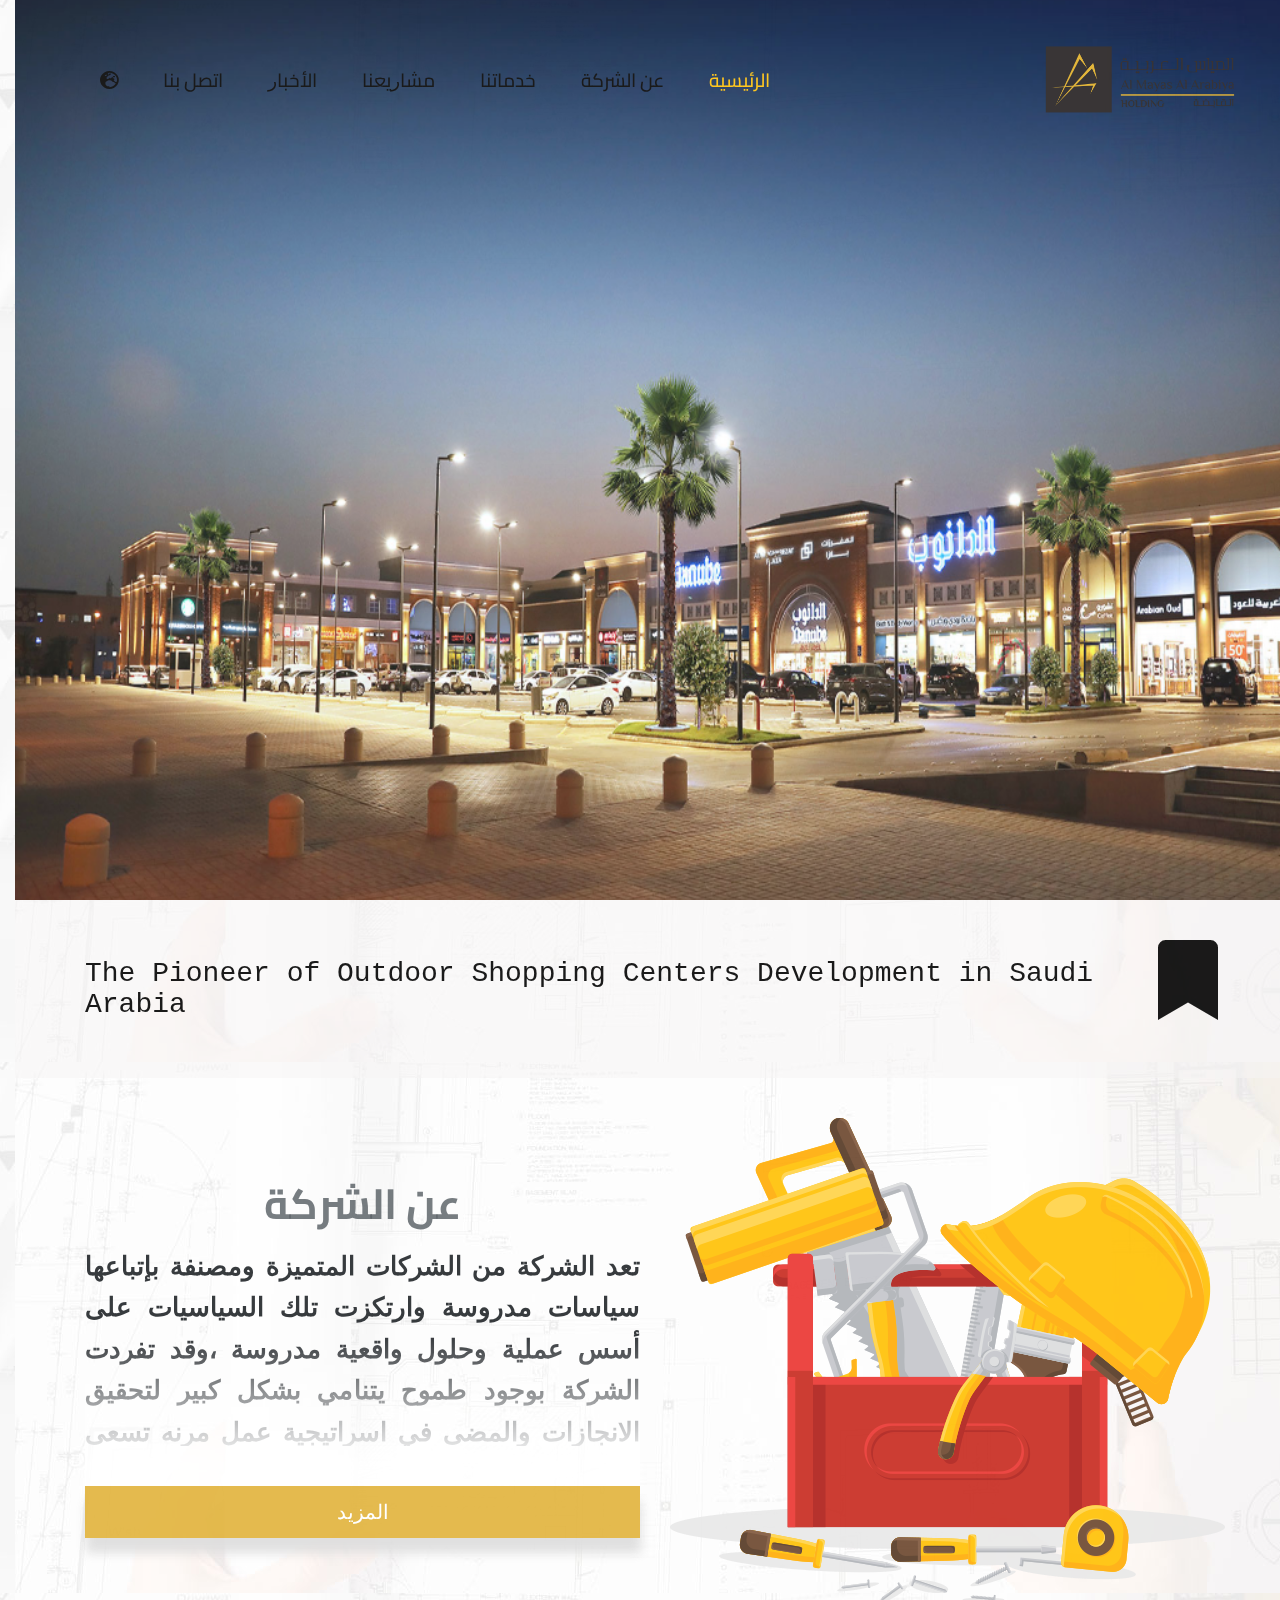
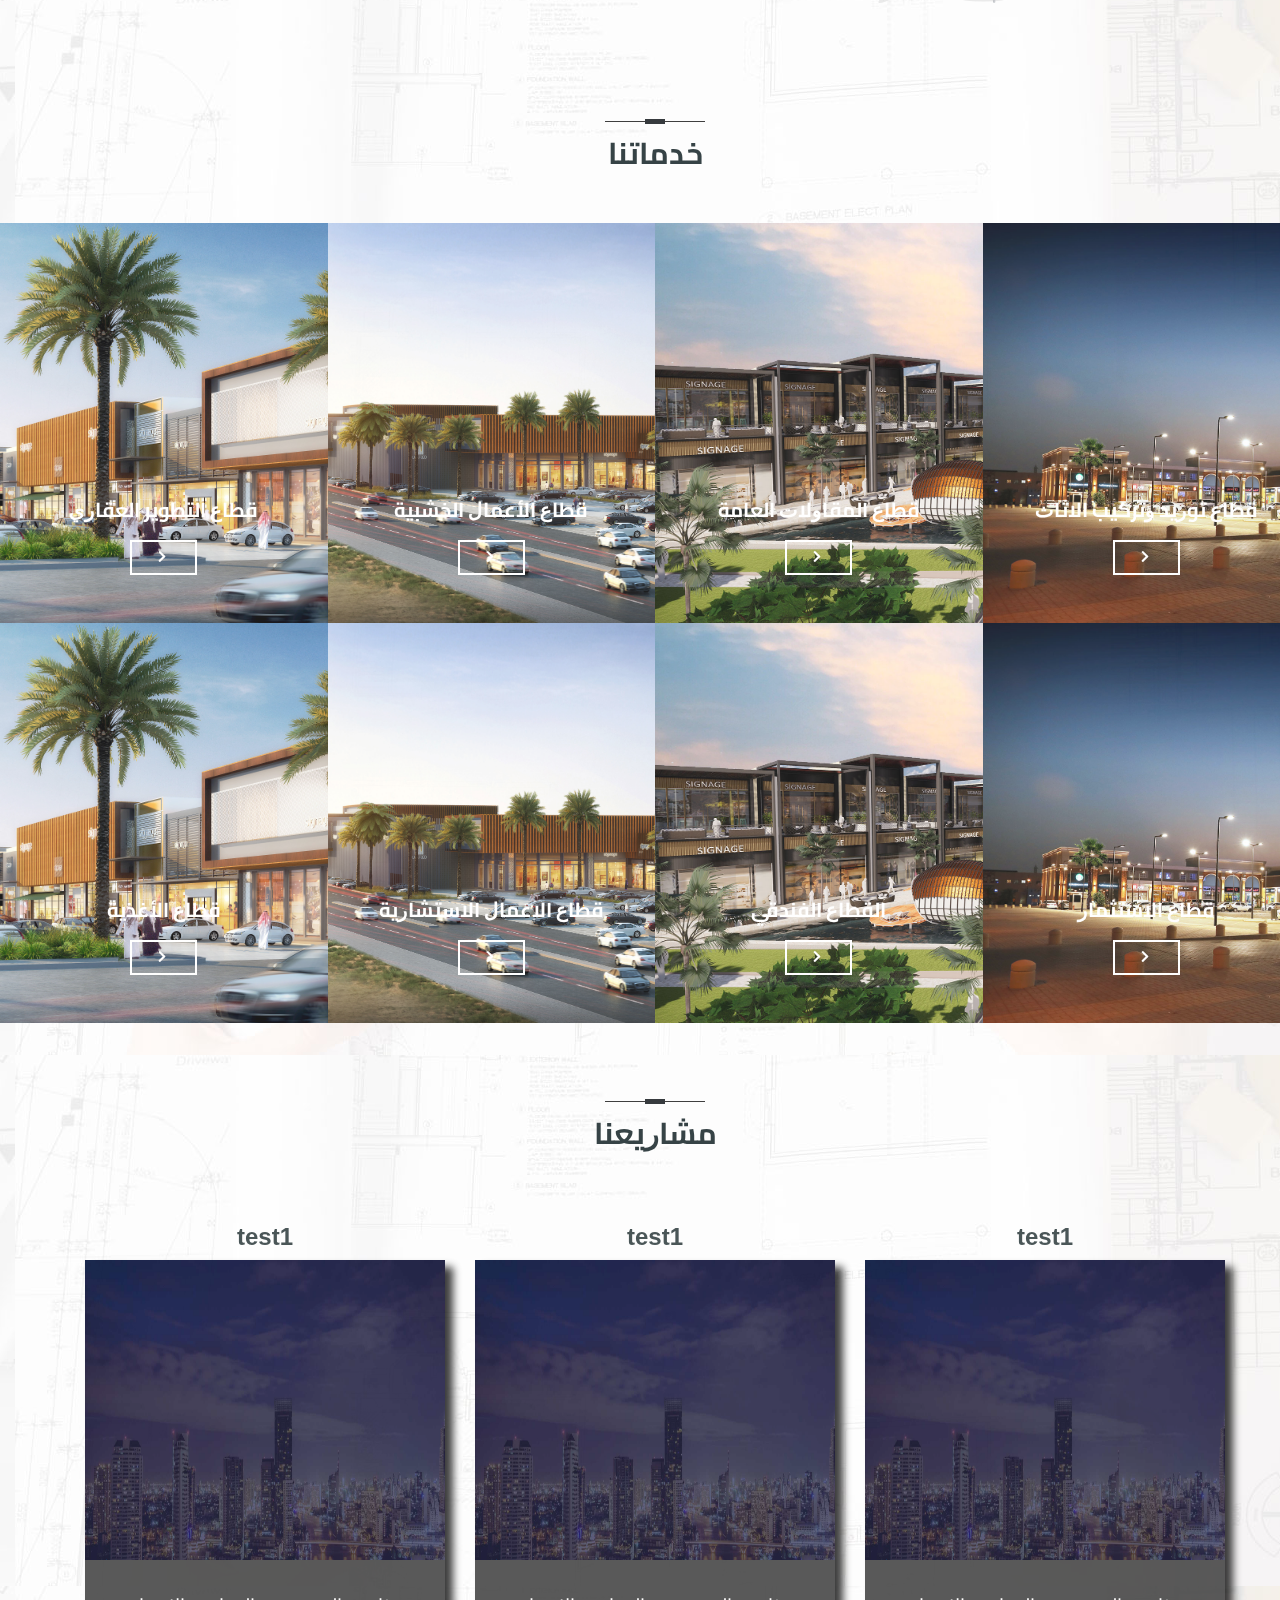
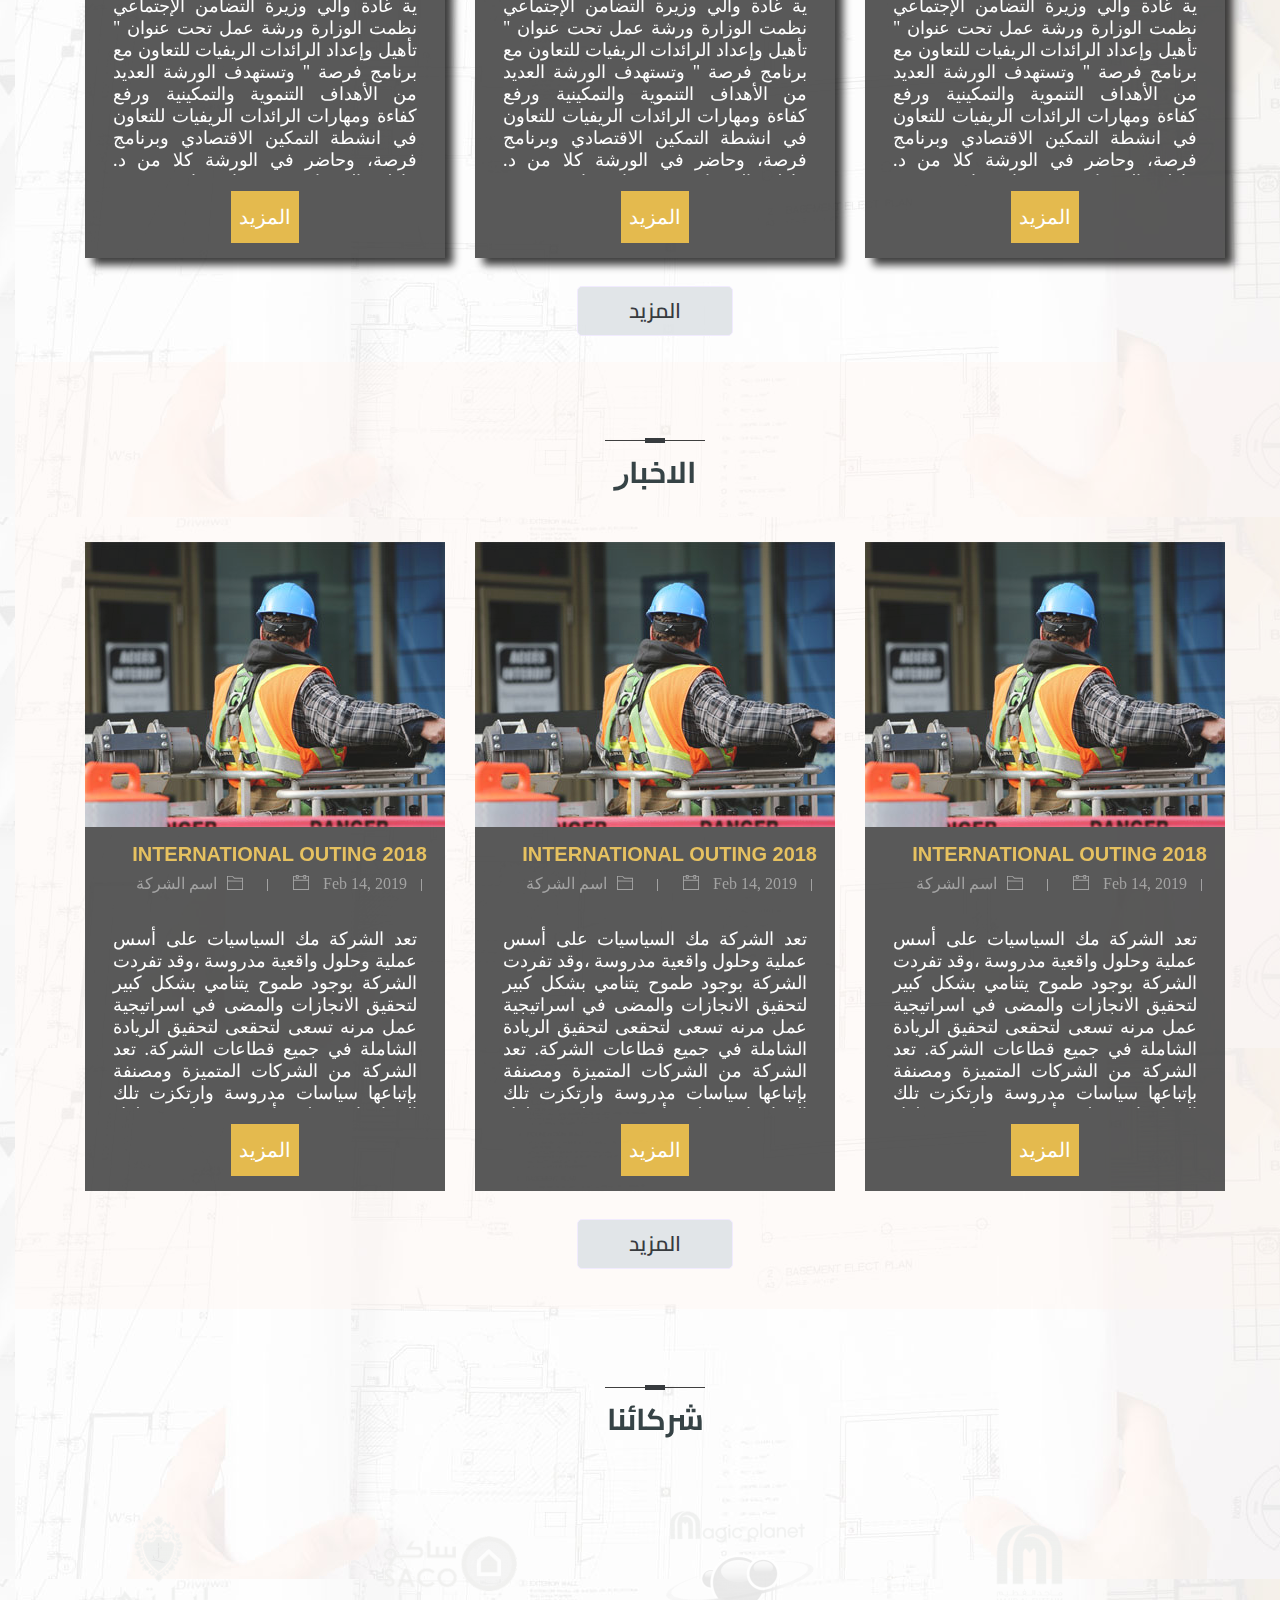
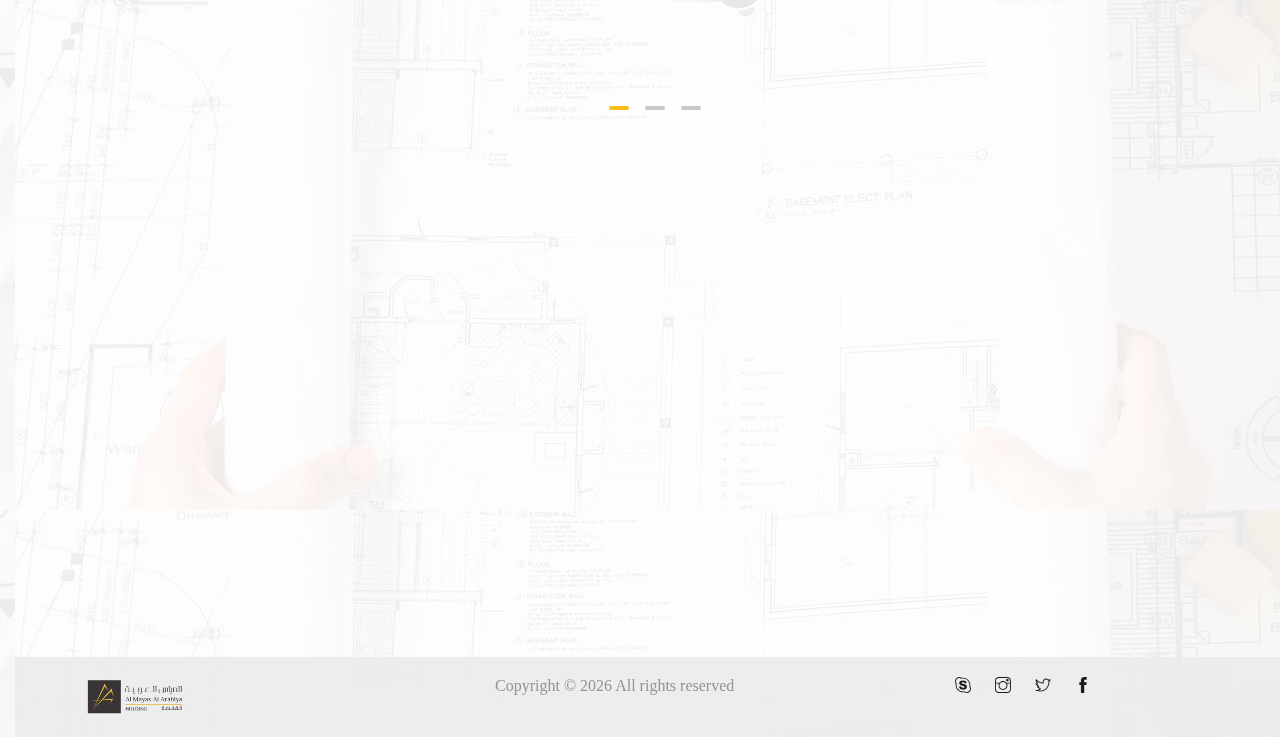
<file: index.html>
<!doctype html>
<html>

<head>
    <!-- Required meta tags -->
    <meta charset="utf-8">
    <meta name="viewport" content="width=device-width, initial-scale=1, shrink-to-fit=no">
    <script src="https://code.jquery.com/jquery-1.12.4.min.js"
        integrity="sha384-nvAa0+6Qg9clwYCGGPpDQLVpLNn0fRaROjHqs13t4Ggj3Ez50XnGQqc/r8MhnRDZ"
        crossorigin="anonymous"></script>
    <link rel="icon" href="img/logo.png" type="image/png">
    <title>Index</title>
    <!-- Bootstrap CSS -->
    <link rel="stylesheet" href="css/bootstrap.css">
    <link rel="stylesheet" href="css/themify-icons.css">
    <link href="https://fonts.googleapis.com/css?family=Cairo|Changa" rel="stylesheet">
    <link rel="stylesheet" href="vendors/fontawesome/css/all.min.css">
    <link rel="stylesheet" href="https://stackpath.bootstrapcdn.com/font-awesome/4.7.0/css/font-awesome.min.css">
    <!-- End WOWSlider.com HEAD section -->
    <link rel="stylesheet" href="vendors/owl-carousel/owl.carousel.min.css">
    <!-- <link rel="stylesheet" href="css/bootstrap-rtl.min.css"> -->
    <link href="css/thumbnail-slider.css" rel="stylesheet" type="text/css" />

    <!-- Start WOWSlider.com HEAD section -->
    <link rel="stylesheet" type="text/css" href="engine1/style.css" />
    <script type="text/javascript" src="engine1/jquery.js"></script>
    <!-- End WOWSlider.com HEAD section -->

    <!-- main css -->
    <link rel="stylesheet" href="css/style.css" id="lnagLink">
    <link rel="stylesheet" href="css/responsive.css">

</head>

<body>

    <!-- Start arrow -->
    <div class="up">
        <a href="#">
            <i class="fa fa-arrow-up" id="goup"></i>
        </a>
    </div>

    <!-- End arrow -->

    <!--================Header Menu Area =================-->
    <header class="header_area">
        <div class="main_menu">
            <nav class="navbar navbar-expand-lg navbar-light">
                <div class="container">
                    <!-- Brand and toggle get grouped for better mobile display -->
                    <a class="navbar-brand logo_h" href="index.html"><img src="img/logo.png" alt="" width="200px"></a>
                    <button class="navbar-toggler" type="button" data-toggle="collapse"
                        data-target="#navbarSupportedContent" aria-controls="navbarSupportedContent"
                        aria-expanded="false" aria-label="Toggle navigation">
                        <span class="icon-bar"></span>
                        <span class="icon-bar"></span>
                        <span class="icon-bar"></span>
                    </button>
                    <!-- Collect the nav links, forms, and other content for toggling -->
                    <div class="collapse navbar-collapse offset" id="navbarSupportedContent">
                        <ul class="nav navbar-nav menu_nav mr-auto">
                            <li class="nav-item active"><a class="nav-link" href="index.html">اﻟﺮﺋﻴﺴﻴﺔ</a></li>

                            <li class="nav-item submenu dropdown">
                                <a href="#" class="nav-link dropdown-toggle" data-toggle="dropdown" role="button"
                                    aria-haspopup="true" aria-expanded="false">عن الشركة</a>
                                <ul class="dropdown-menu">
                                    <li class="nav-item"><a class="nav-link" href="about-us.html">عن الشركة</a></li>
                                    <li class="nav-item"><a class="nav-link" href="ManagementBoard.html">أعضاء مجلس
                                            الإدارة</a></li>
                                </ul>
                            </li>
                            <li class="nav-item submenu dropdown">
                                <a href="#" class="nav-link dropdown-toggle" data-toggle="dropdown" role="button"
                                    aria-haspopup="true" aria-expanded="false">خدماتنا</a>
                                <ul class="dropdown-menu">
                                    <li class="nav-item"><a class="nav-link" href="serviceDetials.html">1</a></li>
                                    <li class="nav-item"><a class="nav-link" href="serviceDetials.html">2</a></li>
                                </ul>
                            </li>


                            <!-- <li class="nav-item"><a class="nav-link" href="service.html">ﺧﺪﻣﺘﻨﺎ</a></li>  -->
                            <li class="nav-item"><a class="nav-link" href="project.html">ﻣﺸﺎﺭيعنا</a></li>
                            <li class="nav-item"><a class="nav-link" href="">الأﺧﺒﺎﺭ</a></li>
                            <li class="nav-item"><a class="nav-link" href="contact.html">اﺗﺼﻞ ﺑﻨﺎ</a></li>

                            <li class="nav-item submenu dropdown">
                                <a class="nav-link dropdown-toggle" href="#" id="navbarDropdown" role="button"
                                    data-toggle="dropdown" aria-haspopup="true" aria-expanded="false">
                                    <i class="fas fa-globe-europe"></i>
                                </a>
                                <ul class="dropdown-menu">
                                    <li class="nav-item"><a class="nav-link" onclick="changeLang('ar')">Arabic</a></li>
                                    <li class="nav-item"><a class="nav-link" onclick="changeLang('en')">English</a></li>
                                </ul>
                            </li>



                        </ul>
                    </div>
                </div>
            </nav>
        </div>
    </header>
    <!--================Header Menu Area =================-->

    <!--================Home Banner Area =================-->
    <!-- Start WOWSlider.com BODY section -->
    <div id="wowslider-container1">
        <div class="ws_images">
            <ul>
                <li><img src="img/ser/01.jpg" alt="01" title="01" id="wows1_0" /></li>
                <li><img src="img/ser/02.jpg" alt="02" title="02" id="wows1_1" /></li>
                <li><img src="img/ser/03.jpg" alt="03" title="03" id="wows1_2" /></li>
                <li><img src="img/ser/04.jpg" alt="04" title="04" id="wows1_3" /></li>
                <li><img src="img/ser/05.jpg" alt="05" title="05" id="wows1_4" /></li>
            </ul>
        </div>

        <div class="ws_shadow"></div>
    </div>
    <script type="text/javascript" src="engine1/wowslider.js"></script>
    <script type="text/javascript" src="engine1/script.js"></script>
    <!-- End WOWSlider.com BODY section -->
    <!--================End Home Banner Area =================-->

    <!--================Pioneer   Area =================-->

    <section class="Pioneer-area area-padding">
        <div class="container">
            <div class="row">
                <div class="col-md-1">
                    <span><i class="fas fa-bookmark"></i></span>
                </div>
                <div class="col-md-11">
                    <p>The Pioneer of Outdoor Shopping Centers Development in Saudi Arabia</p>
                </div>
            </div>
        </div>
    </section>

    <!--================Pioneer   Area =================-->

    <!--================About  Area =================-->
    <section class="about-area area-padding">
        <div class="container">
            <div class="row align-items-center">

                <div class="col-lg-6 d-none d-lg-block">
                    <div class="about-img">
                        <img src="img/banner/about1.png" alt="">
                    </div>
                </div>
                <div class="col-lg-6 text-center">
                    <div class="about-content ">
                        <h4>ﻋﻦ اﻟﺸﺮﻛﺔ</h4>
                        <!-- <p class="">ﺗﻌﺪ اﻟﺸﺮﻛﺔ ﻣﻦ اﻟﺸﺮﻛﺎﺕ اﻟﻤﺘﻤﻴﺰﺓ ﻭﻣﺼﻨﻔﺔ ﺑﺈﺗﺒﺎﻋﻬﺎ ﺳﻴﺎﺳﺎﺕ ﻣﺪﺭﻭﺳﺔ ﻭاﺭﺗﻜﺰﺕ ﺗﻠﻚ اﻟﺴﻴﺎﺳﻴﺎﺕ ﻋﻠﻰ ﺃﺳﺲ ﻋﻤﻠﻴﺔ ﻭﺣﻠﻮﻝ ﻭاﻗﻌﻴﺔ ﻣﺪﺭﻭﺳﺔ ،ﻭﻗﺪ ﺗﻔﺮﺩﺕ اﻟﺸﺮﻛﺔ ﺑﻮﺟﻮﺩ ﻃﻤﻮﺡ ﻳﺘﻨﺎﻣﻲ ﺑﺸﻜﻞ ﻛﺒﻴﺮ ﻟﺘﺤﻘﻴﻖ اﻻﻧﺠﺎﺯاﺕ ﻭاﻟﻤﻀﻰ ﻓﻲ اﺳﺮاﺗﻴﺠﻴﺔ ﻋﻤﻞ ﻣﺮﻧﻪ ﺗﺴﻌﻰ ﻟﺘﺤﻘﻴﻖ اﻟﺮﻳﺎﺩﺓ اﻟﺸﺎﻣﻠﺔ ﻓﻲ ﺟﻤﻴﻊ ﻗﻄﺎﻋﺎﺕ اﻟﺸﺮﻛﺔ.</p> -->
                        <p class="readmore2">ﺗﻌﺪ اﻟﺸﺮﻛﺔ ﻣﻦ اﻟﺸﺮﻛﺎﺕ اﻟﻤﺘﻤﻴﺰﺓ ﻭﻣﺼﻨﻔﺔ ﺑﺈﺗﺒﺎﻋﻬﺎ ﺳﻴﺎﺳﺎﺕ ﻣﺪﺭﻭﺳﺔ ﻭاﺭﺗﻜﺰﺕ ﺗﻠﻚ
                            اﻟﺴﻴﺎﺳﻴﺎﺕ ﻋﻠﻰ ﺃﺳﺲ ﻋﻤﻠﻴﺔ ﻭﺣﻠﻮﻝ ﻭاﻗﻌﻴﺔ ﻣﺪﺭﻭﺳﺔ ،ﻭﻗﺪ ﺗﻔﺮﺩﺕ اﻟﺸﺮﻛﺔ ﺑﻮﺟﻮﺩ ﻃﻤﻮﺡ ﻳﺘﻨﺎﻣﻲ ﺑﺸﻜﻞ ﻛﺒﻴﺮ
                            ﻟﺘﺤﻘﻴﻖ اﻻﻧﺠﺎﺯاﺕ ﻭاﻟﻤﻀﻰ ﻓﻲ اﺳﺮاﺗﻴﺠﻴﺔ ﻋﻤﻞ ﻣﺮﻧﻪ ﺗﺴﻌﻰ ﻟﺘﺤﻘﻴﻖ اﻟﺮﻳﺎﺩﺓ اﻟﺸﺎﻣﻠﺔ ﻓﻲ ﺟﻤﻴﻊ ﻗﻄﺎﻋﺎﺕ
                            اﻟﺸﺮﻛﺔ.
                            ﺗﻌﺪ اﻟﺸﺮﻛﺔ ﻣﻦ اﻟﺸﺮﻛﺎﺕ اﻟﻤﺘﻤﻴﺰﺓ ﻭﻣﺼﻨﻔﺔ ﺑﺈﺗﺒﺎﻋﻬﺎ ﺳﻴﺎﺳﺎﺕ ﻣﺪﺭﻭﺳﺔ ﻭاﺭﺗﻜﺰﺕ ﺗﻠﻚ اﻟﺴﻴﺎﺳﻴﺎﺕ ﻋﻠﻰ ﺃﺳﺲ
                            ﻋﻤﻠﻴﺔ ﻭﺣﻠﻮﻝ ﻭاﻗﻌﻴﺔ ﻣﺪﺭﻭﺳﺔ ،ﻭﻗﺪ ﺗﻔﺮﺩﺕ اﻟﺸﺮﻛﺔ ﺑﻮﺟﻮﺩ ﻃﻤﻮﺡ ﺑﺸﻜﻞ ﻛﺒﻴﺮ ﻟﺘﺤﻘﻴﻖ اﻻﻧﺠﺎﺯاﺕ ﻭاﻟﻤﻀﻰ ﻓﻲ
                            اﺳﺮاﺗﻴﺠﻴﺔ ﻋﻤﻞ ﻣﺮﻧﻪ ﺗﺴﻌﻰ ،ﻭﻗﺪ ﺗﻔﺮﺩﺕ اﻟﺸﺮﻛﺔ ﺑﻮﺟﻮﺩ ﻃﻤﻮﺡ ﺑﺸﻜﻞ ﻛﺒﻴﺮ ﻟﺘﺤﻘﻴﻖ اﻻﻧﺠﺎﺯاﺕ ﻭاﻟﻤﻀﻰ ﻓﻲ
                            اﺳﺮاﺗﻴﺠﻴﺔ ﻋﻤﻞ ﻣﺮﻧﻪ ﺗﺴﻌﻰ ،ﻭﻗﺪ ﺗﻔﺮﺩﺕ اﻟﺸﺮﻛﺔ ﺑﻮﺟﻮﺩ ﻃﻤﻮﺡ ﺑﺸﻜﻞ ﻛﺒﻴﺮ ﻟﺘﺤﻘﻴﻖ اﻻﻧﺠﺎﺯاﺕ ﻭاﻟﻤﻀﻰ ﻓﻲ
                            اﺳﺮاﺗﻴﺠﻴﺔ ﻋﻤﻞ ﻣﺮﻧﻪ ﺗﺴﻌﻰ ،ﻭﻗﺪ ﺗﻔﺮﺩﺕ اﻟﺸﺮﻛﺔ ﺑﻮﺟﻮﺩ ﻃﻤﻮﺡ ﺑﺸﻜﻞ ﻛﺒﻴﺮ ﻟﺘﺤﻘﻴﻖ اﻻﻧﺠﺎﺯاﺕ ﻭاﻟﻤﻀﻰ ﻓﻲ
                            اﺳﺮاﺗﻴﺠﻴﺔ ﻋﻤﻞ ﻣﺮﻧﻪ ﺗﺴﻌﻰ ،ﻭﻗﺪ ﺗﻔﺮﺩﺕ اﻟﺸﺮﻛﺔ ﺑﻮﺟﻮﺩ ﻃﻤﻮﺡ ﺑﺸﻜﻞ ﻛﺒﻴﺮ ﻟﺘﺤﻘﻴﻖ اﻻﻧﺠﺎﺯاﺕ ﻭاﻟﻤﻀﻰ ﻓﻲ
                            اﺳﺮاﺗﻴﺠﻴﺔ ﻋﻤﻞ ﻣﺮﻧﻪ ﺗﺴﻌﻰ ،ﻭﻗﺪ ﺗﻔﺮﺩﺕ اﻟﺸﺮﻛﺔ ﺑﻮﺟﻮﺩ ﻃﻤﻮﺡ ﺑﺸﻜﻞ ﻛﺒﻴﺮ ﻟﺘﺤﻘﻴﻖ اﻻﻧﺠﺎﺯاﺕ ﻭاﻟﻤﻀﻰ ﻓﻲ
                            اﺳﺮاﺗﻴﺠﻴﺔ ﻋﻤﻞ ﻣﺮﻧﻪ ﺗﺴﻌﻰ ،ﻭﻗﺪ ﺗﻔﺮﺩﺕ اﻟﺸﺮﻛﺔ ﺑﻮﺟﻮﺩ ﻃﻤﻮﺡ ﺑﺸﻜﻞ ﻛﺒﻴﺮ ﻟﺘﺤﻘﻴﻖ اﻻﻧﺠﺎﺯاﺕ ﻭاﻟﻤﻀﻰ ﻓﻲ
                            اﺳﺮاﺗﻴﺠﻴﺔ ﻋﻤﻞ ﻣﺮﻧﻪ ﺗﺴﻌﻰ ﻟﺘﺤﻘﻴﻖ اﻟﺮﻳﺎﺩﺓ اﻟﺸﺎﻣﻠﺔ ﻓﻲ ﺟﻤﻴﻊ ﻗﻄﺎﻋﺎﺕ اﻟﺸﺮﻛﺔ.
                            ﺗﻌﺪ اﻟﺸﺮﻛﺔ ﻣﻦ اﻟﺸﺮﻛﺎﺕ اﻟﻤﺘﻤﻴﺰﺓ ﻭﻣﺼﻨﻔﺔ ﺑﺈﺗﺒﺎﻋﻬﺎ ﺳﻴﺎﺳﺎﺕ ﻣﺪﺭﻭﺳﺔ ﻭاﺭﺗﻜﺰﺕ ﺗﻠﻚ اﻟﺴﻴﺎﺳﻴﺎﺕ ﻋﻠﻰ ﺃﺳﺲ
                            ﻋﻤﻠﻴﺔ ﻭﺣﻠﻮﻝ ﻭاﻗﻌﻴﺔ ﻣﺪﺭﻭﺳﺔ ،ﻭﻗﺪ ﺗﻔﺮﺩﺕ اﻟﺸﺮﻛﺔ ﺑﻮﺟﻮﺩ ﻃﻤﻮﺡ ﻳﺘﻨﺎﻣﻲ ﺑﺸﻜﻞ ﻛﺒﻴﺮ ﻟﺘﺤﻘﻴﻖ اﻻﻧﺠﺎﺯاﺕ
                            ﻭاﻳﺘﻨﺎﻣﻲﻟﻤﻀﻰ ﻓﻲ اﺳﺮاﺗﻴﺠﻴﺔ ﻋﻤﻞ ﻣﺮﻧﻪ ﺗﺴﻌﻰ ﻟﺘﺤﻘﻴﻖ اﻟﺮﻳﺎﺩﺓ اﻟﺸﺎﻣﻠﺔ ﻓﻲ ﺟﻤﻴﻊ ﻗﻄﺎﻋﺎﺕ اﻟﺸﺮﻛﺔ.

                        </p>

                        <!-- <a class="main_btn" href="about-us.html">اﻟﻤﺰﻳﺪ</a> -->
                        <!-- <a href="#" data-readmore-toggle="" aria-controls="rmjs-1">اﻟﻤﺰﻳﺪ</a> -->

                    </div>
                </div>
            </div>
        </div>
    </section>
    <!--================About Area End =================-->

    <!--================Service  Area =================-->
    <section class="service-area area-padding">
        <div class="">
            <div class="area-heading">
                <h3 class="line">ﺧﺪﻣﺎﺗﻨﺎ</h3>

            </div>
            <div class="row">


                <div class="col-md-6 col-xl-3 padding-none">
                    <div class="single-service" style="background-image: url(img/ser/01.jpg);">
                        <div class="overlay"></div>
                        <div class="service-content">
                            <h5>ﻗﻄﺎﻉ ﺗﻮﺭﻳﺪ ﻭﺗﺮﻛﻴﺐ اﻻﺛﺎﺙ </h5>
                            <button id="button" data-hover="Read More">
                                <div><i class="fas fa-chevron-right"></i></div>
                            </button>
                        </div>
                    </div>
                </div>


                <div class="col-md-6 col-xl-3 padding-none">
                    <div class="single-service" style="background-image: url(img/ser/02.jpg);">
                        <div class="overlay"></div>
                        <div class="service-content">
                            <h5>ﻗﻄﺎﻉ اﻟﻤﻘﺎﻭﻻﺕ اﻟﻌﺎﻣﺔ</h5>
                            <button id="button" data-hover="Read More">
                                <div><i class="fas fa-chevron-right"></i></div>
                            </button>
                        </div>
                    </div>
                </div>



                <div class="col-md-6 col-xl-3 padding-none">
                    <div class="single-service" style="background-image: url(img/ser/04.jpg);">
                        <div class="overlay"></div>
                        <div class="service-content">
                            <h5>ﻗﻄﺎﻉ اﻷﻋﻤﺎﻝ اﻟﺨﺸﺒﻴﺔ</h5>
                            <button id="button" data-hover="Read More">
                                <div><i class="fas fa-chevron-right"></i></div>
                            </button>
                        </div>
                    </div>
                </div>


                <div class="col-md-6 col-xl-3 padding-none">
                    <div class="single-service" style="background-image: url(img/ser/03.jpg);">
                        <div class="overlay"></div>
                        <div class="service-content">
                            <h5>ﻗﻄﺎﻉ اﻟﺘﻄﻮﻳﺮ اﻟﻌﻘﺎﺭﻱ</h5>
                            <button id="button" data-hover="Read More">
                                <div><i class="fas fa-chevron-right"></i></div>
                            </button>
                        </div>
                    </div>
                </div>

            </div>
            <div class="row">


                <div class="col-md-6 col-xl-3 padding-none">
                    <div class="single-service" style="background-image: url(img/ser/01.jpg);">
                        <div class="overlay"></div>
                        <div class="service-content">
                            <h5>ﻗﻄﺎﻉ اﻻﺳﺘﺜﻤﺎﺭ</h5>
                            <button id="button" data-hover="Read More">
                                <div><i class="fas fa-chevron-right"></i></div>
                            </button>
                        </div>
                    </div>
                </div>


                <div class="col-md-6 col-xl-3 padding-none">
                    <div class="single-service" style="background-image: url(img/ser/02.jpg);">
                        <div class="overlay"></div>
                        <div class="service-content">
                            <h5>اﻟﻘﻄﺎﻉ اﻟﻔﻨﺪﻗﻲ</h5>
                            <button id="button" data-hover="Read More">
                                <div><i class="fas fa-chevron-right"></i></div>
                            </button>
                        </div>
                    </div>
                </div>



                <div class="col-md-6 col-xl-3 padding-none">
                    <div class="single-service" style="background-image: url(img/ser/04.jpg);">
                        <div class="overlay"></div>
                        <div class="service-content">
                            <h5>ﻗﻄﺎﻉ اﻻﻋﻤﺎﻝ اﻻﺳﺘﺸﺎﺭﻳﺔ</h5>
                            <button id="button" data-hover="Read More">
                                <div><i class="fas fa-chevron-right"></i></div>
                            </button>
                        </div>
                    </div>
                </div>


                <div class="col-md-6 col-xl-3 padding-none">
                    <div class="single-service" style="background-image: url(img/ser/03.jpg);">
                        <div class="overlay"></div>
                        <div class="service-content">
                            <h5>ﻗﻄﺎﻉ اﻷﻏﺬﻳﺔ</h5>
                            <button id="button" data-hover="Read More">
                                <div><i class="fas fa-chevron-right"></i></div>
                            </button>
                        </div>
                    </div>
                </div>

            </div>
        </div>
    </section>
    <!--================Service Area end =================-->



    <!--================ Start Portfolio Area =================-->
    <div class="container">
        <div class="area-heading">
            <h3 class="line">ﻣﺸﺎﺭيعنا</h3>
        </div>
        <div class="row">
            <div class="col-lg-4 col-md-4">
                <div class="single-blog">
                    <div class="serv23">

                        <div class="text-center" style="margin-top:20px;">
                            <h3 style="color: #364345;">test1</h3>
                        </div>
                        <div class="newsDetials">
                            <img class="thumb" src="img/banner/home-banner.jpg" alt="Image" width="100%" />
                            <div class="short_details">

                                <a class="d-block" href="">
                                    <p class="readmore3">
                                        ية غادة والي وزيرة التضامن الإجتماعي نظمت الوزارة ورشة عمل تحت عنوان &quot;
                                        تأهيل
                                        وإعداد الرائدات الريفيات للتعاون مع برنامج فرصة &quot; وتستهدف الورشة العديد من
                                        الأهداف التنموية والتمكينية ورفع كفاءة ومهارات الرائدات الريفيات للتعاون في
                                        انشطة
                                        التمكين الاقتصادي وبرنامج فرصة، وحاضر في الورشة كلا من د. عاطف الشبراوي مستشار
                                        برنامج فرصة, والشيماء فتحي مسئول وحدة التدريب وشارك فيها عدد كبير من الرائدات
                                        الريفيات في عدد ثمان محافظات تم اختيارها لتشارك في الورشة .
                                        وقال د عاطف أن برنامج فرصة هو أحد برامج التمكين الاقتصادي المساندة لشبكة الحماية
                                        الإجتماعية المقدمة من الوزارة من خلال برنامج تكافل وكرامة والضمان الإجتماعي,
                                        ويستهدف
                                        برنامج فرصة القادرين علي العمل من المستفيدين من هذه الشبكة الحمائية, ويتم تنفيذه
                                        بالتعاون وشراكات مع القطاع الخاص والقطاع الأهلي ويعتمد البرنامج علي تنشيط بيئة
                                        التمكين الاقتصادي والأنتقال بالأفراد من المساعدات والاتكالية الى الاستقلال
                                        والحياة
                                        الكريمة, وهو المحرك الأساسي لتوسعة شبكات الحماية الإجتماعية وجعلها اكثر قدرة على
                                        دعم
                                        الفئات الأكثر احتياجاً
                                    </p>
                                </a>

                            </div>
                        </div>

                    </div>
                </div>
            </div>
            <div class="col-lg-4 col-md-4">
                <div class="single-blog">
                    <div class="serv23">

                        <div class="text-center" style="margin-top:20px;">
                            <h3 style="color: #364345;">test1</h3>
                        </div>
                        <div class="newsDetials">
                            <img class="thumb" src="img/banner/home-banner.jpg" alt="Image" width="100%" />
                            <div class="short_details">

                                <a class="d-block" href="">
                                    <p class="readmore3">
                                        ية غادة والي وزيرة التضامن الإجتماعي نظمت الوزارة ورشة عمل تحت عنوان &quot;
                                        تأهيل
                                        وإعداد الرائدات الريفيات للتعاون مع برنامج فرصة &quot; وتستهدف الورشة العديد من
                                        الأهداف التنموية والتمكينية ورفع كفاءة ومهارات الرائدات الريفيات للتعاون في
                                        انشطة
                                        التمكين الاقتصادي وبرنامج فرصة، وحاضر في الورشة كلا من د. عاطف الشبراوي مستشار
                                        برنامج فرصة, والشيماء فتحي مسئول وحدة التدريب وشارك فيها عدد كبير من الرائدات
                                        الريفيات في عدد ثمان محافظات تم اختيارها لتشارك في الورشة .
                                        وقال د عاطف أن برنامج فرصة هو أحد برامج التمكين الاقتصادي المساندة لشبكة الحماية
                                        الإجتماعية المقدمة من الوزارة من خلال برنامج تكافل وكرامة والضمان الإجتماعي,
                                        ويستهدف
                                        برنامج فرصة القادرين علي العمل من المستفيدين من هذه الشبكة الحمائية, ويتم تنفيذه
                                        بالتعاون وشراكات مع القطاع الخاص والقطاع الأهلي ويعتمد البرنامج علي تنشيط بيئة
                                        التمكين الاقتصادي والأنتقال بالأفراد من المساعدات والاتكالية الى الاستقلال
                                        والحياة
                                        الكريمة, وهو المحرك الأساسي لتوسعة شبكات الحماية الإجتماعية وجعلها اكثر قدرة على
                                        دعم
                                        الفئات الأكثر احتياجاً
                                    </p>
                                </a>

                            </div>
                        </div>

                    </div>
                </div>
            </div>
            <div class="col-lg-4 col-md-4">
                <div class="single-blog">
                    <div class="serv23">

                        <div class="text-center" style="margin-top:20px;">
                            <h3 style="color: #364345;">test1</h3>
                        </div>
                        <div class="newsDetials">
                            <img class="thumb" src="img/banner/home-banner.jpg" alt="Image" width="100%" />
                            <div class="short_details">

                                <a class="d-block" href="">
                                    <p class="readmore3">
                                        ية غادة والي وزيرة التضامن الإجتماعي نظمت الوزارة ورشة عمل تحت عنوان &quot;
                                        تأهيل
                                        وإعداد الرائدات الريفيات للتعاون مع برنامج فرصة &quot; وتستهدف الورشة العديد من
                                        الأهداف التنموية والتمكينية ورفع كفاءة ومهارات الرائدات الريفيات للتعاون في
                                        انشطة
                                        التمكين الاقتصادي وبرنامج فرصة، وحاضر في الورشة كلا من د. عاطف الشبراوي مستشار
                                        برنامج فرصة, والشيماء فتحي مسئول وحدة التدريب وشارك فيها عدد كبير من الرائدات
                                        الريفيات في عدد ثمان محافظات تم اختيارها لتشارك في الورشة .
                                        وقال د عاطف أن برنامج فرصة هو أحد برامج التمكين الاقتصادي المساندة لشبكة الحماية
                                        الإجتماعية المقدمة من الوزارة من خلال برنامج تكافل وكرامة والضمان الإجتماعي,
                                        ويستهدف
                                        برنامج فرصة القادرين علي العمل من المستفيدين من هذه الشبكة الحمائية, ويتم تنفيذه
                                        بالتعاون وشراكات مع القطاع الخاص والقطاع الأهلي ويعتمد البرنامج علي تنشيط بيئة
                                        التمكين الاقتصادي والأنتقال بالأفراد من المساعدات والاتكالية الى الاستقلال
                                        والحياة
                                        الكريمة, وهو المحرك الأساسي لتوسعة شبكات الحماية الإجتماعية وجعلها اكثر قدرة على
                                        دعم
                                        الفئات الأكثر احتياجاً
                                    </p>
                                </a>

                            </div>
                        </div>

                    </div>
                </div>
            </div>

        </div>
        <div class="row mt-2">
            <div class="col-lg-12 text-center">
                <a class="main_btn" href="project.html">اﻟﻤﺰﻳﺪ</a>
            </div>
        </div>

    </div>

    <!--================ End Portfolio Area =================-->

    <!--================ Start News Area =================-->
    <section class="blog-area area-padding">
        <div class="container">
            <div class="area-heading">
                <h3 class="line">اﻻﺧﺒﺎﺭ</h3>

            </div>

            <div class="row">
                <div class="col-lg-4 col-md-4">
                    <div class="single-blog">
                        <div class="thumb">
                            <img class="img-fluid" src="img/blog/1.jpg" alt="">
                        </div>
                        <div class="short_details">

                            <h5 class="news-title"> INTERNATIONAL OUTING 2018</h5>
                            <div class="meta-top d-flex">

                                <a href="#"><i class="ti-calendar"></i> Feb 14, 2019</a>
                                <a href="#"><i class="ti-folder"></i>اﺳﻢ اﻟﺸﺮﻛﺔ</a>
                            </div>
                            <a class="d-block" href="">
                                <p class="readmore3">ﺗﻌﺪ اﻟﺸﺮﻛﺔ ﻣﻚ اﻟﺴﻴﺎﺳﻴﺎﺕ ﻋﻠﻰ ﺃﺳﺲ ﻋﻤﻠﻴﺔ ﻭﺣﻠﻮﻝ ﻭاﻗﻌﻴﺔ ﻣﺪﺭﻭﺳﺔ ،ﻭﻗﺪ
                                    ﺗﻔﺮﺩﺕ اﻟﺸﺮﻛﺔ ﺑﻮﺟﻮﺩ ﻃﻤﻮﺡ ﻳﺘﻨﺎﻣﻲ ﺑﺸﻜﻞ ﻛﺒﻴﺮ ﻟﺘﺤﻘﻴﻖ اﻻﻧﺠﺎﺯاﺕ ﻭاﻟﻤﻀﻰ ﻓﻲ اﺳﺮاﺗﻴﺠﻴﺔ ﻋﻤﻞ
                                    ﻣﺮﻧﻪ ﺗﺴﻌﻰ ﻟﺘﺤﻘﻌﻰ ﻟﺘﺤﻘﻴﻖ اﻟﺮﻳﺎﺩﺓ اﻟﺸﺎﻣﻠﺔ ﻓﻲ ﺟﻤﻴﻊ ﻗﻄﺎﻋﺎﺕ اﻟﺸﺮﻛﺔ.
                                    ﺗﻌﺪ اﻟﺸﺮﻛﺔ ﻣﻦ اﻟﺸﺮﻛﺎﺕ اﻟﻤﺘﻤﻴﺰﺓ ﻭﻣﺼﻨﻔﺔ ﺑﺈﺗﺒﺎﻋﻬﺎ ﺳﻴﺎﺳﺎﺕ ﻣﺪﺭﻭﺳﺔ ﻭاﺭﺗﻜﺰﺕ ﺗﻠﻚ اﻟﺴﻴﺎﺳﻴﺎﺕ
                                    ﻋﻠﻰ ﺃﺳﺲ ﻋﻤﻠﻴﺔ ﻭﺣﻠﻮﻝ ﻭاﻗﻌﻴﺔ ﻣﺪﺭﻭﺳﺔ ،ﻭﻗﺪ ﺗﻔﺮﺩﺕ اﻟﺸﺮﻛﺔ ﺑﻮﺟﻮﺩ ﻃﻤﻮﺡ ﻳﺘﻨﺎﻣﻲ ﺑﺸﻜﻞ ﻛﺒﻴﺮ
                                    ﻟﺘﺤﻘﻴﻖ اﻻﻧﺠﺎﺯاﺕ ﻭاﻳﺘﻨﺎﻣﻲﻟﻤﻀﻰ ﻓﻲ اﺳﺮاﺗﻴﺠﻴﺔ ﻋﻤﻞ ﻣﺮﻧﻪ ﺗﺴﻌﻰ ﻟﺘﺤﻘﻴﻖ اﻟﺮﻳﺎﺩﺓ اﻟﺸﺎﻣﻠﺔ ﻓﻲ
                                    ﺟﻤﻴﻊ ﻗﻄﺎﻋﺎﺕاﻟﺸﺎﻣﻠﺔ ﻓﻲ ﺟﻤﻴﻊ ﻗﻄﺎﻋﺎﺕاﻟﺸﺎﻣﻠﺔ ﻓﻲ ﺟﻤﻴﻊ ﻗﻄﺎﻋﺎﺕاﻟﺸﺎﻣﻠﺔ ﻓﻲ ﺟﻤﻴﻊ ﻗﻄﺎﻋﺎﺕاﻟﺸﺎﻣﻠﺔ
                                    ﻓﻲ ﺟﻤﻴﻊ ﻗﻄﺎﻋﺎﺕاﻟﺸﺎﻣﻠﺔ ﻓﻲ ﺟﻤﻴﻊ ﻗﻄﺎﻋﺎﺕ اﻟﺸﺮﻛﺔ.</p>
                            </a>

                        </div>
                    </div>
                </div>
                <div class="col-lg-4 col-md-4">
                    <div class="single-blog">
                        <div class="thumb">
                            <img class="img-fluid" src="img/blog/1.jpg" alt="">
                        </div>
                        <div class="short_details">

                            <h5 class="news-title"> INTERNATIONAL OUTING 2018</h5>
                            <div class="meta-top d-flex">

                                <a href="#"><i class="ti-calendar"></i> Feb 14, 2019</a>
                                <a href="#"><i class="ti-folder"></i>اﺳﻢ اﻟﺸﺮﻛﺔ</a>
                            </div>
                            <a class="d-block" href="">
                                <p class="readmore3">ﺗﻌﺪ اﻟﺸﺮﻛﺔ ﻣﻚ اﻟﺴﻴﺎﺳﻴﺎﺕ ﻋﻠﻰ ﺃﺳﺲ ﻋﻤﻠﻴﺔ ﻭﺣﻠﻮﻝ ﻭاﻗﻌﻴﺔ ﻣﺪﺭﻭﺳﺔ ،ﻭﻗﺪ
                                    ﺗﻔﺮﺩﺕ اﻟﺸﺮﻛﺔ ﺑﻮﺟﻮﺩ ﻃﻤﻮﺡ ﻳﺘﻨﺎﻣﻲ ﺑﺸﻜﻞ ﻛﺒﻴﺮ ﻟﺘﺤﻘﻴﻖ اﻻﻧﺠﺎﺯاﺕ ﻭاﻟﻤﻀﻰ ﻓﻲ اﺳﺮاﺗﻴﺠﻴﺔ ﻋﻤﻞ
                                    ﻣﺮﻧﻪ ﺗﺴﻌﻰ ﻟﺘﺤﻘﻌﻰ ﻟﺘﺤﻘﻴﻖ اﻟﺮﻳﺎﺩﺓ اﻟﺸﺎﻣﻠﺔ ﻓﻲ ﺟﻤﻴﻊ ﻗﻄﺎﻋﺎﺕ اﻟﺸﺮﻛﺔ.
                                    ﺗﻌﺪ اﻟﺸﺮﻛﺔ ﻣﻦ اﻟﺸﺮﻛﺎﺕ اﻟﻤﺘﻤﻴﺰﺓ ﻭﻣﺼﻨﻔﺔ ﺑﺈﺗﺒﺎﻋﻬﺎ ﺳﻴﺎﺳﺎﺕ ﻣﺪﺭﻭﺳﺔ ﻭاﺭﺗﻜﺰﺕ ﺗﻠﻚ اﻟﺴﻴﺎﺳﻴﺎﺕ
                                    ﻋﻠﻰ ﺃﺳﺲ ﻋﻤﻠﻴﺔ ﻭﺣﻠﻮﻝ ﻭاﻗﻌﻴﺔ ﻣﺪﺭﻭﺳﺔ ،ﻭﻗﺪ ﺗﻔﺮﺩﺕ اﻟﺸﺮﻛﺔ ﺑﻮﺟﻮﺩ ﻃﻤﻮﺡ ﻳﺘﻨﺎﻣﻲ ﺑﺸﻜﻞ ﻛﺒﻴﺮ
                                    ﻟﺘﺤﻘﻴﻖ اﻻﻧﺠﺎﺯاﺕ ﻭاﻳﺘﻨﺎﻣﻲﻟﻤﻀﻰ ﻓﻲ اﺳﺮاﺗﻴﺠﻴﺔ ﻋﻤﻞ ﻣﺮﻧﻪ ﺗﺴﻌﻰ ﻟﺘﺤﻘﻴﻖ اﻟﺮﻳﺎﺩﺓ اﻟﺸﺎﻣﻠﺔ ﻓﻲ
                                    ﺟﻤﻴﻊ ﻗﻄﺎﻋﺎﺕاﻟﺸﺎﻣﻠﺔ ﻓﻲ ﺟﻤﻴﻊ ﻗﻄﺎﻋﺎﺕاﻟﺸﺎﻣﻠﺔ ﻓﻲ ﺟﻤﻴﻊ ﻗﻄﺎﻋﺎﺕاﻟﺸﺎﻣﻠﺔ ﻓﻲ ﺟﻤﻴﻊ ﻗﻄﺎﻋﺎﺕاﻟﺸﺎﻣﻠﺔ
                                    ﻓﻲ ﺟﻤﻴﻊ ﻗﻄﺎﻋﺎﺕاﻟﺸﺎﻣﻠﺔ ﻓﻲ ﺟﻤﻴﻊ ﻗﻄﺎﻋﺎﺕ اﻟﺸﺮﻛﺔ.</p>
                            </a>

                        </div>
                    </div>
                </div>
                <div class="col-lg-4 col-md-4">
                    <div class="single-blog">
                        <div class="thumb">
                            <img class="img-fluid" src="img/blog/1.jpg" alt="">
                        </div>
                        <div class="short_details">

                            <h5 class="news-title"> INTERNATIONAL OUTING 2018</h5>
                            <div class="meta-top d-flex">

                                <a href="#"><i class="ti-calendar"></i> Feb 14, 2019</a>
                                <a href="#"><i class="ti-folder"></i>اﺳﻢ اﻟﺸﺮﻛﺔ</a>
                            </div>
                            <a class="d-block" href="">
                                <p class="readmore3">ﺗﻌﺪ اﻟﺸﺮﻛﺔ ﻣﻚ اﻟﺴﻴﺎﺳﻴﺎﺕ ﻋﻠﻰ ﺃﺳﺲ ﻋﻤﻠﻴﺔ ﻭﺣﻠﻮﻝ ﻭاﻗﻌﻴﺔ ﻣﺪﺭﻭﺳﺔ ،ﻭﻗﺪ
                                    ﺗﻔﺮﺩﺕ اﻟﺸﺮﻛﺔ ﺑﻮﺟﻮﺩ ﻃﻤﻮﺡ ﻳﺘﻨﺎﻣﻲ ﺑﺸﻜﻞ ﻛﺒﻴﺮ ﻟﺘﺤﻘﻴﻖ اﻻﻧﺠﺎﺯاﺕ ﻭاﻟﻤﻀﻰ ﻓﻲ اﺳﺮاﺗﻴﺠﻴﺔ ﻋﻤﻞ
                                    ﻣﺮﻧﻪ ﺗﺴﻌﻰ ﻟﺘﺤﻘﻌﻰ ﻟﺘﺤﻘﻴﻖ اﻟﺮﻳﺎﺩﺓ اﻟﺸﺎﻣﻠﺔ ﻓﻲ ﺟﻤﻴﻊ ﻗﻄﺎﻋﺎﺕ اﻟﺸﺮﻛﺔ.
                                    ﺗﻌﺪ اﻟﺸﺮﻛﺔ ﻣﻦ اﻟﺸﺮﻛﺎﺕ اﻟﻤﺘﻤﻴﺰﺓ ﻭﻣﺼﻨﻔﺔ ﺑﺈﺗﺒﺎﻋﻬﺎ ﺳﻴﺎﺳﺎﺕ ﻣﺪﺭﻭﺳﺔ ﻭاﺭﺗﻜﺰﺕ ﺗﻠﻚ اﻟﺴﻴﺎﺳﻴﺎﺕ
                                    ﻋﻠﻰ ﺃﺳﺲ ﻋﻤﻠﻴﺔ ﻭﺣﻠﻮﻝ ﻭاﻗﻌﻴﺔ ﻣﺪﺭﻭﺳﺔ ،ﻭﻗﺪ ﺗﻔﺮﺩﺕ اﻟﺸﺮﻛﺔ ﺑﻮﺟﻮﺩ ﻃﻤﻮﺡ ﻳﺘﻨﺎﻣﻲ ﺑﺸﻜﻞ ﻛﺒﻴﺮ
                                    ﻟﺘﺤﻘﻴﻖ اﻻﻧﺠﺎﺯاﺕ ﻭاﻳﺘﻨﺎﻣﻲﻟﻤﻀﻰ ﻓﻲ اﺳﺮاﺗﻴﺠﻴﺔ ﻋﻤﻞ ﻣﺮﻧﻪ ﺗﺴﻌﻰ ﻟﺘﺤﻘﻴﻖ اﻟﺮﻳﺎﺩﺓ اﻟﺸﺎﻣﻠﺔ ﻓﻲ
                                    ﺟﻤﻴﻊ ﻗﻄﺎﻋﺎﺕاﻟﺸﺎﻣﻠﺔ ﻓﻲ ﺟﻤﻴﻊ ﻗﻄﺎﻋﺎﺕاﻟﺸﺎﻣﻠﺔ ﻓﻲ ﺟﻤﻴﻊ ﻗﻄﺎﻋﺎﺕاﻟﺸﺎﻣﻠﺔ ﻓﻲ ﺟﻤﻴﻊ ﻗﻄﺎﻋﺎﺕاﻟﺸﺎﻣﻠﺔ
                                    ﻓﻲ ﺟﻤﻴﻊ ﻗﻄﺎﻋﺎﺕاﻟﺸﺎﻣﻠﺔ ﻓﻲ ﺟﻤﻴﻊ ﻗﻄﺎﻋﺎﺕ اﻟﺸﺮﻛﺔ.</p>
                            </a>

                        </div>
                    </div>
                </div>
            </div>

            <div class="row mt-2">
                <div class="col-lg-12 text-center">
                    <a class="main_btn" href="">اﻟﻤﺰﻳﺪ</a>
                </div>
            </div>
        </div>
    </section>
    <!--================ End News Area =================-->

    <!--================ Start Testimonial Area =================-->
    <section class="testimonial-area area-padding dir">
        <div class="overlay"></div>
        <div class="container">
            <div class="area-heading">
                <h3 class="line">ﺷﺮﻛﺎﺋﻨﺎ</h3>

            </div>
            <div class="owl-carousel owl-theme">
                <div class="item">
                    <div class="thumb">
                        <img class="img-fluid" src="img/elements/tes1.jpg" alt="">
                    </div>
                </div>
                <div class="item">
                    <div class="thumb">
                        <img class="img-fluid" src="img/elements/tex2.jpg" alt="">
                    </div>
                </div>
                <div class="item">
                    <div class="thumb">
                        <img class="img-fluid" src="img/elements/tex3.jpg" alt="">
                    </div>
                </div>
                <div class="item">
                    <div class="thumb">
                        <img class="img-fluid" src="img/elements/tex4.jpg" alt="">
                    </div>
                </div>
                <div class="item">
                    <div class="thumb">
                        <img class="img-fluid" src="img/elements/tex5.jpg" alt="">
                    </div>
                </div>
                <div class="item">
                    <div class="thumb">
                        <img class="img-fluid" src="img/elements/tex6.jpg" alt="">
                    </div>
                </div>
                <div class="item">
                    <div class="thumb">
                        <img class="img-fluid" src="img/elements/tex7.jpg" alt="">
                    </div>
                </div>
                <div class="item">
                    <div class="thumb">
                        <img class="img-fluid" src="img/elements/tex8.jpg" alt="">
                    </div>
                </div>
                <div class="item">
                    <div class="thumb">
                        <img class="img-fluid" src="img/elements/tex9.jpg" alt="">
                    </div>
                </div>
            </div>
        </div>
    </section>
    <!--================ End Testimonial Area =================-->

    <!-- ================ contact section start ================= -->
    <section class="contact-section area-padding2">

        <div>
            <iframe
                src="https://www.google.com/maps/embed?pb=!1m18!1m12!1m3!1d3622.4252189599115!2d46.58088508499869!3d24.780889084091495!2m3!1f0!2f0!3f0!3m2!1i1024!2i768!4f13.1!3m3!1m2!1s0x3e2ee1c23aa32a67%3A0xe0dbd9932207d2e4!2z2YXZg9in2KrYqCDYrNix2YrZhiDYp9mI2YHYsyBHcmVlbiBPZmZpY2Vz!5e0!3m2!1sar!2sus!4v1557660140081!5m2!1sar!2sus"
                width="100%" height="480" frameborder="0" style="border:0" allowfullscreen></iframe>

        </div>
    </section>
    <!-- ================ contact section end ================= -->



    <!--================ start footer Area =================-->
    <footer class="footer-area ">
        <div class="container">
            <div class="row">
                <div class="col-lg-4">
                    <ul class="footer_social">
                        <li><a href="#"><i class="ti-facebook"></i></a></li>
                        <li><a href="#"><i class="ti-twitter"></i></a></li>
                        <li><a href="#"><i class="ti-instagram"></i></a></li>
                        <li><a href="#"><i class="ti-skype"></i></a></li>
                    </ul>
                </div>
                <div class="col-lg-4">
                    <p class="footer-copy">
                        Copyright &copy;
                        <script>document.write(new Date().getFullYear());</script> All rights reserved

                    </p>
                </div>
                <div class="col-lg-4">
                    <img src="img/logo.png" alt="" width="100px">
                </div>
            </div>
        </div>

        </div>


        </div>


    </footer>
    <!--================ End footer Area =================-->






    <!-- Optional JavaScript -->
    <!-- jQuery first, then Popper.js, then Bootstrap JS -->
    <script src="js/jquery-2.2.4.min.js"></script>
    <script src="js/popper.js"></script>
    <script src="js/bootstrap.min.js"></script>
    <script src="js/stellar.js"></script>
    <script src="vendors/isotope/imagesloaded.pkgd.min.js"></script>
    <script src="vendors/isotope/isotope.pkgd.min.js"></script>
    <script src="vendors/owl-carousel/owl.carousel.min.js"></script>
    <script src="js/jquery.ajaxchimp.min.js"></script>
    <script src="js/jquery.counterup.min.js"></script>
    <script src="js/waypoints.min.js"></script>
    <script src="js/mail-script.js"></script>
    <script src="js/contact.js"></script>
    <script src="js/jquery.form.js"></script>
    <script src="js/jquery.validate.min.js"></script>
    <script src="js/thumbnail-slider.js" type="text/javascript"></script>
    <script src="js/mail-script.js"></script>
    <script src="js/theme.js"></script>
    <script src="js/readmore.js"></script>
    <script type="text/javascript">
        $(".readmore2").readmore({
            speed: 500,
            collapsedHeight: 200,
            collapsedMoreHeight: 400, // Always bigger than collapsedHeigh. There isn't any control to that. Be careful.
            moreLink: '<a class="white-shadow" href="#">المزيد</a>',
            evenMoreLink: '<a class="white-shadow" href="#">المزيد</a>', // Add new label
            lessLink: '<a class="white-shadow" href="#">أقل</a>'
        });

        $(".readmore3").readmore({
            speed: 500,
            collapsedHeight: 200,
            collapsedMoreHeight: 400, // Always bigger than collapsedHeigh. There isn't any control to that. Be careful.
            moreLink: '<a class="white-shadow2" href="#">المزيد</a>',
            evenMoreLink: '<a class="white-shadow2" href="#">المزيد</a>', // Add new label
            lessLink: '<a class="white-shadow2" href="#">أقل</a>'
        });

    </script>
</body>

</html>
</file>
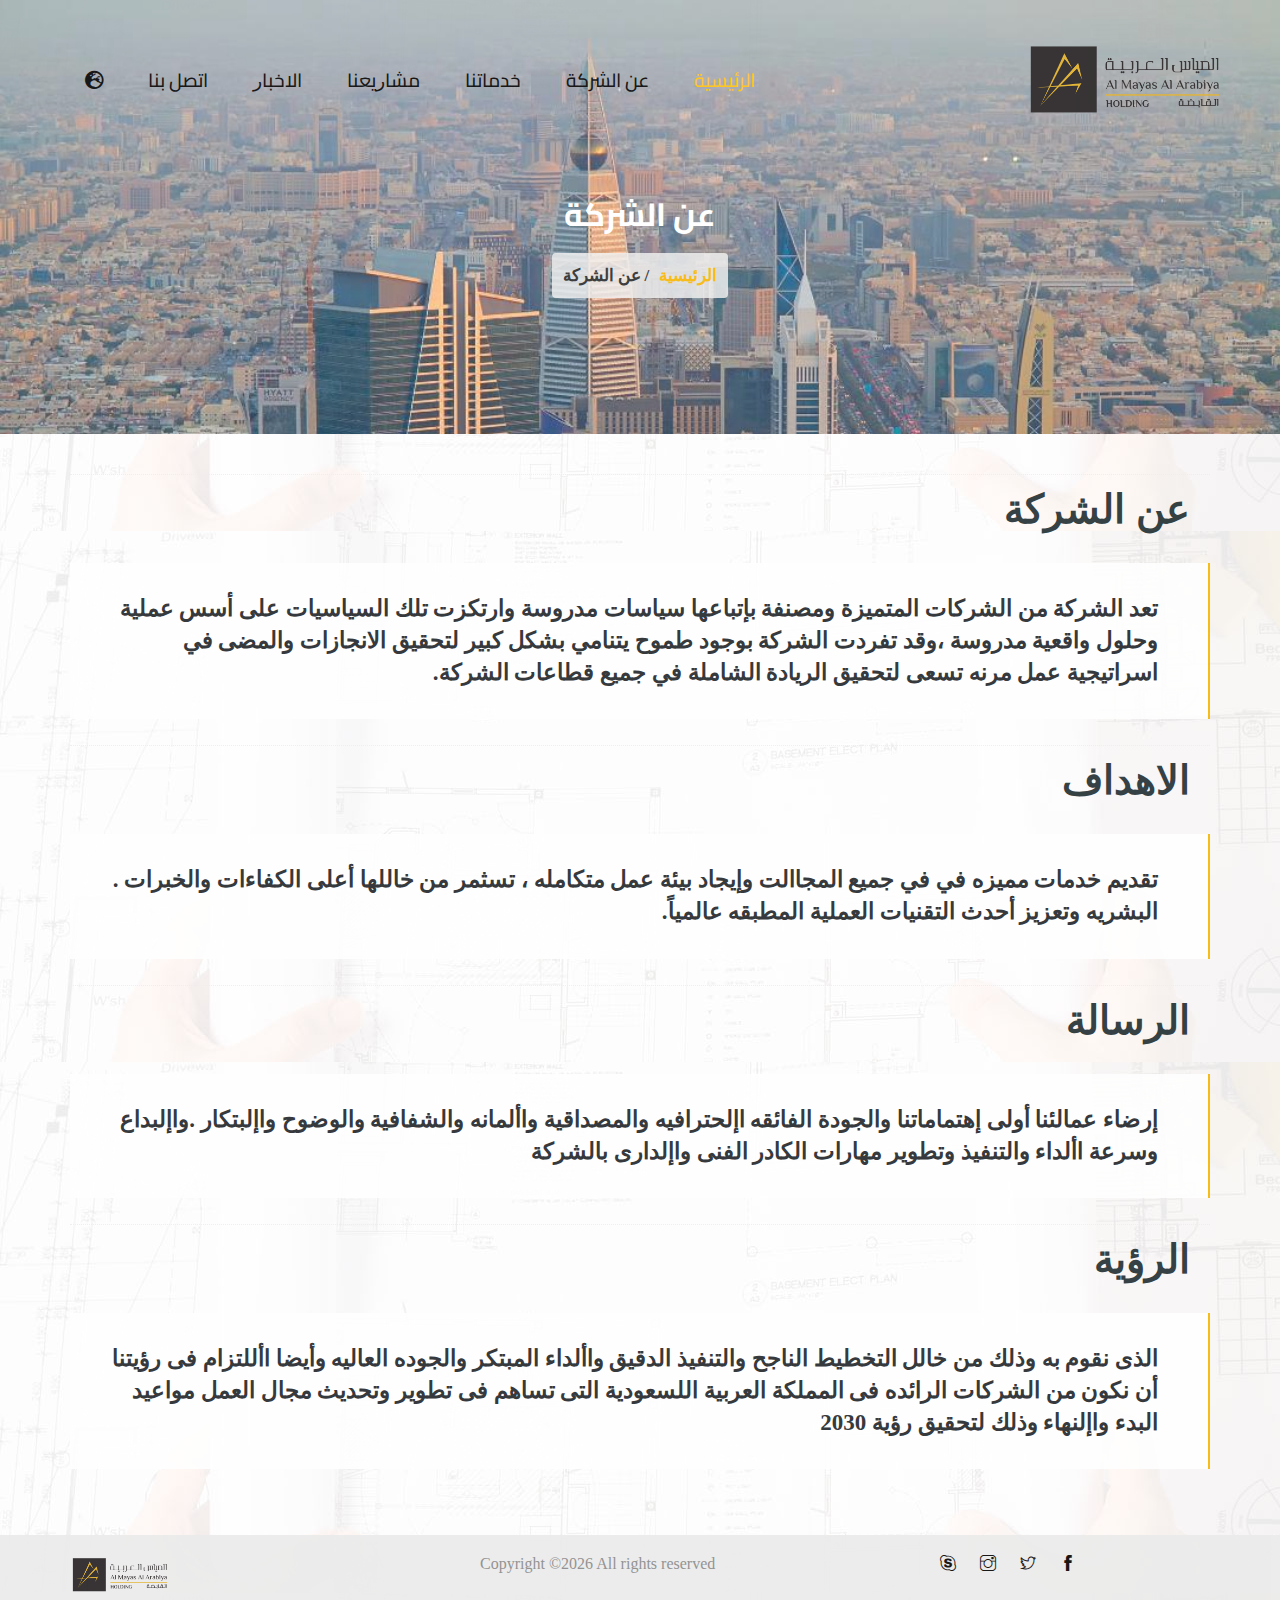
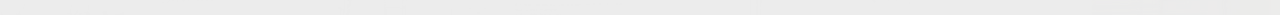
<file: about-us.html>
<!doctype html>
<html lang="en">
<head>
    <!-- Required meta tags -->
    <meta charset="utf-8">
    <meta name="viewport" content="width=device-width, initial-scale=1, shrink-to-fit=no">
        <script src="https://code.jquery.com/jquery-1.12.4.min.js" integrity="sha384-nvAa0+6Qg9clwYCGGPpDQLVpLNn0fRaROjHqs13t4Ggj3Ez50XnGQqc/r8MhnRDZ" crossorigin="anonymous"></script>
    <link rel="icon" href="img/logo.png" type="image/png">
    <title>Index</title>
    <!-- Bootstrap CSS -->
    <link rel="stylesheet" href="css/bootstrap.css">
    <link rel="stylesheet" href="css/themify-icons.css">
    <link href="https://fonts.googleapis.com/css?family=Cairo|Changa" rel="stylesheet">
    <link rel="stylesheet" href="vendors/fontawesome/css/all.min.css">
    <link rel="stylesheet" href="https://stackpath.bootstrapcdn.com/font-awesome/4.7.0/css/font-awesome.min.css">
    <!-- End WOWSlider.com HEAD section -->
    <link rel="stylesheet" href="vendors/owl-carousel/owl.carousel.min.css">
    <!-- <link rel="stylesheet" href="css/bootstrap-rtl.min.css"> -->
    <link href="css/thumbnail-slider.css" rel="stylesheet" type="text/css" />
    <!-- main css -->
    <link rel="stylesheet" href="css/style.css" id="lnagLink">
    <link rel="stylesheet" href="css/responsive.css">

</head>
<body>

         <!-- Start arrow -->
         <div class="up">
            <a href="#">
               <i class="fa fa-arrow-up" id="goup"></i>
            </a>
            </div>
                
        <!-- End arrow -->
    <!--================Header Menu Area =================-->
    <header class="header_area"> 
    <div class="main_menu">
       <nav class="navbar navbar-expand-lg navbar-light">
               <div class="container">
                  <!-- Brand and toggle get grouped for better mobile display -->
                  <a class="navbar-brand logo_h" href="index.html"><img src="img/logo.png" alt="" width="200px"></a>
                  <button class="navbar-toggler" type="button" data-toggle="collapse" data-target="#navbarSupportedContent" aria-controls="navbarSupportedContent" aria-expanded="false" aria-label="Toggle navigation">
                     <span class="icon-bar"></span>
                     <span class="icon-bar"></span>
                     <span class="icon-bar"></span>
                 </button>
                 <!-- Collect the nav links, forms, and other content for toggling -->
                 <div class="collapse navbar-collapse offset" id="navbarSupportedContent">
                  <ul class="nav navbar-nav menu_nav mr-auto">
                    <li class="nav-item active"><a class="nav-link" href="index.html">اﻟﺮﺋﻴﺴﻴﺔ</a></li> 

                    <li class="nav-item submenu dropdown">
                        <a href="#" class="nav-link dropdown-toggle" data-toggle="dropdown" role="button" aria-haspopup="true" aria-expanded="false">عن الشركة</a>
                        <ul class="dropdown-menu">
                            <li class="nav-item"><a class="nav-link" href="about-us.html">عن الشركة</a></li>
                            <li class="nav-item"><a class="nav-link" href="ManagementBoard.html">أعضاء مجلس الإدارة</a></li>
                        </ul>
                    </li> 
                    <li class="nav-item submenu dropdown">
                        <a href="#" class="nav-link dropdown-toggle" data-toggle="dropdown" role="button" aria-haspopup="true" aria-expanded="false">خدماتنا</a>
                        <ul class="dropdown-menu">
                            <li class="nav-item"><a class="nav-link" href="">1</a></li>
                        </ul>
                    </li> 


                    <!-- <li class="nav-item"><a class="nav-link" href="service.html">ﺧﺪﻣﺘﻨﺎ</a></li>  -->
                    <li class="nav-item"><a class="nav-link" href="project.html">ﻣﺸﺎﺭيعنا</a></li>    
                    <li class="nav-item"><a class="nav-link" href="blog.html">اﻻﺧﺒﺎﺭ</a></li>
                    <li class="nav-item"><a class="nav-link" href="contact.html">اﺗﺼﻞ ﺑﻨﺎ</a></li>

                    <li class="nav-item submenu dropdown">
                        <a class="nav-link dropdown-toggle" href="#" id="navbarDropdown" role="button"
                            data-toggle="dropdown" aria-haspopup="true" aria-expanded="false">
                            <i class="fas fa-globe-europe"></i>
                        </a>
                        <ul class="dropdown-menu">
                            <li class="nav-item"><a class="nav-link" onclick="changeLang('ar')">Arabic</a></li>
                            <li class="nav-item"><a class="nav-link" onclick="changeLang('en')">English</a></li>
                        </ul>
                    </li>
                </ul>
                </div> 
            </div>
        </nav>

</div>

</header>
<!--================Header Menu Area =================-->


<!--================Hero Banner Area Start =================-->
<section class="hero-banner hero-banner-sm">
    <div class="container text-center">
      <h2>عن الشركة</h2>
      <nav aria-label="breadcrumb" class="banner-breadcrumb">
        <ol class="breadcrumb">
          <li class="breadcrumb-item"><a href="index.html">الرئيسية</a></li>
          <li class="breadcrumb-item active" aria-current="page">عن الشركة</li>
      </ol>
  </nav>
</div>
</section>
<!--================Hero Banner Area End =================-->


<!--================About  Area =================-->
<section class="about-area area-padding">
    <div class="container">
        <div class="section-top-border">
            <h3 class="mb-30 title_color">عن الشركة</h3>
            <div class="row">
              <div class="col-lg-12">
                <blockquote class="generic-blockquote">
                  ﺗﻌﺪ اﻟﺸﺮﻛﺔ ﻣﻦ اﻟﺸﺮﻛﺎﺕ اﻟﻤﺘﻤﻴﺰﺓ ﻭﻣﺼﻨﻔﺔ ﺑﺈﺗﺒﺎﻋﻬﺎ ﺳﻴﺎﺳﺎﺕ ﻣﺪﺭﻭﺳﺔ ﻭاﺭﺗﻜﺰﺕ ﺗﻠﻚ اﻟﺴﻴﺎﺳﻴﺎﺕ ﻋﻠﻰ ﺃﺳﺲ ﻋﻤﻠﻴﺔ ﻭﺣﻠﻮﻝ ﻭاﻗﻌﻴﺔ ﻣﺪﺭﻭﺳﺔ ،ﻭﻗﺪ ﺗﻔﺮﺩﺕ اﻟﺸﺮﻛﺔ ﺑﻮﺟﻮﺩ ﻃﻤﻮﺡ ﻳﺘﻨﺎﻣﻲ ﺑﺸﻜﻞ ﻛﺒﻴﺮ ﻟﺘﺤﻘﻴﻖ اﻻﻧﺠﺎﺯاﺕ ﻭاﻟﻤﻀﻰ ﻓﻲ اﺳﺮاﺗﻴﺠﻴﺔ ﻋﻤﻞ ﻣﺮﻧﻪ ﺗﺴﻌﻰ ﻟﺘﺤﻘﻴﻖ اﻟﺮﻳﺎﺩﺓ اﻟﺸﺎﻣﻠﺔ ﻓﻲ ﺟﻤﻴﻊ ﻗﻄﺎﻋﺎﺕ اﻟﺸﺮﻛﺔ. 
                </blockquote>
              </div>
            </div>
          </div>
          <div class="section-top-border">
            <h3 class="mb-30 title_color">الاهداف</h3>
            <div class="row">
              <div class="col-lg-12">
                <blockquote class="generic-blockquote">
                  تقديم خدمات مميزه في في جميع المجاالت وإيجاد بيئة عمل متكامله ، تسثمر من خاللها أعلى الكفاءات والخبرات . البشريه وتعزيز أحدث التقنيات العملية المطبقه عالمياً.
                </blockquote>
              </div>
            </div>
          </div>
          <div class="section-top-border">
            <h3 class="mb-30 title_color">الرسالة</h3>
            <div class="row">
              <div class="col-lg-12">
                <blockquote class="generic-blockquote">
                  إرضاء عمالئنا أولى إهتماماتنا والجودة الفائقه اإلحترافيه والمصداقية واألمانه والشفافية والوضوح واإلبتكار .واإلبداع وسرعة األداء والتنفيذ وتطوير مهارات الكادر الفنى واإلدارى بالشركة
                </blockquote>
              </div>
            </div>
          </div>
          <div class="section-top-border">
            <h3 class="mb-30 title_color">الرؤية</h3>
            <div class="row">
              <div class="col-lg-12">
                <blockquote class="generic-blockquote">
                  الذى نقوم به وذلك من خالل التخطيط الناجح والتنفيذ الدقيق واألداء المبتكر والجوده العاليه وأيضا األلتزام فى رؤيتنا أن نكون من الشركات الرائده فى المملكة العربية اللسعودية التى تساهم فى تطوير وتحديث مجال العمل مواعيد البدء واإلنهاء وذلك لتحقيق رؤية 2030
                </blockquote>
              </div>
            </div>
          </div>
    </div>
</section>
<!--================About Area End =================-->



<!--================ start footer Area =================-->

<!--================ start footer Area =================-->
<footer class="footer-area ">
    <div class="container">
        <div class="row">
            <div class="col-lg-4">
               <ul class="footer_social">
                    <li><a href="#"><i class="ti-facebook"></i></a></li>
                    <li><a href="#"><i class="ti-twitter"></i></a></li>
                    <li><a href="#"><i class="ti-instagram"></i></a></li>
                    <li><a href="#"><i class="ti-skype"></i></a></li>
                </ul>
            </div>
            <div class="col-lg-4">
                <p class="footer-copy">
                    Copyright &copy;<script>document.write(new Date().getFullYear());</script> All rights reserved

                    </p>
            </div>
            <div class="col-lg-4">
                 <img src="img/logo.png" alt="" width="100px">
            </div>
        </div>
    </div>

</div>


</div>


</footer>
<!--================ End footer Area =================-->






<!-- Optional JavaScript -->
<!-- jQuery first, then Popper.js, then Bootstrap JS -->
<script src="js/jquery-2.2.4.min.js"></script>
<script src="js/popper.js"></script>
<script src="js/bootstrap.min.js"></script>
<script src="js/stellar.js"></script>
<script src="vendors/isotope/imagesloaded.pkgd.min.js"></script>
<script src="vendors/isotope/isotope.pkgd.min.js"></script>
<script src="vendors/owl-carousel/owl.carousel.min.js"></script>
<script src="js/jquery.ajaxchimp.min.js"></script>
<script src="js/jquery.counterup.min.js"></script>
<script src="js/waypoints.min.js"></script>
<script src="js/mail-script.js"></script>
<script src="js/contact.js"></script>
<script src="js/jquery.form.js"></script>
<script src="js/jquery.validate.min.js"></script>
<script src="js/thumbnail-slider.js" type="text/javascript"></script>
<script src="js/mail-script.js"></script>
<script src="js/theme.js"></script>
<script src="js/readmore.js"></script>


</body>
</html>
</file>
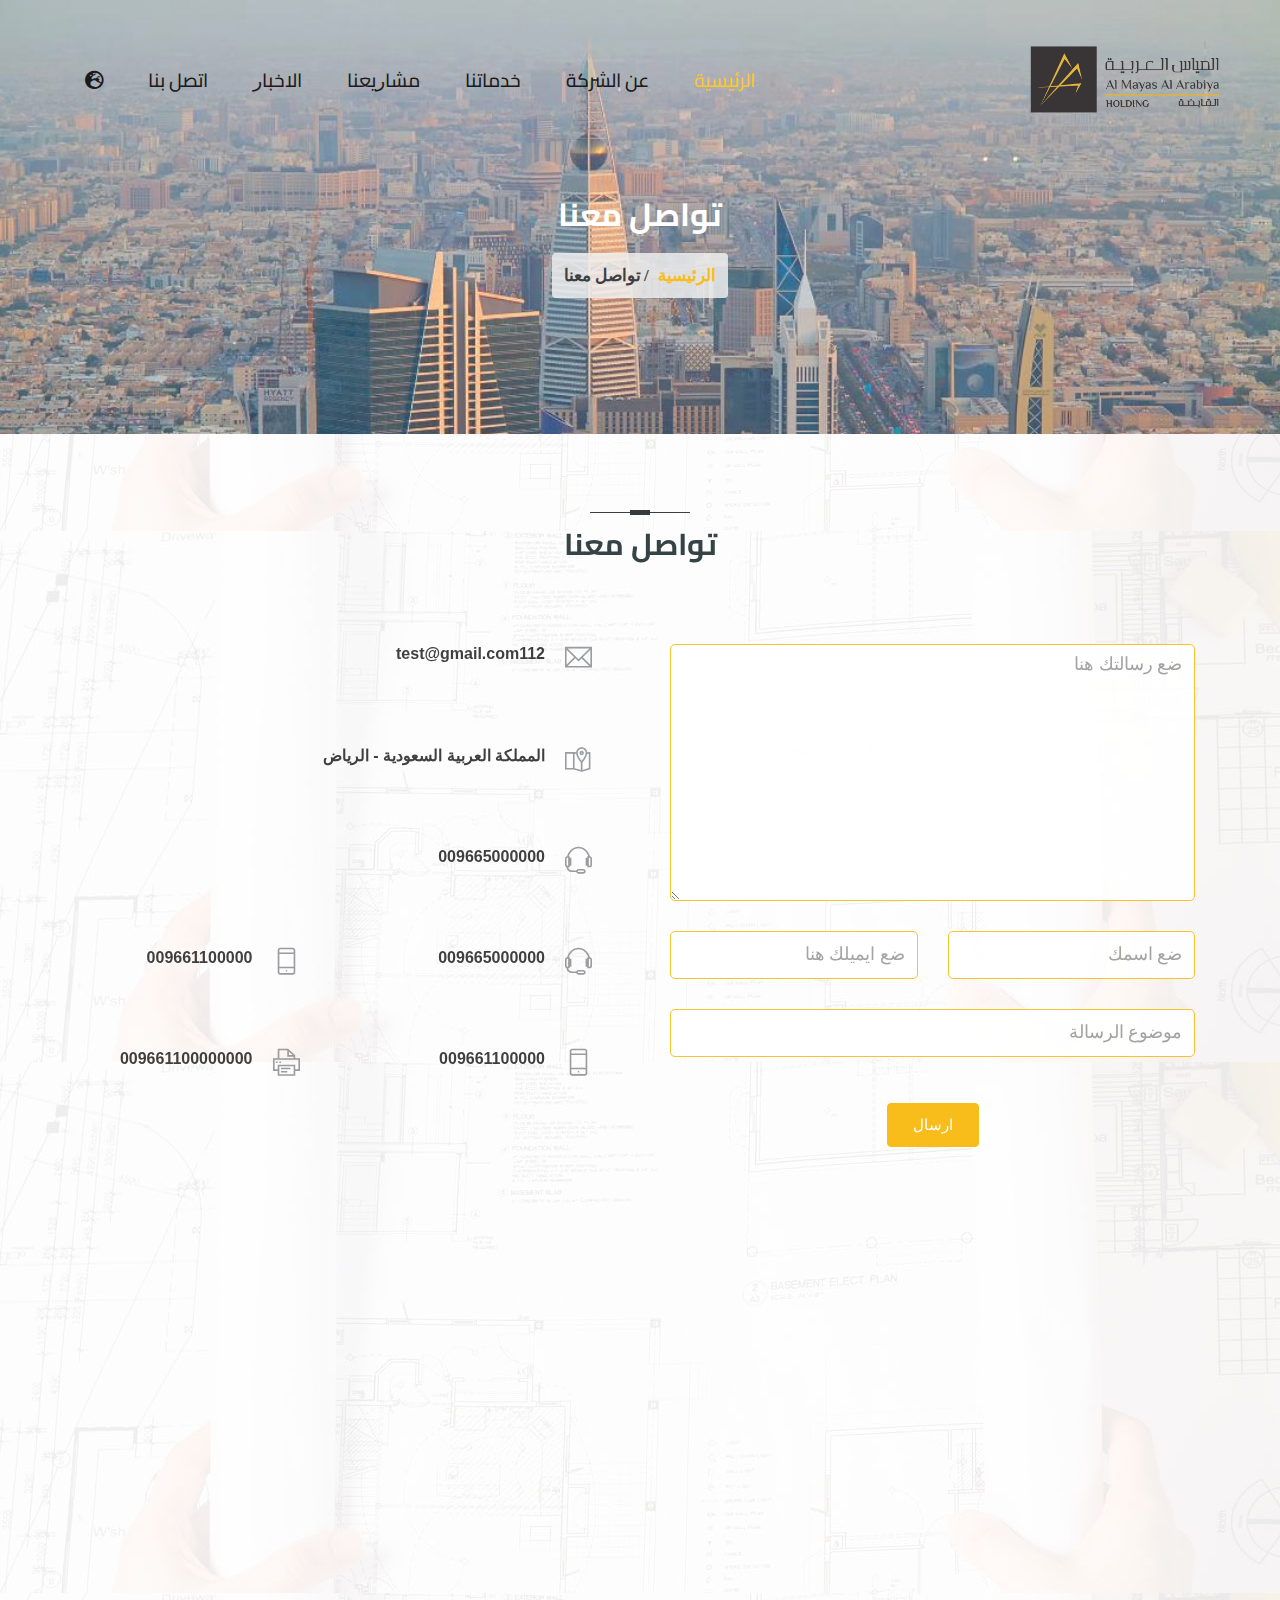
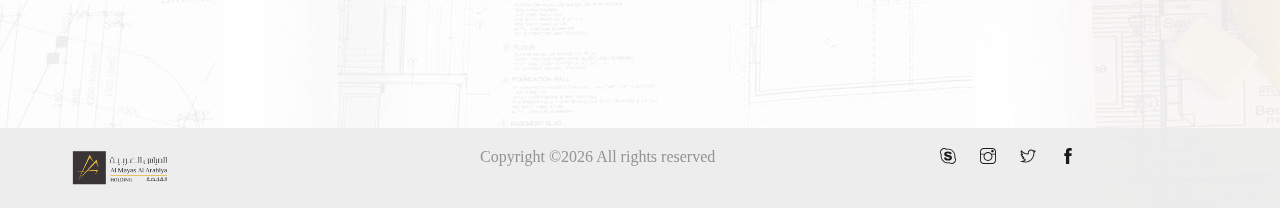
<file: contact.html>
<!doctype html>
<html >
<head>
    <!-- Required meta tags -->
    <meta charset="utf-8">
    <meta name="viewport" content="width=device-width, initial-scale=1, shrink-to-fit=no">
        <script src="https://code.jquery.com/jquery-1.12.4.min.js" integrity="sha384-nvAa0+6Qg9clwYCGGPpDQLVpLNn0fRaROjHqs13t4Ggj3Ez50XnGQqc/r8MhnRDZ" crossorigin="anonymous"></script>
    <link rel="icon" href="img/logo.png" type="image/png">
    <title>Index</title>
    <!-- Bootstrap CSS -->
    <link rel="stylesheet" href="css/bootstrap.css">
    <link rel="stylesheet" href="css/themify-icons.css">
    <link href="https://fonts.googleapis.com/css?family=Cairo|Changa" rel="stylesheet">
    <link rel="stylesheet" href="vendors/fontawesome/css/all.min.css">
    <link rel="stylesheet" href="https://stackpath.bootstrapcdn.com/font-awesome/4.7.0/css/font-awesome.min.css">
    <!-- End WOWSlider.com HEAD section -->
    <link rel="stylesheet" href="vendors/owl-carousel/owl.carousel.min.css">
    <!-- <link rel="stylesheet" href="css/bootstrap-rtl.min.css"> -->
    <link href="css/thumbnail-slider.css" rel="stylesheet" type="text/css" />
    <!-- main css -->
    <link rel="stylesheet" href="css/style.css" id="lnagLink">
    <link rel="stylesheet" href="css/responsive.css">

</head>
<body>

         <!-- Start arrow -->
         <div class="up">
            <a href="#">
               <i class="fa fa-arrow-up" id="goup"></i>
            </a>
            </div>
                
        <!-- End arrow -->

    <!--================Header Menu Area =================-->
    <header class="header_area">
        <div class="main_menu">
           <nav class="navbar navbar-expand-lg navbar-light">
               <div class="container">
                  <!-- Brand and toggle get grouped for better mobile display -->
                  <a class="navbar-brand logo_h" href="index.html"><img src="img/logo.png" alt="" width="200px"></a>
                  <button class="navbar-toggler" type="button" data-toggle="collapse" data-target="#navbarSupportedContent" aria-controls="navbarSupportedContent" aria-expanded="false" aria-label="Toggle navigation">
                     <span class="icon-bar"></span>
                     <span class="icon-bar"></span>
                     <span class="icon-bar"></span>
                 </button>
                 <!-- Collect the nav links, forms, and other content for toggling -->
                 <div class="collapse navbar-collapse offset" id="navbarSupportedContent">
                  <ul class="nav navbar-nav menu_nav mr-auto">
                    <li class="nav-item active"><a class="nav-link" href="index.html">اﻟﺮﺋﻴﺴﻴﺔ</a></li> 

                    <li class="nav-item submenu dropdown">
                        <a href="#" class="nav-link dropdown-toggle" data-toggle="dropdown" role="button" aria-haspopup="true" aria-expanded="false">عن الشركة</a>
                        <ul class="dropdown-menu">
                            <li class="nav-item"><a class="nav-link" href="about-us.html">عن الشركة</a></li>
                            <li class="nav-item"><a class="nav-link" href="ManagementBoard.html">أعضاء مجلس الإدارة</a></li>
                        </ul>
                    </li> 
                    <li class="nav-item submenu dropdown">
                        <a href="#" class="nav-link dropdown-toggle" data-toggle="dropdown" role="button" aria-haspopup="true" aria-expanded="false">خدماتنا</a>
                        <ul class="dropdown-menu">
                            <li class="nav-item"><a class="nav-link" href="">1</a></li>
                        </ul>
                    </li> 


                    <!-- <li class="nav-item"><a class="nav-link" href="service.html">ﺧﺪﻣﺘﻨﺎ</a></li>  -->
                    <li class="nav-item"><a class="nav-link" href="project.html">ﻣﺸﺎﺭيعنا</a></li>    
                    <li class="nav-item"><a class="nav-link" href="blog.html">اﻻﺧﺒﺎﺭ</a></li>
                    <li class="nav-item"><a class="nav-link" href="contact.html">اﺗﺼﻞ ﺑﻨﺎ</a></li>

                    <li class="nav-item submenu dropdown">
                        <a class="nav-link dropdown-toggle" href="#" id="navbarDropdown" role="button"
                            data-toggle="dropdown" aria-haspopup="true" aria-expanded="false">
                            <i class="fas fa-globe-europe"></i>
                        </a>
                        <ul class="dropdown-menu">
                            <li class="nav-item"><a class="nav-link" onclick="changeLang('ar')">Arabic</a></li>
                            <li class="nav-item"><a class="nav-link" onclick="changeLang('en')">English</a></li>
                        </ul>
                    </li>
                </ul>
                </div> 
            </div>
        </nav>
        </div>
    </header>
<!--================Header Menu Area =================-->
 
  <!--================Hero Banner Area Start =================-->
  <section class="hero-banner hero-banner-sm">
    <div class="container text-center">
      <h2>تواصل معنا</h2>
      <nav aria-label="breadcrumb" class="banner-breadcrumb">
        <ol class="breadcrumb">
          <li class="breadcrumb-item"><a href="indexhtml">الرئيسية</a></li>
          <li class="breadcrumb-item active" aria-current="page">تواصل معنا</li>
        </ol>
      </nav>
    </div>
  </section>
  <!--================Hero Banner Area End =================-->

  <!-- ================ contact section start ================= -->
  <section class="contact-section area-padding2">
    <div class="container">



      <div class="row">
        <div class="col-12">
            <div class="area-heading">
                <h3 class="line">تواصل معنا</h3>
        
            </div>
        </div>
        <div class="col-lg-6 form-edit">
            <div class="overlay"></div>
          <form class="form-contact contact_form" action="contact_process.php" method="post" id="contactForm" novalidate="novalidate">
            <div class="row">
              <div class="col-12">
                <div class="form-group">
                    <textarea class="form-control w-100" name="message" id="message" cols="30" rows="9" placeholder="ضع رسالتك هنا "></textarea>
                </div>
              </div>
              <div class="col-sm-6">
                <div class="form-group">
                  <input class="form-control" name="name" id="name" type="text" placeholder="ضع اسمك">
                </div>
              </div>
              <div class="col-sm-6">
                <div class="form-group">
                  <input class="form-control" name="email" id="email" type="email" placeholder="ضع ايميلك هنا">
                </div>
              </div>
              <div class="col-12">
                <div class="form-group">
                  <input class="form-control" name="subject" id="subject" type="text" placeholder="موضوع الرسالة">
                </div>
              </div>
            </div>
            <div class="form-group mt-3">
              <button type="submit" class="button button-contactForm">ارسال</button>
            </div>
          </form>


        </div>

        <div class="col-lg-6">
            <div class="row">
                <div class="col-md-12">
                    <div class="media contact-info">
                        <span class="contact-info__icon"><i class="ti-email"></i></span>
                        <div class="media-body">
                            <h3>test@gmail.com112</h3>
        
                        </div>
                    </div>
                </div>
                <div class="col-md-1"></div>
        
                <div class="col-md-12">
                    <div class="media contact-info">
                        <span class="contact-info__icon"><i class="ti-map-alt"></i></span>
                        <div class="media-body">
                            <h3>المملكة العربية السعودية - الرياض</h3>
                        </div>
                    </div>
                </div>
        
                <div class="col-md-12">
                    <div class="media contact-info">
                        <span class="contact-info__icon"><i class="ti-headphone-alt"></i></span>
                        <div class="media-body">
                            <h3> 009665000000</h3>
        
                        </div>
                    </div>
                </div>
                <div class="col-md-6">
                    <div class="media contact-info">
                        <span class="contact-info__icon"><i class="ti-headphone-alt"></i></span>
                        <div class="media-body">
                            <h3> 009665000000</h3>
        
                        </div>
                    </div>
                </div>
                <div class="col-md-6">
                    <div class="media contact-info">
                        <span class="contact-info__icon"><i class="ti-mobile"></i></span>
                        <div class="media-body">
                            <h3> 009661100000</h3>
        
                        </div>
                    </div>
                </div>
                <div class="col-md-6">
                    <div class="media contact-info">
                        <span class="contact-info__icon"><i class="ti-mobile"></i></span>
                        <div class="media-body">
                            <h3> 009661100000</h3>
        
                        </div>
                    </div>
                </div>
                <div class="col-md-6">
                    <div class="media contact-info">
                        <span class="contact-info__icon"><i class="ti-printer"></i></span>
                        <div class="media-body">
                            <h3> 009661100000000</h3>
        
                        </div>
                    </div>
                </div>
        
        
        
        
        
        
            </div>
        
                            </div>
      </div>
    </div>
          <div >
         <iframe src="https://www.google.com/maps/embed?pb=!1m18!1m12!1m3!1d3622.4252189599115!2d46.58088508499869!3d24.780889084091495!2m3!1f0!2f0!3f0!3m2!1i1024!2i768!4f13.1!3m3!1m2!1s0x3e2ee1c23aa32a67%3A0xe0dbd9932207d2e4!2z2YXZg9in2KrYqCDYrNix2YrZhiDYp9mI2YHYsyBHcmVlbiBPZmZpY2Vz!5e0!3m2!1sar!2sus!4v1557660140081!5m2!1sar!2sus" width="100%" height="480" frameborder="0" style="border:0" allowfullscreen></iframe>
        
      </div>
  </section>
  <!-- ================ contact section end ================= -->

<!--================ start footer Area =================-->
<footer class="footer-area ">
    <div class="container">
        <div class="row">
            <div class="col-lg-4">
               <ul class="footer_social">
                    <li><a href="#"><i class="ti-facebook"></i></a></li>
                    <li><a href="#"><i class="ti-twitter"></i></a></li>
                    <li><a href="#"><i class="ti-instagram"></i></a></li>
                    <li><a href="#"><i class="ti-skype"></i></a></li>
                </ul>
            </div>
            <div class="col-lg-4">
                <p class="footer-copy">
                    Copyright &copy;<script>document.write(new Date().getFullYear());</script> All rights reserved

                    </p>
            </div>
            <div class="col-lg-4">
                 <img src="img/logo.png" alt="" width="100px">
            </div>
        </div>
    </div>

</div>


</div>


</footer>
<!--================ End footer Area =================-->






<!-- Optional JavaScript -->
<!-- jQuery first, then Popper.js, then Bootstrap JS -->
<script src="js/jquery-2.2.4.min.js"></script>
<script src="js/popper.js"></script>
<script src="js/bootstrap.min.js"></script>
<script src="js/stellar.js"></script>
<script src="vendors/isotope/imagesloaded.pkgd.min.js"></script>
<script src="vendors/isotope/isotope.pkgd.min.js"></script>
<script src="vendors/owl-carousel/owl.carousel.min.js"></script>
<script src="js/jquery.ajaxchimp.min.js"></script>
<script src="js/jquery.counterup.min.js"></script>
<script src="js/waypoints.min.js"></script>
<script src="js/mail-script.js"></script>
<script src="js/contact.js"></script>
<script src="js/jquery.form.js"></script>
<script src="js/jquery.validate.min.js"></script>
<script src="js/thumbnail-slider.js" type="text/javascript"></script>
<script src="js/mail-script.js"></script>
<script src="js/theme.js"></script>
<script src="js/readmore.js"></script>

</body>
</html>
</file>
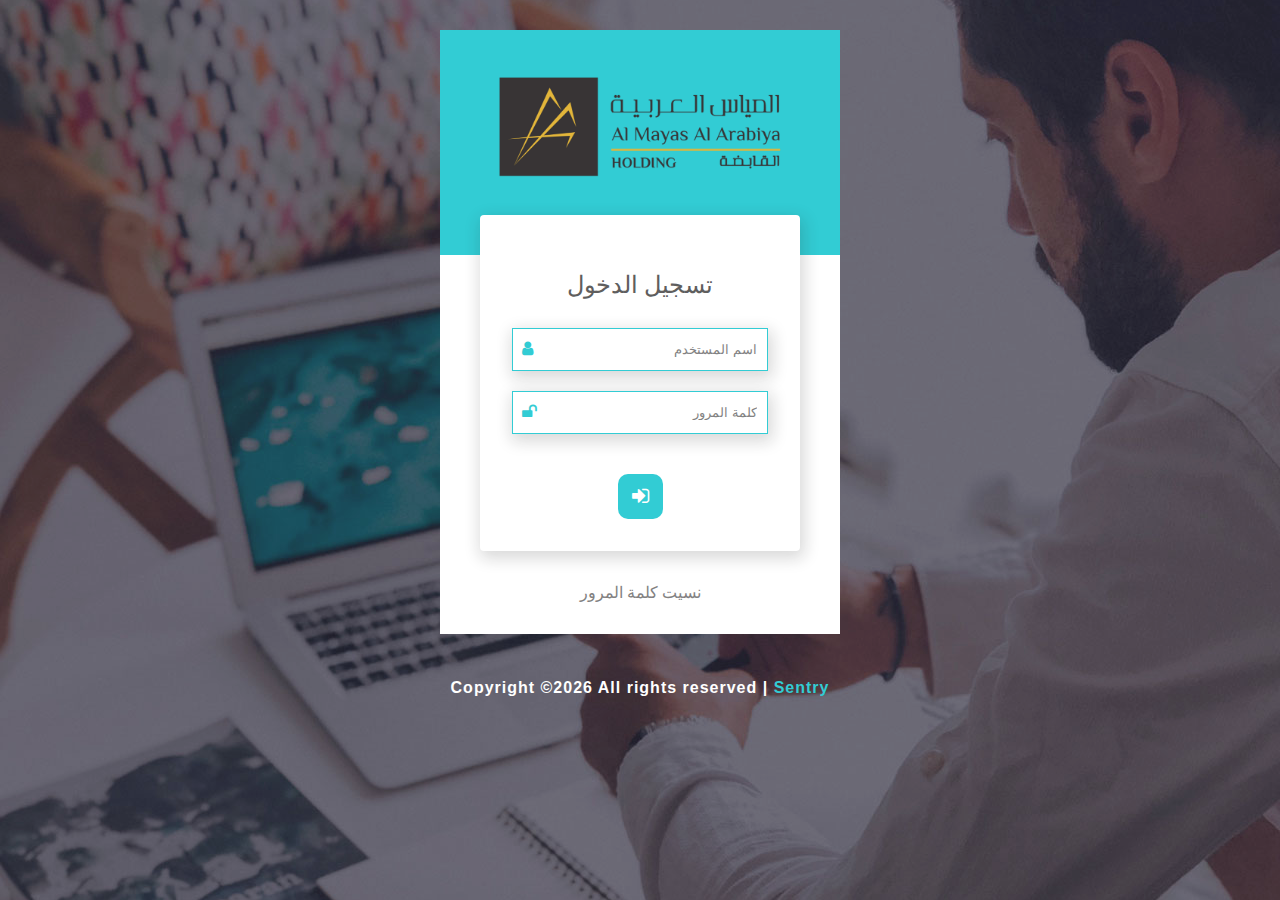
<file: login.html>
<!DOCTYPE HTML>
<html lang="zxx">

<head>
	<title>Admin Page Login</title>
	<!-- Meta tag Keywords -->
	<meta name="viewport" content="width=device-width, initial-scale=1">
	<meta charset="UTF-8" />
	<meta name="keywords" content="Latest Login Form Responsive Widget,Login form widgets, Sign up Web forms , Login signup Responsive web form,Flat Pricing table,Flat Drop downs,Registration Forms,News letter Forms,Elements" />
	<!-- Meta tag Keywords -->

	<!-- css files -->
	<link rel="stylesheet" href="css/style.css" type="text/css" media="all" />
	<!-- Style-CSS -->
	<link href="css/font-awesome.min.css" rel="stylesheet">
	<!-- Font-Awesome-Icons-CSS -->
	<!-- //css files -->


	<!-- //web-fonts -->
</head>

<body style="background: unset">
	<div class="main-bg">
		<!-- title -->
		<!-- //title -->
		<!-- content -->
		<div class="sub-main-w3">
			<div class="bg-content-w3pvt">
				<div class="top-content-style">
					<img src="img/logo.png" alt="" />
				</div>
				<form action="#" method="post">
					<p class="legend">تسجيل الدخول</p>
					<div class="input">
						<input type="text" placeholder="اسم المستخدم" name="email" required />
						<span class="fa fa-user"></span>
					</div>
					<div class="input">
						<input type="password" placeholder="كلمة المرور" name="password" required />
						<span class="fa fa-unlock"></span>
					</div>
					<a type="submit" class="btn submit">
						<span class="fa fa-sign-in"></span>
					</a>
				</form>
				<a href="#" class="bottom-text-w3ls">نسيت كلمة المرور</a>
			</div>
		</div>
		<!-- //content -->
		<!-- copyright -->
		<div class="copyright">
			<h2>Copyright &copy;<script>document.write(new Date().getFullYear());</script> All rights reserved |
				<a href="http://sentry-is.com" target="_blank">Sentry</a>
			</h2>
		</div>
		<!-- //copyright -->
	</div>
</body>

</html>
</file>
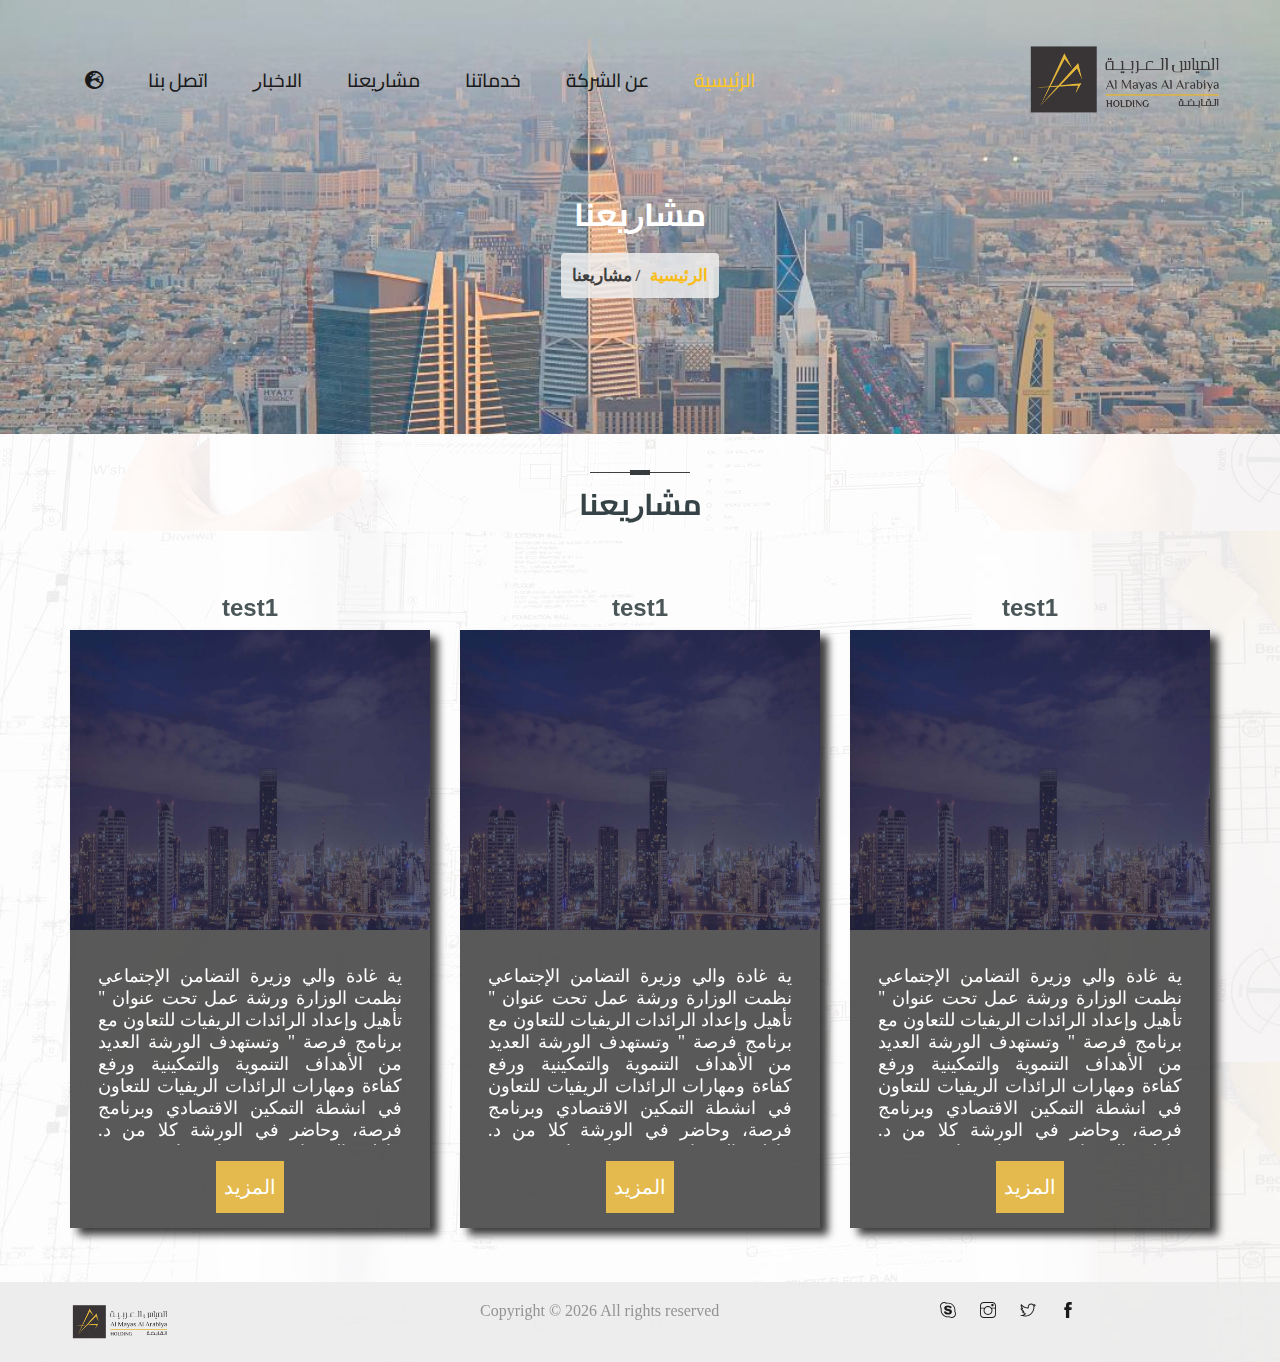
<file: project.html>
<!doctype html>
<html>

<head>
    <!-- Required meta tags -->
    <meta charset="utf-8">
    <meta name="viewport" content="width=device-width, initial-scale=1, shrink-to-fit=no">
    <script src="https://code.jquery.com/jquery-1.12.4.min.js"
        integrity="sha384-nvAa0+6Qg9clwYCGGPpDQLVpLNn0fRaROjHqs13t4Ggj3Ez50XnGQqc/r8MhnRDZ"
        crossorigin="anonymous"></script>
    <link rel="icon" href="img/logo.png" type="image/png">
    <title>Index</title>
    <!-- Bootstrap CSS -->
    <link rel="stylesheet" href="css/bootstrap.css">
    <link rel="stylesheet" href="css/themify-icons.css">
    <link href="https://fonts.googleapis.com/css?family=Cairo|Changa" rel="stylesheet">
    <link rel="stylesheet" href="vendors/fontawesome/css/all.min.css">
    <link rel="stylesheet" href="https://stackpath.bootstrapcdn.com/font-awesome/4.7.0/css/font-awesome.min.css">
    <!-- End WOWSlider.com HEAD section -->
    <link rel="stylesheet" href="vendors/owl-carousel/owl.carousel.min.css">
    <!-- <link rel="stylesheet" href="css/bootstrap-rtl.min.css"> -->
    <link href="css/thumbnail-slider.css" rel="stylesheet" type="text/css" />
    <!-- main css -->
    <link rel="stylesheet" href="css/style.css" id="lnagLink">
    <link rel="stylesheet" href="css/responsive.css">

</head>

<body>

    <!-- Start arrow -->
    <div class="up">
        <a href="#">
            <i class="fa fa-arrow-up" id="goup"></i>
        </a>
    </div>

    <!-- End arrow -->

    <!--================Header Menu Area =================-->
    <header class="header_area">
        <div class="main_menu">
            <nav class="navbar navbar-expand-lg navbar-light">
                <div class="container">
                    <!-- Brand and toggle get grouped for better mobile display -->
                    <a class="navbar-brand logo_h" href="index.html"><img src="img/logo.png" alt="" width="200px"></a>
                    <button class="navbar-toggler" type="button" data-toggle="collapse"
                        data-target="#navbarSupportedContent" aria-controls="navbarSupportedContent"
                        aria-expanded="false" aria-label="Toggle navigation">
                        <span class="icon-bar"></span>
                        <span class="icon-bar"></span>
                        <span class="icon-bar"></span>
                    </button>
                    <!-- Collect the nav links, forms, and other content for toggling -->
                    <div class="collapse navbar-collapse offset" id="navbarSupportedContent">
                        <ul class="nav navbar-nav menu_nav mr-auto">
                            <li class="nav-item active"><a class="nav-link" href="index.html">اﻟﺮﺋﻴﺴﻴﺔ</a></li>

                            <li class="nav-item submenu dropdown">
                                <a href="#" class="nav-link dropdown-toggle" data-toggle="dropdown" role="button"
                                    aria-haspopup="true" aria-expanded="false">عن الشركة</a>
                                <ul class="dropdown-menu">
                                    <li class="nav-item"><a class="nav-link" href="about-us.html">عن الشركة</a></li>
                                    <li class="nav-item"><a class="nav-link" href="ManagementBoard.html">أعضاء مجلس
                                            الإدارة</a></li>
                                </ul>
                            </li>
                            <li class="nav-item submenu dropdown">
                                <a href="#" class="nav-link dropdown-toggle" data-toggle="dropdown" role="button"
                                    aria-haspopup="true" aria-expanded="false">خدماتنا</a>
                                <ul class="dropdown-menu">
                                    <li class="nav-item"><a class="nav-link" href="">1</a></li>
                                </ul>
                            </li>


                            <!-- <li class="nav-item"><a class="nav-link" href="service.html">ﺧﺪﻣﺘﻨﺎ</a></li>  -->
                            <li class="nav-item"><a class="nav-link" href="project.html">ﻣﺸﺎﺭيعنا</a></li>
                            <li class="nav-item"><a class="nav-link" href="blog.html">اﻻﺧﺒﺎﺭ</a></li>
                            <li class="nav-item"><a class="nav-link" href="contact.html">اﺗﺼﻞ ﺑﻨﺎ</a></li>

                            <li class="nav-item submenu dropdown">
                                    <a class="nav-link dropdown-toggle" href="#" id="navbarDropdown" role="button"
                                        data-toggle="dropdown" aria-haspopup="true" aria-expanded="false">
                                        <i class="fas fa-globe-europe"></i>
                                    </a>
                                    <ul class="dropdown-menu">
                                        <li class="nav-item"><a class="nav-link" onclick="changeLang('ar')">Arabic</a></li>
                                        <li class="nav-item"><a class="nav-link" onclick="changeLang('en')">English</a></li>
                                    </ul>
                                </li>
                        </ul>
                    </div>
                </div>
            </nav>
        </div>
    </header>
    <!--================Header Menu Area =================-->


    <!--================Hero Banner Area Start =================-->
    <section class="hero-banner hero-banner-sm">
        <div class="container text-center">
            <h2>ﻣﺸﺎﺭيعنا</h2>
            <nav aria-label="breadcrumb" class="banner-breadcrumb">
                <ol class="breadcrumb">
                    <li class="breadcrumb-item"><a href="index.html">الرئيسية</a></li>
                    <li class="breadcrumb-item active" aria-current="page">ﻣﺸﺎﺭيعنا</li>
                </ol>
            </nav>
        </div>
    </section>
    <!--================Hero Banner Area End =================-->


    <!--================ Start Portfolio Area =================-->
    <div class="container">
        <div class="area-heading">
            <h3 class="line">ﻣﺸﺎﺭيعنا</h3>
        </div>
        <div class="row">
            <div class="col-lg-4 col-md-4">
                <div class="single-blog">
                    <div class="serv23">

                        <div class="text-center" style="margin-top:20px;">
                            <h3 style="color: #364345;">test1</h3>
                        </div>
                        <div class="newsDetials">
                            <img class="thumb" src="img/banner/home-banner.jpg" alt="Image" width="100%" />
                            <div class="short_details">

                                <a class="d-block" href="">
                                    <p class="readmore3">
                                        ية غادة والي وزيرة التضامن الإجتماعي نظمت الوزارة ورشة عمل تحت عنوان &quot;
                                        تأهيل
                                        وإعداد الرائدات الريفيات للتعاون مع برنامج فرصة &quot; وتستهدف الورشة العديد من
                                        الأهداف التنموية والتمكينية ورفع كفاءة ومهارات الرائدات الريفيات للتعاون في
                                        انشطة
                                        التمكين الاقتصادي وبرنامج فرصة، وحاضر في الورشة كلا من د. عاطف الشبراوي مستشار
                                        برنامج فرصة, والشيماء فتحي مسئول وحدة التدريب وشارك فيها عدد كبير من الرائدات
                                        الريفيات في عدد ثمان محافظات تم اختيارها لتشارك في الورشة .
                                        وقال د عاطف أن برنامج فرصة هو أحد برامج التمكين الاقتصادي المساندة لشبكة الحماية
                                        الإجتماعية المقدمة من الوزارة من خلال برنامج تكافل وكرامة والضمان الإجتماعي,
                                        ويستهدف
                                        برنامج فرصة القادرين علي العمل من المستفيدين من هذه الشبكة الحمائية, ويتم تنفيذه
                                        بالتعاون وشراكات مع القطاع الخاص والقطاع الأهلي ويعتمد البرنامج علي تنشيط بيئة
                                        التمكين الاقتصادي والأنتقال بالأفراد من المساعدات والاتكالية الى الاستقلال
                                        والحياة
                                        الكريمة, وهو المحرك الأساسي لتوسعة شبكات الحماية الإجتماعية وجعلها اكثر قدرة على
                                        دعم
                                        الفئات الأكثر احتياجاً
                                    </p>
                                </a>

                            </div>
                        </div>

                    </div>
                </div>
            </div>
            <div class="col-lg-4 col-md-4">
                <div class="single-blog">
                    <div class="serv23">

                        <div class="text-center" style="margin-top:20px;">
                            <h3 style="color: #364345;">test1</h3>
                        </div>
                        <div class="newsDetials">
                            <img class="thumb" src="img/banner/home-banner.jpg" alt="Image" width="100%" />
                            <div class="short_details">

                                <a class="d-block" href="">
                                    <p class="readmore3">
                                        ية غادة والي وزيرة التضامن الإجتماعي نظمت الوزارة ورشة عمل تحت عنوان &quot;
                                        تأهيل
                                        وإعداد الرائدات الريفيات للتعاون مع برنامج فرصة &quot; وتستهدف الورشة العديد من
                                        الأهداف التنموية والتمكينية ورفع كفاءة ومهارات الرائدات الريفيات للتعاون في
                                        انشطة
                                        التمكين الاقتصادي وبرنامج فرصة، وحاضر في الورشة كلا من د. عاطف الشبراوي مستشار
                                        برنامج فرصة, والشيماء فتحي مسئول وحدة التدريب وشارك فيها عدد كبير من الرائدات
                                        الريفيات في عدد ثمان محافظات تم اختيارها لتشارك في الورشة .
                                        وقال د عاطف أن برنامج فرصة هو أحد برامج التمكين الاقتصادي المساندة لشبكة الحماية
                                        الإجتماعية المقدمة من الوزارة من خلال برنامج تكافل وكرامة والضمان الإجتماعي,
                                        ويستهدف
                                        برنامج فرصة القادرين علي العمل من المستفيدين من هذه الشبكة الحمائية, ويتم تنفيذه
                                        بالتعاون وشراكات مع القطاع الخاص والقطاع الأهلي ويعتمد البرنامج علي تنشيط بيئة
                                        التمكين الاقتصادي والأنتقال بالأفراد من المساعدات والاتكالية الى الاستقلال
                                        والحياة
                                        الكريمة, وهو المحرك الأساسي لتوسعة شبكات الحماية الإجتماعية وجعلها اكثر قدرة على
                                        دعم
                                        الفئات الأكثر احتياجاً
                                    </p>
                                </a>

                            </div>
                        </div>

                    </div>
                </div>
            </div>
            <div class="col-lg-4 col-md-4">
                <div class="single-blog">
                    <div class="serv23">

                        <div class="text-center" style="margin-top:20px;">
                            <h3 style="color: #364345;">test1</h3>
                        </div>
                        <div class="newsDetials">
                            <img class="thumb" src="img/banner/home-banner.jpg" alt="Image" width="100%" />
                            <div class="short_details">

                                <a class="d-block" href="">
                                    <p class="readmore3">
                                        ية غادة والي وزيرة التضامن الإجتماعي نظمت الوزارة ورشة عمل تحت عنوان &quot;
                                        تأهيل
                                        وإعداد الرائدات الريفيات للتعاون مع برنامج فرصة &quot; وتستهدف الورشة العديد من
                                        الأهداف التنموية والتمكينية ورفع كفاءة ومهارات الرائدات الريفيات للتعاون في
                                        انشطة
                                        التمكين الاقتصادي وبرنامج فرصة، وحاضر في الورشة كلا من د. عاطف الشبراوي مستشار
                                        برنامج فرصة, والشيماء فتحي مسئول وحدة التدريب وشارك فيها عدد كبير من الرائدات
                                        الريفيات في عدد ثمان محافظات تم اختيارها لتشارك في الورشة .
                                        وقال د عاطف أن برنامج فرصة هو أحد برامج التمكين الاقتصادي المساندة لشبكة الحماية
                                        الإجتماعية المقدمة من الوزارة من خلال برنامج تكافل وكرامة والضمان الإجتماعي,
                                        ويستهدف
                                        برنامج فرصة القادرين علي العمل من المستفيدين من هذه الشبكة الحمائية, ويتم تنفيذه
                                        بالتعاون وشراكات مع القطاع الخاص والقطاع الأهلي ويعتمد البرنامج علي تنشيط بيئة
                                        التمكين الاقتصادي والأنتقال بالأفراد من المساعدات والاتكالية الى الاستقلال
                                        والحياة
                                        الكريمة, وهو المحرك الأساسي لتوسعة شبكات الحماية الإجتماعية وجعلها اكثر قدرة على
                                        دعم
                                        الفئات الأكثر احتياجاً
                                    </p>
                                </a>

                            </div>
                        </div>

                    </div>
                </div>
            </div>
        </div>
    </div>
    <br>
    <br>
    <br>

    <!--================ End Portfolio Area =================-->

    <!--================ start footer Area =================-->
    <footer class="footer-area ">
        <div class="container">
            <div class="row">
                <div class="col-lg-4">
                    <ul class="footer_social">
                        <li><a href="#"><i class="ti-facebook"></i></a></li>
                        <li><a href="#"><i class="ti-twitter"></i></a></li>
                        <li><a href="#"><i class="ti-instagram"></i></a></li>
                        <li><a href="#"><i class="ti-skype"></i></a></li>
                    </ul>
                </div>
                <div class="col-lg-4">
                    <p class="footer-copy">
                        Copyright &copy;
                        <script>document.write(new Date().getFullYear());</script> All rights reserved

                    </p>
                </div>
                <div class="col-lg-4">
                    <img src="img/logo.png" alt="" width="100px">
                </div>
            </div>
        </div>

        </div>


        </div>


    </footer>
    <!--================ End footer Area =================-->






    <!-- Optional JavaScript -->
    <!-- jQuery first, then Popper.js, then Bootstrap JS -->
    <script src="js/jquery-2.2.4.min.js"></script>
    <script src="js/popper.js"></script>
    <script src="js/bootstrap.min.js"></script>
    <script src="js/stellar.js"></script>
    <script src="vendors/isotope/imagesloaded.pkgd.min.js"></script>
    <script src="vendors/isotope/isotope.pkgd.min.js"></script>
    <script src="vendors/owl-carousel/owl.carousel.min.js"></script>
    <script src="js/jquery.ajaxchimp.min.js"></script>
    <script src="js/jquery.counterup.min.js"></script>
    <script src="js/waypoints.min.js"></script>
    <script src="js/mail-script.js"></script>
    <script src="js/contact.js"></script>
    <script src="js/jquery.form.js"></script>
    <script src="js/jquery.validate.min.js"></script>
    <script src="js/thumbnail-slider.js" type="text/javascript"></script>
    <script src="js/mail-script.js"></script>
    <script src="js/theme.js"></script>
    <script src="js/readmore.js"></script>
    <script>

        $(".readmore3").readmore({
            speed: 500,
            collapsedHeight: 200,
            collapsedMoreHeight: 400, // Always bigger than collapsedHeigh. There isn't any control to that. Be careful.
            moreLink: '<a class="white-shadow2" href="#">المزيد</a>',
            evenMoreLink: '<a class="white-shadow2" href="#">المزيد</a>', // Add new label
            lessLink: '<a class="white-shadow2" href="#">أقل</a>'
        });

    </script>
</body>

</html>
</file>
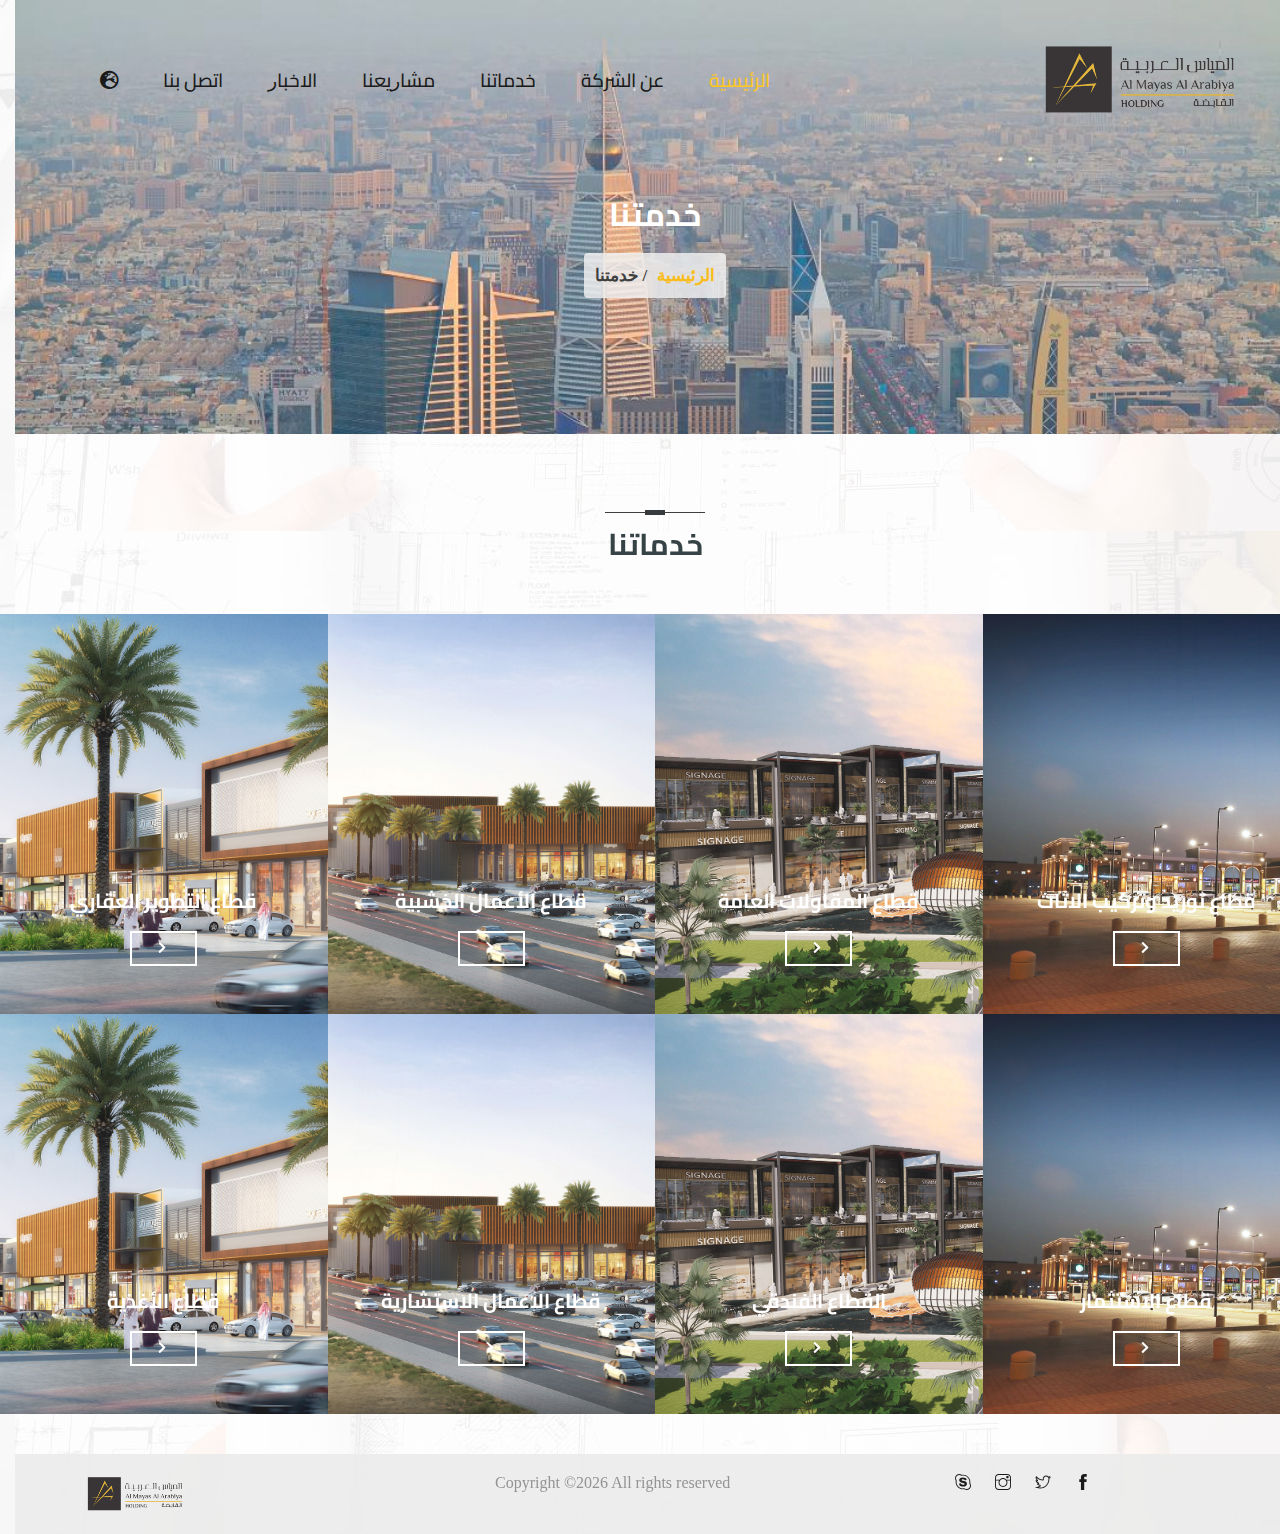
<file: service.html>
<!doctype html>
<html lang="en">
<head>
    <!-- Required meta tags -->
    <meta charset="utf-8">
    <meta name="viewport" content="width=device-width, initial-scale=1, shrink-to-fit=no">
        <script src="https://code.jquery.com/jquery-1.12.4.min.js" integrity="sha384-nvAa0+6Qg9clwYCGGPpDQLVpLNn0fRaROjHqs13t4Ggj3Ez50XnGQqc/r8MhnRDZ" crossorigin="anonymous"></script>
    <link rel="icon" href="img/logo.png" type="image/png">
    <title>Index</title>
    <!-- Bootstrap CSS -->
    <link rel="stylesheet" href="css/bootstrap.css">
    <link rel="stylesheet" href="css/themify-icons.css">
    <link href="https://fonts.googleapis.com/css?family=Cairo|Changa" rel="stylesheet">
    <link rel="stylesheet" href="vendors/fontawesome/css/all.min.css">
    <link rel="stylesheet" href="https://stackpath.bootstrapcdn.com/font-awesome/4.7.0/css/font-awesome.min.css">
    <!-- End WOWSlider.com HEAD section -->
    <link rel="stylesheet" href="vendors/owl-carousel/owl.carousel.min.css">
    <!-- <link rel="stylesheet" href="css/bootstrap-rtl.min.css"> -->
    <link href="css/thumbnail-slider.css" rel="stylesheet" type="text/css" />
    <!-- main css -->
    <link rel="stylesheet" href="css/style.css" id="lnagLink">
    <link rel="stylesheet" href="css/responsive.css">

</head>
<body>
             <!-- Start arrow -->
         <div class="up">
            <a href="#">
               <i class="fa fa-arrow-up" id="goup"></i>
            </a>
            </div>
                

    <!--================Header Menu Area =================-->
    <header class="header_area"> 
    <div class="main_menu">
        <nav class="navbar navbar-expand-lg navbar-light">
               <div class="container">
                  <!-- Brand and toggle get grouped for better mobile display -->
                  <a class="navbar-brand logo_h" href="index.html"><img src="img/logo.png" alt="" width="200px"></a>
                  <button class="navbar-toggler" type="button" data-toggle="collapse" data-target="#navbarSupportedContent" aria-controls="navbarSupportedContent" aria-expanded="false" aria-label="Toggle navigation">
                     <span class="icon-bar"></span>
                     <span class="icon-bar"></span>
                     <span class="icon-bar"></span>
                 </button>
                 <!-- Collect the nav links, forms, and other content for toggling -->
                 <div class="collapse navbar-collapse offset" id="navbarSupportedContent">
                    <ul class="nav navbar-nav menu_nav mr-auto">
                        <li class="nav-item active"><a class="nav-link" href="index.html">اﻟﺮﺋﻴﺴﻴﺔ</a></li> 

                        <li class="nav-item submenu dropdown">
                            <a href="#" class="nav-link dropdown-toggle" data-toggle="dropdown" role="button" aria-haspopup="true" aria-expanded="false">عن الشركة</a>
                            <ul class="dropdown-menu">
                                <li class="nav-item"><a class="nav-link" href="about-us.html">عن الشركة</a></li>
                                <li class="nav-item"><a class="nav-link" href="ManagementBoard.html">أعضاء مجلس الإدارة</a></li>
                            </ul>
                        </li> 
                        <li class="nav-item submenu dropdown">
                            <a href="#" class="nav-link dropdown-toggle" data-toggle="dropdown" role="button" aria-haspopup="true" aria-expanded="false">خدماتنا</a>
                            <ul class="dropdown-menu">
                                <li class="nav-item"><a class="nav-link" href="">1</a></li>
                            </ul>
                        </li> 


                        <!-- <li class="nav-item"><a class="nav-link" href="service.html">ﺧﺪﻣﺘﻨﺎ</a></li>  -->
                        <li class="nav-item"><a class="nav-link" href="project.html">ﻣﺸﺎﺭيعنا</a></li>    
                        <li class="nav-item"><a class="nav-link" href="blog.html">اﻻﺧﺒﺎﺭ</a></li>
                        <li class="nav-item"><a class="nav-link" href="contact.html">اﺗﺼﻞ ﺑﻨﺎ</a></li>

                        <li class="nav-item submenu dropdown">
                                <a class="nav-link dropdown-toggle" href="#" id="navbarDropdown" role="button"
                                    data-toggle="dropdown" aria-haspopup="true" aria-expanded="false">
                                    <i class="fas fa-globe-europe"></i>
                                </a>
                                <ul class="dropdown-menu">
                                    <li class="nav-item"><a class="nav-link" onclick="changeLang('ar')">Arabic</a></li>
                                    <li class="nav-item"><a class="nav-link" onclick="changeLang('en')">English</a></li>
                                </ul>
                            </li>
                    </ul>
                </div> 
            </div>
        </nav>

</div>
</header>
<!--================Header Menu Area =================-->

 
  <!--================Hero Banner Area Start =================-->
  <section class="hero-banner hero-banner-sm">
    <div class="container text-center">
      <h2>خدمتنا</h2>
      <nav aria-label="breadcrumb" class="banner-breadcrumb">
        <ol class="breadcrumb">
          <li class="breadcrumb-item"><a href="index.html">الرئيسية</a></li>
          <li class="breadcrumb-item active" aria-current="page">خدمتنا</li>
        </ol>
      </nav>
    </div>
  </section>
  <!--================Hero Banner Area End =================-->


<!--================Service  Area =================-->
<section class="service-area area-padding">
    <div class="">
        <div class="area-heading">
            <h3 class="line">خدماتنا</h3>

        </div>
        <div class="row">

            
            <div class="col-md-6 col-xl-3 padding-none">
                <div class="single-service" style="background-image: url(img/ser/01.jpg);">
                    <div class="overlay"></div>
                    <div class="service-content">
                        <h5>قطاع توريد وتركيب الاثاث </h5>
                        <button id="button" data-hover="Read More"><div><i class="fas fa-chevron-right"></i></div></button>
                    </div>
                </div>
            </div>

            
            <div class="col-md-6 col-xl-3 padding-none">
                <div class="single-service" style="background-image: url(img/ser/02.jpg);">
                    <div class="overlay"></div>
                    <div class="service-content">
                        <h5>قطاع المقاولات العامة</h5>
                        <button id="button" data-hover="Read More"><div><i class="fas fa-chevron-right"></i></div></button>
                    </div>
                </div>
            </div>


            
            <div class="col-md-6 col-xl-3 padding-none">
                <div class="single-service" style="background-image: url(img/ser/04.jpg);">
                    <div class="overlay"></div>
                    <div class="service-content">
                        <h5>قطاع الأعمال الخشبية</h5>
                        <button id="button" data-hover="Read More"><div><i class="fas fa-chevron-right"></i></div></button>
                    </div>
                </div>
            </div>

            
            <div class="col-md-6 col-xl-3 padding-none">
                <div class="single-service" style="background-image: url(img/ser/03.jpg);">
                    <div class="overlay"></div>
                    <div class="service-content">
                        <h5>قطاع التطوير العقاري</h5>
                        <button id="button" data-hover="Read More"><div><i class="fas fa-chevron-right"></i></div></button>
                    </div>
                </div>
            </div>

        </div>
        <div class="row">

            
            <div class="col-md-6 col-xl-3 padding-none">
                <div class="single-service" style="background-image: url(img/ser/01.jpg);">
                    <div class="overlay"></div>
                    <div class="service-content">
                        <h5>قطاع الاستثمار</h5>
                        <button id="button" data-hover="Read More"><div><i class="fas fa-chevron-right"></i></div></button>
                    </div>
                </div>
            </div>

            
            <div class="col-md-6 col-xl-3 padding-none">
                <div class="single-service" style="background-image: url(img/ser/02.jpg);">
                    <div class="overlay"></div>
                    <div class="service-content">
                        <h5>القطاع الفندقي</h5>
                        <button id="button" data-hover="Read More"><div><i class="fas fa-chevron-right"></i></div></button>
                    </div>
                </div>
            </div>


            
            <div class="col-md-6 col-xl-3 padding-none">
                <div class="single-service" style="background-image: url(img/ser/04.jpg);">
                    <div class="overlay"></div>
                    <div class="service-content">
                        <h5>قطاع الاعمال الاستشارية</h5>
                        <button id="button" data-hover="Read More"><div><i class="fas fa-chevron-right"></i></div></button>
                    </div>
                </div>
            </div>

            
            <div class="col-md-6 col-xl-3 padding-none">
                <div class="single-service" style="background-image: url(img/ser/03.jpg);">
                    <div class="overlay"></div>
                    <div class="service-content">
                        <h5>قطاع الأغذية</h5>
                        <button id="button" data-hover="Read More"><div><i class="fas fa-chevron-right"></i></div></button>
                    </div>
                </div>
            </div>

        </div>
    </div>
</section>
<!--================Service Area end =================-->

<!--================ start footer Area =================-->
<footer class="footer-area ">
    <div class="container">
        <div class="row">
            <div class="col-lg-4">
               <ul class="footer_social">
                    <li><a href="#"><i class="ti-facebook"></i></a></li>
                    <li><a href="#"><i class="ti-twitter"></i></a></li>
                    <li><a href="#"><i class="ti-instagram"></i></a></li>
                    <li><a href="#"><i class="ti-skype"></i></a></li>
                </ul>
            </div>
            <div class="col-lg-4">
                <p class="footer-copy">
                    Copyright &copy;<script>document.write(new Date().getFullYear());</script> All rights reserved

                    </p>
            </div>
            <div class="col-lg-4">
                 <img src="img/logo.png" alt="" width="100px">
            </div>
        </div>
    </div>

</div>


</div>


</footer>
<!--================ End footer Area =================-->






<!-- Optional JavaScript -->
<!-- jQuery first, then Popper.js, then Bootstrap JS -->
<script src="js/jquery-2.2.4.min.js"></script>
<script src="js/popper.js"></script>
<script src="js/bootstrap.min.js"></script>
<script src="js/stellar.js"></script>
<script src="vendors/isotope/imagesloaded.pkgd.min.js"></script>
<script src="vendors/isotope/isotope.pkgd.min.js"></script>
<script src="vendors/owl-carousel/owl.carousel.min.js"></script>
<script src="js/jquery.ajaxchimp.min.js"></script>
<script src="js/jquery.counterup.min.js"></script>
<script src="js/waypoints.min.js"></script>
<script src="js/mail-script.js"></script>
<script src="js/contact.js"></script>
<script src="js/jquery.form.js"></script>
<script src="js/jquery.validate.min.js"></script>
<script src="js/thumbnail-slider.js" type="text/javascript"></script>
<script src="js/mail-script.js"></script>
<script src="js/theme.js"></script>
<script src="js/readmore.js"></script>

</body>
</html>
</file>
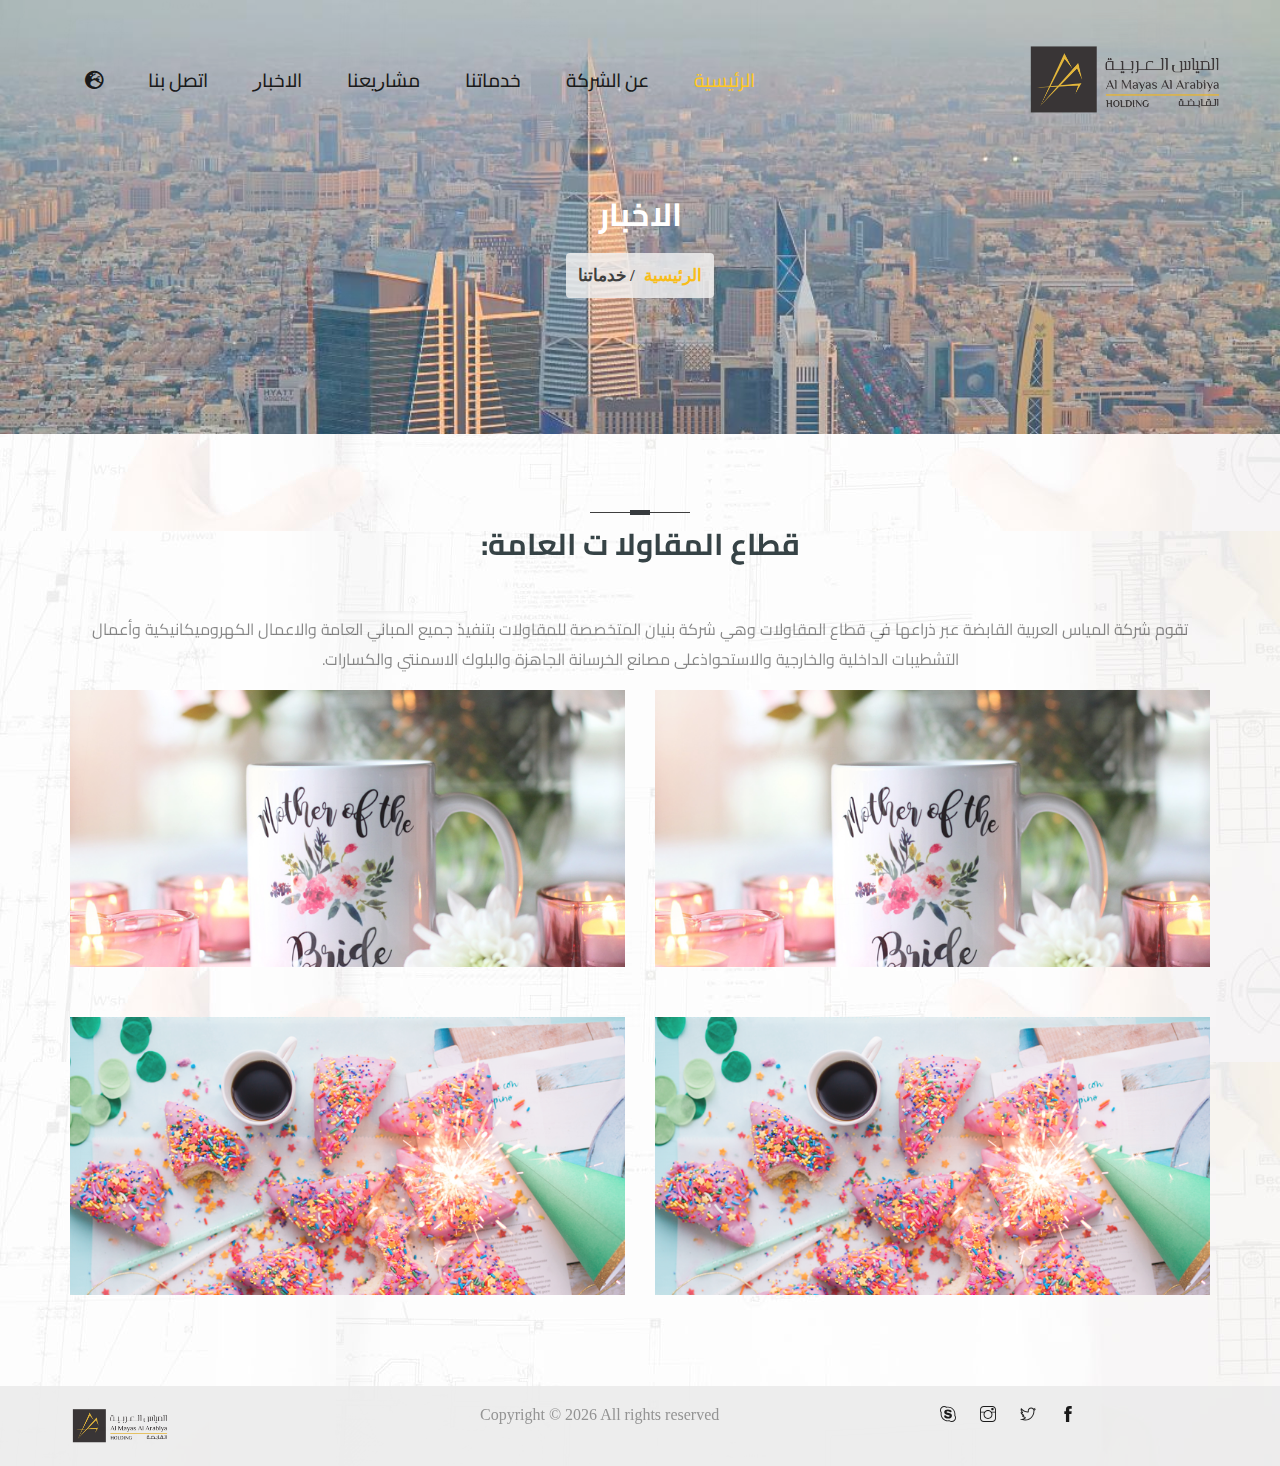
<file: serviceDetials.html>
<!doctype html>
<html>

<head>
    <!-- Required meta tags -->
    <meta charset="utf-8">
    <meta name="viewport" content="width=device-width, initial-scale=1, shrink-to-fit=no">
    <script src="https://code.jquery.com/jquery-1.12.4.min.js"
        integrity="sha384-nvAa0+6Qg9clwYCGGPpDQLVpLNn0fRaROjHqs13t4Ggj3Ez50XnGQqc/r8MhnRDZ"
        crossorigin="anonymous"></script>
    <link rel="icon" href="img/logo.png" type="image/png">
    <title>Index</title>
    <!-- Bootstrap CSS -->
    <link rel="stylesheet" href="css/bootstrap.css">
    <link rel="stylesheet" href="css/themify-icons.css">
    <link href="https://fonts.googleapis.com/css?family=Cairo|Changa" rel="stylesheet">
    <link rel="stylesheet" href="vendors/fontawesome/css/all.min.css">
    <link rel="stylesheet" href="https://stackpath.bootstrapcdn.com/font-awesome/4.7.0/css/font-awesome.min.css">
    <!-- End WOWSlider.com HEAD section -->
    <link rel="stylesheet" href="vendors/owl-carousel/owl.carousel.min.css">
    <!-- <link rel="stylesheet" href="css/bootstrap-rtl.min.css"> -->
    <link href="css/thumbnail-slider.css" rel="stylesheet" type="text/css" />
    <!-- main css -->
    <link rel="stylesheet" href="css/style.css" id="lnagLink">
    <link rel="stylesheet" href="css/responsive.css">

</head>

<body>

    <!-- Start arrow -->
    <div class="up">
        <a href="#">
            <i class="fa fa-arrow-up" id="goup"></i>
        </a>
    </div>

    <!-- End arrow -->

    <!--================Header Menu Area =================-->
    <header class="header_area">
        <div class="main_menu">
            <nav class="navbar navbar-expand-lg navbar-light">
                <div class="container">
                    <!-- Brand and toggle get grouped for better mobile display -->
                    <a class="navbar-brand logo_h" href="index.html"><img src="img/logo.png" alt="" width="200px"></a>
                    <button class="navbar-toggler" type="button" data-toggle="collapse"
                        data-target="#navbarSupportedContent" aria-controls="navbarSupportedContent"
                        aria-expanded="false" aria-label="Toggle navigation">
                        <span class="icon-bar"></span>
                        <span class="icon-bar"></span>
                        <span class="icon-bar"></span>
                    </button>
                    <!-- Collect the nav links, forms, and other content for toggling -->
                    <div class="collapse navbar-collapse offset" id="navbarSupportedContent">
                        <ul class="nav navbar-nav menu_nav mr-auto">
                            <li class="nav-item active"><a class="nav-link" href="index.html">اﻟﺮﺋﻴﺴﻴﺔ</a></li>

                            <li class="nav-item submenu dropdown">
                                <a href="#" class="nav-link dropdown-toggle" data-toggle="dropdown" role="button"
                                    aria-haspopup="true" aria-expanded="false">عن الشركة</a>
                                <ul class="dropdown-menu">
                                    <li class="nav-item"><a class="nav-link" href="about-us.html">عن الشركة</a></li>
                                    <li class="nav-item"><a class="nav-link" href="ManagementBoard.html">أعضاء مجلس
                                            الإدارة</a></li>
                                </ul>
                            </li>
                            <li class="nav-item submenu dropdown">
                                <a href="#" class="nav-link dropdown-toggle" data-toggle="dropdown" role="button"
                                    aria-haspopup="true" aria-expanded="false">خدماتنا</a>
                                <ul class="dropdown-menu">
                                    <li class="nav-item"><a class="nav-link" href="">1</a></li>
                                </ul>
                            </li>


                            <!-- <li class="nav-item"><a class="nav-link" href="service.html">ﺧﺪﻣﺘﻨﺎ</a></li>  -->
                            <li class="nav-item"><a class="nav-link" href="project.html">ﻣﺸﺎﺭيعنا</a></li>
                            <li class="nav-item"><a class="nav-link" href="blog.html">اﻻﺧﺒﺎﺭ</a></li>
                            <li class="nav-item"><a class="nav-link" href="contact.html">اﺗﺼﻞ ﺑﻨﺎ</a></li>

                            <li class="nav-item submenu dropdown">
                                    <a class="nav-link dropdown-toggle" href="#" id="navbarDropdown" role="button"
                                        data-toggle="dropdown" aria-haspopup="true" aria-expanded="false">
                                        <i class="fas fa-globe-europe"></i>
                                    </a>
                                    <ul class="dropdown-menu">
                                        <li class="nav-item"><a class="nav-link" onclick="changeLang('ar')">Arabic</a></li>
                                        <li class="nav-item"><a class="nav-link" onclick="changeLang('en')">English</a></li>
                                    </ul>
                                </li>
                        </ul>
                    </div>
                </div>
            </nav>
        </div>
    </header>
    <!--================Header Menu Area =================-->


    <!--================Hero Banner Area Start =================-->
    <section class="hero-banner hero-banner-sm">
        <div class="container text-center">
            <h2>الاخبار</h2>
            <nav aria-label="breadcrumb" class="banner-breadcrumb">
                <ol class="breadcrumb">
                    <li class="breadcrumb-item"><a href="index.html">الرئيسية</a></li>
                    <li class="breadcrumb-item active" aria-current="page">خدماتنا</li>
                </ol>
            </nav>
        </div>
    </section>
    <!--================Hero Banner Area End =================-->


    <!--================Blog Area =================-->
    <section class="blog_area area-padding">
        <div class="container">
            <div class="area-heading">
                <h3 class="line"> قطاع المقاولا ت العامة:</h3>

            </div>
            <div class="row">

                <div class="col-md-12">
                    <input data-val="true" data-val-number="The field dep_id must be a number."
                        data-val-required="The dep_id field is required." id="dep_id" name="dep_id" type="hidden"
                        value="2">

                    <div class="dl-horizontal">
                        <p>
                            تقوم شركة المياس العربية القابضة عبر ذراعها في قطاع المقاولات وهي شركة بنيان المتخصصة
                            للمقاولات بتنفيذ جميع المباني العامة والاعمال الكهروميكانيكية وأعمال التشطيبات الداخلية
                            والخارجية والاستحواذعلى مصانع الخرسانة الجاهزة والبلوك الاسمنتي والكسارات.

                        </p>

                    </div>
                </div>

            </div>
            <div class="row">
                <div class="col-lg-6 mb-5 mb-lg-0">
                    <div class="blog_left_sidebar">

                        <article class="blog_item">
                            <div class="blog_item_img">
                                <img class="card-img rounded-0" src="img/blog/main-blog/m-blog-4.jpg" alt="">

                            </div>


                        </article>

                        <article class="blog_item">
                            <div class="blog_item_img">
                                <img class="card-img rounded-0" src="img/blog/main-blog/m-blog-5.jpg" alt="">

                            </div>

                        </article>

                    </div>
                </div>
                <div class="col-lg-6 mb-5 mb-lg-0">
                    <div class="blog_left_sidebar">

                        <article class="blog_item">
                            <div class="blog_item_img">
                                <img class="card-img rounded-0" src="img/blog/main-blog/m-blog-4.jpg" alt="">

                            </div>


                        </article>

                        <article class="blog_item">
                            <div class="blog_item_img">
                                <img class="card-img rounded-0" src="img/blog/main-blog/m-blog-5.jpg" alt="">

                            </div>

                        </article>

                    </div>
                </div>
                <div class="col-lg-12 mb-5 mb-lg-0">



                </div>
            </div>
        </div>
    </section>
    <!--================Blog Area =================-->

    <!--================ start footer Area =================-->
    <footer class="footer-area ">
        <div class="container">
            <div class="row">
                <div class="col-lg-4">
                    <ul class="footer_social">
                        <li><a href="#"><i class="ti-facebook"></i></a></li>
                        <li><a href="#"><i class="ti-twitter"></i></a></li>
                        <li><a href="#"><i class="ti-instagram"></i></a></li>
                        <li><a href="#"><i class="ti-skype"></i></a></li>
                    </ul>
                </div>
                <div class="col-lg-4">
                    <p class="footer-copy">
                        Copyright &copy;
                        <script>document.write(new Date().getFullYear());</script> All rights reserved

                    </p>
                </div>
                <div class="col-lg-4">
                    <img src="img/logo.png" alt="" width="100px">
                </div>
            </div>
        </div>

        </div>


        </div>


    </footer>
    <!--================ End footer Area =================-->






    <!-- Optional JavaScript -->
    <!-- jQuery first, then Popper.js, then Bootstrap JS -->
    <script src="js/jquery-2.2.4.min.js"></script>
    <script src="js/popper.js"></script>
    <script src="js/bootstrap.min.js"></script>
    <script src="js/stellar.js"></script>
    <script src="vendors/isotope/imagesloaded.pkgd.min.js"></script>
    <script src="vendors/isotope/isotope.pkgd.min.js"></script>
    <script src="vendors/owl-carousel/owl.carousel.min.js"></script>
    <script src="js/jquery.ajaxchimp.min.js"></script>
    <script src="js/jquery.counterup.min.js"></script>
    <script src="js/waypoints.min.js"></script>
    <script src="js/mail-script.js"></script>
    <script src="js/contact.js"></script>
    <script src="js/jquery.form.js"></script>
    <script src="js/jquery.validate.min.js"></script>
    <script src="js/thumbnail-slider.js" type="text/javascript"></script>
    <script src="js/mail-script.js"></script>
    <script src="js/theme.js"></script>

</body>

</html>
</file>
<file: css/themify-icons.css>
@font-face {
	font-family: 'themify';
	src:url('../fonts/themify.eot?-fvbane');
	src:url('../fonts/themify.eot?#iefix-fvbane') format('embedded-opentype'),
		url('../fonts/themify.woff?-fvbane') format('woff'),
		url('../fonts/themify.ttf?-fvbane') format('truetype'),
		url('../fonts/themify.svg?-fvbane#themify') format('svg');
	font-weight: normal;
	font-style: normal;
}

[class^="ti-"], [class*=" ti-"] {
	font-family: 'themify';
	speak: none;
	font-style: normal;
	font-weight: normal;
	font-variant: normal;
	text-transform: none;
	line-height: 1;

	/* Better Font Rendering =========== */
	-webkit-font-smoothing: antialiased;
	-moz-osx-font-smoothing: grayscale;
}

.ti-wand:before {
	content: "\e600";
}
.ti-volume:before {
	content: "\e601";
}
.ti-user:before {
	content: "\e602";
}
.ti-unlock:before {
	content: "\e603";
}
.ti-unlink:before {
	content: "\e604";
}
.ti-trash:before {
	content: "\e605";
}
.ti-thought:before {
	content: "\e606";
}
.ti-target:before {
	content: "\e607";
}
.ti-tag:before {
	content: "\e608";
}
.ti-tablet:before {
	content: "\e609";
}
.ti-star:before {
	content: "\e60a";
}
.ti-spray:before {
	content: "\e60b";
}
.ti-signal:before {
	content: "\e60c";
}
.ti-shopping-cart:before {
	content: "\e60d";
}
.ti-shopping-cart-full:before {
	content: "\e60e";
}
.ti-settings:before {
	content: "\e60f";
}
.ti-search:before {
	content: "\e610";
}
.ti-zoom-in:before {
	content: "\e611";
}
.ti-zoom-out:before {
	content: "\e612";
}
.ti-cut:before {
	content: "\e613";
}
.ti-ruler:before {
	content: "\e614";
}
.ti-ruler-pencil:before {
	content: "\e615";
}
.ti-ruler-alt:before {
	content: "\e616";
}
.ti-bookmark:before {
	content: "\e617";
}
.ti-bookmark-alt:before {
	content: "\e618";
}
.ti-reload:before {
	content: "\e619";
}
.ti-plus:before {
	content: "\e61a";
}
.ti-pin:before {
	content: "\e61b";
}
.ti-pencil:before {
	content: "\e61c";
}
.ti-pencil-alt:before {
	content: "\e61d";
}
.ti-paint-roller:before {
	content: "\e61e";
}
.ti-paint-bucket:before {
	content: "\e61f";
}
.ti-na:before {
	content: "\e620";
}
.ti-mobile:before {
	content: "\e621";
}
.ti-minus:before {
	content: "\e622";
}
.ti-medall:before {
	content: "\e623";
}
.ti-medall-alt:before {
	content: "\e624";
}
.ti-marker:before {
	content: "\e625";
}
.ti-marker-alt:before {
	content: "\e626";
}
.ti-arrow-up:before {
	content: "\e627";
}
.ti-arrow-right:before {
	content: "\e628";
}
.ti-arrow-left:before {
	content: "\e629";
}
.ti-arrow-down:before {
	content: "\e62a";
}
.ti-lock:before {
	content: "\e62b";
}
.ti-location-arrow:before {
	content: "\e62c";
}
.ti-link:before {
	content: "\e62d";
}
.ti-layout:before {
	content: "\e62e";
}
.ti-layers:before {
	content: "\e62f";
}
.ti-layers-alt:before {
	content: "\e630";
}
.ti-key:before {
	content: "\e631";
}
.ti-import:before {
	content: "\e632";
}
.ti-image:before {
	content: "\e633";
}
.ti-heart:before {
	content: "\e634";
}
.ti-heart-broken:before {
	content: "\e635";
}
.ti-hand-stop:before {
	content: "\e636";
}
.ti-hand-open:before {
	content: "\e637";
}
.ti-hand-drag:before {
	content: "\e638";
}
.ti-folder:before {
	content: "\e639";
}
.ti-flag:before {
	content: "\e63a";
}
.ti-flag-alt:before {
	content: "\e63b";
}
.ti-flag-alt-2:before {
	content: "\e63c";
}
.ti-eye:before {
	content: "\e63d";
}
.ti-export:before {
	content: "\e63e";
}
.ti-exchange-vertical:before {
	content: "\e63f";
}
.ti-desktop:before {
	content: "\e640";
}
.ti-cup:before {
	content: "\e641";
}
.ti-crown:before {
	content: "\e642";
}
.ti-comments:before {
	content: "\e643";
}
.ti-comment:before {
	content: "\e644";
}
.ti-comment-alt:before {
	content: "\e645";
}
.ti-close:before {
	content: "\e646";
}
.ti-clip:before {
	content: "\e647";
}
.ti-angle-up:before {
	content: "\e648";
}
.ti-angle-right:before {
	content: "\e649";
}
.ti-angle-left:before {
	content: "\e64a";
}
.ti-angle-down:before {
	content: "\e64b";
}
.ti-check:before {
	content: "\e64c";
}
.ti-check-box:before {
	content: "\e64d";
}
.ti-camera:before {
	content: "\e64e";
}
.ti-announcement:before {
	content: "\e64f";
}
.ti-brush:before {
	content: "\e650";
}
.ti-briefcase:before {
	content: "\e651";
}
.ti-bolt:before {
	content: "\e652";
}
.ti-bolt-alt:before {
	content: "\e653";
}
.ti-blackboard:before {
	content: "\e654";
}
.ti-bag:before {
	content: "\e655";
}
.ti-move:before {
	content: "\e656";
}
.ti-arrows-vertical:before {
	content: "\e657";
}
.ti-arrows-horizontal:before {
	content: "\e658";
}
.ti-fullscreen:before {
	content: "\e659";
}
.ti-arrow-top-right:before {
	content: "\e65a";
}
.ti-arrow-top-left:before {
	content: "\e65b";
}
.ti-arrow-circle-up:before {
	content: "\e65c";
}
.ti-arrow-circle-right:before {
	content: "\e65d";
}
.ti-arrow-circle-left:before {
	content: "\e65e";
}
.ti-arrow-circle-down:before {
	content: "\e65f";
}
.ti-angle-double-up:before {
	content: "\e660";
}
.ti-angle-double-right:before {
	content: "\e661";
}
.ti-angle-double-left:before {
	content: "\e662";
}
.ti-angle-double-down:before {
	content: "\e663";
}
.ti-zip:before {
	content: "\e664";
}
.ti-world:before {
	content: "\e665";
}
.ti-wheelchair:before {
	content: "\e666";
}
.ti-view-list:before {
	content: "\e667";
}
.ti-view-list-alt:before {
	content: "\e668";
}
.ti-view-grid:before {
	content: "\e669";
}
.ti-uppercase:before {
	content: "\e66a";
}
.ti-upload:before {
	content: "\e66b";
}
.ti-underline:before {
	content: "\e66c";
}
.ti-truck:before {
	content: "\e66d";
}
.ti-timer:before {
	content: "\e66e";
}
.ti-ticket:before {
	content: "\e66f";
}
.ti-thumb-up:before {
	content: "\e670";
}
.ti-thumb-down:before {
	content: "\e671";
}
.ti-text:before {
	content: "\e672";
}
.ti-stats-up:before {
	content: "\e673";
}
.ti-stats-down:before {
	content: "\e674";
}
.ti-split-v:before {
	content: "\e675";
}
.ti-split-h:before {
	content: "\e676";
}
.ti-smallcap:before {
	content: "\e677";
}
.ti-shine:before {
	content: "\e678";
}
.ti-shift-right:before {
	content: "\e679";
}
.ti-shift-left:before {
	content: "\e67a";
}
.ti-shield:before {
	content: "\e67b";
}
.ti-notepad:before {
	content: "\e67c";
}
.ti-server:before {
	content: "\e67d";
}
.ti-quote-right:before {
	content: "\e67e";
}
.ti-quote-left:before {
	content: "\e67f";
}
.ti-pulse:before {
	content: "\e680";
}
.ti-printer:before {
	content: "\e681";
}
.ti-power-off:before {
	content: "\e682";
}
.ti-plug:before {
	content: "\e683";
}
.ti-pie-chart:before {
	content: "\e684";
}
.ti-paragraph:before {
	content: "\e685";
}
.ti-panel:before {
	content: "\e686";
}
.ti-package:before {
	content: "\e687";
}
.ti-music:before {
	content: "\e688";
}
.ti-music-alt:before {
	content: "\e689";
}
.ti-mouse:before {
	content: "\e68a";
}
.ti-mouse-alt:before {
	content: "\e68b";
}
.ti-money:before {
	content: "\e68c";
}
.ti-microphone:before {
	content: "\e68d";
}
.ti-menu:before {
	content: "\e68e";
}
.ti-menu-alt:before {
	content: "\e68f";
}
.ti-map:before {
	content: "\e690";
}
.ti-map-alt:before {
	content: "\e691";
}
.ti-loop:before {
	content: "\e692";
}
.ti-location-pin:before {
	content: "\e693";
}
.ti-list:before {
	content: "\e694";
}
.ti-light-bulb:before {
	content: "\e695";
}
.ti-Italic:before {
	content: "\e696";
}
.ti-info:before {
	content: "\e697";
}
.ti-infinite:before {
	content: "\e698";
}
.ti-id-badge:before {
	content: "\e699";
}
.ti-hummer:before {
	content: "\e69a";
}
.ti-home:before {
	content: "\e69b";
}
.ti-help:before {
	content: "\e69c";
}
.ti-headphone:before {
	content: "\e69d";
}
.ti-harddrives:before {
	content: "\e69e";
}
.ti-harddrive:before {
	content: "\e69f";
}
.ti-gift:before {
	content: "\e6a0";
}
.ti-game:before {
	content: "\e6a1";
}
.ti-filter:before {
	content: "\e6a2";
}
.ti-files:before {
	content: "\e6a3";
}
.ti-file:before {
	content: "\e6a4";
}
.ti-eraser:before {
	content: "\e6a5";
}
.ti-envelope:before {
	content: "\e6a6";
}
.ti-download:before {
	content: "\e6a7";
}
.ti-direction:before {
	content: "\e6a8";
}
.ti-direction-alt:before {
	content: "\e6a9";
}
.ti-dashboard:before {
	content: "\e6aa";
}
.ti-control-stop:before {
	content: "\e6ab";
}
.ti-control-shuffle:before {
	content: "\e6ac";
}
.ti-control-play:before {
	content: "\e6ad";
}
.ti-control-pause:before {
	content: "\e6ae";
}
.ti-control-forward:before {
	content: "\e6af";
}
.ti-control-backward:before {
	content: "\e6b0";
}
.ti-cloud:before {
	content: "\e6b1";
}
.ti-cloud-up:before {
	content: "\e6b2";
}
.ti-cloud-down:before {
	content: "\e6b3";
}
.ti-clipboard:before {
	content: "\e6b4";
}
.ti-car:before {
	content: "\e6b5";
}
.ti-calendar:before {
	content: "\e6b6";
}
.ti-book:before {
	content: "\e6b7";
}
.ti-bell:before {
	content: "\e6b8";
}
.ti-basketball:before {
	content: "\e6b9";
}
.ti-bar-chart:before {
	content: "\e6ba";
}
.ti-bar-chart-alt:before {
	content: "\e6bb";
}
.ti-back-right:before {
	content: "\e6bc";
}
.ti-back-left:before {
	content: "\e6bd";
}
.ti-arrows-corner:before {
	content: "\e6be";
}
.ti-archive:before {
	content: "\e6bf";
}
.ti-anchor:before {
	content: "\e6c0";
}
.ti-align-right:before {
	content: "\e6c1";
}
.ti-align-left:before {
	content: "\e6c2";
}
.ti-align-justify:before {
	content: "\e6c3";
}
.ti-align-center:before {
	content: "\e6c4";
}
.ti-alert:before {
	content: "\e6c5";
}
.ti-alarm-clock:before {
	content: "\e6c6";
}
.ti-agenda:before {
	content: "\e6c7";
}
.ti-write:before {
	content: "\e6c8";
}
.ti-window:before {
	content: "\e6c9";
}
.ti-widgetized:before {
	content: "\e6ca";
}
.ti-widget:before {
	content: "\e6cb";
}
.ti-widget-alt:before {
	content: "\e6cc";
}
.ti-wallet:before {
	content: "\e6cd";
}
.ti-video-clapper:before {
	content: "\e6ce";
}
.ti-video-camera:before {
	content: "\e6cf";
}
.ti-vector:before {
	content: "\e6d0";
}
.ti-themify-logo:before {
	content: "\e6d1";
}
.ti-themify-favicon:before {
	content: "\e6d2";
}
.ti-themify-favicon-alt:before {
	content: "\e6d3";
}
.ti-support:before {
	content: "\e6d4";
}
.ti-stamp:before {
	content: "\e6d5";
}
.ti-split-v-alt:before {
	content: "\e6d6";
}
.ti-slice:before {
	content: "\e6d7";
}
.ti-shortcode:before {
	content: "\e6d8";
}
.ti-shift-right-alt:before {
	content: "\e6d9";
}
.ti-shift-left-alt:before {
	content: "\e6da";
}
.ti-ruler-alt-2:before {
	content: "\e6db";
}
.ti-receipt:before {
	content: "\e6dc";
}
.ti-pin2:before {
	content: "\e6dd";
}
.ti-pin-alt:before {
	content: "\e6de";
}
.ti-pencil-alt2:before {
	content: "\e6df";
}
.ti-palette:before {
	content: "\e6e0";
}
.ti-more:before {
	content: "\e6e1";
}
.ti-more-alt:before {
	content: "\e6e2";
}
.ti-microphone-alt:before {
	content: "\e6e3";
}
.ti-magnet:before {
	content: "\e6e4";
}
.ti-line-double:before {
	content: "\e6e5";
}
.ti-line-dotted:before {
	content: "\e6e6";
}
.ti-line-dashed:before {
	content: "\e6e7";
}
.ti-layout-width-full:before {
	content: "\e6e8";
}
.ti-layout-width-default:before {
	content: "\e6e9";
}
.ti-layout-width-default-alt:before {
	content: "\e6ea";
}
.ti-layout-tab:before {
	content: "\e6eb";
}
.ti-layout-tab-window:before {
	content: "\e6ec";
}
.ti-layout-tab-v:before {
	content: "\e6ed";
}
.ti-layout-tab-min:before {
	content: "\e6ee";
}
.ti-layout-slider:before {
	content: "\e6ef";
}
.ti-layout-slider-alt:before {
	content: "\e6f0";
}
.ti-layout-sidebar-right:before {
	content: "\e6f1";
}
.ti-layout-sidebar-none:before {
	content: "\e6f2";
}
.ti-layout-sidebar-left:before {
	content: "\e6f3";
}
.ti-layout-placeholder:before {
	content: "\e6f4";
}
.ti-layout-menu:before {
	content: "\e6f5";
}
.ti-layout-menu-v:before {
	content: "\e6f6";
}
.ti-layout-menu-separated:before {
	content: "\e6f7";
}
.ti-layout-menu-full:before {
	content: "\e6f8";
}
.ti-layout-media-right-alt:before {
	content: "\e6f9";
}
.ti-layout-media-right:before {
	content: "\e6fa";
}
.ti-layout-media-overlay:before {
	content: "\e6fb";
}
.ti-layout-media-overlay-alt:before {
	content: "\e6fc";
}
.ti-layout-media-overlay-alt-2:before {
	content: "\e6fd";
}
.ti-layout-media-left-alt:before {
	content: "\e6fe";
}
.ti-layout-media-left:before {
	content: "\e6ff";
}
.ti-layout-media-center-alt:before {
	content: "\e700";
}
.ti-layout-media-center:before {
	content: "\e701";
}
.ti-layout-list-thumb:before {
	content: "\e702";
}
.ti-layout-list-thumb-alt:before {
	content: "\e703";
}
.ti-layout-list-post:before {
	content: "\e704";
}
.ti-layout-list-large-image:before {
	content: "\e705";
}
.ti-layout-line-solid:before {
	content: "\e706";
}
.ti-layout-grid4:before {
	content: "\e707";
}
.ti-layout-grid3:before {
	content: "\e708";
}
.ti-layout-grid2:before {
	content: "\e709";
}
.ti-layout-grid2-thumb:before {
	content: "\e70a";
}
.ti-layout-cta-right:before {
	content: "\e70b";
}
.ti-layout-cta-left:before {
	content: "\e70c";
}
.ti-layout-cta-center:before {
	content: "\e70d";
}
.ti-layout-cta-btn-right:before {
	content: "\e70e";
}
.ti-layout-cta-btn-left:before {
	content: "\e70f";
}
.ti-layout-column4:before {
	content: "\e710";
}
.ti-layout-column3:before {
	content: "\e711";
}
.ti-layout-column2:before {
	content: "\e712";
}
.ti-layout-accordion-separated:before {
	content: "\e713";
}
.ti-layout-accordion-merged:before {
	content: "\e714";
}
.ti-layout-accordion-list:before {
	content: "\e715";
}
.ti-ink-pen:before {
	content: "\e716";
}
.ti-info-alt:before {
	content: "\e717";
}
.ti-help-alt:before {
	content: "\e718";
}
.ti-headphone-alt:before {
	content: "\e719";
}
.ti-hand-point-up:before {
	content: "\e71a";
}
.ti-hand-point-right:before {
	content: "\e71b";
}
.ti-hand-point-left:before {
	content: "\e71c";
}
.ti-hand-point-down:before {
	content: "\e71d";
}
.ti-gallery:before {
	content: "\e71e";
}
.ti-face-smile:before {
	content: "\e71f";
}
.ti-face-sad:before {
	content: "\e720";
}
.ti-credit-card:before {
	content: "\e721";
}
.ti-control-skip-forward:before {
	content: "\e722";
}
.ti-control-skip-backward:before {
	content: "\e723";
}
.ti-control-record:before {
	content: "\e724";
}
.ti-control-eject:before {
	content: "\e725";
}
.ti-comments-smiley:before {
	content: "\e726";
}
.ti-brush-alt:before {
	content: "\e727";
}
.ti-youtube:before {
	content: "\e728";
}
.ti-vimeo:before {
	content: "\e729";
}
.ti-twitter:before {
	content: "\e72a";
}
.ti-time:before {
	content: "\e72b";
}
.ti-tumblr:before {
	content: "\e72c";
}
.ti-skype:before {
	content: "\e72d";
}
.ti-share:before {
	content: "\e72e";
}
.ti-share-alt:before {
	content: "\e72f";
}
.ti-rocket:before {
	content: "\e730";
}
.ti-pinterest:before {
	content: "\e731";
}
.ti-new-window:before {
	content: "\e732";
}
.ti-microsoft:before {
	content: "\e733";
}
.ti-list-ol:before {
	content: "\e734";
}
.ti-linkedin:before {
	content: "\e735";
}
.ti-layout-sidebar-2:before {
	content: "\e736";
}
.ti-layout-grid4-alt:before {
	content: "\e737";
}
.ti-layout-grid3-alt:before {
	content: "\e738";
}
.ti-layout-grid2-alt:before {
	content: "\e739";
}
.ti-layout-column4-alt:before {
	content: "\e73a";
}
.ti-layout-column3-alt:before {
	content: "\e73b";
}
.ti-layout-column2-alt:before {
	content: "\e73c";
}
.ti-instagram:before {
	content: "\e73d";
}
.ti-google:before {
	content: "\e73e";
}
.ti-github:before {
	content: "\e73f";
}
.ti-flickr:before {
	content: "\e740";
}
.ti-facebook:before {
	content: "\e741";
}
.ti-dropbox:before {
	content: "\e742";
}
.ti-dribbble:before {
	content: "\e743";
}
.ti-apple:before {
	content: "\e744";
}
.ti-android:before {
	content: "\e745";
}
.ti-save:before {
	content: "\e746";
}
.ti-save-alt:before {
	content: "\e747";
}
.ti-yahoo:before {
	content: "\e748";
}
.ti-wordpress:before {
	content: "\e749";
}
.ti-vimeo-alt:before {
	content: "\e74a";
}
.ti-twitter-alt:before {
	content: "\e74b";
}
.ti-tumblr-alt:before {
	content: "\e74c";
}
.ti-trello:before {
	content: "\e74d";
}
.ti-stack-overflow:before {
	content: "\e74e";
}
.ti-soundcloud:before {
	content: "\e74f";
}
.ti-sharethis:before {
	content: "\e750";
}
.ti-sharethis-alt:before {
	content: "\e751";
}
.ti-reddit:before {
	content: "\e752";
}
.ti-pinterest-alt:before {
	content: "\e753";
}
.ti-microsoft-alt:before {
	content: "\e754";
}
.ti-linux:before {
	content: "\e755";
}
.ti-jsfiddle:before {
	content: "\e756";
}
.ti-joomla:before {
	content: "\e757";
}
.ti-html5:before {
	content: "\e758";
}
.ti-flickr-alt:before {
	content: "\e759";
}
.ti-email:before {
	content: "\e75a";
}
.ti-drupal:before {
	content: "\e75b";
}
.ti-dropbox-alt:before {
	content: "\e75c";
}
.ti-css3:before {
	content: "\e75d";
}
.ti-rss:before {
	content: "\e75e";
}
.ti-rss-alt:before {
	content: "\e75f";
}
</file>
<file: engine1/style.css>
/*
 *	generated by WOW Slider 8.8
 *	template Convex
 */
@import url(https://fonts.googleapis.com/css?family=Gurajada&subset=latin,telugu);
@font-face {
  font-family: 'ws-ctrl-convex';
  src: url('ws-ctrl-convex.eot');
  src: url('ws-ctrl-convex.eot#iefix') format('embedded-opentype'),
       url('ws-ctrl-convex.svg#ws-ctrl-convex') format('svg');
  font-weight: normal;
  font-style: normal;
}
@font-face {
  font-family: 'ws-ctrl-convex';
  src: url('[data-uri]') format('woff'),
       url('[data-uri]') format('truetype');
}
#wowslider-container1 { 
	display: block;
	zoom: 1; 
	position: relative;
	width: 100%;
	max-width: 100%;
	max-height:none;
	margin:0px auto 0px;
	z-index:90;
	text-align:left; /* reset align=center */
	font-size: 10px;
	text-shadow: none; /* fix some user styles */

	/* reset box-sizing (to boostrap friendly) */
	-webkit-box-sizing: content-box;
	-moz-box-sizing: content-box;
	box-sizing: content-box; 
}
* html #wowslider-container1{ width:1024px }
#wowslider-container1 .ws_images ul{
	position:relative;
	width: 10000%; 
	height:100%;
	left:0;
	list-style:none;
	margin:0;
	padding:0;
	border-spacing:0;
	overflow: visible;
	/*table-layout:fixed;*/
}
#wowslider-container1 .ws_images ul li{
	position: relative;
	width:1%;
	height:100%;
	line-height:0; /*opera*/
	overflow: hidden;
	float:left;
	/*font-size:0;*/
	padding:0 0 0 0 !important;
	margin:0 0 0 0 !important;
}

#wowslider-container1 .ws_images{
	position: relative;
	left:0;
	top:0;
	height:100%;
	max-height:none;
	max-width: 100%;
	vertical-align: top;
	border:none;
	overflow: hidden;
}
#wowslider-container1 .ws_images ul a{
	width:100%;
	height:100%;
	max-height:none;
	display:block;
	color:transparent;
}
#wowslider-container1 img{
	max-width: none !important;
}
#wowslider-container1 .ws_images .ws_list img,
#wowslider-container1 .ws_images > div > img{
	width:100%;
	border:none 0;
	max-width: none;
	padding:0;
	margin:0;
}
#wowslider-container1 .ws_images > div > img {
	max-height:none;
}

#wowslider-container1 .ws_images iframe {
	position: absolute;
	z-index: -1;
}

#wowslider-container1 .ws-title > div {
	display: inline-block !important;
}

#wowslider-container1 a{ 
	text-decoration: none; 
	outline: none; 
	border: none; 
}

#wowslider-container1  .ws_bullets { 
	float: left;
	position:absolute;
	z-index:70;
}
#wowslider-container1  .ws_bullets div{
	position:relative;
	float:left;
	font-size: 0px;
}
/* compatibility with Joomla styles */
#wowslider-container1  .ws_bullets a {
	line-height: 0;
}

#wowslider-container1  .ws_script{
	display:none;
}
#wowslider-container1 sound, 
#wowslider-container1 object{
	position:absolute;
}

/* prevent some of users reset styles */
#wowslider-container1 .ws_effect {
	position: static;
	width: 100%;
	height: 100%;
}

#wowslider-container1 .ws_photoItem {
	border: 2em solid #fff;
	margin-left: -2em;
	margin-top: -2em;
}
#wowslider-container1 .ws_cube_side {
	background: #A6A5A9;
}


#wowslider-container1.ws_gestures {
	cursor: -webkit-grab;
	cursor: -moz-grab;
	cursor: url("[data-uri]"), move;
}
#wowslider-container1.ws_gestures.ws_grabbing {
	cursor: -webkit-grabbing;
	cursor: -moz-grabbing;
	cursor: url("[data-uri]"), move;
}

/* hide controls when video start play */
#wowslider-container1.ws_video_playing .ws_bullets,
#wowslider-container1.ws_video_playing .ws_fullscreen,
#wowslider-container1.ws_video_playing .ws_next,
#wowslider-container1.ws_video_playing .ws_prev {
	display: none;
}


/* youtube/vimeo buttons */
#wowslider-container1 .ws_video_btn {
	position: absolute;
	display: none;
	cursor: pointer;
	top: 0;
	left: 0;
	width: 100%;
	height: 100%;
	z-index: 55;
}
#wowslider-container1 .ws_video_btn.ws_youtube,
#wowslider-container1 .ws_video_btn.ws_vimeo {
	display: block;
}
#wowslider-container1 .ws_video_btn div {
	position: absolute;
	background-image: url(./playvideo.png);
	background-size: 200%;
	top: 50%;
	left: 50%;
	width: 7em;
	height: 5em;
	margin-left: -3.5em;
	margin-top: -2.5em;
}
#wowslider-container1 .ws_video_btn.ws_youtube div {
	background-position: 0 0;
}
#wowslider-container1 .ws_video_btn.ws_youtube:hover div {
	background-position: 100% 0;
}
#wowslider-container1 .ws_video_btn.ws_vimeo div {
	background-position: 0 100%;
}
#wowslider-container1 .ws_video_btn.ws_vimeo:hover div {
	background-position: 100% 100%;
}

#wowslider-container1 .ws_playpause.ws_hide {
	display: none !important;
}
/* bullets */
#wowslider-container1  .ws_bullets { 
	padding: 0px; 
}
#wowslider-container1 .ws_bullets a { 
	position:relative;
	display: inline-block;
	width: 0;
	margin: 3px 5px;
	padding: 8px;	

	-webkit-perspective: 80px;
	perspective: 80px;
} 
#wowslider-container1 .ws_bullets a > span {
	position:absolute;
	display: block;
	top:0;
	right: 0;
	height:100%;
	width:100%;
	-webkit-transform-style: preserve-3d;
	transform-style: preserve-3d;

	-webkit-transition: -webkit-transform 0.5s ease;
  	transition: -webkit-transform 0.5s ease, transform 0.5s ease;
}

#wowslider-container1 .ws_bullets a > span:before,
#wowslider-container1 .ws_bullets a > span:after {
	content: '';
	display: block;
	height:100%;
	background: #54acd2;

  	-webkit-transform: rotateX(-90deg) translateZ(-8px) translateY(8px);
  	transform: rotateX(-90deg) translateZ(-8px) translateY(8px);
}
#wowslider-container1 .ws_bullets a > span:after {
	position: absolute;
	top: 0;
	left: 0;
	width: 100%;
	height: 100%;
  	background: #1A2223;
  	-webkit-transform: rotateX(0deg);
  	transform: rotateX(0deg);
}

#wowslider-container1 .ws_bullets a.ws_overbull > span,
#wowslider-container1 .ws_bullets a.ws_selbull > span {
    -webkit-transform: rotateX(-90deg) translateZ(8px) translateY(8px);
    transform: rotateX(-90deg) translateZ(8px) translateY(8px);
}




/* play/pause, arrows */
#wowslider-container1 a.ws_next,
#wowslider-container1 a.ws_prev,
#wowslider-container1 .ws_playpause {
	position:absolute;
	font: 2em "ws-ctrl-convex";
	width: 2.5em;
	height: 2.5em;
	top:50%;
	
	margin-top: -1.25em;
	color: #ffffff;
	z-index: 100;

	-webkit-perspective: 20em;
	perspective: 20em;
}
#wowslider-container1 a.ws_next {
	right: 0;
}
#wowslider-container1 a.ws_prev {
	left: 0;
}
#wowslider-container1 .ws_playpause {
	left:50%;
	margin-left:-1.25em;
}

#wowslider-container1 a.ws_next > span,
#wowslider-container1 a.ws_prev > span,
#wowslider-container1 .ws_playpause > span,
#wowslider-container1 .ws_bullets a > span {
	display: block;
	-webkit-transform-style: preserve-3d;
	transform-style: preserve-3d;

	-webkit-transition: -webkit-transform 0.5s ease;
  	transition: -webkit-transform 0.5s ease, transform 0.5s ease;
}


#wowslider-container1 a.ws_next > span:before,
#wowslider-container1 a.ws_prev > span:before,
#wowslider-container1 .ws_playpause > span:before,
#wowslider-container1 a.ws_next > span:after,
#wowslider-container1 a.ws_prev > span:after,
#wowslider-container1 .ws_playpause > span:after {
	display: block;
	text-align: center;
	line-height: 2.5em;
	height:100%;
	background: #54acd2;
	color: #1A2223;

  	-webkit-transform: rotateX(-90deg) translateZ(-1.25em) translateY(1.25em);
  	transform: rotateX(-90deg) translateZ(-1.25em) translateY(1.25em);
}
#wowslider-container1 .ws_play > span:before,
#wowslider-container1 .ws_play > span:after{
	content:"\e800";
}
#wowslider-container1 .ws_pause > span:before,
#wowslider-container1 .ws_pause > span:after{
	content:"\e801";
}
#wowslider-container1 a.ws_next > span:before,
#wowslider-container1 a.ws_next > span:after {
	content:'\e803';
}
#wowslider-container1 a.ws_prev > span:before,
#wowslider-container1 a.ws_prev > span:after {
	content:'\e802';
}

#wowslider-container1 a.ws_next > span:after,
#wowslider-container1 a.ws_prev > span:after,
#wowslider-container1 .ws_playpause > span:after {
	position: absolute;
	top: 0;
	left: 0;
	width: 100%;
	height: 100%;
  	-webkit-transform: rotateX(0deg);
  	transform: rotateX(0deg);
  	background: #1A2223;
	color: #54acd2;
}

#wowslider-container1 a.ws_next:hover > span,
#wowslider-container1 a.ws_prev:hover > span,
#wowslider-container1 .ws_playpause:hover > span {
    -webkit-transform: rotateX(-90deg) translateZ(1.25em) translateY(1.25em);
    transform: rotateX(-90deg) translateZ(1.25em) translateY(1.25em);
}/* bottom center */
#wowslider-container1  .ws_bullets {
	bottom:1.5em;
	left:50%;
}
#wowslider-container1  .ws_bullets div{
	left:-50%;
}#wowslider-container1 .ws-title{
	font: 1.3em 'Gurajada', serif;
	position: absolute;
	left: 2em;
	margin-right:10em;
	z-index: 50;

	color:#fff;
	padding: 1em;
	bottom: 30px;
	top: auto;
	opacity: 1;
}
#wowslider-container1 .ws-title div,#wowslider-container1 .ws-title span{
	display:inline-block;
	padding: 0.1em 0.6em;
	background-color: #1A2223;
	color: #54acd2;
}
#wowslider-container1 .ws-title div{
	display:block;
	margin-top:0.5em;
	font-size: 1.3em;
}
#wowslider-container1 .ws-title span{
	text-transform: uppercase;	
	font-size: 2em;
}#wowslider-container1 .ws_images > ul{
	animation: wsBasic 37.8s infinite;
	-moz-animation: wsBasic 37.8s infinite;
	-webkit-animation: wsBasic 37.8s infinite;
}
@keyframes wsBasic{0%{left:-0%} 8.99%{left:-0%} 14.29%{left:-100%} 23.28%{left:-100%} 28.57%{left:-200%} 37.57%{left:-200%} 42.86%{left:-300%} 51.85%{left:-300%} 57.14%{left:-400%} 66.14%{left:-400%} 71.43%{left:-500%} 80.42%{left:-500%} 85.71%{left:-600%} 94.71%{left:-600%} }
@-moz-keyframes wsBasic{0%{left:-0%} 8.99%{left:-0%} 14.29%{left:-100%} 23.28%{left:-100%} 28.57%{left:-200%} 37.57%{left:-200%} 42.86%{left:-300%} 51.85%{left:-300%} 57.14%{left:-400%} 66.14%{left:-400%} 71.43%{left:-500%} 80.42%{left:-500%} 85.71%{left:-600%} 94.71%{left:-600%} }
@-webkit-keyframes wsBasic{0%{left:-0%} 8.99%{left:-0%} 14.29%{left:-100%} 23.28%{left:-100%} 28.57%{left:-200%} 37.57%{left:-200%} 42.86%{left:-300%} 51.85%{left:-300%} 57.14%{left:-400%} 66.14%{left:-400%} 71.43%{left:-500%} 80.42%{left:-500%} 85.71%{left:-600%} 94.71%{left:-600%} }

#wowslider-container1 .ws_bulframe div div{
	height: auto;
}

@media all and (max-width:760px) {
	#wowslider-container1 .ws_fullscreen {
		display: block;
	}
}
@media all and (max-width:400px){
	#wowslider-container1 .ws_controls,
	#wowslider-container1 .ws_bullets,
	#wowslider-container1 .ws_thumbs{
		display: none
	}
}
</file>
<file: css/responsive.css>
@media (max-width:1619px){
	/* Main Menu Area css
	============================================================================================ */
	.header_area .navbar .search {
		margin-left: 40px;
	}
	/* End Main Menu Area css
	============================================================================================ */
	.testimonials_area .owl-prev, .testimonials_area .owl-next {
		right: 15px;
	}
}
@media (max-width:1300px){
	.testimonials_area .owl-prev, .testimonials_area .owl-next {
		right: auto;
		left: 50%;
		transform: translateX(-50%);
		bottom: 25px;
		top: auto;
	}
	.testimonials_area .owl-prev{
		transform: rotate(90deg);
	}
	.testimonials_area .owl-next{
		transform: rotate(90deg);
		margin-left: -40px;
	}
}
@media (max-width:1199px){

	.header_area{
		top: 0;
	}
	/* Main Menu Area css
	============================================================================================ */
	.header_area .navbar .nav .nav-item {
		margin-right: 28px;
	}
	/* End Main Menu Area css
	============================================================================================ */
	/* Home Banner Area css
	============================================================================================ */
	.home_banner_area {
		min-height: 700px;
	}
	.home_banner_area .banner_inner {
		min-height: 700px;
	}
	/* End Home Banner Area css
	============================================================================================ */

	/* Element Area css
	============================================================================================ */

	.area-padding {
		/*padding: 80px 0;*/
	}

	.area-heading {
		margin-bottom: 50px;
	}

	/* End Element Area css
	============================================================================================ */

	/* Service Area css
	============================================================================================ */

	.service-area .single-service {
		margin-bottom: 30px;
	}

	/* End service Area css
	============================================================================================ */
	
	.testimonial-area .owl-dots {
		bottom: -30px;
	}

	#search_input_box {
  max-width: 930px;

}

.testimonial-area.area-padding {
	/*padding: 80px 0 100px;*/
}

}

@media (max-width:991px){
	/* Main Menu Area css
	============================================================================================ */
	.navbar-toggler {
		border: none;
		border-radius: 0px;
		padding: 0px;
		cursor: pointer;
		margin-top: 27px;
		margin-bottom: 23px;
	}
	.header_area .navbar {
		background: #fff;
	}
	.navbar-toggler[aria-expanded="false"] span:nth-child(2) {
		opacity: 1;
	}
	.navbar-toggler[aria-expanded="true"] span:nth-child(2) {
		opacity: 0;
	}
	.navbar-toggler[aria-expanded="true"] span:first-child {
		transform: rotate(-45deg);
		position: relative;
		top: 7.5px;
	}
	.navbar-toggler[aria-expanded="true"] span:last-child {
		transform: rotate(45deg);
		bottom: 6px;
		position: relative;
	}
	.navbar-toggler span{
		display: block;
		width: 25px;
		height: 3px;
		background: #e22104;
		margin: auto;
		margin-bottom: 4px;
		transition: all 400ms linear;
		cursor: pointer;
	}
	.navbar .container{
		padding-left: 15px;
		padding-right: 15px;
	}
	.nav{
		padding: 0px 0px;
		text-align: center;
	}
	.header_area + section, .header_area + row, .header_area + div {
		margin-top: 117px;
	}
	.header_top .nav{
		padding: 0px;
	}
	.header_area .navbar .nav .nav-item .nav-link{
		line-height: 40px;
		margin-right: 0px;
		display: block;
		border-bottom: 1px solid #ededed33;
		border-radius: 0px;
		color: #000;
	}
	.header_area.navbar_fixed .main_menu .navbar .nav .nav-item .nav-link {
		line-height: 40px;
	}
	.header_area .navbar .search{
		margin-left: 0px;
	}
	.header_area .navbar-collapse{
		max-height: 340px;
		overflow-y: scroll;
	}
	.header_area .navbar .nav .nav-item.submenu ul .nav-item .nav-link {
		padding: 0px 15px;
	}
	.header_area .navbar .nav .nav-item {
		margin-right: 0px;
	}
	.header_area + section, .header_area + row, .header_area + div {
		margin-top: 116px;
	}
	/* End Main Menu Area css
	============================================================================================ */
	/* Blog page Area css
	============================================================================================ */
	.categories_post img{
		width: 100%;
	}
	.categories_post {
		max-width: 360px;
		margin: 0 auto;
	}
	.blog_categorie_area .col-lg-4{
		margin-top: 30px;
	}
	.blog_area{
		padding-bottom: 80px;
	}
	.single-post-area .blog_right_sidebar{
		margin-top: 30px;
	}
	/* End Blog page Area css
	============================================================================================ */
	
	/* Contact Page Area css
	============================================================================================ */
	.contact_info{
		margin-bottom: 50px;
	}
	/* End Contact page Area css
	============================================================================================ */
	.home_banner_area .donation_inner{
		margin-bottom: -30px;
	}
	.home_banner_area .dontation_item{
		max-width: 350px;
		margin: auto;
	}
	/* Footer Area css
	============================================================================================ */
	.footer-area .col-sm-6{
		margin-bottom: 30px;
	}
	.single-footer-widget .form-group .main_btn {
		margin-top: 0;
	}
	/* End End Footer Area css
	============================================================================================ */
	.finance_item{
		margin-bottom: 30px;
	}
	.finance_inner{
		margin-bottom: -30px;
	}
	.team_item{
		max-width: 263px;
		margin: 0px auto 30px;
	}
	.packages_text{
		margin-bottom: 50px;
	}
	.packages_item{
		max-width: 360px;
		margin: 0px auto 30px;
	}
	.packages_inner{
		margin-bottom: -30px;
	}
	.l_blog_item img{
		width: 100%;
	}
	.news_widget {
		padding-left: 0px;
	}
	.video_area{
		margin-top: 40px;
		float: none;
		display: block;
	}
	.video_area > img{
		width: 100%;
	}
	.c_details_list{
		margin-top: 30px;
	}

	.number-content {
		padding-top: 0;
	}

	.single-blog .meta-top a {
		margin-right: 5px;
	}
	.single-blog .meta-top a::after {
		display: none;
	}

	.single_portfolio .short_info {
		width: 300px;
	}
	.area-padding {
		/*padding: 80px 0 50px;*/
	}
	.number-content h4 br {
		display: none;
	}

	.about-area.area-padding {
	/*padding-bottom: 80px;*/
}







	}



@media (max-width:767px){

	.header_area + section, .header_area + row, .header_area + div {
		margin-top: 80px;
	}


	.home_banner_area {
		min-height: 500px;
	}
	.home_banner_area .banner_inner {
		min-height: 500px;
	}
	.home_banner_area .banner_inner .banner_content {
		margin-top: 0px;
	}
	/* Blog Page Area css
	============================================================================================ */
	.blog_banner .banner_inner .blog_b_text h2 {
		font-size: 40px;
		line-height: 50px;
	}
	.blog_info.text-right{
		text-align: left !important;
		margin-bottom: 10px;
	}
	/* End Blog Page Area css
	============================================================================================ */
	.home_banner_area .banner_inner .banner_content h3 {
		font-size: 30px;
	}
	.home_banner_area .banner_inner .banner_content p br {
		display: none;
	}
	.home_banner_area .banner_inner .banner_content h3 span {
		line-height: 45px;
		padding-bottom: 0px;
		padding-top: 0px;
	}
	/* Footer Area css
	============================================================================================ */
	.footer-bottom{
		text-align: center;
	}
	.footer-bottom .footer-social {
		text-align: center;
		margin-top: 15px;
	}
	.single-footer-widget .form-group .main_btn {
		margin-left: 25px;
	}
	/* End End Footer Area css
	============================================================================================ */
	.wd55 {
		width: 100%;
	}
	.courses_inner .courses_item img{
		width: 100%;
	}
	.wd44 {
		width: 100%;
	}
	.course_item img{
		width: 100%;
	}
	.number-content {
		padding-top: 50px;
	}
	.single-blog {
		margin-bottom: 50px;
	}
	.single-footer-widget {
		margin-bottom: 50px;
	}
	.about-area .about-content {
		padding-left: 0;
	}

}
@media (max-width:600px){
	.builder_inner .builder_item {
		flex: 0 0 100%;
		max-width: 100%;
	}
}
@media (max-width:575px){
	.top_menu {
		display: none;
	}
	.header_area + section, .header_area + row, .header_area + div {
		margin-top: 71px;
	}
    /* Home Banner Area css
    ============================================================================================ */
    .home_banner_area .banner_inner .banner_content h2 {
    	font-size: 28px;
    }
    .home_banner_area {
    	min-height: 500px;
    }
    .home_banner_area .banner_inner {
    	min-height: 500px;
    }
    .blog_banner .banner_inner .blog_b_text {
    	margin-top: 0px;
    }
    .home_banner_area .banner_inner .banner_content img{
    	display: none;
    }
    .home_banner_area .banner_inner .banner_content h5 {
    	margin-top: 0px;
    }
	/* End Home Banner Area css
	============================================================================================ */
	.p_120 {
		padding-top: 70px;
		padding-bottom: 70px;
	}
	.main_title h2 {
		font-size: 25px;
	}
	/* Elements Area css
	============================================================================================ */
	.sample-text-area {
		padding: 70px 0 70px 0;
	}
	.generic-blockquote {
		padding: 30px 15px 30px 30px;
	}
	/* End Elements Area css
	============================================================================================ */
	
	/* Blog Page Area css
	============================================================================================ */
	.blog_details h2 {
		font-size: 20px;
		line-height: 30px;
	}
	.blog_banner .banner_inner .blog_b_text h2 {
		font-size: 28px;
		line-height: 38px;
	}
	/* End Blog Page Area css
	============================================================================================ */
	/* Footer Area css
	============================================================================================ */
	.footer-area {
		padding: 70px 0 10px 0;
		text-align: center;
	}
	/* End End Footer Area css
	============================================================================================ */
	.pad_top {
		padding-top: 70px;
	}
	.footer-bottom {
		padding-top: 20px;
	}

	.about-area .about-content h4 {
		font-size: 24px;
		line-height: 34px;
	}
	.portfolio_area .filters ul li {
		margin-right: 17px;
		margin-bottom: 10px;
	}
	.single-testimonial.item.d-flex.flex-row {
		display: inline-block !important;
	}
	.single-testimonial .thumb {
		height: 95px;
		width: 95px;
		margin-bottom: 30px;
	}
	.testimonial-area .owl-dots {
		width: 180px;
	}
	.single_portfolio .short_info {
		left: 10px;
		width: 290px;
	}
}

@media (max-width:480px){
	/* Main Menu Area css
	============================================================================================ */
	.header_area .navbar-collapse{
		max-height: 280px;
	}
	/* End Main Menu Area css
	============================================================================================ */
	
	/* Home Banner Area css
	============================================================================================ */
	.home_banner_area .banner_inner .banner_content {
		padding: 30px 15px;
		margin-top: 0px;
	}
	.banner_content .white_btn {
		display: block;
	}
	/* End Home Banner Area css
	============================================================================================ */
	.banner_area .banner_inner .banner_content h2 {
		font-size: 32px;
	}
	.home_banner_area {
		min-height: 400px;
	}
	.home_banner_area .banner_inner {
		min-height: 400px;
	}
	/* Blog Page Area css
	============================================================================================ */
	.comments-area .thumb {
		margin-right: 10px;
	}
	
	/* End Blog Page Area css
	============================================================================================ */
	.video_area .popup-youtube img {
		width: 15%;
	}
	.course_details_inner .nav.nav-tabs li {
		margin-right: 15px;
	}
}
</file>
<file: vendors/fontawesome/css/all.min.css>
.fa,.fab,.fal,.far,.fas{-moz-osx-font-smoothing:grayscale;-webkit-font-smoothing:antialiased;display:inline-block;font-style:normal;font-variant:normal;text-rendering:auto;line-height:1}.fa-lg{font-size:1.33333em;line-height:.75em;vertical-align:-.0667em}.fa-xs{font-size:.75em}.fa-sm{font-size:.875em}.fa-1x{font-size:1em}.fa-2x{font-size:2em}.fa-3x{font-size:3em}.fa-4x{font-size:4em}.fa-5x{font-size:5em}.fa-6x{font-size:6em}.fa-7x{font-size:7em}.fa-8x{font-size:8em}.fa-9x{font-size:9em}.fa-10x{font-size:10em}.fa-fw{text-align:center;width:1.25em}.fa-ul{list-style-type:none;margin-left:2.5em;padding-left:0}.fa-ul>li{position:relative}.fa-li{left:-2em;position:absolute;text-align:center;width:2em;line-height:inherit}.fa-border{border:.08em solid #eee;border-radius:.1em;padding:.2em .25em .15em}.fa-pull-left{float:left}.fa-pull-right{float:right}.fa.fa-pull-left,.fab.fa-pull-left,.fal.fa-pull-left,.far.fa-pull-left,.fas.fa-pull-left{margin-right:.3em}.fa.fa-pull-right,.fab.fa-pull-right,.fal.fa-pull-right,.far.fa-pull-right,.fas.fa-pull-right{margin-left:.3em}.fa-spin{animation:fa-spin 2s infinite linear}.fa-pulse{animation:fa-spin 1s infinite steps(8)}@keyframes fa-spin{0%{transform:rotate(0deg)}to{transform:rotate(1turn)}}.fa-rotate-90{-ms-filter:"progid:DXImageTransform.Microsoft.BasicImage(rotation=1)";transform:rotate(90deg)}.fa-rotate-180{-ms-filter:"progid:DXImageTransform.Microsoft.BasicImage(rotation=2)";transform:rotate(180deg)}.fa-rotate-270{-ms-filter:"progid:DXImageTransform.Microsoft.BasicImage(rotation=3)";transform:rotate(270deg)}.fa-flip-horizontal{-ms-filter:"progid:DXImageTransform.Microsoft.BasicImage(rotation=0, mirror=1)";transform:scaleX(-1)}.fa-flip-vertical{transform:scaleY(-1)}.fa-flip-horizontal.fa-flip-vertical,.fa-flip-vertical{-ms-filter:"progid:DXImageTransform.Microsoft.BasicImage(rotation=2, mirror=1)"}.fa-flip-horizontal.fa-flip-vertical{transform:scale(-1)}:root .fa-flip-horizontal,:root .fa-flip-vertical,:root .fa-rotate-90,:root .fa-rotate-180,:root .fa-rotate-270{filter:none}.fa-stack{display:inline-block;height:2em;line-height:2em;position:relative;vertical-align:middle;width:2.5em}.fa-stack-1x,.fa-stack-2x{left:0;position:absolute;text-align:center;width:100%}.fa-stack-1x{line-height:inherit}.fa-stack-2x{font-size:2em}.fa-inverse{color:#fff}.fa-500px:before{content:"\f26e"}.fa-accessible-icon:before{content:"\f368"}.fa-accusoft:before{content:"\f369"}.fa-acquisitions-incorporated:before{content:"\f6af"}.fa-ad:before{content:"\f641"}.fa-address-book:before{content:"\f2b9"}.fa-address-card:before{content:"\f2bb"}.fa-adjust:before{content:"\f042"}.fa-adn:before{content:"\f170"}.fa-adobe:before{content:"\f778"}.fa-adversal:before{content:"\f36a"}.fa-affiliatetheme:before{content:"\f36b"}.fa-air-freshener:before{content:"\f5d0"}.fa-algolia:before{content:"\f36c"}.fa-align-center:before{content:"\f037"}.fa-align-justify:before{content:"\f039"}.fa-align-left:before{content:"\f036"}.fa-align-right:before{content:"\f038"}.fa-alipay:before{content:"\f642"}.fa-allergies:before{content:"\f461"}.fa-amazon:before{content:"\f270"}.fa-amazon-pay:before{content:"\f42c"}.fa-ambulance:before{content:"\f0f9"}.fa-american-sign-language-interpreting:before{content:"\f2a3"}.fa-amilia:before{content:"\f36d"}.fa-anchor:before{content:"\f13d"}.fa-android:before{content:"\f17b"}.fa-angellist:before{content:"\f209"}.fa-angle-double-down:before{content:"\f103"}.fa-angle-double-left:before{content:"\f100"}.fa-angle-double-right:before{content:"\f101"}.fa-angle-double-up:before{content:"\f102"}.fa-angle-down:before{content:"\f107"}.fa-angle-left:before{content:"\f104"}.fa-angle-right:before{content:"\f105"}.fa-angle-up:before{content:"\f106"}.fa-angry:before{content:"\f556"}.fa-angrycreative:before{content:"\f36e"}.fa-angular:before{content:"\f420"}.fa-ankh:before{content:"\f644"}.fa-app-store:before{content:"\f36f"}.fa-app-store-ios:before{content:"\f370"}.fa-apper:before{content:"\f371"}.fa-apple:before{content:"\f179"}.fa-apple-alt:before{content:"\f5d1"}.fa-apple-pay:before{content:"\f415"}.fa-archive:before{content:"\f187"}.fa-archway:before{content:"\f557"}.fa-arrow-alt-circle-down:before{content:"\f358"}.fa-arrow-alt-circle-left:before{content:"\f359"}.fa-arrow-alt-circle-right:before{content:"\f35a"}.fa-arrow-alt-circle-up:before{content:"\f35b"}.fa-arrow-circle-down:before{content:"\f0ab"}.fa-arrow-circle-left:before{content:"\f0a8"}.fa-arrow-circle-right:before{content:"\f0a9"}.fa-arrow-circle-up:before{content:"\f0aa"}.fa-arrow-down:before{content:"\f063"}.fa-arrow-left:before{content:"\f060"}.fa-arrow-right:before{content:"\f061"}.fa-arrow-up:before{content:"\f062"}.fa-arrows-alt:before{content:"\f0b2"}.fa-arrows-alt-h:before{content:"\f337"}.fa-arrows-alt-v:before{content:"\f338"}.fa-artstation:before{content:"\f77a"}.fa-assistive-listening-systems:before{content:"\f2a2"}.fa-asterisk:before{content:"\f069"}.fa-asymmetrik:before{content:"\f372"}.fa-at:before{content:"\f1fa"}.fa-atlas:before{content:"\f558"}.fa-atlassian:before{content:"\f77b"}.fa-atom:before{content:"\f5d2"}.fa-audible:before{content:"\f373"}.fa-audio-description:before{content:"\f29e"}.fa-autoprefixer:before{content:"\f41c"}.fa-avianex:before{content:"\f374"}.fa-aviato:before{content:"\f421"}.fa-award:before{content:"\f559"}.fa-aws:before{content:"\f375"}.fa-baby:before{content:"\f77c"}.fa-baby-carriage:before{content:"\f77d"}.fa-backspace:before{content:"\f55a"}.fa-backward:before{content:"\f04a"}.fa-balance-scale:before{content:"\f24e"}.fa-ban:before{content:"\f05e"}.fa-band-aid:before{content:"\f462"}.fa-bandcamp:before{content:"\f2d5"}.fa-barcode:before{content:"\f02a"}.fa-bars:before{content:"\f0c9"}.fa-baseball-ball:before{content:"\f433"}.fa-basketball-ball:before{content:"\f434"}.fa-bath:before{content:"\f2cd"}.fa-battery-empty:before{content:"\f244"}.fa-battery-full:before{content:"\f240"}.fa-battery-half:before{content:"\f242"}.fa-battery-quarter:before{content:"\f243"}.fa-battery-three-quarters:before{content:"\f241"}.fa-bed:before{content:"\f236"}.fa-beer:before{content:"\f0fc"}.fa-behance:before{content:"\f1b4"}.fa-behance-square:before{content:"\f1b5"}.fa-bell:before{content:"\f0f3"}.fa-bell-slash:before{content:"\f1f6"}.fa-bezier-curve:before{content:"\f55b"}.fa-bible:before{content:"\f647"}.fa-bicycle:before{content:"\f206"}.fa-bimobject:before{content:"\f378"}.fa-binoculars:before{content:"\f1e5"}.fa-biohazard:before{content:"\f780"}.fa-birthday-cake:before{content:"\f1fd"}.fa-bitbucket:before{content:"\f171"}.fa-bitcoin:before{content:"\f379"}.fa-bity:before{content:"\f37a"}.fa-black-tie:before{content:"\f27e"}.fa-blackberry:before{content:"\f37b"}.fa-blender:before{content:"\f517"}.fa-blender-phone:before{content:"\f6b6"}.fa-blind:before{content:"\f29d"}.fa-blog:before{content:"\f781"}.fa-blogger:before{content:"\f37c"}.fa-blogger-b:before{content:"\f37d"}.fa-bluetooth:before{content:"\f293"}.fa-bluetooth-b:before{content:"\f294"}.fa-bold:before{content:"\f032"}.fa-bolt:before{content:"\f0e7"}.fa-bomb:before{content:"\f1e2"}.fa-bone:before{content:"\f5d7"}.fa-bong:before{content:"\f55c"}.fa-book:before{content:"\f02d"}.fa-book-dead:before{content:"\f6b7"}.fa-book-open:before{content:"\f518"}.fa-book-reader:before{content:"\f5da"}.fa-bookmark:before{content:"\f02e"}.fa-bowling-ball:before{content:"\f436"}.fa-box:before{content:"\f466"}.fa-box-open:before{content:"\f49e"}.fa-boxes:before{content:"\f468"}.fa-braille:before{content:"\f2a1"}.fa-brain:before{content:"\f5dc"}.fa-briefcase:before{content:"\f0b1"}.fa-briefcase-medical:before{content:"\f469"}.fa-broadcast-tower:before{content:"\f519"}.fa-broom:before{content:"\f51a"}.fa-brush:before{content:"\f55d"}.fa-btc:before{content:"\f15a"}.fa-bug:before{content:"\f188"}.fa-building:before{content:"\f1ad"}.fa-bullhorn:before{content:"\f0a1"}.fa-bullseye:before{content:"\f140"}.fa-burn:before{content:"\f46a"}.fa-buromobelexperte:before{content:"\f37f"}.fa-bus:before{content:"\f207"}.fa-bus-alt:before{content:"\f55e"}.fa-business-time:before{content:"\f64a"}.fa-buysellads:before{content:"\f20d"}.fa-calculator:before{content:"\f1ec"}.fa-calendar:before{content:"\f133"}.fa-calendar-alt:before{content:"\f073"}.fa-calendar-check:before{content:"\f274"}.fa-calendar-day:before{content:"\f783"}.fa-calendar-minus:before{content:"\f272"}.fa-calendar-plus:before{content:"\f271"}.fa-calendar-times:before{content:"\f273"}.fa-calendar-week:before{content:"\f784"}.fa-camera:before{content:"\f030"}.fa-camera-retro:before{content:"\f083"}.fa-campground:before{content:"\f6bb"}.fa-canadian-maple-leaf:before{content:"\f785"}.fa-candy-cane:before{content:"\f786"}.fa-cannabis:before{content:"\f55f"}.fa-capsules:before{content:"\f46b"}.fa-car:before{content:"\f1b9"}.fa-car-alt:before{content:"\f5de"}.fa-car-battery:before{content:"\f5df"}.fa-car-crash:before{content:"\f5e1"}.fa-car-side:before{content:"\f5e4"}.fa-caret-down:before{content:"\f0d7"}.fa-caret-left:before{content:"\f0d9"}.fa-caret-right:before{content:"\f0da"}.fa-caret-square-down:before{content:"\f150"}.fa-caret-square-left:before{content:"\f191"}.fa-caret-square-right:before{content:"\f152"}.fa-caret-square-up:before{content:"\f151"}.fa-caret-up:before{content:"\f0d8"}.fa-carrot:before{content:"\f787"}.fa-cart-arrow-down:before{content:"\f218"}.fa-cart-plus:before{content:"\f217"}.fa-cash-register:before{content:"\f788"}.fa-cat:before{content:"\f6be"}.fa-cc-amazon-pay:before{content:"\f42d"}.fa-cc-amex:before{content:"\f1f3"}.fa-cc-apple-pay:before{content:"\f416"}.fa-cc-diners-club:before{content:"\f24c"}.fa-cc-discover:before{content:"\f1f2"}.fa-cc-jcb:before{content:"\f24b"}.fa-cc-mastercard:before{content:"\f1f1"}.fa-cc-paypal:before{content:"\f1f4"}.fa-cc-stripe:before{content:"\f1f5"}.fa-cc-visa:before{content:"\f1f0"}.fa-centercode:before{content:"\f380"}.fa-centos:before{content:"\f789"}.fa-certificate:before{content:"\f0a3"}.fa-chair:before{content:"\f6c0"}.fa-chalkboard:before{content:"\f51b"}.fa-chalkboard-teacher:before{content:"\f51c"}.fa-charging-station:before{content:"\f5e7"}.fa-chart-area:before{content:"\f1fe"}.fa-chart-bar:before{content:"\f080"}.fa-chart-line:before{content:"\f201"}.fa-chart-pie:before{content:"\f200"}.fa-check:before{content:"\f00c"}.fa-check-circle:before{content:"\f058"}.fa-check-double:before{content:"\f560"}.fa-check-square:before{content:"\f14a"}.fa-chess:before{content:"\f439"}.fa-chess-bishop:before{content:"\f43a"}.fa-chess-board:before{content:"\f43c"}.fa-chess-king:before{content:"\f43f"}.fa-chess-knight:before{content:"\f441"}.fa-chess-pawn:before{content:"\f443"}.fa-chess-queen:before{content:"\f445"}.fa-chess-rook:before{content:"\f447"}.fa-chevron-circle-down:before{content:"\f13a"}.fa-chevron-circle-left:before{content:"\f137"}.fa-chevron-circle-right:before{content:"\f138"}.fa-chevron-circle-up:before{content:"\f139"}.fa-chevron-down:before{content:"\f078"}.fa-chevron-left:before{content:"\f053"}.fa-chevron-right:before{content:"\f054"}.fa-chevron-up:before{content:"\f077"}.fa-child:before{content:"\f1ae"}.fa-chrome:before{content:"\f268"}.fa-church:before{content:"\f51d"}.fa-circle:before{content:"\f111"}.fa-circle-notch:before{content:"\f1ce"}.fa-city:before{content:"\f64f"}.fa-clipboard:before{content:"\f328"}.fa-clipboard-check:before{content:"\f46c"}.fa-clipboard-list:before{content:"\f46d"}.fa-clock:before{content:"\f017"}.fa-clone:before{content:"\f24d"}.fa-closed-captioning:before{content:"\f20a"}.fa-cloud:before{content:"\f0c2"}.fa-cloud-download-alt:before{content:"\f381"}.fa-cloud-meatball:before{content:"\f73b"}.fa-cloud-moon:before{content:"\f6c3"}.fa-cloud-moon-rain:before{content:"\f73c"}.fa-cloud-rain:before{content:"\f73d"}.fa-cloud-showers-heavy:before{content:"\f740"}.fa-cloud-sun:before{content:"\f6c4"}.fa-cloud-sun-rain:before{content:"\f743"}.fa-cloud-upload-alt:before{content:"\f382"}.fa-cloudscale:before{content:"\f383"}.fa-cloudsmith:before{content:"\f384"}.fa-cloudversify:before{content:"\f385"}.fa-cocktail:before{content:"\f561"}.fa-code:before{content:"\f121"}.fa-code-branch:before{content:"\f126"}.fa-codepen:before{content:"\f1cb"}.fa-codiepie:before{content:"\f284"}.fa-coffee:before{content:"\f0f4"}.fa-cog:before{content:"\f013"}.fa-cogs:before{content:"\f085"}.fa-coins:before{content:"\f51e"}.fa-columns:before{content:"\f0db"}.fa-comment:before{content:"\f075"}.fa-comment-alt:before{content:"\f27a"}.fa-comment-dollar:before{content:"\f651"}.fa-comment-dots:before{content:"\f4ad"}.fa-comment-slash:before{content:"\f4b3"}.fa-comments:before{content:"\f086"}.fa-comments-dollar:before{content:"\f653"}.fa-compact-disc:before{content:"\f51f"}.fa-compass:before{content:"\f14e"}.fa-compress:before{content:"\f066"}.fa-compress-arrows-alt:before{content:"\f78c"}.fa-concierge-bell:before{content:"\f562"}.fa-confluence:before{content:"\f78d"}.fa-connectdevelop:before{content:"\f20e"}.fa-contao:before{content:"\f26d"}.fa-cookie:before{content:"\f563"}.fa-cookie-bite:before{content:"\f564"}.fa-copy:before{content:"\f0c5"}.fa-copyright:before{content:"\f1f9"}.fa-couch:before{content:"\f4b8"}.fa-cpanel:before{content:"\f388"}.fa-creative-commons:before{content:"\f25e"}.fa-creative-commons-by:before{content:"\f4e7"}.fa-creative-commons-nc:before{content:"\f4e8"}.fa-creative-commons-nc-eu:before{content:"\f4e9"}.fa-creative-commons-nc-jp:before{content:"\f4ea"}.fa-creative-commons-nd:before{content:"\f4eb"}.fa-creative-commons-pd:before{content:"\f4ec"}.fa-creative-commons-pd-alt:before{content:"\f4ed"}.fa-creative-commons-remix:before{content:"\f4ee"}.fa-creative-commons-sa:before{content:"\f4ef"}.fa-creative-commons-sampling:before{content:"\f4f0"}.fa-creative-commons-sampling-plus:before{content:"\f4f1"}.fa-creative-commons-share:before{content:"\f4f2"}.fa-creative-commons-zero:before{content:"\f4f3"}.fa-credit-card:before{content:"\f09d"}.fa-critical-role:before{content:"\f6c9"}.fa-crop:before{content:"\f125"}.fa-crop-alt:before{content:"\f565"}.fa-cross:before{content:"\f654"}.fa-crosshairs:before{content:"\f05b"}.fa-crow:before{content:"\f520"}.fa-crown:before{content:"\f521"}.fa-css3:before{content:"\f13c"}.fa-css3-alt:before{content:"\f38b"}.fa-cube:before{content:"\f1b2"}.fa-cubes:before{content:"\f1b3"}.fa-cut:before{content:"\f0c4"}.fa-cuttlefish:before{content:"\f38c"}.fa-d-and-d:before{content:"\f38d"}.fa-d-and-d-beyond:before{content:"\f6ca"}.fa-dashcube:before{content:"\f210"}.fa-database:before{content:"\f1c0"}.fa-deaf:before{content:"\f2a4"}.fa-delicious:before{content:"\f1a5"}.fa-democrat:before{content:"\f747"}.fa-deploydog:before{content:"\f38e"}.fa-deskpro:before{content:"\f38f"}.fa-desktop:before{content:"\f108"}.fa-dev:before{content:"\f6cc"}.fa-deviantart:before{content:"\f1bd"}.fa-dharmachakra:before{content:"\f655"}.fa-dhl:before{content:"\f790"}.fa-diagnoses:before{content:"\f470"}.fa-diaspora:before{content:"\f791"}.fa-dice:before{content:"\f522"}.fa-dice-d20:before{content:"\f6cf"}.fa-dice-d6:before{content:"\f6d1"}.fa-dice-five:before{content:"\f523"}.fa-dice-four:before{content:"\f524"}.fa-dice-one:before{content:"\f525"}.fa-dice-six:before{content:"\f526"}.fa-dice-three:before{content:"\f527"}.fa-dice-two:before{content:"\f528"}.fa-digg:before{content:"\f1a6"}.fa-digital-ocean:before{content:"\f391"}.fa-digital-tachograph:before{content:"\f566"}.fa-directions:before{content:"\f5eb"}.fa-discord:before{content:"\f392"}.fa-discourse:before{content:"\f393"}.fa-divide:before{content:"\f529"}.fa-dizzy:before{content:"\f567"}.fa-dna:before{content:"\f471"}.fa-dochub:before{content:"\f394"}.fa-docker:before{content:"\f395"}.fa-dog:before{content:"\f6d3"}.fa-dollar-sign:before{content:"\f155"}.fa-dolly:before{content:"\f472"}.fa-dolly-flatbed:before{content:"\f474"}.fa-donate:before{content:"\f4b9"}.fa-door-closed:before{content:"\f52a"}.fa-door-open:before{content:"\f52b"}.fa-dot-circle:before{content:"\f192"}.fa-dove:before{content:"\f4ba"}.fa-download:before{content:"\f019"}.fa-draft2digital:before{content:"\f396"}.fa-drafting-compass:before{content:"\f568"}.fa-dragon:before{content:"\f6d5"}.fa-draw-polygon:before{content:"\f5ee"}.fa-dribbble:before{content:"\f17d"}.fa-dribbble-square:before{content:"\f397"}.fa-dropbox:before{content:"\f16b"}.fa-drum:before{content:"\f569"}.fa-drum-steelpan:before{content:"\f56a"}.fa-drumstick-bite:before{content:"\f6d7"}.fa-drupal:before{content:"\f1a9"}.fa-dumbbell:before{content:"\f44b"}.fa-dumpster:before{content:"\f793"}.fa-dumpster-fire:before{content:"\f794"}.fa-dungeon:before{content:"\f6d9"}.fa-dyalog:before{content:"\f399"}.fa-earlybirds:before{content:"\f39a"}.fa-ebay:before{content:"\f4f4"}.fa-edge:before{content:"\f282"}.fa-edit:before{content:"\f044"}.fa-eject:before{content:"\f052"}.fa-elementor:before{content:"\f430"}.fa-ellipsis-h:before{content:"\f141"}.fa-ellipsis-v:before{content:"\f142"}.fa-ello:before{content:"\f5f1"}.fa-ember:before{content:"\f423"}.fa-empire:before{content:"\f1d1"}.fa-envelope:before{content:"\f0e0"}.fa-envelope-open:before{content:"\f2b6"}.fa-envelope-open-text:before{content:"\f658"}.fa-envelope-square:before{content:"\f199"}.fa-envira:before{content:"\f299"}.fa-equals:before{content:"\f52c"}.fa-eraser:before{content:"\f12d"}.fa-erlang:before{content:"\f39d"}.fa-ethereum:before{content:"\f42e"}.fa-ethernet:before{content:"\f796"}.fa-etsy:before{content:"\f2d7"}.fa-euro-sign:before{content:"\f153"}.fa-exchange-alt:before{content:"\f362"}.fa-exclamation:before{content:"\f12a"}.fa-exclamation-circle:before{content:"\f06a"}.fa-exclamation-triangle:before{content:"\f071"}.fa-expand:before{content:"\f065"}.fa-expand-arrows-alt:before{content:"\f31e"}.fa-expeditedssl:before{content:"\f23e"}.fa-external-link-alt:before{content:"\f35d"}.fa-external-link-square-alt:before{content:"\f360"}.fa-eye:before{content:"\f06e"}.fa-eye-dropper:before{content:"\f1fb"}.fa-eye-slash:before{content:"\f070"}.fa-facebook:before{content:"\f09a"}.fa-facebook-f:before{content:"\f39e"}.fa-facebook-messenger:before{content:"\f39f"}.fa-facebook-square:before{content:"\f082"}.fa-fantasy-flight-games:before{content:"\f6dc"}.fa-fast-backward:before{content:"\f049"}.fa-fast-forward:before{content:"\f050"}.fa-fax:before{content:"\f1ac"}.fa-feather:before{content:"\f52d"}.fa-feather-alt:before{content:"\f56b"}.fa-fedex:before{content:"\f797"}.fa-fedora:before{content:"\f798"}.fa-female:before{content:"\f182"}.fa-fighter-jet:before{content:"\f0fb"}.fa-figma:before{content:"\f799"}.fa-file:before{content:"\f15b"}.fa-file-alt:before{content:"\f15c"}.fa-file-archive:before{content:"\f1c6"}.fa-file-audio:before{content:"\f1c7"}.fa-file-code:before{content:"\f1c9"}.fa-file-contract:before{content:"\f56c"}.fa-file-csv:before{content:"\f6dd"}.fa-file-download:before{content:"\f56d"}.fa-file-excel:before{content:"\f1c3"}.fa-file-export:before{content:"\f56e"}.fa-file-image:before{content:"\f1c5"}.fa-file-import:before{content:"\f56f"}.fa-file-invoice:before{content:"\f570"}.fa-file-invoice-dollar:before{content:"\f571"}.fa-file-medical:before{content:"\f477"}.fa-file-medical-alt:before{content:"\f478"}.fa-file-pdf:before{content:"\f1c1"}.fa-file-powerpoint:before{content:"\f1c4"}.fa-file-prescription:before{content:"\f572"}.fa-file-signature:before{content:"\f573"}.fa-file-upload:before{content:"\f574"}.fa-file-video:before{content:"\f1c8"}.fa-file-word:before{content:"\f1c2"}.fa-fill:before{content:"\f575"}.fa-fill-drip:before{content:"\f576"}.fa-film:before{content:"\f008"}.fa-filter:before{content:"\f0b0"}.fa-fingerprint:before{content:"\f577"}.fa-fire:before{content:"\f06d"}.fa-fire-alt:before{content:"\f7e4"}.fa-fire-extinguisher:before{content:"\f134"}.fa-firefox:before{content:"\f269"}.fa-first-aid:before{content:"\f479"}.fa-first-order:before{content:"\f2b0"}.fa-first-order-alt:before{content:"\f50a"}.fa-firstdraft:before{content:"\f3a1"}.fa-fish:before{content:"\f578"}.fa-fist-raised:before{content:"\f6de"}.fa-flag:before{content:"\f024"}.fa-flag-checkered:before{content:"\f11e"}.fa-flag-usa:before{content:"\f74d"}.fa-flask:before{content:"\f0c3"}.fa-flickr:before{content:"\f16e"}.fa-flipboard:before{content:"\f44d"}.fa-flushed:before{content:"\f579"}.fa-fly:before{content:"\f417"}.fa-folder:before{content:"\f07b"}.fa-folder-minus:before{content:"\f65d"}.fa-folder-open:before{content:"\f07c"}.fa-folder-plus:before{content:"\f65e"}.fa-font:before{content:"\f031"}.fa-font-awesome:before{content:"\f2b4"}.fa-font-awesome-alt:before{content:"\f35c"}.fa-font-awesome-flag:before{content:"\f425"}.fa-font-awesome-logo-full:before{content:"\f4e6"}.fa-fonticons:before{content:"\f280"}.fa-fonticons-fi:before{content:"\f3a2"}.fa-football-ball:before{content:"\f44e"}.fa-fort-awesome:before{content:"\f286"}.fa-fort-awesome-alt:before{content:"\f3a3"}.fa-forumbee:before{content:"\f211"}.fa-forward:before{content:"\f04e"}.fa-foursquare:before{content:"\f180"}.fa-free-code-camp:before{content:"\f2c5"}.fa-freebsd:before{content:"\f3a4"}.fa-frog:before{content:"\f52e"}.fa-frown:before{content:"\f119"}.fa-frown-open:before{content:"\f57a"}.fa-fulcrum:before{content:"\f50b"}.fa-funnel-dollar:before{content:"\f662"}.fa-futbol:before{content:"\f1e3"}.fa-galactic-republic:before{content:"\f50c"}.fa-galactic-senate:before{content:"\f50d"}.fa-gamepad:before{content:"\f11b"}.fa-gas-pump:before{content:"\f52f"}.fa-gavel:before{content:"\f0e3"}.fa-gem:before{content:"\f3a5"}.fa-genderless:before{content:"\f22d"}.fa-get-pocket:before{content:"\f265"}.fa-gg:before{content:"\f260"}.fa-gg-circle:before{content:"\f261"}.fa-ghost:before{content:"\f6e2"}.fa-gift:before{content:"\f06b"}.fa-gifts:before{content:"\f79c"}.fa-git:before{content:"\f1d3"}.fa-git-square:before{content:"\f1d2"}.fa-github:before{content:"\f09b"}.fa-github-alt:before{content:"\f113"}.fa-github-square:before{content:"\f092"}.fa-gitkraken:before{content:"\f3a6"}.fa-gitlab:before{content:"\f296"}.fa-gitter:before{content:"\f426"}.fa-glass-cheers:before{content:"\f79f"}.fa-glass-martini:before{content:"\f000"}.fa-glass-martini-alt:before{content:"\f57b"}.fa-glass-whiskey:before{content:"\f7a0"}.fa-glasses:before{content:"\f530"}.fa-glide:before{content:"\f2a5"}.fa-glide-g:before{content:"\f2a6"}.fa-globe:before{content:"\f0ac"}.fa-globe-africa:before{content:"\f57c"}.fa-globe-americas:before{content:"\f57d"}.fa-globe-asia:before{content:"\f57e"}.fa-globe-europe:before{content:"\f7a2"}.fa-gofore:before{content:"\f3a7"}.fa-golf-ball:before{content:"\f450"}.fa-goodreads:before{content:"\f3a8"}.fa-goodreads-g:before{content:"\f3a9"}.fa-google:before{content:"\f1a0"}.fa-google-drive:before{content:"\f3aa"}.fa-google-play:before{content:"\f3ab"}.fa-google-plus:before{content:"\f2b3"}.fa-google-plus-g:before{content:"\f0d5"}.fa-google-plus-square:before{content:"\f0d4"}.fa-google-wallet:before{content:"\f1ee"}.fa-gopuram:before{content:"\f664"}.fa-graduation-cap:before{content:"\f19d"}.fa-gratipay:before{content:"\f184"}.fa-grav:before{content:"\f2d6"}.fa-greater-than:before{content:"\f531"}.fa-greater-than-equal:before{content:"\f532"}.fa-grimace:before{content:"\f57f"}.fa-grin:before{content:"\f580"}.fa-grin-alt:before{content:"\f581"}.fa-grin-beam:before{content:"\f582"}.fa-grin-beam-sweat:before{content:"\f583"}.fa-grin-hearts:before{content:"\f584"}.fa-grin-squint:before{content:"\f585"}.fa-grin-squint-tears:before{content:"\f586"}.fa-grin-stars:before{content:"\f587"}.fa-grin-tears:before{content:"\f588"}.fa-grin-tongue:before{content:"\f589"}.fa-grin-tongue-squint:before{content:"\f58a"}.fa-grin-tongue-wink:before{content:"\f58b"}.fa-grin-wink:before{content:"\f58c"}.fa-grip-horizontal:before{content:"\f58d"}.fa-grip-lines:before{content:"\f7a4"}.fa-grip-lines-vertical:before{content:"\f7a5"}.fa-grip-vertical:before{content:"\f58e"}.fa-gripfire:before{content:"\f3ac"}.fa-grunt:before{content:"\f3ad"}.fa-guitar:before{content:"\f7a6"}.fa-gulp:before{content:"\f3ae"}.fa-h-square:before{content:"\f0fd"}.fa-hacker-news:before{content:"\f1d4"}.fa-hacker-news-square:before{content:"\f3af"}.fa-hackerrank:before{content:"\f5f7"}.fa-hammer:before{content:"\f6e3"}.fa-hamsa:before{content:"\f665"}.fa-hand-holding:before{content:"\f4bd"}.fa-hand-holding-heart:before{content:"\f4be"}.fa-hand-holding-usd:before{content:"\f4c0"}.fa-hand-lizard:before{content:"\f258"}.fa-hand-paper:before{content:"\f256"}.fa-hand-peace:before{content:"\f25b"}.fa-hand-point-down:before{content:"\f0a7"}.fa-hand-point-left:before{content:"\f0a5"}.fa-hand-point-right:before{content:"\f0a4"}.fa-hand-point-up:before{content:"\f0a6"}.fa-hand-pointer:before{content:"\f25a"}.fa-hand-rock:before{content:"\f255"}.fa-hand-scissors:before{content:"\f257"}.fa-hand-spock:before{content:"\f259"}.fa-hands:before{content:"\f4c2"}.fa-hands-helping:before{content:"\f4c4"}.fa-handshake:before{content:"\f2b5"}.fa-hanukiah:before{content:"\f6e6"}.fa-hashtag:before{content:"\f292"}.fa-hat-wizard:before{content:"\f6e8"}.fa-haykal:before{content:"\f666"}.fa-hdd:before{content:"\f0a0"}.fa-heading:before{content:"\f1dc"}.fa-headphones:before{content:"\f025"}.fa-headphones-alt:before{content:"\f58f"}.fa-headset:before{content:"\f590"}.fa-heart:before{content:"\f004"}.fa-heart-broken:before{content:"\f7a9"}.fa-heartbeat:before{content:"\f21e"}.fa-helicopter:before{content:"\f533"}.fa-highlighter:before{content:"\f591"}.fa-hiking:before{content:"\f6ec"}.fa-hippo:before{content:"\f6ed"}.fa-hips:before{content:"\f452"}.fa-hire-a-helper:before{content:"\f3b0"}.fa-history:before{content:"\f1da"}.fa-hockey-puck:before{content:"\f453"}.fa-holly-berry:before{content:"\f7aa"}.fa-home:before{content:"\f015"}.fa-hooli:before{content:"\f427"}.fa-hornbill:before{content:"\f592"}.fa-horse:before{content:"\f6f0"}.fa-horse-head:before{content:"\f7ab"}.fa-hospital:before{content:"\f0f8"}.fa-hospital-alt:before{content:"\f47d"}.fa-hospital-symbol:before{content:"\f47e"}.fa-hot-tub:before{content:"\f593"}.fa-hotel:before{content:"\f594"}.fa-hotjar:before{content:"\f3b1"}.fa-hourglass:before{content:"\f254"}.fa-hourglass-end:before{content:"\f253"}.fa-hourglass-half:before{content:"\f252"}.fa-hourglass-start:before{content:"\f251"}.fa-house-damage:before{content:"\f6f1"}.fa-houzz:before{content:"\f27c"}.fa-hryvnia:before{content:"\f6f2"}.fa-html5:before{content:"\f13b"}.fa-hubspot:before{content:"\f3b2"}.fa-i-cursor:before{content:"\f246"}.fa-icicles:before{content:"\f7ad"}.fa-id-badge:before{content:"\f2c1"}.fa-id-card:before{content:"\f2c2"}.fa-id-card-alt:before{content:"\f47f"}.fa-igloo:before{content:"\f7ae"}.fa-image:before{content:"\f03e"}.fa-images:before{content:"\f302"}.fa-imdb:before{content:"\f2d8"}.fa-inbox:before{content:"\f01c"}.fa-indent:before{content:"\f03c"}.fa-industry:before{content:"\f275"}.fa-infinity:before{content:"\f534"}.fa-info:before{content:"\f129"}.fa-info-circle:before{content:"\f05a"}.fa-instagram:before{content:"\f16d"}.fa-intercom:before{content:"\f7af"}.fa-internet-explorer:before{content:"\f26b"}.fa-invision:before{content:"\f7b0"}.fa-ioxhost:before{content:"\f208"}.fa-italic:before{content:"\f033"}.fa-itunes:before{content:"\f3b4"}.fa-itunes-note:before{content:"\f3b5"}.fa-java:before{content:"\f4e4"}.fa-jedi:before{content:"\f669"}.fa-jedi-order:before{content:"\f50e"}.fa-jenkins:before{content:"\f3b6"}.fa-jira:before{content:"\f7b1"}.fa-joget:before{content:"\f3b7"}.fa-joint:before{content:"\f595"}.fa-joomla:before{content:"\f1aa"}.fa-journal-whills:before{content:"\f66a"}.fa-js:before{content:"\f3b8"}.fa-js-square:before{content:"\f3b9"}.fa-jsfiddle:before{content:"\f1cc"}.fa-kaaba:before{content:"\f66b"}.fa-kaggle:before{content:"\f5fa"}.fa-key:before{content:"\f084"}.fa-keybase:before{content:"\f4f5"}.fa-keyboard:before{content:"\f11c"}.fa-keycdn:before{content:"\f3ba"}.fa-khanda:before{content:"\f66d"}.fa-kickstarter:before{content:"\f3bb"}.fa-kickstarter-k:before{content:"\f3bc"}.fa-kiss:before{content:"\f596"}.fa-kiss-beam:before{content:"\f597"}.fa-kiss-wink-heart:before{content:"\f598"}.fa-kiwi-bird:before{content:"\f535"}.fa-korvue:before{content:"\f42f"}.fa-landmark:before{content:"\f66f"}.fa-language:before{content:"\f1ab"}.fa-laptop:before{content:"\f109"}.fa-laptop-code:before{content:"\f5fc"}.fa-laravel:before{content:"\f3bd"}.fa-lastfm:before{content:"\f202"}.fa-lastfm-square:before{content:"\f203"}.fa-laugh:before{content:"\f599"}.fa-laugh-beam:before{content:"\f59a"}.fa-laugh-squint:before{content:"\f59b"}.fa-laugh-wink:before{content:"\f59c"}.fa-layer-group:before{content:"\f5fd"}.fa-leaf:before{content:"\f06c"}.fa-leanpub:before{content:"\f212"}.fa-lemon:before{content:"\f094"}.fa-less:before{content:"\f41d"}.fa-less-than:before{content:"\f536"}.fa-less-than-equal:before{content:"\f537"}.fa-level-down-alt:before{content:"\f3be"}.fa-level-up-alt:before{content:"\f3bf"}.fa-life-ring:before{content:"\f1cd"}.fa-lightbulb:before{content:"\f0eb"}.fa-line:before{content:"\f3c0"}.fa-link:before{content:"\f0c1"}.fa-linkedin:before{content:"\f08c"}.fa-linkedin-in:before{content:"\f0e1"}.fa-linode:before{content:"\f2b8"}.fa-linux:before{content:"\f17c"}.fa-lira-sign:before{content:"\f195"}.fa-list:before{content:"\f03a"}.fa-list-alt:before{content:"\f022"}.fa-list-ol:before{content:"\f0cb"}.fa-list-ul:before{content:"\f0ca"}.fa-location-arrow:before{content:"\f124"}.fa-lock:before{content:"\f023"}.fa-lock-open:before{content:"\f3c1"}.fa-long-arrow-alt-down:before{content:"\f309"}.fa-long-arrow-alt-left:before{content:"\f30a"}.fa-long-arrow-alt-right:before{content:"\f30b"}.fa-long-arrow-alt-up:before{content:"\f30c"}.fa-low-vision:before{content:"\f2a8"}.fa-luggage-cart:before{content:"\f59d"}.fa-lyft:before{content:"\f3c3"}.fa-magento:before{content:"\f3c4"}.fa-magic:before{content:"\f0d0"}.fa-magnet:before{content:"\f076"}.fa-mail-bulk:before{content:"\f674"}.fa-mailchimp:before{content:"\f59e"}.fa-male:before{content:"\f183"}.fa-mandalorian:before{content:"\f50f"}.fa-map:before{content:"\f279"}.fa-map-marked:before{content:"\f59f"}.fa-map-marked-alt:before{content:"\f5a0"}.fa-map-marker:before{content:"\f041"}.fa-map-marker-alt:before{content:"\f3c5"}.fa-map-pin:before{content:"\f276"}.fa-map-signs:before{content:"\f277"}.fa-markdown:before{content:"\f60f"}.fa-marker:before{content:"\f5a1"}.fa-mars:before{content:"\f222"}.fa-mars-double:before{content:"\f227"}.fa-mars-stroke:before{content:"\f229"}.fa-mars-stroke-h:before{content:"\f22b"}.fa-mars-stroke-v:before{content:"\f22a"}.fa-mask:before{content:"\f6fa"}.fa-mastodon:before{content:"\f4f6"}.fa-maxcdn:before{content:"\f136"}.fa-medal:before{content:"\f5a2"}.fa-medapps:before{content:"\f3c6"}.fa-medium:before{content:"\f23a"}.fa-medium-m:before{content:"\f3c7"}.fa-medkit:before{content:"\f0fa"}.fa-medrt:before{content:"\f3c8"}.fa-meetup:before{content:"\f2e0"}.fa-megaport:before{content:"\f5a3"}.fa-meh:before{content:"\f11a"}.fa-meh-blank:before{content:"\f5a4"}.fa-meh-rolling-eyes:before{content:"\f5a5"}.fa-memory:before{content:"\f538"}.fa-mendeley:before{content:"\f7b3"}.fa-menorah:before{content:"\f676"}.fa-mercury:before{content:"\f223"}.fa-meteor:before{content:"\f753"}.fa-microchip:before{content:"\f2db"}.fa-microphone:before{content:"\f130"}.fa-microphone-alt:before{content:"\f3c9"}.fa-microphone-alt-slash:before{content:"\f539"}.fa-microphone-slash:before{content:"\f131"}.fa-microscope:before{content:"\f610"}.fa-microsoft:before{content:"\f3ca"}.fa-minus:before{content:"\f068"}.fa-minus-circle:before{content:"\f056"}.fa-minus-square:before{content:"\f146"}.fa-mitten:before{content:"\f7b5"}.fa-mix:before{content:"\f3cb"}.fa-mixcloud:before{content:"\f289"}.fa-mizuni:before{content:"\f3cc"}.fa-mobile:before{content:"\f10b"}.fa-mobile-alt:before{content:"\f3cd"}.fa-modx:before{content:"\f285"}.fa-monero:before{content:"\f3d0"}.fa-money-bill:before{content:"\f0d6"}.fa-money-bill-alt:before{content:"\f3d1"}.fa-money-bill-wave:before{content:"\f53a"}.fa-money-bill-wave-alt:before{content:"\f53b"}.fa-money-check:before{content:"\f53c"}.fa-money-check-alt:before{content:"\f53d"}.fa-monument:before{content:"\f5a6"}.fa-moon:before{content:"\f186"}.fa-mortar-pestle:before{content:"\f5a7"}.fa-mosque:before{content:"\f678"}.fa-motorcycle:before{content:"\f21c"}.fa-mountain:before{content:"\f6fc"}.fa-mouse-pointer:before{content:"\f245"}.fa-mug-hot:before{content:"\f7b6"}.fa-music:before{content:"\f001"}.fa-napster:before{content:"\f3d2"}.fa-neos:before{content:"\f612"}.fa-network-wired:before{content:"\f6ff"}.fa-neuter:before{content:"\f22c"}.fa-newspaper:before{content:"\f1ea"}.fa-nimblr:before{content:"\f5a8"}.fa-nintendo-switch:before{content:"\f418"}.fa-node:before{content:"\f419"}.fa-node-js:before{content:"\f3d3"}.fa-not-equal:before{content:"\f53e"}.fa-notes-medical:before{content:"\f481"}.fa-npm:before{content:"\f3d4"}.fa-ns8:before{content:"\f3d5"}.fa-nutritionix:before{content:"\f3d6"}.fa-object-group:before{content:"\f247"}.fa-object-ungroup:before{content:"\f248"}.fa-odnoklassniki:before{content:"\f263"}.fa-odnoklassniki-square:before{content:"\f264"}.fa-oil-can:before{content:"\f613"}.fa-old-republic:before{content:"\f510"}.fa-om:before{content:"\f679"}.fa-opencart:before{content:"\f23d"}.fa-openid:before{content:"\f19b"}.fa-opera:before{content:"\f26a"}.fa-optin-monster:before{content:"\f23c"}.fa-osi:before{content:"\f41a"}.fa-otter:before{content:"\f700"}.fa-outdent:before{content:"\f03b"}.fa-page4:before{content:"\f3d7"}.fa-pagelines:before{content:"\f18c"}.fa-paint-brush:before{content:"\f1fc"}.fa-paint-roller:before{content:"\f5aa"}.fa-palette:before{content:"\f53f"}.fa-palfed:before{content:"\f3d8"}.fa-pallet:before{content:"\f482"}.fa-paper-plane:before{content:"\f1d8"}.fa-paperclip:before{content:"\f0c6"}.fa-parachute-box:before{content:"\f4cd"}.fa-paragraph:before{content:"\f1dd"}.fa-parking:before{content:"\f540"}.fa-passport:before{content:"\f5ab"}.fa-pastafarianism:before{content:"\f67b"}.fa-paste:before{content:"\f0ea"}.fa-patreon:before{content:"\f3d9"}.fa-pause:before{content:"\f04c"}.fa-pause-circle:before{content:"\f28b"}.fa-paw:before{content:"\f1b0"}.fa-paypal:before{content:"\f1ed"}.fa-peace:before{content:"\f67c"}.fa-pen:before{content:"\f304"}.fa-pen-alt:before{content:"\f305"}.fa-pen-fancy:before{content:"\f5ac"}.fa-pen-nib:before{content:"\f5ad"}.fa-pen-square:before{content:"\f14b"}.fa-pencil-alt:before{content:"\f303"}.fa-pencil-ruler:before{content:"\f5ae"}.fa-penny-arcade:before{content:"\f704"}.fa-people-carry:before{content:"\f4ce"}.fa-percent:before{content:"\f295"}.fa-percentage:before{content:"\f541"}.fa-periscope:before{content:"\f3da"}.fa-person-booth:before{content:"\f756"}.fa-phabricator:before{content:"\f3db"}.fa-phoenix-framework:before{content:"\f3dc"}.fa-phoenix-squadron:before{content:"\f511"}.fa-phone:before{content:"\f095"}.fa-phone-slash:before{content:"\f3dd"}.fa-phone-square:before{content:"\f098"}.fa-phone-volume:before{content:"\f2a0"}.fa-php:before{content:"\f457"}.fa-pied-piper:before{content:"\f2ae"}.fa-pied-piper-alt:before{content:"\f1a8"}.fa-pied-piper-hat:before{content:"\f4e5"}.fa-pied-piper-pp:before{content:"\f1a7"}.fa-piggy-bank:before{content:"\f4d3"}.fa-pills:before{content:"\f484"}.fa-pinterest:before{content:"\f0d2"}.fa-pinterest-p:before{content:"\f231"}.fa-pinterest-square:before{content:"\f0d3"}.fa-place-of-worship:before{content:"\f67f"}.fa-plane:before{content:"\f072"}.fa-plane-arrival:before{content:"\f5af"}.fa-plane-departure:before{content:"\f5b0"}.fa-play:before{content:"\f04b"}.fa-play-circle:before{content:"\f144"}.fa-playstation:before{content:"\f3df"}.fa-plug:before{content:"\f1e6"}.fa-plus:before{content:"\f067"}.fa-plus-circle:before{content:"\f055"}.fa-plus-square:before{content:"\f0fe"}.fa-podcast:before{content:"\f2ce"}.fa-poll:before{content:"\f681"}.fa-poll-h:before{content:"\f682"}.fa-poo:before{content:"\f2fe"}.fa-poo-storm:before{content:"\f75a"}.fa-poop:before{content:"\f619"}.fa-portrait:before{content:"\f3e0"}.fa-pound-sign:before{content:"\f154"}.fa-power-off:before{content:"\f011"}.fa-pray:before{content:"\f683"}.fa-praying-hands:before{content:"\f684"}.fa-prescription:before{content:"\f5b1"}.fa-prescription-bottle:before{content:"\f485"}.fa-prescription-bottle-alt:before{content:"\f486"}.fa-print:before{content:"\f02f"}.fa-procedures:before{content:"\f487"}.fa-product-hunt:before{content:"\f288"}.fa-project-diagram:before{content:"\f542"}.fa-pushed:before{content:"\f3e1"}.fa-puzzle-piece:before{content:"\f12e"}.fa-python:before{content:"\f3e2"}.fa-qq:before{content:"\f1d6"}.fa-qrcode:before{content:"\f029"}.fa-question:before{content:"\f128"}.fa-question-circle:before{content:"\f059"}.fa-quidditch:before{content:"\f458"}.fa-quinscape:before{content:"\f459"}.fa-quora:before{content:"\f2c4"}.fa-quote-left:before{content:"\f10d"}.fa-quote-right:before{content:"\f10e"}.fa-quran:before{content:"\f687"}.fa-r-project:before{content:"\f4f7"}.fa-radiation:before{content:"\f7b9"}.fa-radiation-alt:before{content:"\f7ba"}.fa-rainbow:before{content:"\f75b"}.fa-random:before{content:"\f074"}.fa-raspberry-pi:before{content:"\f7bb"}.fa-ravelry:before{content:"\f2d9"}.fa-react:before{content:"\f41b"}.fa-reacteurope:before{content:"\f75d"}.fa-readme:before{content:"\f4d5"}.fa-rebel:before{content:"\f1d0"}.fa-receipt:before{content:"\f543"}.fa-recycle:before{content:"\f1b8"}.fa-red-river:before{content:"\f3e3"}.fa-reddit:before{content:"\f1a1"}.fa-reddit-alien:before{content:"\f281"}.fa-reddit-square:before{content:"\f1a2"}.fa-redhat:before{content:"\f7bc"}.fa-redo:before{content:"\f01e"}.fa-redo-alt:before{content:"\f2f9"}.fa-registered:before{content:"\f25d"}.fa-renren:before{content:"\f18b"}.fa-reply:before{content:"\f3e5"}.fa-reply-all:before{content:"\f122"}.fa-replyd:before{content:"\f3e6"}.fa-republican:before{content:"\f75e"}.fa-researchgate:before{content:"\f4f8"}.fa-resolving:before{content:"\f3e7"}.fa-restroom:before{content:"\f7bd"}.fa-retweet:before{content:"\f079"}.fa-rev:before{content:"\f5b2"}.fa-ribbon:before{content:"\f4d6"}.fa-ring:before{content:"\f70b"}.fa-road:before{content:"\f018"}.fa-robot:before{content:"\f544"}.fa-rocket:before{content:"\f135"}.fa-rocketchat:before{content:"\f3e8"}.fa-rockrms:before{content:"\f3e9"}.fa-route:before{content:"\f4d7"}.fa-rss:before{content:"\f09e"}.fa-rss-square:before{content:"\f143"}.fa-ruble-sign:before{content:"\f158"}.fa-ruler:before{content:"\f545"}.fa-ruler-combined:before{content:"\f546"}.fa-ruler-horizontal:before{content:"\f547"}.fa-ruler-vertical:before{content:"\f548"}.fa-running:before{content:"\f70c"}.fa-rupee-sign:before{content:"\f156"}.fa-sad-cry:before{content:"\f5b3"}.fa-sad-tear:before{content:"\f5b4"}.fa-safari:before{content:"\f267"}.fa-sass:before{content:"\f41e"}.fa-satellite:before{content:"\f7bf"}.fa-satellite-dish:before{content:"\f7c0"}.fa-save:before{content:"\f0c7"}.fa-schlix:before{content:"\f3ea"}.fa-school:before{content:"\f549"}.fa-screwdriver:before{content:"\f54a"}.fa-scribd:before{content:"\f28a"}.fa-scroll:before{content:"\f70e"}.fa-sd-card:before{content:"\f7c2"}.fa-search:before{content:"\f002"}.fa-search-dollar:before{content:"\f688"}.fa-search-location:before{content:"\f689"}.fa-search-minus:before{content:"\f010"}.fa-search-plus:before{content:"\f00e"}.fa-searchengin:before{content:"\f3eb"}.fa-seedling:before{content:"\f4d8"}.fa-sellcast:before{content:"\f2da"}.fa-sellsy:before{content:"\f213"}.fa-server:before{content:"\f233"}.fa-servicestack:before{content:"\f3ec"}.fa-shapes:before{content:"\f61f"}.fa-share:before{content:"\f064"}.fa-share-alt:before{content:"\f1e0"}.fa-share-alt-square:before{content:"\f1e1"}.fa-share-square:before{content:"\f14d"}.fa-shekel-sign:before{content:"\f20b"}.fa-shield-alt:before{content:"\f3ed"}.fa-ship:before{content:"\f21a"}.fa-shipping-fast:before{content:"\f48b"}.fa-shirtsinbulk:before{content:"\f214"}.fa-shoe-prints:before{content:"\f54b"}.fa-shopping-bag:before{content:"\f290"}.fa-shopping-basket:before{content:"\f291"}.fa-shopping-cart:before{content:"\f07a"}.fa-shopware:before{content:"\f5b5"}.fa-shower:before{content:"\f2cc"}.fa-shuttle-van:before{content:"\f5b6"}.fa-sign:before{content:"\f4d9"}.fa-sign-in-alt:before{content:"\f2f6"}.fa-sign-language:before{content:"\f2a7"}.fa-sign-out-alt:before{content:"\f2f5"}.fa-signal:before{content:"\f012"}.fa-signature:before{content:"\f5b7"}.fa-sim-card:before{content:"\f7c4"}.fa-simplybuilt:before{content:"\f215"}.fa-sistrix:before{content:"\f3ee"}.fa-sitemap:before{content:"\f0e8"}.fa-sith:before{content:"\f512"}.fa-skating:before{content:"\f7c5"}.fa-sketch:before{content:"\f7c6"}.fa-skiing:before{content:"\f7c9"}.fa-skiing-nordic:before{content:"\f7ca"}.fa-skull:before{content:"\f54c"}.fa-skull-crossbones:before{content:"\f714"}.fa-skyatlas:before{content:"\f216"}.fa-skype:before{content:"\f17e"}.fa-slack:before{content:"\f198"}.fa-slack-hash:before{content:"\f3ef"}.fa-slash:before{content:"\f715"}.fa-sleigh:before{content:"\f7cc"}.fa-sliders-h:before{content:"\f1de"}.fa-slideshare:before{content:"\f1e7"}.fa-smile:before{content:"\f118"}.fa-smile-beam:before{content:"\f5b8"}.fa-smile-wink:before{content:"\f4da"}.fa-smog:before{content:"\f75f"}.fa-smoking:before{content:"\f48d"}.fa-smoking-ban:before{content:"\f54d"}.fa-sms:before{content:"\f7cd"}.fa-snapchat:before{content:"\f2ab"}.fa-snapchat-ghost:before{content:"\f2ac"}.fa-snapchat-square:before{content:"\f2ad"}.fa-snowboarding:before{content:"\f7ce"}.fa-snowflake:before{content:"\f2dc"}.fa-snowman:before{content:"\f7d0"}.fa-snowplow:before{content:"\f7d2"}.fa-socks:before{content:"\f696"}.fa-solar-panel:before{content:"\f5ba"}.fa-sort:before{content:"\f0dc"}.fa-sort-alpha-down:before{content:"\f15d"}.fa-sort-alpha-up:before{content:"\f15e"}.fa-sort-amount-down:before{content:"\f160"}.fa-sort-amount-up:before{content:"\f161"}.fa-sort-down:before{content:"\f0dd"}.fa-sort-numeric-down:before{content:"\f162"}.fa-sort-numeric-up:before{content:"\f163"}.fa-sort-up:before{content:"\f0de"}.fa-soundcloud:before{content:"\f1be"}.fa-sourcetree:before{content:"\f7d3"}.fa-spa:before{content:"\f5bb"}.fa-space-shuttle:before{content:"\f197"}.fa-speakap:before{content:"\f3f3"}.fa-spider:before{content:"\f717"}.fa-spinner:before{content:"\f110"}.fa-splotch:before{content:"\f5bc"}.fa-spotify:before{content:"\f1bc"}.fa-spray-can:before{content:"\f5bd"}.fa-square:before{content:"\f0c8"}.fa-square-full:before{content:"\f45c"}.fa-square-root-alt:before{content:"\f698"}.fa-squarespace:before{content:"\f5be"}.fa-stack-exchange:before{content:"\f18d"}.fa-stack-overflow:before{content:"\f16c"}.fa-stamp:before{content:"\f5bf"}.fa-star:before{content:"\f005"}.fa-star-and-crescent:before{content:"\f699"}.fa-star-half:before{content:"\f089"}.fa-star-half-alt:before{content:"\f5c0"}.fa-star-of-david:before{content:"\f69a"}.fa-star-of-life:before{content:"\f621"}.fa-staylinked:before{content:"\f3f5"}.fa-steam:before{content:"\f1b6"}.fa-steam-square:before{content:"\f1b7"}.fa-steam-symbol:before{content:"\f3f6"}.fa-step-backward:before{content:"\f048"}.fa-step-forward:before{content:"\f051"}.fa-stethoscope:before{content:"\f0f1"}.fa-sticker-mule:before{content:"\f3f7"}.fa-sticky-note:before{content:"\f249"}.fa-stop:before{content:"\f04d"}.fa-stop-circle:before{content:"\f28d"}.fa-stopwatch:before{content:"\f2f2"}.fa-store:before{content:"\f54e"}.fa-store-alt:before{content:"\f54f"}.fa-strava:before{content:"\f428"}.fa-stream:before{content:"\f550"}.fa-street-view:before{content:"\f21d"}.fa-strikethrough:before{content:"\f0cc"}.fa-stripe:before{content:"\f429"}.fa-stripe-s:before{content:"\f42a"}.fa-stroopwafel:before{content:"\f551"}.fa-studiovinari:before{content:"\f3f8"}.fa-stumbleupon:before{content:"\f1a4"}.fa-stumbleupon-circle:before{content:"\f1a3"}.fa-subscript:before{content:"\f12c"}.fa-subway:before{content:"\f239"}.fa-suitcase:before{content:"\f0f2"}.fa-suitcase-rolling:before{content:"\f5c1"}.fa-sun:before{content:"\f185"}.fa-superpowers:before{content:"\f2dd"}.fa-superscript:before{content:"\f12b"}.fa-supple:before{content:"\f3f9"}.fa-surprise:before{content:"\f5c2"}.fa-suse:before{content:"\f7d6"}.fa-swatchbook:before{content:"\f5c3"}.fa-swimmer:before{content:"\f5c4"}.fa-swimming-pool:before{content:"\f5c5"}.fa-synagogue:before{content:"\f69b"}.fa-sync:before{content:"\f021"}.fa-sync-alt:before{content:"\f2f1"}.fa-syringe:before{content:"\f48e"}.fa-table:before{content:"\f0ce"}.fa-table-tennis:before{content:"\f45d"}.fa-tablet:before{content:"\f10a"}.fa-tablet-alt:before{content:"\f3fa"}.fa-tablets:before{content:"\f490"}.fa-tachometer-alt:before{content:"\f3fd"}.fa-tag:before{content:"\f02b"}.fa-tags:before{content:"\f02c"}.fa-tape:before{content:"\f4db"}.fa-tasks:before{content:"\f0ae"}.fa-taxi:before{content:"\f1ba"}.fa-teamspeak:before{content:"\f4f9"}.fa-teeth:before{content:"\f62e"}.fa-teeth-open:before{content:"\f62f"}.fa-telegram:before{content:"\f2c6"}.fa-telegram-plane:before{content:"\f3fe"}.fa-temperature-high:before{content:"\f769"}.fa-temperature-low:before{content:"\f76b"}.fa-tencent-weibo:before{content:"\f1d5"}.fa-tenge:before{content:"\f7d7"}.fa-terminal:before{content:"\f120"}.fa-text-height:before{content:"\f034"}.fa-text-width:before{content:"\f035"}.fa-th:before{content:"\f00a"}.fa-th-large:before{content:"\f009"}.fa-th-list:before{content:"\f00b"}.fa-the-red-yeti:before{content:"\f69d"}.fa-theater-masks:before{content:"\f630"}.fa-themeco:before{content:"\f5c6"}.fa-themeisle:before{content:"\f2b2"}.fa-thermometer:before{content:"\f491"}.fa-thermometer-empty:before{content:"\f2cb"}.fa-thermometer-full:before{content:"\f2c7"}.fa-thermometer-half:before{content:"\f2c9"}.fa-thermometer-quarter:before{content:"\f2ca"}.fa-thermometer-three-quarters:before{content:"\f2c8"}.fa-think-peaks:before{content:"\f731"}.fa-thumbs-down:before{content:"\f165"}.fa-thumbs-up:before{content:"\f164"}.fa-thumbtack:before{content:"\f08d"}.fa-ticket-alt:before{content:"\f3ff"}.fa-times:before{content:"\f00d"}.fa-times-circle:before{content:"\f057"}.fa-tint:before{content:"\f043"}.fa-tint-slash:before{content:"\f5c7"}.fa-tired:before{content:"\f5c8"}.fa-toggle-off:before{content:"\f204"}.fa-toggle-on:before{content:"\f205"}.fa-toilet:before{content:"\f7d8"}.fa-toilet-paper:before{content:"\f71e"}.fa-toolbox:before{content:"\f552"}.fa-tools:before{content:"\f7d9"}.fa-tooth:before{content:"\f5c9"}.fa-torah:before{content:"\f6a0"}.fa-torii-gate:before{content:"\f6a1"}.fa-tractor:before{content:"\f722"}.fa-trade-federation:before{content:"\f513"}.fa-trademark:before{content:"\f25c"}.fa-traffic-light:before{content:"\f637"}.fa-train:before{content:"\f238"}.fa-tram:before{content:"\f7da"}.fa-transgender:before{content:"\f224"}.fa-transgender-alt:before{content:"\f225"}.fa-trash:before{content:"\f1f8"}.fa-trash-alt:before{content:"\f2ed"}.fa-tree:before{content:"\f1bb"}.fa-trello:before{content:"\f181"}.fa-tripadvisor:before{content:"\f262"}.fa-trophy:before{content:"\f091"}.fa-truck:before{content:"\f0d1"}.fa-truck-loading:before{content:"\f4de"}.fa-truck-monster:before{content:"\f63b"}.fa-truck-moving:before{content:"\f4df"}.fa-truck-pickup:before{content:"\f63c"}.fa-tshirt:before{content:"\f553"}.fa-tty:before{content:"\f1e4"}.fa-tumblr:before{content:"\f173"}.fa-tumblr-square:before{content:"\f174"}.fa-tv:before{content:"\f26c"}.fa-twitch:before{content:"\f1e8"}.fa-twitter:before{content:"\f099"}.fa-twitter-square:before{content:"\f081"}.fa-typo3:before{content:"\f42b"}.fa-uber:before{content:"\f402"}.fa-ubuntu:before{content:"\f7df"}.fa-uikit:before{content:"\f403"}.fa-umbrella:before{content:"\f0e9"}.fa-umbrella-beach:before{content:"\f5ca"}.fa-underline:before{content:"\f0cd"}.fa-undo:before{content:"\f0e2"}.fa-undo-alt:before{content:"\f2ea"}.fa-uniregistry:before{content:"\f404"}.fa-universal-access:before{content:"\f29a"}.fa-university:before{content:"\f19c"}.fa-unlink:before{content:"\f127"}.fa-unlock:before{content:"\f09c"}.fa-unlock-alt:before{content:"\f13e"}.fa-untappd:before{content:"\f405"}.fa-upload:before{content:"\f093"}.fa-ups:before{content:"\f7e0"}.fa-usb:before{content:"\f287"}.fa-user:before{content:"\f007"}.fa-user-alt:before{content:"\f406"}.fa-user-alt-slash:before{content:"\f4fa"}.fa-user-astronaut:before{content:"\f4fb"}.fa-user-check:before{content:"\f4fc"}.fa-user-circle:before{content:"\f2bd"}.fa-user-clock:before{content:"\f4fd"}.fa-user-cog:before{content:"\f4fe"}.fa-user-edit:before{content:"\f4ff"}.fa-user-friends:before{content:"\f500"}.fa-user-graduate:before{content:"\f501"}.fa-user-injured:before{content:"\f728"}.fa-user-lock:before{content:"\f502"}.fa-user-md:before{content:"\f0f0"}.fa-user-minus:before{content:"\f503"}.fa-user-ninja:before{content:"\f504"}.fa-user-plus:before{content:"\f234"}.fa-user-secret:before{content:"\f21b"}.fa-user-shield:before{content:"\f505"}.fa-user-slash:before{content:"\f506"}.fa-user-tag:before{content:"\f507"}.fa-user-tie:before{content:"\f508"}.fa-user-times:before{content:"\f235"}.fa-users:before{content:"\f0c0"}.fa-users-cog:before{content:"\f509"}.fa-usps:before{content:"\f7e1"}.fa-ussunnah:before{content:"\f407"}.fa-utensil-spoon:before{content:"\f2e5"}.fa-utensils:before{content:"\f2e7"}.fa-vaadin:before{content:"\f408"}.fa-vector-square:before{content:"\f5cb"}.fa-venus:before{content:"\f221"}.fa-venus-double:before{content:"\f226"}.fa-venus-mars:before{content:"\f228"}.fa-viacoin:before{content:"\f237"}.fa-viadeo:before{content:"\f2a9"}.fa-viadeo-square:before{content:"\f2aa"}.fa-vial:before{content:"\f492"}.fa-vials:before{content:"\f493"}.fa-viber:before{content:"\f409"}.fa-video:before{content:"\f03d"}.fa-video-slash:before{content:"\f4e2"}.fa-vihara:before{content:"\f6a7"}.fa-vimeo:before{content:"\f40a"}.fa-vimeo-square:before{content:"\f194"}.fa-vimeo-v:before{content:"\f27d"}.fa-vine:before{content:"\f1ca"}.fa-vk:before{content:"\f189"}.fa-vnv:before{content:"\f40b"}.fa-volleyball-ball:before{content:"\f45f"}.fa-volume-down:before{content:"\f027"}.fa-volume-mute:before{content:"\f6a9"}.fa-volume-off:before{content:"\f026"}.fa-volume-up:before{content:"\f028"}.fa-vote-yea:before{content:"\f772"}.fa-vr-cardboard:before{content:"\f729"}.fa-vuejs:before{content:"\f41f"}.fa-walking:before{content:"\f554"}.fa-wallet:before{content:"\f555"}.fa-warehouse:before{content:"\f494"}.fa-water:before{content:"\f773"}.fa-weebly:before{content:"\f5cc"}.fa-weibo:before{content:"\f18a"}.fa-weight:before{content:"\f496"}.fa-weight-hanging:before{content:"\f5cd"}.fa-weixin:before{content:"\f1d7"}.fa-whatsapp:before{content:"\f232"}.fa-whatsapp-square:before{content:"\f40c"}.fa-wheelchair:before{content:"\f193"}.fa-whmcs:before{content:"\f40d"}.fa-wifi:before{content:"\f1eb"}.fa-wikipedia-w:before{content:"\f266"}.fa-wind:before{content:"\f72e"}.fa-window-close:before{content:"\f410"}.fa-window-maximize:before{content:"\f2d0"}.fa-window-minimize:before{content:"\f2d1"}.fa-window-restore:before{content:"\f2d2"}.fa-windows:before{content:"\f17a"}.fa-wine-bottle:before{content:"\f72f"}.fa-wine-glass:before{content:"\f4e3"}.fa-wine-glass-alt:before{content:"\f5ce"}.fa-wix:before{content:"\f5cf"}.fa-wizards-of-the-coast:before{content:"\f730"}.fa-wolf-pack-battalion:before{content:"\f514"}.fa-won-sign:before{content:"\f159"}.fa-wordpress:before{content:"\f19a"}.fa-wordpress-simple:before{content:"\f411"}.fa-wpbeginner:before{content:"\f297"}.fa-wpexplorer:before{content:"\f2de"}.fa-wpforms:before{content:"\f298"}.fa-wpressr:before{content:"\f3e4"}.fa-wrench:before{content:"\f0ad"}.fa-x-ray:before{content:"\f497"}.fa-xbox:before{content:"\f412"}.fa-xing:before{content:"\f168"}.fa-xing-square:before{content:"\f169"}.fa-y-combinator:before{content:"\f23b"}.fa-yahoo:before{content:"\f19e"}.fa-yandex:before{content:"\f413"}.fa-yandex-international:before{content:"\f414"}.fa-yarn:before{content:"\f7e3"}.fa-yelp:before{content:"\f1e9"}.fa-yen-sign:before{content:"\f157"}.fa-yin-yang:before{content:"\f6ad"}.fa-yoast:before{content:"\f2b1"}.fa-youtube:before{content:"\f167"}.fa-youtube-square:before{content:"\f431"}.fa-zhihu:before{content:"\f63f"}.sr-only{border:0;clip:rect(0,0,0,0);height:1px;margin:-1px;overflow:hidden;padding:0;position:absolute;width:1px}.sr-only-focusable:active,.sr-only-focusable:focus{clip:auto;height:auto;margin:0;overflow:visible;position:static;width:auto}@font-face{font-family:"Font Awesome 5 Brands";font-style:normal;font-weight:normal;src:url(../webfonts/fa-brands-400.eot);src:url(../webfonts/fa-brands-400.eot?#iefix) format("embedded-opentype"),url(../webfonts/fa-brands-400.woff2) format("woff2"),url(../webfonts/fa-brands-400.woff) format("woff"),url(../webfonts/fa-brands-400.ttf) format("truetype"),url(../webfonts/fa-brands-400.svg#fontawesome) format("svg")}.fab{font-family:"Font Awesome 5 Brands"}@font-face{font-family:"Font Awesome 5 Free";font-style:normal;font-weight:400;src:url(../webfonts/fa-regular-400.eot);src:url(../webfonts/fa-regular-400.eot?#iefix) format("embedded-opentype"),url(../webfonts/fa-regular-400.woff2) format("woff2"),url(../webfonts/fa-regular-400.woff) format("woff"),url(../webfonts/fa-regular-400.ttf) format("truetype"),url(../webfonts/fa-regular-400.svg#fontawesome) format("svg")}.far{font-weight:400}@font-face{font-family:"Font Awesome 5 Free";font-style:normal;font-weight:900;src:url(../webfonts/fa-solid-900.eot);src:url(../webfonts/fa-solid-900.eot?#iefix) format("embedded-opentype"),url(../webfonts/fa-solid-900.woff2) format("woff2"),url(../webfonts/fa-solid-900.woff) format("woff"),url(../webfonts/fa-solid-900.ttf) format("truetype"),url(../webfonts/fa-solid-900.svg#fontawesome) format("svg")}.fa,.far,.fas{font-family:"Font Awesome 5 Free"}.fa,.fas{font-weight:900}
</file>
<file: css/thumbnail-slider.css>
/* http://www.menucool.com/jquery-slider */

#thumbnail-slider {
    margin:0 auto; /*center-aligned*/
    width:100%;
    /*max-width:900px;*/
    padding:0;
    box-sizing:border-box;
    position:relative;
    -webkit-user-select: none;
    user-select:none;
}

#thumbnail-slider div.inner {    
    /*the followings should not be changed */
    position:relative;
    overflow:hidden;
    padding:0;
    margin:0;
}
 
#thumbnail-slider div.inner ul {    
    /*the followings should not be changed */
    white-space:nowrap;
    position:relative;
    left:0; top:0;
    list-style:none;
    font-size:0;
    padding:0;
    margin:0;
    float:left!important;
    width:auto!important;
    height:auto!important;
}

#thumbnail-slider ul li {
    display:inline-block;
    margin-top:20px;
    margin-bottom:90px;
    margin-left:-30px; margin-right:-30px; /* Spacing between thumbs*/
    -webkit-transform:scale(0.9);
    transform:scale(0.9); /*Note: The scale down will increase the spacing between slides. You can set negative margins as did above to roll back the spacing. */
    -webkit-transition:-webkit-transform 0.5s;
    transition:transform 0.5s;
    box-sizing:content-box;
    text-align:center;
    vertical-align:middle;
    padding:0;
    position:relative;
    list-style:none;
    backface-visibility:hidden;
    
	/*-webkit-filter: grayscale(100%);
	filter: grayscale(100%);*/
    
}

#thumbnail-slider ul li.active {
    -webkit-transform:scale(1.15); 
    transform:scale(1.15); /*Note: if scale is greater than 1, the margin-top and margin-bottom in the selector "#thumbnail-slider li" must be set with a sufficient value so the enlarged image will be shown within the margins.*/
    background-color:transparent;
    
	/*-webkit-filter: initial;
	filter: initial;*/
}

#thumbnail-slider .thumb {
    width:100%;
    height: 100%;
    background-size:contain;
    background-repeat:no-repeat;
    background-position:center center;
    display:block;
    position:absolute;
    font-size:0;
    cursor:inherit;
    -webkit-box-reflect: below 0px -webkit-gradient(linear, left top, left bottom, from(transparent), color-stop(70%, transparent), to(rgba(255,255,255,0.4)));
    transition:all linear 0.4s;
}


/*-- Start 3D --*/
    #thumbnail-slider .thumb {
        -webkit-transform: perspective(500px) translateX(1px) translateZ(-30px) rotateY(30deg);
        transform: perspective(500px) translateX(1px) translateZ(-30px) rotateY(30deg);
    }

    #thumbnail-slider .active .thumb {
        -webkit-transform: translateX(0px) translateZ(0px) rotateY(0deg); 
        transform: translateX(0px) translateZ(0px) rotateY(0deg); 
    }

    #thumbnail-slider li.active ~ li .thumb {
        -webkit-transform: perspective(500px) translateX(-1px) translateZ(-30px) rotateY(-30deg); 
        transform: perspective(500px) translateX(-1px) translateZ(-30px) rotateY(-30deg); 
    }
/*-- End 3D --*/

/* --------- navigation controls ------- */   
/* The nav id should be: slider id + ("-prev", "-next", and "-pause-play") */

#thumbnail-slider-pause-play {display:none;} /*.pause*/
#thumbnail-slider-prev, #thumbnail-slider-next {display:none;}
</file>
<file: css/style.css>
/*******************************************************************************
 *              bootstrap-rtl (version 3.3.4)
 *      Author: Morteza Ansarinia (http://github.com/morteza)
 *  Created on: August 13,2015
 *     Project: bootstrap-rtl
 *   Copyright: Unlicensed Public Domain
 *******************************************************************************/

html {
    direction: rtl
}

body {
    direction: rtl
}

.flip.text-left {
    text-align: right
}

.flip.text-right {
    text-align: left
}

.list-unstyled {
    padding-right: 0;
    padding-left: initial
}

.list-inline {
    padding-right: 0;
    padding-left: initial;
    margin-right: -5px;
    margin-left: 0
}

dd {
    margin-right: 0;
    margin-left: initial
}

@media (min-width:768px) {
    .dl-horizontal dt {
        float: right;
        clear: right;
        text-align: left
    }
    .dl-horizontal dd {
        margin-right: 180px;
        margin-left: 0
    }
}

blockquote {
    border-right: 5px solid #eee;
    border-left: 0
}

.blockquote-reverse,
blockquote.pull-left {
    padding-left: 15px;
    padding-right: 0;
    border-left: 5px solid #eee;
    border-right: 0;
    text-align: left
}

.col-xs-1,
.col-sm-1,
.col-md-1,
.col-lg-1,
.col-xs-2,
.col-sm-2,
.col-md-2,
.col-lg-2,
.col-xs-3,
.col-sm-3,
.col-md-3,
.col-lg-3,
.col-xs-4,
.col-sm-4,
.col-md-4,
.col-lg-4,
.col-xs-5,
.col-sm-5,
.col-md-5,
.col-lg-5,
.col-xs-6,
.col-sm-6,
.col-md-6,
.col-lg-6,
.col-xs-7,
.col-sm-7,
.col-md-7,
.col-lg-7,
.col-xs-8,
.col-sm-8,
.col-md-8,
.col-lg-8,
.col-xs-9,
.col-sm-9,
.col-md-9,
.col-lg-9,
.col-xs-10,
.col-sm-10,
.col-md-10,
.col-lg-10,
.col-xs-11,
.col-sm-11,
.col-md-11,
.col-lg-11,
.col-xs-12,
.col-sm-12,
.col-md-12,
.col-lg-12 {
    position: relative;
    min-height: 1px;
    padding-left: 15px;
    padding-right: 15px
}

.col-xs-1,
.col-xs-2,
.col-xs-3,
.col-xs-4,
.col-xs-5,
.col-xs-6,
.col-xs-7,
.col-xs-8,
.col-xs-9,
.col-xs-10,
.col-xs-11,
.col-xs-12 {
    float: right
}

.col-xs-12 {
    width: 100%
}

.col-xs-11 {
    width: 91.66666667%
}

.col-xs-10 {
    width: 83.33333333%
}

.col-xs-9 {
    width: 75%
}

.col-xs-8 {
    width: 66.66666667%
}

.col-xs-7 {
    width: 58.33333333%
}

.col-xs-6 {
    width: 50%
}

.col-xs-5 {
    width: 41.66666667%
}

.col-xs-4 {
    width: 33.33333333%
}

.col-xs-3 {
    width: 25%
}

.col-xs-2 {
    width: 16.66666667%
}

.col-xs-1 {
    width: 8.33333333%
}

.col-xs-pull-12 {
    left: 100%;
    right: auto
}

.col-xs-pull-11 {
    left: 91.66666667%;
    right: auto
}

.col-xs-pull-10 {
    left: 83.33333333%;
    right: auto
}

.col-xs-pull-9 {
    left: 75%;
    right: auto
}

.col-xs-pull-8 {
    left: 66.66666667%;
    right: auto
}

.col-xs-pull-7 {
    left: 58.33333333%;
    right: auto
}

.col-xs-pull-6 {
    left: 50%;
    right: auto
}

.col-xs-pull-5 {
    left: 41.66666667%;
    right: auto
}

.col-xs-pull-4 {
    left: 33.33333333%;
    right: auto
}

.col-xs-pull-3 {
    left: 25%;
    right: auto
}

.col-xs-pull-2 {
    left: 16.66666667%;
    right: auto
}

.col-xs-pull-1 {
    left: 8.33333333%;
    right: auto
}

.col-xs-pull-0 {
    left: auto;
    right: auto
}

.col-xs-push-12 {
    right: 100%;
    left: 0
}

.col-xs-push-11 {
    right: 91.66666667%;
    left: 0
}

.col-xs-push-10 {
    right: 83.33333333%;
    left: 0
}

.col-xs-push-9 {
    right: 75%;
    left: 0
}

.col-xs-push-8 {
    right: 66.66666667%;
    left: 0
}

.col-xs-push-7 {
    right: 58.33333333%;
    left: 0
}

.col-xs-push-6 {
    right: 50%;
    left: 0
}

.col-xs-push-5 {
    right: 41.66666667%;
    left: 0
}

.col-xs-push-4 {
    right: 33.33333333%;
    left: 0
}

.col-xs-push-3 {
    right: 25%;
    left: 0
}

.col-xs-push-2 {
    right: 16.66666667%;
    left: 0
}

.col-xs-push-1 {
    right: 8.33333333%;
    left: 0
}

.col-xs-push-0 {
    right: auto;
    left: 0
}

.col-xs-offset-12 {
    margin-right: 100%;
    margin-left: 0
}

.col-xs-offset-11 {
    margin-right: 91.66666667%;
    margin-left: 0
}

.col-xs-offset-10 {
    margin-right: 83.33333333%;
    margin-left: 0
}

.col-xs-offset-9 {
    margin-right: 75%;
    margin-left: 0
}

.col-xs-offset-8 {
    margin-right: 66.66666667%;
    margin-left: 0
}

.col-xs-offset-7 {
    margin-right: 58.33333333%;
    margin-left: 0
}

.col-xs-offset-6 {
    margin-right: 50%;
    margin-left: 0
}

.col-xs-offset-5 {
    margin-right: 41.66666667%;
    margin-left: 0
}

.col-xs-offset-4 {
    margin-right: 33.33333333%;
    margin-left: 0
}

.col-xs-offset-3 {
    margin-right: 25%;
    margin-left: 0
}

.col-xs-offset-2 {
    margin-right: 16.66666667%;
    margin-left: 0
}

.col-xs-offset-1 {
    margin-right: 8.33333333%;
    margin-left: 0
}

.col-xs-offset-0 {
    margin-right: 0;
    margin-left: 0
}

@media (min-width:768px) {
    .col-sm-1,
    .col-sm-2,
    .col-sm-3,
    .col-sm-4,
    .col-sm-5,
    .col-sm-6,
    .col-sm-7,
    .col-sm-8,
    .col-sm-9,
    .col-sm-10,
    .col-sm-11,
    .col-sm-12 {
        float: right
    }
    .col-sm-12 {
        width: 100%
    }
    .col-sm-11 {
        width: 91.66666667%
    }
    .col-sm-10 {
        width: 83.33333333%
    }
    .col-sm-9 {
        width: 75%
    }
    .col-sm-8 {
        width: 66.66666667%
    }
    .col-sm-7 {
        width: 58.33333333%
    }
    .col-sm-6 {
        width: 50%
    }
    .col-sm-5 {
        width: 41.66666667%
    }
    .col-sm-4 {
        width: 33.33333333%
    }
    .col-sm-3 {
        width: 25%
    }
    .col-sm-2 {
        width: 16.66666667%
    }
    .col-sm-1 {
        width: 8.33333333%
    }
    .col-sm-pull-12 {
        left: 100%;
        right: auto
    }
    .col-sm-pull-11 {
        left: 91.66666667%;
        right: auto
    }
    .col-sm-pull-10 {
        left: 83.33333333%;
        right: auto
    }
    .col-sm-pull-9 {
        left: 75%;
        right: auto
    }
    .col-sm-pull-8 {
        left: 66.66666667%;
        right: auto
    }
    .col-sm-pull-7 {
        left: 58.33333333%;
        right: auto
    }
    .col-sm-pull-6 {
        left: 50%;
        right: auto
    }
    .col-sm-pull-5 {
        left: 41.66666667%;
        right: auto
    }
    .col-sm-pull-4 {
        left: 33.33333333%;
        right: auto
    }
    .col-sm-pull-3 {
        left: 25%;
        right: auto
    }
    .col-sm-pull-2 {
        left: 16.66666667%;
        right: auto
    }
    .col-sm-pull-1 {
        left: 8.33333333%;
        right: auto
    }
    .col-sm-pull-0 {
        left: auto;
        right: auto
    }
    .col-sm-push-12 {
        right: 100%;
        left: 0
    }
    .col-sm-push-11 {
        right: 91.66666667%;
        left: 0
    }
    .col-sm-push-10 {
        right: 83.33333333%;
        left: 0
    }
    .col-sm-push-9 {
        right: 75%;
        left: 0
    }
    .col-sm-push-8 {
        right: 66.66666667%;
        left: 0
    }
    .col-sm-push-7 {
        right: 58.33333333%;
        left: 0
    }
    .col-sm-push-6 {
        right: 50%;
        left: 0
    }
    .col-sm-push-5 {
        right: 41.66666667%;
        left: 0
    }
    .col-sm-push-4 {
        right: 33.33333333%;
        left: 0
    }
    .col-sm-push-3 {
        right: 25%;
        left: 0
    }
    .col-sm-push-2 {
        right: 16.66666667%;
        left: 0
    }
    .col-sm-push-1 {
        right: 8.33333333%;
        left: 0
    }
    .col-sm-push-0 {
        right: auto;
        left: 0
    }
    .col-sm-offset-12 {
        margin-right: 100%;
        margin-left: 0
    }
    .col-sm-offset-11 {
        margin-right: 91.66666667%;
        margin-left: 0
    }
    .col-sm-offset-10 {
        margin-right: 83.33333333%;
        margin-left: 0
    }
    .col-sm-offset-9 {
        margin-right: 75%;
        margin-left: 0
    }
    .col-sm-offset-8 {
        margin-right: 66.66666667%;
        margin-left: 0
    }
    .col-sm-offset-7 {
        margin-right: 58.33333333%;
        margin-left: 0
    }
    .col-sm-offset-6 {
        margin-right: 50%;
        margin-left: 0
    }
    .col-sm-offset-5 {
        margin-right: 41.66666667%;
        margin-left: 0
    }
    .col-sm-offset-4 {
        margin-right: 33.33333333%;
        margin-left: 0
    }
    .col-sm-offset-3 {
        margin-right: 25%;
        margin-left: 0
    }
    .col-sm-offset-2 {
        margin-right: 16.66666667%;
        margin-left: 0
    }
    .col-sm-offset-1 {
        margin-right: 8.33333333%;
        margin-left: 0
    }
    .col-sm-offset-0 {
        margin-right: 0;
        margin-left: 0
    }
}

@media (min-width:992px) {
    .col-md-1,
    .col-md-2,
    .col-md-3,
    .col-md-4,
    .col-md-5,
    .col-md-6,
    .col-md-7,
    .col-md-8,
    .col-md-9,
    .col-md-10,
    .col-md-11,
    .col-md-12 {
        float: right
    }
    .col-md-12 {
        width: 100%
    }
    .col-md-11 {
        width: 91.66666667%
    }
    .col-md-10 {
        width: 83.33333333%
    }
    .col-md-9 {
        width: 75%
    }
    .col-md-8 {
        width: 66.66666667%
    }
    .col-md-7 {
        width: 58.33333333%
    }
    .col-md-6 {
        width: 50%
    }
    .col-md-5 {
        width: 41.66666667%
    }
    .col-md-4 {
        width: 33.33333333%
    }
    .col-md-3 {
        width: 25%
    }
    .col-md-2 {
        width: 16.66666667%
    }
    .col-md-1 {
        width: 8.33333333%
    }
    .col-md-pull-12 {
        left: 100%;
        right: auto
    }
    .col-md-pull-11 {
        left: 91.66666667%;
        right: auto
    }
    .col-md-pull-10 {
        left: 83.33333333%;
        right: auto
    }
    .col-md-pull-9 {
        left: 75%;
        right: auto
    }
    .col-md-pull-8 {
        left: 66.66666667%;
        right: auto
    }
    .col-md-pull-7 {
        left: 58.33333333%;
        right: auto
    }
    .col-md-pull-6 {
        left: 50%;
        right: auto
    }
    .col-md-pull-5 {
        left: 41.66666667%;
        right: auto
    }
    .col-md-pull-4 {
        left: 33.33333333%;
        right: auto
    }
    .col-md-pull-3 {
        left: 25%;
        right: auto
    }
    .col-md-pull-2 {
        left: 16.66666667%;
        right: auto
    }
    .col-md-pull-1 {
        left: 8.33333333%;
        right: auto
    }
    .col-md-pull-0 {
        left: auto;
        right: auto
    }
    .col-md-push-12 {
        right: 100%;
        left: 0
    }
    .col-md-push-11 {
        right: 91.66666667%;
        left: 0
    }
    .col-md-push-10 {
        right: 83.33333333%;
        left: 0
    }
    .col-md-push-9 {
        right: 75%;
        left: 0
    }
    .col-md-push-8 {
        right: 66.66666667%;
        left: 0
    }
    .col-md-push-7 {
        right: 58.33333333%;
        left: 0
    }
    .col-md-push-6 {
        right: 50%;
        left: 0
    }
    .col-md-push-5 {
        right: 41.66666667%;
        left: 0
    }
    .col-md-push-4 {
        right: 33.33333333%;
        left: 0
    }
    .col-md-push-3 {
        right: 25%;
        left: 0
    }
    .col-md-push-2 {
        right: 16.66666667%;
        left: 0
    }
    .col-md-push-1 {
        right: 8.33333333%;
        left: 0
    }
    .col-md-push-0 {
        right: auto;
        left: 0
    }
    .col-md-offset-12 {
        margin-right: 100%;
        margin-left: 0
    }
    .col-md-offset-11 {
        margin-right: 91.66666667%;
        margin-left: 0
    }
    .col-md-offset-10 {
        margin-right: 83.33333333%;
        margin-left: 0
    }
    .col-md-offset-9 {
        margin-right: 75%;
        margin-left: 0
    }
    .col-md-offset-8 {
        margin-right: 66.66666667%;
        margin-left: 0
    }
    .col-md-offset-7 {
        margin-right: 58.33333333%;
        margin-left: 0
    }
    .col-md-offset-6 {
        margin-right: 50%;
        margin-left: 0
    }
    .col-md-offset-5 {
        margin-right: 41.66666667%;
        margin-left: 0
    }
    .col-md-offset-4 {
        margin-right: 33.33333333%;
        margin-left: 0
    }
    .col-md-offset-3 {
        margin-right: 25%;
        margin-left: 0
    }
    .col-md-offset-2 {
        margin-right: 16.66666667%;
        margin-left: 0
    }
    .col-md-offset-1 {
        margin-right: 8.33333333%;
        margin-left: 0
    }
    .col-md-offset-0 {
        margin-right: 0;
        margin-left: 0
    }
}

@media (min-width:1200px) {
    .col-lg-1,
    .col-lg-2,
    .col-lg-3,
    .col-lg-4,
    .col-lg-5,
    .col-lg-6,
    .col-lg-7,
    .col-lg-8,
    .col-lg-9,
    .col-lg-10,
    .col-lg-11,
    .col-lg-12 {
        float: right
    }
    .col-lg-12 {
        width: 100%
    }
    .col-lg-11 {
        width: 91.66666667%
    }
    .col-lg-10 {
        width: 83.33333333%
    }
    .col-lg-9 {
        width: 75%
    }
    .col-lg-8 {
        width: 66.66666667%
    }
    .col-lg-7 {
        width: 58.33333333%
    }
    .col-lg-6 {
        width: 50%
    }
    .col-lg-5 {
        width: 41.66666667%
    }
    .col-lg-4 {
        width: 33.33333333%
    }
    .col-lg-3 {
        width: 25%
    }
    .col-lg-2 {
        width: 16.66666667%
    }
    .col-lg-1 {
        width: 8.33333333%
    }
    .col-lg-pull-12 {
        left: 100%;
        right: auto
    }
    .col-lg-pull-11 {
        left: 91.66666667%;
        right: auto
    }
    .col-lg-pull-10 {
        left: 83.33333333%;
        right: auto
    }
    .col-lg-pull-9 {
        left: 75%;
        right: auto
    }
    .col-lg-pull-8 {
        left: 66.66666667%;
        right: auto
    }
    .col-lg-pull-7 {
        left: 58.33333333%;
        right: auto
    }
    .col-lg-pull-6 {
        left: 50%;
        right: auto
    }
    .col-lg-pull-5 {
        left: 41.66666667%;
        right: auto
    }
    .col-lg-pull-4 {
        left: 33.33333333%;
        right: auto
    }
    .col-lg-pull-3 {
        left: 25%;
        right: auto
    }
    .col-lg-pull-2 {
        left: 16.66666667%;
        right: auto
    }
    .col-lg-pull-1 {
        left: 8.33333333%;
        right: auto
    }
    .col-lg-pull-0 {
        left: auto;
        right: auto
    }
    .col-lg-push-12 {
        right: 100%;
        left: 0
    }
    .col-lg-push-11 {
        right: 91.66666667%;
        left: 0
    }
    .col-lg-push-10 {
        right: 83.33333333%;
        left: 0
    }
    .col-lg-push-9 {
        right: 75%;
        left: 0
    }
    .col-lg-push-8 {
        right: 66.66666667%;
        left: 0
    }
    .col-lg-push-7 {
        right: 58.33333333%;
        left: 0
    }
    .col-lg-push-6 {
        right: 50%;
        left: 0
    }
    .col-lg-push-5 {
        right: 41.66666667%;
        left: 0
    }
    .col-lg-push-4 {
        right: 33.33333333%;
        left: 0
    }
    .col-lg-push-3 {
        right: 25%;
        left: 0
    }
    .col-lg-push-2 {
        right: 16.66666667%;
        left: 0
    }
    .col-lg-push-1 {
        right: 8.33333333%;
        left: 0
    }
    .col-lg-push-0 {
        right: auto;
        left: 0
    }
    .col-lg-offset-12 {
        margin-right: 100%;
        margin-left: 0
    }
    .col-lg-offset-11 {
        margin-right: 91.66666667%;
        margin-left: 0
    }
    .col-lg-offset-10 {
        margin-right: 83.33333333%;
        margin-left: 0
    }
    .col-lg-offset-9 {
        margin-right: 75%;
        margin-left: 0
    }
    .col-lg-offset-8 {
        margin-right: 66.66666667%;
        margin-left: 0
    }
    .col-lg-offset-7 {
        margin-right: 58.33333333%;
        margin-left: 0
    }
    .col-lg-offset-6 {
        margin-right: 50%;
        margin-left: 0
    }
    .col-lg-offset-5 {
        margin-right: 41.66666667%;
        margin-left: 0
    }
    .col-lg-offset-4 {
        margin-right: 33.33333333%;
        margin-left: 0
    }
    .col-lg-offset-3 {
        margin-right: 25%;
        margin-left: 0
    }
    .col-lg-offset-2 {
        margin-right: 16.66666667%;
        margin-left: 0
    }
    .col-lg-offset-1 {
        margin-right: 8.33333333%;
        margin-left: 0
    }
    .col-lg-offset-0 {
        margin-right: 0;
        margin-left: 0
    }
}

caption {
    text-align: right
}

th {
    text-align: right
}

@media screen and (max-width:767px) {
    .table-responsive>.table-bordered {
        border: 0
    }
    .table-responsive>.table-bordered>thead>tr>th:first-child,
    .table-responsive>.table-bordered>tbody>tr>th:first-child,
    .table-responsive>.table-bordered>tfoot>tr>th:first-child,
    .table-responsive>.table-bordered>thead>tr>td:first-child,
    .table-responsive>.table-bordered>tbody>tr>td:first-child,
    .table-responsive>.table-bordered>tfoot>tr>td:first-child {
        border-right: 0;
        border-left: initial
    }
    .table-responsive>.table-bordered>thead>tr>th:last-child,
    .table-responsive>.table-bordered>tbody>tr>th:last-child,
    .table-responsive>.table-bordered>tfoot>tr>th:last-child,
    .table-responsive>.table-bordered>thead>tr>td:last-child,
    .table-responsive>.table-bordered>tbody>tr>td:last-child,
    .table-responsive>.table-bordered>tfoot>tr>td:last-child {
        border-left: 0;
        border-right: initial
    }
}

.radio label,
.checkbox label {
    padding-right: 20px;
    padding-left: initial
}

.radio input[type=radio],
.radio-inline input[type=radio],
.checkbox input[type=checkbox],
.checkbox-inline input[type=checkbox] {
    margin-right: -20px;
    margin-left: auto
}

.radio-inline,
.checkbox-inline {
    padding-right: 20px;
    padding-left: 0
}

.radio-inline+.radio-inline,
.checkbox-inline+.checkbox-inline {
    margin-right: 10px;
    margin-left: 0
}

.has-feedback .form-control {
    padding-left: 42.5px;
    padding-right: 12px
}

.form-control-feedback {
    left: 0;
    right: auto
}

@media (min-width:768px) {
    .form-inline label {
        padding-right: 0;
        padding-left: initial
    }
    .form-inline .radio input[type=radio],
    .form-inline .checkbox input[type=checkbox] {
        margin-right: 0;
        margin-left: auto
    }
}

@media (min-width:768px) {
    .form-horizontal .control-label {
        text-align: left
    }
}

.form-horizontal .has-feedback .form-control-feedback {
    left: 15px;
    right: auto
}

.caret {
    margin-right: 2px;
    margin-left: 0
}

.dropdown-menu {
    /*right: 0;*/
    left: auto;
    float: left;
    text-align: right
}

.dropdown-menu.pull-right {
    left: 0;
    right: auto;
    float: right
}

.dropdown-menu-right {
    left: auto;
    right: 0
}

.dropdown-menu-left {
    left: 0;
    right: auto
}

@media (min-width:768px) {
    .navbar-right .dropdown-menu {
        left: auto;
        right: 0
    }
    .navbar-right .dropdown-menu-left {
        left: 0;
        right: auto
    }
}

.btn-group>.btn,
.btn-group-vertical>.btn {
    float: right
}

.btn-group .btn+.btn,
.btn-group .btn+.btn-group,
.btn-group .btn-group+.btn,
.btn-group .btn-group+.btn-group {
    margin-right: -1px;
    margin-left: 0
}

.btn-toolbar {
    margin-right: -5px;
    margin-left: 0
}

.btn-toolbar .btn-group,
.btn-toolbar .input-group {
    float: right
}

.btn-toolbar>.btn,
.btn-toolbar>.btn-group,
.btn-toolbar>.input-group {
    margin-right: 5px;
    margin-left: 0
}

.btn-group>.btn:first-child {
    margin-right: 0
}

.btn-group>.btn:first-child:not(:last-child):not(.dropdown-toggle) {
    border-top-right-radius: 4px;
    border-bottom-right-radius: 4px;
    border-bottom-left-radius: 0;
    border-top-left-radius: 0
}
.dropdown-toggle:hover .dropdown-menu{
  display: block!important;
}
.btn-group>.btn:last-child:not(:first-child),
.btn-group>.dropdown-toggle:not(:first-child) {
    border-top-left-radius: 4px;
    border-bottom-left-radius: 4px;
    border-bottom-right-radius: 0;
    border-top-right-radius: 0
}

.btn-group>.btn-group {
    float: right
}

.btn-group.btn-group-justified>.btn,
.btn-group.btn-group-justified>.btn-group {
    float: none
}

.btn-group>.btn-group:not(:first-child):not(:last-child)>.btn {
    border-radius: 0
}

.btn-group>.btn-group:first-child>.btn:last-child,
.btn-group>.btn-group:first-child>.dropdown-toggle {
    border-top-right-radius: 4px;
    border-bottom-right-radius: 4px;
    border-bottom-left-radius: 0;
    border-top-left-radius: 0
}

.btn-group>.btn-group:last-child>.btn:first-child {
    border-top-left-radius: 4px;
    border-bottom-left-radius: 4px;
    border-bottom-right-radius: 0;
    border-top-right-radius: 0
}

.btn .caret {
    margin-right: 0
}

.btn-group-vertical>.btn+.btn,
.btn-group-vertical>.btn+.btn-group,
.btn-group-vertical>.btn-group+.btn,
.btn-group-vertical>.btn-group+.btn-group {
    margin-top: -1px;
    margin-right: 0
}

.input-group .form-control {
    float: right
}

.input-group .form-control:first-child,
.input-group-addon:first-child,
.input-group-btn:first-child>.btn,
.input-group-btn:first-child>.btn-group>.btn,
.input-group-btn:first-child>.dropdown-toggle,
.input-group-btn:last-child>.btn:not(:last-child):not(.dropdown-toggle),
.input-group-btn:last-child>.btn-group:not(:last-child)>.btn {
    border-bottom-right-radius: 4px;
    border-top-right-radius: 4px;
    border-bottom-left-radius: 0;
    border-top-left-radius: 0
}

.input-group-addon:first-child {
    border-left: 0;
    border-right: 1px solid
}

.input-group .form-control:last-child,
.input-group-addon:last-child,
.input-group-btn:last-child>.btn,
.input-group-btn:last-child>.btn-group>.btn,
.input-group-btn:last-child>.dropdown-toggle,
.input-group-btn:first-child>.btn:not(:first-child),
.input-group-btn:first-child>.btn-group:not(:first-child)>.btn {
    border-bottom-left-radius: 4px;
    border-top-left-radius: 4px;
    border-bottom-right-radius: 0;
    border-top-right-radius: 0
}

.input-group-addon:last-child {
    border-left-width: 1px;
    border-left-style: solid;
    border-right: 0
}

.input-group-btn>.btn+.btn {
    margin-right: -1px;
    margin-left: auto
}

.input-group-btn:first-child>.btn,
.input-group-btn:first-child>.btn-group {
    margin-left: -1px;
    margin-right: auto
}

.input-group-btn:last-child>.btn,
.input-group-btn:last-child>.btn-group {
    margin-right: -1px;
    margin-left: auto
}

.nav {
    padding-right: 0;
    padding-left: initial
}

.nav-tabs>li {
    float: right
}

.nav-tabs>li>a {
    margin-left: auto;
    margin-right: -2px;
    border-radius: 4px 4px 0 0
}

.nav-pills>li {
    float: right
}

.nav-pills>li>a {
    border-radius: 4px
}

.nav-pills>li+li {
    margin-right: 2px;
    margin-left: auto
}

.nav-stacked>li {
    float: none
}

.nav-stacked>li+li {
    margin-right: 0;
    margin-left: auto
}

.nav-justified>.dropdown .dropdown-menu {
    right: auto
}

.nav-tabs-justified>li>a {
    margin-left: 0;
    margin-right: auto
}

@media (min-width:768px) {
    .nav-tabs-justified>li>a {
        border-radius: 4px 4px 0 0
    }
}

@media (min-width:768px) {
    .navbar-header {
        float: right
    }
}

.navbar-collapse {
    padding-right: 15px;
    padding-left: 15px
}

.navbar-brand {
    float: right
}

@media (min-width:768px) {
    .navbar>.container .navbar-brand,
    .navbar>.container-fluid .navbar-brand {
        margin-right: -15px;
        margin-left: auto
    }
}

.navbar-toggle {
    float: left;
    margin-left: 15px;
    margin-right: auto
}

@media (max-width:767px) {
    .navbar-nav .open .dropdown-menu>li>a,
    .navbar-nav .open .dropdown-menu .dropdown-header {
        padding: 5px 25px 5px 15px
    }
}

@media (min-width:768px) {
    .navbar-nav {
        float: right
    }
    .navbar-nav>li {
        float: right
    }
}

@media (min-width:768px) {
    .navbar-left.flip {
        float: right!important
    }
    .navbar-right:last-child {
        margin-left: -15px;
        margin-right: auto
    }
    .navbar-right.flip {
        float: left!important;
        margin-left: -15px;
        margin-right: auto
    }
    .navbar-right .dropdown-menu {
        left: 0;
        right: auto
    }
}

@media (min-width:768px) {
    .navbar-text {
        float: right
    }
    .navbar-text.navbar-right:last-child {
        margin-left: 0;
        margin-right: auto
    }
}

.pagination {
    padding-right: 0
}

.pagination>li>a,
.pagination>li>span {
    float: right;
    margin-right: -1px;
    margin-left: 0
}

.pagination>li:first-child>a,
.pagination>li:first-child>span {
    margin-left: 0;
    border-bottom-right-radius: 4px;
    border-top-right-radius: 4px;
    border-bottom-left-radius: 0;
    border-top-left-radius: 0
}

.pagination>li:last-child>a,
.pagination>li:last-child>span {
    margin-right: -1px;
    border-bottom-left-radius: 4px;
    border-top-left-radius: 4px;
    border-bottom-right-radius: 0;
    border-top-right-radius: 0
}

.pager {
    padding-right: 0;
    padding-left: initial
}

.pager .next>a,
.pager .next>span {
    float: left
}

.pager .previous>a,
.pager .previous>span {
    float: right
}

.nav-pills>li>a>.badge {
    margin-left: 0;
    margin-right: 3px
}

.list-group-item>.badge {
    float: left
}

.list-group-item>.badge+.badge {
    margin-left: 5px;
    margin-right: auto
}

.alert-dismissable,
.alert-dismissible {
    padding-left: 35px;
    padding-right: 15px
}

.alert-dismissable .close,
.alert-dismissible .close {
    right: auto;
    left: -21px
}

.progress-bar {
    float: right
}

.media>.pull-left {
    margin-right: 10px
}

.media>.pull-left.flip {
    margin-right: 0;
    margin-left: 10px
}

.media>.pull-right {
    margin-left: 10px
}

.media>.pull-right.flip {
    margin-left: 0;
    margin-right: 10px
}

.media-right,
.media>.pull-right {
    padding-right: 10px;
    padding-left: initial
}

.media-left,
.media>.pull-left {
    padding-left: 10px;
    padding-right: initial
}

.media-list {
    padding-right: 0;
    padding-left: initial;
    list-style: none
}

.list-group {
    padding-right: 0;
    padding-left: initial
}

.panel>.table:first-child>thead:first-child>tr:first-child td:first-child,
.panel>.table-responsive:first-child>.table:first-child>thead:first-child>tr:first-child td:first-child,
.panel>.table:first-child>tbody:first-child>tr:first-child td:first-child,
.panel>.table-responsive:first-child>.table:first-child>tbody:first-child>tr:first-child td:first-child,
.panel>.table:first-child>thead:first-child>tr:first-child th:first-child,
.panel>.table-responsive:first-child>.table:first-child>thead:first-child>tr:first-child th:first-child,
.panel>.table:first-child>tbody:first-child>tr:first-child th:first-child,
.panel>.table-responsive:first-child>.table:first-child>tbody:first-child>tr:first-child th:first-child {
    border-top-right-radius: 3px;
    border-top-left-radius: 0
}

.panel>.table:first-child>thead:first-child>tr:first-child td:last-child,
.panel>.table-responsive:first-child>.table:first-child>thead:first-child>tr:first-child td:last-child,
.panel>.table:first-child>tbody:first-child>tr:first-child td:last-child,
.panel>.table-responsive:first-child>.table:first-child>tbody:first-child>tr:first-child td:last-child,
.panel>.table:first-child>thead:first-child>tr:first-child th:last-child,
.panel>.table-responsive:first-child>.table:first-child>thead:first-child>tr:first-child th:last-child,
.panel>.table:first-child>tbody:first-child>tr:first-child th:last-child,
.panel>.table-responsive:first-child>.table:first-child>tbody:first-child>tr:first-child th:last-child {
    border-top-left-radius: 3px;
    border-top-right-radius: 0
}

.panel>.table:last-child>tbody:last-child>tr:last-child td:first-child,
.panel>.table-responsive:last-child>.table:last-child>tbody:last-child>tr:last-child td:first-child,
.panel>.table:last-child>tfoot:last-child>tr:last-child td:first-child,
.panel>.table-responsive:last-child>.table:last-child>tfoot:last-child>tr:last-child td:first-child,
.panel>.table:last-child>tbody:last-child>tr:last-child th:first-child,
.panel>.table-responsive:last-child>.table:last-child>tbody:last-child>tr:last-child th:first-child,
.panel>.table:last-child>tfoot:last-child>tr:last-child th:first-child,
.panel>.table-responsive:last-child>.table:last-child>tfoot:last-child>tr:last-child th:first-child {
    border-bottom-left-radius: 3px;
    border-top-right-radius: 0
}

.panel>.table:last-child>tbody:last-child>tr:last-child td:last-child,
.panel>.table-responsive:last-child>.table:last-child>tbody:last-child>tr:last-child td:last-child,
.panel>.table:last-child>tfoot:last-child>tr:last-child td:last-child,
.panel>.table-responsive:last-child>.table:last-child>tfoot:last-child>tr:last-child td:last-child,
.panel>.table:last-child>tbody:last-child>tr:last-child th:last-child,
.panel>.table-responsive:last-child>.table:last-child>tbody:last-child>tr:last-child th:last-child,
.panel>.table:last-child>tfoot:last-child>tr:last-child th:last-child,
.panel>.table-responsive:last-child>.table:last-child>tfoot:last-child>tr:last-child th:last-child {
    border-bottom-right-radius: 3px;
    border-top-left-radius: 0
}

.panel>.table-bordered>thead>tr>th:first-child,
.panel>.table-responsive>.table-bordered>thead>tr>th:first-child,
.panel>.table-bordered>tbody>tr>th:first-child,
.panel>.table-responsive>.table-bordered>tbody>tr>th:first-child,
.panel>.table-bordered>tfoot>tr>th:first-child,
.panel>.table-responsive>.table-bordered>tfoot>tr>th:first-child,
.panel>.table-bordered>thead>tr>td:first-child,
.panel>.table-responsive>.table-bordered>thead>tr>td:first-child,
.panel>.table-bordered>tbody>tr>td:first-child,
.panel>.table-responsive>.table-bordered>tbody>tr>td:first-child,
.panel>.table-bordered>tfoot>tr>td:first-child,
.panel>.table-responsive>.table-bordered>tfoot>tr>td:first-child {
    border-right: 0;
    border-left: none
}

.panel>.table-bordered>thead>tr>th:last-child,
.panel>.table-responsive>.table-bordered>thead>tr>th:last-child,
.panel>.table-bordered>tbody>tr>th:last-child,
.panel>.table-responsive>.table-bordered>tbody>tr>th:last-child,
.panel>.table-bordered>tfoot>tr>th:last-child,
.panel>.table-responsive>.table-bordered>tfoot>tr>th:last-child,
.panel>.table-bordered>thead>tr>td:last-child,
.panel>.table-responsive>.table-bordered>thead>tr>td:last-child,
.panel>.table-bordered>tbody>tr>td:last-child,
.panel>.table-responsive>.table-bordered>tbody>tr>td:last-child,
.panel>.table-bordered>tfoot>tr>td:last-child,
.panel>.table-responsive>.table-bordered>tfoot>tr>td:last-child {
    border-right: none;
    border-left: 0
}

.embed-responsive .embed-responsive-item,
.embed-responsive iframe,
.embed-responsive embed,
.embed-responsive object {
    right: 0;
    left: auto
}

.close {
    float: left
}

.modal-footer {
    text-align: left
}

.modal-footer.flip {
    text-align: right
}

.modal-footer .btn+.btn {
    margin-left: auto;
    margin-right: 5px
}

.modal-footer .btn-group .btn+.btn {
    margin-right: -1px;
    margin-left: auto
}

.modal-footer .btn-block+.btn-block {
    margin-right: 0;
    margin-left: auto
}

.popover {
    left: auto;
    text-align: right
}

.popover.top>.arrow {
    right: 50%;
    left: auto;
    margin-right: -11px;
    margin-left: auto
}

.popover.top>.arrow:after {
    margin-right: -10px;
    margin-left: auto
}

.popover.bottom>.arrow {
    right: 50%;
    left: auto;
    margin-right: -11px;
    margin-left: auto
}

.popover.bottom>.arrow:after {
    margin-right: -10px;
    margin-left: auto
}

.carousel-control {
    right: 0;
    bottom: 0
}

.carousel-control.left {
    right: auto;
    left: 0;
    background-image: -webkit-linear-gradient(left, color-stop(rgba(0, 0, 0, .5) 0), color-stop(rgba(0, 0, 0, .0001) 100%));
    background-image: -o-linear-gradient(left, rgba(0, 0, 0, .5) 0, rgba(0, 0, 0, .0001) 100%);
    background-image: linear-gradient(to right, rgba(0, 0, 0, .5) 0, rgba(0, 0, 0, .0001) 100%);
    background-repeat: repeat-x;
    filter: progid: DXImageTransform.Microsoft.gradient(startColorstr='#80000000', endColorstr='#00000000', GradientType=1)
}

.carousel-control.right {
    left: auto;
    right: 0;
    background-image: -webkit-linear-gradient(left, color-stop(rgba(0, 0, 0, .0001) 0), color-stop(rgba(0, 0, 0, .5) 100%));
    background-image: -o-linear-gradient(left, rgba(0, 0, 0, .0001) 0, rgba(0, 0, 0, .5) 100%);
    background-image: linear-gradient(to right, rgba(0, 0, 0, .0001) 0, rgba(0, 0, 0, .5) 100%);
    background-repeat: repeat-x;
    filter: progid: DXImageTransform.Microsoft.gradient(startColorstr='#00000000', endColorstr='#80000000', GradientType=1)
}

.carousel-control .icon-prev,
.carousel-control .glyphicon-chevron-left {
    left: 50%;
    right: auto;
    margin-right: -10px
}

.carousel-control .icon-next,
.carousel-control .glyphicon-chevron-right {
    right: 50%;
    left: auto;
    margin-left: -10px
}

.carousel-indicators {
    right: 50%;
    left: 0;
    margin-right: -30%;
    margin-left: 0;
    padding-left: 0
}

@media screen and (min-width:768px) {
    .carousel-control .glyphicon-chevron-left,
    .carousel-control .icon-prev {
        margin-left: 0;
        margin-right: -15px
    }
    .carousel-control .glyphicon-chevron-right,
    .carousel-control .icon-next {
        margin-left: 0;
        margin-right: -15px
    }
    .carousel-caption {
        left: 20%;
        right: 20%;
        padding-bottom: 30px
    }
}

.pull-right.flip {
    float: left!important
}

.pull-left.flip {
    float: right!important
}

@import url('https://fonts.googleapis.com/css?family=Amiri');
/*---------------------------------------------------- */
/*----------------------------------------------------*/
.list {
  list-style: none;
  margin: 0px;
  padding: 0px; }

a {
  text-decoration: none;
  transition: all 0.3s ease-in-out; }
  a:hover, a:focus {
    text-decoration: none;
    outline: none; }

.row.m0 {
  margin: 0px; }

body {
  line-height: 24px;
  font-size: 14px;
  font-family: 'Changa', sans-serif;
  /*font-weight: normal;*/
  color: #888888;
  overflow-x: hidden; 
  background-image: url(../img/background/bg1.jpg);
  /* background-attachment: fixed;
  background-size: cover; */
  opacity: 0.9;

    }

h1, h2, h3, h4, h5, h6 {
  font-family: "Heebo", sans-serif;
  font-weight: bold; }

button:focus {
  outline: none;
  box-shadow: none; }

.p_120 {
  padding-top: 120px;
  padding-bottom: 120px; }

.pad_top {
  padding-top: 120px; }

.mt-25 {
  margin-top: 25px; }

@media (min-width: 1200px) {
  .container {
    max-width: 1170px; } }

img {
  max-width: 100%; }

ul {
  list-style: none;
  padding: 0; }

@media (min-width: 1620px) {
  .box_1620 {
    max-width: 1650px;
    margin: auto; } }
/* Main Title Area css
============================================================================================ */
.main_title {
  text-align: center;
  max-width: 680px;
  margin: 0px auto 75px; }
  .main_title h2 {
    font-family: "Heebo", sans-serif;
    font-size: 36px;
    color: #202e31;
    margin-bottom: 12px; }
  .main_title p {
    font-size: 14px;
    font-family: "Roboto", sans-serif;
    font-weight: normal;
    line-height: 24px;
    color: #888888;
    margin-bottom: 0px; }

/* End Main Title Area css
============================================================================================ */
/*---------------------------------------------------- */
/*----------------------------------------------------*/
.header_area {
  position: absolute;
  width: 100%;
  top: 40px;
  left: 0;
  z-index: 99;
  transition: background 0.4s, all 0.3s linear; }
  .header_area .navbar {
    background: transparent;
    padding: 0px;
    border: 0px;
    border-radius: 0px; }
    .header_area .navbar .logo_h {
      color: #fff;
      height: 80px;
      text-align: center;
      line-height: 69px;
      font-size: 30px;
      text-transform: uppercase;
      font-weight: 700; }
    .header_area .navbar .navbar-brand {
      padding-top: 0; }
    .header_area .navbar .nav .nav-item {
      margin-right: 45px; }
      .header_area .navbar .nav .nav-item .nav-link {
            font: 500 12px/80px "Roboto", sans-serif;
            text-transform: uppercase;
            color: #000;
            padding: 0px;
            display: inline-block;
            font-size: 19px; 
            font-family:   'Cairo', sans-serif }
        .header_area .navbar .nav .nav-item .nav-link:after {
          display: none; }
      .header_area .navbar .nav .nav-item:hover .nav-link, .header_area .navbar .nav .nav-item.active .nav-link {
        color: #ffc107; }
      .header_area .navbar .nav .nav-item.submenu {
        position: relative; }
        .header_area .navbar .nav .nav-item.submenu ul {
          border: none;
          padding: 0px;
          border-radius: 0px;
          box-shadow: none;
          margin: 0px;
          background: #fff;
          box-shadow: 0px 3px 16px 0px rgba(0, 0, 0, 0.1); }
          @media (min-width: 992px) {
            .header_area .navbar .nav .nav-item.submenu ul {
              position: absolute;
              top: 120%;
              left: 0px;
              min-width: 200px;
              text-align: left;
              opacity: 0;
              transition: all 300ms ease-in;
              visibility: hidden;
              display: block;
              border: none;
              padding: 0px;
              border-radius: 0px; } }
          .header_area .navbar .nav .nav-item.submenu ul:before {
            content: "";
            width: 0;
            height: 0;
            border-style: solid;
            border-width: 10px 10px 0 10px;
            border-color: #eeeeee transparent transparent transparent;
            position: absolute;
            right: 24px;
            top: 45px;
            z-index: 3;
            opacity: 0;
            transition: all 400ms linear; }
          .header_area .navbar .nav .nav-item.submenu ul .nav-item {
            display: block;
            float: none;
            margin-right: 0px;
            border-bottom: 1px solid #ededed;
            margin-left: 0px;
            transition: all 0.4s linear; }
            .header_area .navbar .nav .nav-item.submenu ul .nav-item .nav-link {
              line-height: 32px;
              color: #202e31;
              padding: 0px 14px;
              transition: all 150ms linear;
              display: block;
              text-align: center;
              margin-right: 0px; }
            .header_area .navbar .nav .nav-item.submenu ul .nav-item:last-child {
              border-bottom: none; }
            .header_area .navbar .nav .nav-item.submenu ul .nav-item:hover .nav-link {
              background: #f8b600;
              color: #fff; }
        @media (min-width: 992px) {
          .header_area .navbar .nav .nav-item.submenu:hover ul {
            visibility: visible;
            opacity: 1;
            top: 81%; 
          text-align: center;} }
        .header_area .navbar .nav .nav-item.submenu:hover ul .nav-item {
          margin-top: 0px; }
      .header_area .navbar .nav .nav-item:last-child {
        margin-left: 0px; }
        
  .header_area.navbar_fixed .main_menu {
    position: fixed;
    width: 100%;
    top: -70px;
    left: 0;
    right: 0;
    background: #fff;
    transform: translateY(70px);
    transition: transform 500ms ease, background 500ms ease;
    -webkit-transition: transform 500ms ease, background 500ms ease;
    box-shadow: 0px 3px 16px 0px rgba(0, 0, 0, 0.1); }
    .header_area.navbar_fixed .main_menu .navbar .nav .nav-item .nav-link {
      line-height: 70px;
      color: #000;
    }

.top_menu {
  background: #f6f6f6; }
  .top_menu .header_social {
    float: right; }
    .top_menu .header_social li {
      display: inline-block;
      margin-left: 15px; }
      .top_menu .header_social li a {
        font-size: 13px;
        color: #888888;
        display: inline-block;
        line-height: 42px;
        transition: all 300ms linear 0s; }
      .top_menu .header_social li:last-child {
        margin-right: 0px; }
      .top_menu .header_social li:hover a {
        color: #f8b600; }
      @media (max-width: 991px) {
        .top_menu .header_social li {
          margin-right: 7px; } }
  .top_menu .dn_btn {
    line-height: 42px;
    display: inline-block;
    font-size: 14px;
    margin-right: 50px;
    font-family: "Roboto", sans-serif;
    font-weight: normal;
    color: #888888;
    transition: all 300ms linear 0s; }
    .top_menu .dn_btn:hover {
      color: #ffc107; }
    .top_menu .dn_btn:last-child {
      margin-right: 0px; }
    .top_menu .dn_btn i {
      color: #202e31;
      margin-right: 10px; }
    @media (max-width: 991px) {
      .top_menu .dn_btn {
        margin-right: 5px;
        font-size: 13px; } }
  .top_menu .follow_us {
    float: left;
    color: #777;
    font-size: 14px;
    line-height: 42px;
    margin-right: 17px; }

@media (max-width: 767px) {
  .top_menu {
    display: none; } }
.right-button {
  margin-left: 60px;
  margin-top: 15px; }
  .right-button ul {
    padding: 0;
    list-style: none; }
    .right-button ul li {
      display: inline-block;
      margin-left: 30px;
      font-size: 16px; }
      .right-button ul li a {
        color: #777; }
  .right-button .shop-icon {
    position: relative; }
    .right-button .shop-icon span {
      position: absolute;
      background: #f8b600;
      right: -10px;
      top: -4px;
      border-radius: 50px;
      color: #fff;
      width: 15px;
      height: 15px;
      font-size: 10px;
      text-align: center;
      line-height: 14px; }
  @media (max-width: 991px) {
    .right-button {
      display: none; } }

#search_input_box {
  position: fixed;
  left: 50%;
  -webkit-transform: translateX(-50%);
  -moz-transform: translateX(-50%);
  -ms-transform: translateX(-50%);
  -o-transform: translateX(-50%);
  transform: translateX(-50%);
  width: 100%;
  max-width: 1140px;
  z-index: 999;
  text-align: center;
  padding: 0 20px;
  background: #f8b600; }
  #search_input_box ::placeholder {
    color: #fff; }

#search_input_box .form-control {
  background: transparent;
  border: 0;
  color: #ffffff;
  font-weight: 400;
  font-size: 15px;
  padding: 0; }

#search_input_box .btn {
  width: 0;
  height: 0;
  padding: 0;
  border: 0; }

#search_input_box .ti-close {
  color: #fff;
  font-weight: 600;
  cursor: pointer;
  padding: 10px; }

.search-inner {
  padding: 5px 15px; }

.form-control:focus {
  box-shadow: none; }

.navbar_fixed #search_input_box {
  position: fixed;
  left: 50%;
  -webkit-transform: translateX(-50%);
  -moz-transform: translateX(-50%);
  -ms-transform: translateX(-50%);
  -o-transform: translateX(-50%);
  transform: translateX(-50%);
  width: 100%;
  max-width: 1140px;
  z-index: 999;
  text-align: center;
  padding: 0 20px;
  top: 80px; }

/*---------------------------------------------------- */
/*----------------------------------------------------*/
/* Home Banner Area css
============================================================================================ */
.home_banner_area {
  position: relative;
  z-index: 1;
  min-height: -webkit-fill-available;
  /*background-image: url(../img/background/bg2.jpg);*/
  background-image: url(../img/ser/02.jpg);
  background-repeat: no-repeat;
  /* background-attachment: fixed; */
  background-position:center center;
  background-size: cover;
  /* animation: slids 40s linear infinite; */
  transition: all 3s;
  /* transform: scale(1.2); */

}
@keyframes slids {
  25%{
    background-image: url(../img/ser/07.jpg);
    /* transform: translate3d(0, 0, 0); */
  transform: scale(1.2);

  }
  50%{
    transform: scale(1.2);
    background-image: url(../img/ser/06.jpg);
    /* transform: translate3d(-1692px, 0, 0); */


  }
  75%{
    transform: scale(1.2);
    background-image: url(../img/ser/02.jpg);


  }
  100%{
  transform: scale(1.2);

    background-image: url(../img/ser/07.jpg);

  }
}
.blog_banner {
  min-height: 660px;
  position: relative;
  z-index: 1;
  overflow: hidden;
  margin-bottom: 0px; }
  .blog_banner .banner_inner {
    background: #04091e;
    position: relative;
    overflow: hidden;
    width: 100%;
    min-height: 660px;
    z-index: 1; }
    .blog_banner .banner_inner .overlay {
      background: url(../img/banner/banner-2.jpg) no-repeat scroll center center;
      opacity: .5;
      height: 125%;
      position: absolute;
      left: 0px;
      top: 0px;
      width: 100%;
      z-index: -1; }
    .blog_banner .banner_inner .blog_b_text {
      max-width: 700px;
      margin: auto;
      color: #fff; }
      .blog_banner .banner_inner .blog_b_text h2 {
        font-size: 60px;
        font-weight: bold;
        font-family: "Heebo", sans-serif;
        line-height: 66px;
        margin-bottom: 15px; }
      .blog_banner .banner_inner .blog_b_text p {
        font-size: 16px;
        margin-bottom: 35px; }
      .blog_banner .banner_inner .blog_b_text .white_bg_btn {
        line-height: 42px;
        padding: 0px 45px; }

.banner_box {
  max-width: 1620px;
  margin: auto; }

.banner_area {
  position: relative;
  z-index: 1;
  min-height: 300px; }
  .banner_area .banner_inner {
    position: relative;
    overflow: hidden;
    width: 100%;
    min-height: 300px;
    background: #04091e;
    z-index: 1; }
    .banner_area .banner_inner .overlay {
      background: url(../img/banner/banner.jpg) no-repeat scroll center center;
      position: absolute;
      left: 0;
      right: 0;
      top: 0;
      height: 125%;
      bottom: 0;
      z-index: -1;
      opacity: .6; }
    .banner_area .banner_inner .banner_content h2 {
      color: #fff;
      font-size: 48px;
      font-family: "Heebo", sans-serif;
      margin-bottom: 0px;
      font-weight: bold; }
    .banner_area .banner_inner .banner_content .page_link a {
      font-size: 14px;
      color: #fff;
      font-family: "Roboto", sans-serif;
      margin-right: 32px;
      position: relative; }
      .banner_area .banner_inner .banner_content .page_link a:before {
        content: "\e87a";
        font-family: 'Linearicons-Free';
        position: absolute;
        right: -25px;
        top: 50%;
        transform: translateY(-50%); }
      .banner_area .banner_inner .banner_content .page_link a:last-child {
        margin-right: 0px; }
        .banner_area .banner_inner .banner_content .page_link a:last-child:before {
          display: none; }
      .banner_area .banner_inner .banner_content .page_link a:hover {
        color: #f8b600; }

/* End Home Banner Area css
============================================================================================ */
/* banner section start
============================================================================================ */
.hero-banner {
  position: relative;
  padding: 120px 0!important;
  /* background: #99999999; */
  background-image: url(../img/background/bg2.jpg);
  background-size: cover; 
  background-attachment: fixed;
}
  @media (min-width: 768px) {
    .hero-banner {
      padding: 150px 0; } }
  @media (min-width: 1200px) {
    .hero-banner {
      padding: 110px 0; } }
  .hero-banner-sm {
    padding-top: 80px;
    padding-bottom: 80px; }
    @media (min-width: 992px) {
      .hero-banner-sm {
        padding-top: 100px;
        padding-bottom: 100px; } }
  .hero-banner h1 {
    color: #2a2a2a;
    margin-bottom: 25px;
    font-size: 28px; }
    @media (min-width: 768px) {
      .hero-banner h1 {
        font-size: 60px;
        margin-bottom: 45px; } }
  .hero-banner h2 {
    font-size: 22px;
    font-family: 'cairo';
    margin-top: 75px;
    color: #fff;
    text-transform: capitalize;
    margin-bottom: 0; }
    @media (min-width: 768px) {
      .hero-banner h2 {
        font-size: 32px; } }
  .hero-banner p {
    font-size: 22px;
    color: #fff;
    margin-bottom: 0; }

.hero-banner-icon {
  color: #2a2a2a;
  display: inline-block; }
  @media (min-width: 768px) {
    .hero-banner-icon {
      margin-bottom: 10px; } }
  .hero-banner-icon i, .hero-banner-icon span {
    font-size: 35px; }
    @media (min-width: 768px) {
      .hero-banner-icon i, .hero-banner-icon span {
        font-size: 60px; } }
  .hero-banner-icon [class^="flaticon-"]:before, .hero-banner-icon [class*=" flaticon-"]:before, .hero-banner-icon [class^="flaticon-"]:after, .hero-banner-icon [class*=" flaticon-"]:after {
    font-size: 35px; }
    @media (min-width: 768px) {
      .hero-banner-icon [class^="flaticon-"]:before, .hero-banner-icon [class*=" flaticon-"]:before, .hero-banner-icon [class^="flaticon-"]:after, .hero-banner-icon [class*=" flaticon-"]:after {
        font-size: 60px; } }

/* banner section end
  ============================================================================================ */
/* breadcrumb section start
  ============================================================================================ */
.banner-breadcrumb {
  display: inline-block; }
  .banner-breadcrumb .breadcrumb {
    background: #eeeeeed6;
    padding: 10px;
    font-size: 17px;
    margin-top: 20px;
    font-weight: 900;
}
    .banner-breadcrumb .breadcrumb-item {
      padding: .1rem; }
      .banner-breadcrumb .breadcrumb-item a {
        text-transform: capitalize;
        color: #f8b600; }
      .banner-breadcrumb .breadcrumb-item + .breadcrumb-item::before {
        color: #2a2a2a;
        padding-left: .2rem;
        padding-right: .4rem; }
      .banner-breadcrumb .breadcrumb-item.active {
        color: #2a2a2a; }
  .banner-breadcrumb .breadcrumb-item a:hover {
    color: #f8b600; }

/* breadcrumb section end
  ============================================================================================ */
/*---------------------------------------------------- */
/*----------------------------------------------------*/
/* Start Blog Area css
============================================================================================ */
.single-blog {
  transition: all 0.5s; }
  .single-blog .thumb {
    overflow: hidden; }
    .single-blog .thumb img {
      width: 100%;
      transition: all 300ms linear 0s; }
  .single-blog .short_details {
    background: #474747;
    padding: 15px 8px;
    transition: all 300ms linear 0s; }
    .single-blog .short_details a {
      color: #fff; }
      .single-blog .short_details a:hover {
        color: ##e1e5e8; }
  .single-blog .meta-top {
    margin-bottom: 15px; }
    .single-blog .meta-top a {
      display: inline-block;
      margin-right: 30px;
      color: #999;
      position: relative;
      transition: all 300ms linear 0s; }
      .single-blog .meta-top a i {
        margin: 0 10px; }
      .single-blog .meta-top a:hover {
        color: #f8b600; }
      .single-blog .meta-top a:before {
        content: '';
        position: absolute;
        right: -15px;
        top: 5px;
        width: 1px;
        height: 12px;
        background: #999; }
      .single-blog .meta-top a:last-child:after {
        display: none; }
  .single-blog h4 {
    font-size: 20px;
    margin-bottom: 15px;
    text-align: right;
    font-weight: 500;
    line-height: 30px;
    transition: all 300ms linear 0s; }
    @media (max-width: 991px) {
      .single-blog h4 {
        margin-bottom: 8px; } }
  .single-blog:hover img {
    /* transform: scale(1.1);  */
    opacity: 0.6}

/* End Blog Area css
============================================================================================ */
/* Latest Blog Area css
============================================================================================ */
.l_blog_item .l_blog_text .date {
  margin-top: 24px;
  margin-bottom: 15px; }
  .l_blog_item .l_blog_text .date a {
    font-size: 12px; }
.l_blog_item .l_blog_text h4 {
  font-size: 18px;
  color: #2a2a2a;
  border-bottom: 1px solid #eeeeee;
  margin-bottom: 0px;
  padding-bottom: 20px;
  transition: all 300ms linear 0s; }
  .l_blog_item .l_blog_text h4:hover {
    color: #f8b600; }
.l_blog_item .l_blog_text p {
  margin-bottom: 0px;
  padding-top: 20px; }

/* End Latest Blog Area css
============================================================================================ */
/* Causes Area css
============================================================================================ */
.causes_slider .owl-dots {
  text-align: center;
  margin-top: 80px; }
  .causes_slider .owl-dots .owl-dot {
    height: 14px;
    width: 14px;
    background: #eeeeee;
    display: inline-block;
    margin-right: 7px; }
    .causes_slider .owl-dots .owl-dot:last-child {
      margin-right: 0px; }
    .causes_slider .owl-dots .owl-dot.active {
      background: #f8b600; }

.causes_item {
  background: #fff; }
  .causes_item .causes_img {
    position: relative; }
    .causes_item .causes_img .c_parcent {
      position: absolute;
      bottom: 0px;
      width: 100%;
      left: 0px;
      height: 3px;
      background: rgba(255, 255, 255, 0.5); }
      .causes_item .causes_img .c_parcent span {
        width: 70%;
        height: 3px;
        background: #2a2a2a;
        position: absolute;
        left: 0px;
        bottom: 0px; }
        .causes_item .causes_img .c_parcent span:before {
          content: "75%";
          position: absolute;
          right: -10px;
          bottom: 0px;
          background: #2a2a2a;
          color: #fff;
          padding: 0px 5px; }
  .causes_item .causes_text {
    padding: 30px 35px 40px 30px; }
    .causes_item .causes_text h4 {
      color: #2a2a2a;
      font-size: 18px;
      font-weight: 600;
      margin-bottom: 15px;
      cursor: pointer; }
      .causes_item .causes_text h4:hover {
        color: #2a2a2a; }
    .causes_item .causes_text p {
      font-size: 14px;
      line-height: 24px;
      font-weight: 300;
      margin-bottom: 0px; }
  .causes_item .causes_bottom a {
    width: 50%;
    border: 1px solid #2a2a2a;
    text-align: center;
    float: left;
    line-height: 50px;
    background: #2a2a2a;
    color: #fff;
    font-size: 14px;
    font-weight: 500; }
    .causes_item .causes_bottom a + a {
      border-color: #eeeeee;
      background: #fff;
      font-size: 14px;
      color: #2a2a2a; }

/* End Causes Area css
============================================================================================ */
/*================= latest_blog_area css =============*/
.latest_blog_area {
  background: #f9f9ff; }

.single-recent-blog-post {
  margin-bottom: 30px; }
  .single-recent-blog-post .thumb {
    overflow: hidden; }
    .single-recent-blog-post .thumb img {
      transition: all 0.7s linear; }
  .single-recent-blog-post .details {
    padding-top: 30px; }
    .single-recent-blog-post .details .sec_h4 {
      line-height: 24px;
      padding: 10px 0px 13px;
      transition: all 0.3s linear; }
  .single-recent-blog-post .date {
    font-size: 14px;
    line-height: 24px;
    font-weight: 400; }
  .single-recent-blog-post:hover img {
    transform: scale(1.23) rotate(10deg); }

.tags .tag_btn {
  font-size: 12px;
  font-weight: 500;
  line-height: 20px;
  border: 1px solid #eeeeee;
  display: inline-block;
  padding: 1px 18px;
  text-align: center;
  color: #2a2a2a; }
  .tags .tag_btn:before {
    background: #2a2a2a; }
  .tags .tag_btn + .tag_btn {
    margin-left: 2px; }

/*========= blog_categorie_area css ===========*/
.blog_categorie_area {
  padding-top: 30px;
  padding-bottom: 30px; }
  @media (min-width: 900px) {
    .blog_categorie_area {
      padding-top: 80px;
      padding-bottom: 80px; } }
  @media (min-width: 1100px) {
    .blog_categorie_area {
      padding-top: 120px;
      padding-bottom: 120px; } }

.categories_post {
  position: relative;
  text-align: center;
  cursor: pointer; }
  .categories_post img {
    max-width: 100%; }
  .categories_post .categories_details {
    position: absolute;
    top: 20px;
    left: 20px;
    right: 20px;
    bottom: 20px;
    background: rgba(34, 34, 34, 0.75);
    color: #fff;
    transition: all 0.3s linear;
    display: flex;
    align-items: center;
    justify-content: center; }
    .categories_post .categories_details h5 {
      margin-bottom: 0px;
      font-size: 18px;
      line-height: 26px;
      text-transform: uppercase;
      color: #fff;
      position: relative; }
    .categories_post .categories_details p {
      font-weight: 300;
      font-size: 14px;
      line-height: 26px;
      margin-bottom: 0px; }
    .categories_post .categories_details .border_line {
      margin: 10px 0px;
      background: #fff;
      width: 100%;
      height: 1px; }
  .categories_post:hover .categories_details {
    background: rgba(222, 99, 32, 0.85); }

/*============ blog_left_sidebar css ==============*/
.blog_item {
  margin-bottom: 50px; }

.blog_details {
  padding: 30px 0 20px 10px;
  box-shadow: 0px 10px 20px 0px rgba(221, 221, 221, 0.3); }
  @media (min-width: 768px) {
    .blog_details {
      padding: 60px 30px 35px 35px; } }
  .blog_details p {
    margin-bottom: 30px; }
  .blog_details a {
    color: #2a2a2a; }
    .blog_details a:hover {
      color: #f8b600; }
  .blog_details h2 {
    font-size: 18px;
    font-weight: 600;
    margin-bottom: 8px; }
    @media (min-width: 768px) {
      .blog_details h2 {
        font-size: 24px;
        margin-bottom: 15px; } }

.blog-info-link li {
  float: left;
  font-size: 14px; }
  .blog-info-link li a {
    color: #999999; }
  .blog-info-link li i, .blog-info-link li span {
    font-size: 13px;
    margin-right: 5px; }
  .blog-info-link li::after {
    content: "|";
    padding-left: 10px;
    padding-right: 10px; }
  .blog-info-link li:last-child::after {
    display: none; }
.blog-info-link::after {
  content: "";
  display: block;
  clear: both;
  display: table; }

.blog_item_img {
  position: relative; }
  .blog_item_img .blog_item_date {
    position: absolute;
    bottom: -10px;
    left: 10px;
    display: block;
    color: #fff;
    background: #888888;
    padding: 8px 15px;
    border-radius: 5px; }
    @media (min-width: 768px) {
      .blog_item_img .blog_item_date {
        bottom: -20px;
        left: 40px;
        padding: 13px 30px; } }
    .blog_item_img .blog_item_date h3 {
      font-size: 22px;
      font-weight: 600;
      color: #fff;
      margin-bottom: 0;
      line-height: 1.2; }
      @media (min-width: 768px) {
        .blog_item_img .blog_item_date h3 {
          font-size: 30px; } }
    .blog_item_img .blog_item_date p {
      margin-bottom: 0; }
      @media (min-width: 768px) {
        .blog_item_img .blog_item_date p {
          font-size: 18px; } }

.blog_right_sidebar .widget_title {
  font-size: 20px;
  margin-bottom: 40px;
  color: #2a2a2a; }
  .blog_right_sidebar .widget_title::after {
    content: "";
    display: block;
    padding-top: 15px;
    border-bottom: 1px solid #f0e9ff; }
.blog_right_sidebar .single_sidebar_widget {
  background: #fbf9ff;
  padding: 30px;
  margin-bottom: 30px; }
.blog_right_sidebar .search_widget .form-control {
  height: 50px;
  border-color: #f0e9ff;
  font-size: 13px;
  color: #999999;
  padding-left: 20px;
  border-radius: 0;
  border-right: 0; }
  .blog_right_sidebar .search_widget .form-control::placeholder {
    color: #999999; }
  .blog_right_sidebar .search_widget .form-control:focus {
    border-color: #f0e9ff;
    outline: 0;
    box-shadow: none; }
.blog_right_sidebar .search_widget .input-group button {
  background: #fff;
  border-left: 0;
  border: 1px solid #f0e9ff;
  padding: 4px 15px;
  border-left: 0; }
  .blog_right_sidebar .search_widget .input-group button i, .blog_right_sidebar .search_widget .input-group button span {
    font-size: 14px;
    color: #999999; }
.blog_right_sidebar .newsletter_widget .form-control {
  height: 50px;
  border-color: #f0e9ff;
  font-size: 13px;
  color: #999999;
  padding-left: 20px;
  border-radius: 0; }
  .blog_right_sidebar .newsletter_widget .form-control::placeholder {
    color: #999999; }
  .blog_right_sidebar .newsletter_widget .form-control:focus {
    border-color: #f0e9ff;
    outline: 0;
    box-shadow: none; }
.blog_right_sidebar .newsletter_widget .input-group button {
  background: #fff;
  border-left: 0;
  border: 1px solid #f0e9ff;
  padding: 4px 15px;
  border-left: 0; }
  .blog_right_sidebar .newsletter_widget .input-group button i, .blog_right_sidebar .newsletter_widget .input-group button span {
    font-size: 14px;
    color: #999999; }
.blog_right_sidebar .post_category_widget .cat-list li {
  border-bottom: 1px solid #f0e9ff;
  transition: all 0.3s ease 0s;
  padding-bottom: 12px; }
  .blog_right_sidebar .post_category_widget .cat-list li:last-child {
    border-bottom: 0; }
  .blog_right_sidebar .post_category_widget .cat-list li a {
    font-size: 14px;
    line-height: 20px;
    color: #888888; }
    .blog_right_sidebar .post_category_widget .cat-list li a p {
      margin-bottom: 0px; }
  .blog_right_sidebar .post_category_widget .cat-list li + li {
    padding-top: 15px; }
  .blog_right_sidebar .post_category_widget .cat-list li:hover a {
    color: #f8b600; }
.blog_right_sidebar .popular_post_widget .post_item .media-body {
  justify-content: center;
  align-self: center;
  padding-left: 20px; }
  .blog_right_sidebar .popular_post_widget .post_item .media-body h3 {
    font-size: 16px;
    line-height: 20px;
    margin-bottom: 6px;
    transition: all 0.3s linear; }
  .blog_right_sidebar .popular_post_widget .post_item .media-body a {
    color: #2a2a2a; }
    .blog_right_sidebar .popular_post_widget .post_item .media-body a:hover {
      color: #f8b600; }
  .blog_right_sidebar .popular_post_widget .post_item .media-body p {
    font-size: 14px;
    line-height: 21px;
    margin-bottom: 0px; }
.blog_right_sidebar .popular_post_widget .post_item + .post_item {
  margin-top: 20px; }
.blog_right_sidebar .tag_cloud_widget ul li {
  display: inline-block; }
  .blog_right_sidebar .tag_cloud_widget ul li a {
    display: inline-block;
    border: 1px solid #eeeeee;
    background: #fff;
    padding: 4px 20px;
    margin-bottom: 8px;
    margin-right: 5px;
    transition: all 0.3s ease 0s;
    color: #888888;
    font-size: 13px; }
    .blog_right_sidebar .tag_cloud_widget ul li a:hover {
      background: #f8b600;
      color: #fff; }
.blog_right_sidebar .instagram_feeds .instagram_row {
  display: flex;
  margin-right: -6px;
  margin-left: -6px; }
  .blog_right_sidebar .instagram_feeds .instagram_row li {
    width: 33.33%;
    float: left;
    padding-right: 6px;
    padding-left: 6px;
    margin-bottom: 15px; }
.blog_right_sidebar .br {
  width: 100%;
  height: 1px;
  background: #eeeeee;
  margin: 30px 0px; }

.blog-pagination {
  margin-top: 80px; }

.blog-pagination .page-link {
  font-size: 14px;
  position: relative;
  display: block;
  padding: 0;
  text-align: center;
  margin-left: -1px;
  line-height: 45px;
  width: 45px;
  height: 45px;
  border-radius: 0 !important;
  color: #8a8a8a;
  border: 1px solid #f0e9ff;
  margin-right: 10px; }
  .blog-pagination .page-link i, .blog-pagination .page-link span {
    font-size: 13px; }
  .blog-pagination .page-link:hover {
    background-color: #999999;
    color: #fff; }

.blog-pagination .page-item.active .page-link {
  background-color: #fbf9ff;
  border-color: #f0e9ff;
  color: #888888; }

.blog-pagination .page-item:last-child .page-link {
  margin-right: 0; }

/*============ Start Blog Single Styles  =============*/
.blog_details {
  background-color: #dee2e6!important;
}
.single-post-area .blog_details {
  box-shadow: none;
  padding: 0; }
.single-post-area .social-links {
  padding-top: 10px; }
  .single-post-area .social-links li {
    display: inline-block;
    margin-bottom: 10px; }
    .single-post-area .social-links li a {
      color: #cccccc;
      padding: 7px;
      font-size: 14px;
      transition: all 0.2s linear; }
      .single-post-area .social-links li a:hover {
        color: #2a2a2a; }
.single-post-area .blog_details {
  padding-top: 26px; }
  .single-post-area .blog_details p {
    margin-bottom: 20px;
    font-size: 15px; }
  .single-post-area .blog_details h2 {
    color: #2a2a2a; }
.single-post-area .quote-wrapper {
  background: rgba(130, 139, 178, 0.1);
  padding: 15px;
  line-height: 1.733;
  color: #888888;
  font-style: italic;
  margin-top: 25px;
  margin-bottom: 25px; }
  @media (min-width: 768px) {
    .single-post-area .quote-wrapper {
      padding: 30px; } }
.single-post-area .quotes {
  background: #fff;
  padding: 15px 15px 15px 20px;
  border-left: 2px solid #f8b600; }
  @media (min-width: 768px) {
    .single-post-area .quotes {
      padding: 25px 25px 25px 30px; } }
.single-post-area .arrow {
  position: absolute; }
  .single-post-area .arrow .lnr {
    font-size: 20px;
    font-weight: 600; }
.single-post-area .thumb .overlay-bg {
  background: rgba(0, 0, 0, 0.8); }
.single-post-area .navigation-top {
  padding-top: 15px;
  border-top: 1px solid #f0e9ff; }
  .single-post-area .navigation-top p {
    margin-bottom: 0; }
  .single-post-area .navigation-top .like-info {
    font-size: 14px; }
    .single-post-area .navigation-top .like-info i, .single-post-area .navigation-top .like-info span {
      font-size: 16px;
      margin-right: 5px; }
  .single-post-area .navigation-top .comment-count {
    font-size: 14px; }
    .single-post-area .navigation-top .comment-count i, .single-post-area .navigation-top .comment-count span {
      font-size: 16px;
      margin-right: 5px; }
  .single-post-area .navigation-top .social-icons li {
    display: inline-block;
    margin-right: 15px; }
    .single-post-area .navigation-top .social-icons li:last-child {
      margin: 0; }
    .single-post-area .navigation-top .social-icons li i, .single-post-area .navigation-top .social-icons li span {
      font-size: 14px;
      color: #999999; }
    .single-post-area .navigation-top .social-icons li:hover i, .single-post-area .navigation-top .social-icons li:hover span {
      color: #f8b600; }
.single-post-area .blog-author {
  padding: 40px 30px;
  background: #fbf9ff;
  margin-top: 50px; }
  @media (max-width: 600px) {
    .single-post-area .blog-author {
      padding: 20px 8px; } }
  .single-post-area .blog-author img {
    width: 90px;
    height: 90px;
    border-radius: 50%;
    margin-right: 30px; }
    @media (max-width: 600px) {
      .single-post-area .blog-author img {
        margin-right: 15px;
        width: 45px;
        height: 45px; } }
  .single-post-area .blog-author a {
    display: inline-block;
    color: #2a2a2a; }
    .single-post-area .blog-author a:hover {
      color: #f8b600; }
  .single-post-area .blog-author p {
    margin-bottom: 0;
    font-size: 15px; }
  .single-post-area .blog-author h4 {
    font-size: 16px; }
.single-post-area .navigation-area {
  border-bottom: 1px solid #eee;
  padding-bottom: 30px;
  margin-top: 55px; }
  .single-post-area .navigation-area p {
    margin-bottom: 0px; }
  .single-post-area .navigation-area h4 {
    font-size: 18px;
    line-height: 25px;
    color: #2a2a2a; }
  .single-post-area .navigation-area .nav-left {
    text-align: left; }
    .single-post-area .navigation-area .nav-left .thumb {
      margin-right: 20px;
      background: #000; }
      .single-post-area .navigation-area .nav-left .thumb img {
        transition: all 300ms linear 0s; }
    .single-post-area .navigation-area .nav-left .lnr {
      margin-left: 20px;
      opacity: 0;
      transition: all 300ms linear 0s; }
    .single-post-area .navigation-area .nav-left:hover .lnr {
      opacity: 1; }
    .single-post-area .navigation-area .nav-left:hover .thumb img {
      opacity: .5; }
    @media (max-width: 767px) {
      .single-post-area .navigation-area .nav-left {
        margin-bottom: 30px; } }
  .single-post-area .navigation-area .nav-right {
    text-align: right; }
    .single-post-area .navigation-area .nav-right .thumb {
      margin-left: 20px;
      background: #000; }
      .single-post-area .navigation-area .nav-right .thumb img {
        transition: all 300ms linear 0s; }
    .single-post-area .navigation-area .nav-right .lnr {
      margin-right: 20px;
      opacity: 0;
      transition: all 300ms linear 0s; }
    .single-post-area .navigation-area .nav-right:hover .lnr {
      opacity: 1; }
    .single-post-area .navigation-area .nav-right:hover .thumb img {
      opacity: .5; }
@media (max-width: 991px) {
  .single-post-area .sidebar-widgets {
    padding-bottom: 0px; } }

.comments-area {
  background: transparent;
  border-top: 1px solid #eee;
  padding: 45px 0;
  margin-top: 50px; }
  @media (max-width: 414px) {
    .comments-area {
      padding: 50px 8px; } }
  .comments-area h4 {
    margin-bottom: 35px;
    color: #2a2a2a;
    font-size: 18px; }
  .comments-area h5 {
    font-size: 16px;
    margin-bottom: 0px; }
  .comments-area a {
    color: #2a2a2a; }
  .comments-area .comment-list {
    padding-bottom: 48px; }
    .comments-area .comment-list:last-child {
      padding-bottom: 0px; }
    .comments-area .comment-list.left-padding {
      padding-left: 25px; }
    @media (max-width: 413px) {
      .comments-area .comment-list .single-comment h5 {
        font-size: 12px; }
      .comments-area .comment-list .single-comment .date {
        font-size: 11px; }
      .comments-area .comment-list .single-comment .comment {
        font-size: 10px; } }
  .comments-area .thumb {
    margin-right: 20px; }
    .comments-area .thumb img {
      width: 70px;
      border-radius: 50%; }
  .comments-area .date {
    font-size: 14px;
    color: #999999;
    margin-bottom: 0;
    margin-left: 20px; }
  .comments-area .comment {
    margin-bottom: 10px;
    color: #777777;
    font-size: 15px; }
  .comments-area .btn-reply {
    background-color: transparent;
    color: #888888;
    padding: 5px 18px;
    font-size: 14px;
    display: block;
    font-weight: 400; }

.comment-form {
  border-top: 1px solid #eee;
  padding-top: 45px;
  margin-top: 50px;
  margin-bottom: 20px; }
  .comment-form .form-group {
    margin-bottom: 30px; }
  .comment-form h4 {
    margin-bottom: 40px;
    font-size: 18px;
    line-height: 22px;
    color: #2a2a2a; }
  .comment-form .name {
    padding-left: 0px; }
    @media (max-width: 767px) {
      .comment-form .name {
        padding-right: 0px;
        margin-bottom: 1rem; } }
  .comment-form .email {
    padding-right: 0px; }
    @media (max-width: 991px) {
      .comment-form .email {
        padding-left: 0px; } }
  .comment-form .form-control {
    border: 1px solid #f0e9ff;
    border-radius: 5px;
    height: 48px;
    padding-left: 18px;
    font-size: 13px;
    background: transparent; }
    .comment-form .form-control:focus {
      outline: 0;
      box-shadow: none; }
    .comment-form .form-control::placeholder {
      font-weight: 300;
      color: #999999; }
    .comment-form .form-control::placeholder {
      color: #777777; }
  .comment-form textarea {
    padding-top: 18px;
    border-radius: 12px;
    height: 100% !important; }
  .comment-form ::-webkit-input-placeholder {
    /* Chrome/Opera/Safari */
    font-size: 13px;
    color: #777; }
  .comment-form ::-moz-placeholder {
    /* Firefox 19+ */
    font-size: 13px;
    color: #777; }
  .comment-form :-ms-input-placeholder {
    /* IE 10+ */
    font-size: 13px;
    color: #777; }
  .comment-form :-moz-placeholder {
    /* Firefox 18- */
    font-size: 13px;
    color: #777; }

/*============ End Blog Single Styles  =============*/
/*---------------------------------------------------- */
/*----------------------------------------------------*/
/*=================== contact banner start ====================*/
.contact-info {
  margin-bottom: 12px; }
  .contact-info__icon {
    margin-right: 20px; }
    .contact-info__icon i, .contact-info__icon span {
      color: #8f9195;
      font-size: 27px; }
      .media-body{
        padding: 0 20px;
      }
  .contact-info .media-body h3 {
    font-size: 16px;
    margin-bottom: 0;
    color: #2a2a2a; 
    text-align: right;}
    .contact-info .media-body h3 a {
      color: #2a2a2a; }
      .contact-info .media-body h3 a:hover {
        color: #f8b600; }
  .contact-info .media-body p {
    color: #999999;
    text-align: right; }

/*=================== contact banner end ====================*/
/*=================== contact form start ====================*/
.contact-title {
  font-size: 27px;
  font-weight: 600;
  margin-bottom: 52px;
  color: #2a2a2a;
  text-align: center; }
.form-contact{
  text-align: right;
}
.form-contact label {
  color: #f70018;
  font-size: 14px; }
.form-contact .form-group {
  margin-bottom: 30px;
  text-align: center;
}
.form-contact .form-control {
  border: 1px solid #f8bd19;
  border-radius: 5px;
  height: 48px;
  color: #fff;
  padding-left: 18px;
  font-size: 18px;
  background: #fff;}
  .form-contact .form-control:focus {
    outline: 0;
    box-shadow: none; }
  .form-contact .form-control::placeholder {
    font-weight: 300;
    color: #999999; }
.form-contact textarea {
  border-radius: 12px;
  height: 100% !important; }

/*=================== contact form end ====================*/
/* Contact Success and error Area css
============================================================================================ */
.modal-message .modal-dialog {
  position: absolute;
  top: 36%;
  left: 50%;
  transform: translateX(-50%) translateY(-50%) !important;
  margin: 0px;
  max-width: 500px;
  width: 100%; }
  .modal-message .modal-dialog .modal-content .modal-header {
    text-align: center;
    display: block;
    border-bottom: none;
    padding-top: 50px;
    padding-bottom: 50px; }
    .modal-message .modal-dialog .modal-content .modal-header .close {
      position: absolute;
      right: -15px;
      top: -15px;
      padding: 0px;
      color: #fff;
      opacity: 1;
      cursor: pointer; }
    .modal-message .modal-dialog .modal-content .modal-header h2 {
      display: block;
      text-align: center;
      color: #f8b600;
      padding-bottom: 10px;
      font-family: "Roboto", sans-serif; }
    .modal-message .modal-dialog .modal-content .modal-header p {
      display: block; }

/*---------------------------------------------------- */
/*----------------------------------------------------*/
/* Clients Logo Area css
======================================================================= */
.number-area {
  background: url(../img/background/bg1.jpg);
  background-repeat: no-repeat;
  background-size: cover;
  background-position: center;
  padding-top: 65px; }

.number-content {
  padding-top: 60px; }
  .number-content h4 {
    font-size: 30px;
    color: #202e31;
    font-family: "Heebo", sans-serif;
    margin-bottom: 22px;
    line-height: 40px;
    text-transform: uppercase; }
  .number-content p {
    font-size: 15px;
    font-family: "Roboto", sans-serif;
    color: #888888;
    margin-bottom: 50px;
    line-height: 26px; }
  .number-content .number-wrapper {
    display: flex; }
    .number-content .number-wrapper .single-number {
      width: 33.33%; }
      .number-content .number-wrapper .single-number h5 {
        font-size: 27px;
        color: #ec473a; }
      .number-content .number-wrapper .single-number p {
        font-size: 16px;
        color: #888;
        text-transform: capitalize; }

/*---------------------------------------------------- */
/*----------------------------------------------------*/
/*============== Elements Area css ================*/
.mb-20 {
  margin-bottom: 20px; }

.mb-30 {
  margin-bottom: 30px; }

.area-padding {
  padding: 40px 0; }

.sample-text-area {
  padding: 100px 0px; }
  .sample-text-area .title_color {
    margin-bottom: 30px; }
  .sample-text-area p {
    line-height: 26px; }
    .sample-text-area p b {
      font-weight: bold;
      color: #f8b600; }
    .sample-text-area p i {
      color: #f8b600;
      font-style: italic; }
    .sample-text-area p sup {
      color: #f8b600;
      font-style: italic; }
    .sample-text-area p sub {
      color: #f8b600;
      font-style: italic; }
    .sample-text-area p del {
      color: #f8b600; }
    .sample-text-area p u {
      color: #f8b600; }

/*============== End Elements Area css ================*/
/*==============Elements Button Area css ================*/
.elements_button .title_color {
  margin-bottom: 30px;
  color: #202e31; }

.title_color {
  text-align: right;
  color: #202e31; 
  font-size: 40px;
  padding: 0 20px;
}

.button-group-area {
  margin-top: 15px; }
  .button-group-area:nth-child(odd) {
    margin-top: 40px; }
  .button-group-area:first-child {
    margin-top: 0px; }
  .button-group-area .theme_btn {
    margin-right: 10px; }
  .button-group-area .white_btn {
    margin-right: 10px; }
  .button-group-area .link {
    text-decoration: underline;
    color: #202e31;
    background: transparent; }
    .button-group-area .link:hover {
      color: #fff; }
  .button-group-area .disable {
    background: transparent;
    color: #007bff;
    cursor: not-allowed; }
    .button-group-area .disable:before {
      display: none; }

.primary {
  background: #52c5fd; }
  .primary:before {
    background: #2faae6; }

.success {
  background: #4cd3e3; }
  .success:before {
    background: #2ebccd; }

.info {
  background: #38a4ff; }
  .info:before {
    background: #298cdf; }

.warning {
  background: #f4e700; }
  .warning:before {
    background: #e1d608; }

.danger {
  background: #f54940; }
  .danger:before {
    background: #e13b33; }

.primary-border {
  background: transparent;
  border: 1px solid #52c5fd;
  color: #52c5fd; }
  .primary-border:before {
    background: #52c5fd; }

.success-border {
  background: transparent;
  border: 1px solid #4cd3e3;
  color: #4cd3e3; }
  .success-border:before {
    background: #4cd3e3; }

.info-border {
  background: transparent;
  border: 1px solid #38a4ff;
  color: #38a4ff; }
  .info-border:before {
    background: #38a4ff; }

.warning-border {
  background: #fff;
  border: 1px solid #f4e700;
  color: #f4e700; }
  .warning-border:before {
    background: #f4e700; }

.danger-border {
  background: transparent;
  border: 1px solid #f54940;
  color: #f54940; }
  .danger-border:before {
    background: #f54940; }

.link-border {
  background: transparent;
  border: 1px solid #f8b600;
  color: #f8b600; }
  .link-border:before {
    background: #f8b600; }

.radius {
  border-radius: 3px; }

.circle {
  border-radius: 20px; }

.arrow span {
  padding-left: 5px; }

.e-large {
  line-height: 50px;
  padding-top: 0px;
  padding-bottom: 0px; }

.large {
  line-height: 45px;
  padding-top: 0px;
  padding-bottom: 0px; }

.medium {
  line-height: 30px;
  padding-top: 0px;
  padding-bottom: 0px; }

.small {
  line-height: 25px;
  padding-top: 0px;
  padding-bottom: 0px; }

.general {
  line-height: 38px;
  padding-top: 0px;
  padding-bottom: 0px; }

/*==============End Elements Button Area css ================*/
/* =================================== */
/*  Elements Page Styles
/* =================================== */
/*---------- Start Elements Page -------------*/
.generic-banner {
  margin-top: 60px;
  text-align: center; }

.generic-banner .height {
  height: 600px; }

@media (max-width: 767.98px) {
  .generic-banner .height {
    height: 400px; } }
.generic-banner .generic-banner-content h2 {
  line-height: 1.2em;
  margin-bottom: 20px; }

@media (max-width: 991.98px) {
  .generic-banner .generic-banner-content h2 br {
    display: none; } }
.generic-banner .generic-banner-content p {
  text-align: center;
  font-size: 16px; }

@media (max-width: 991.98px) {
  .generic-banner .generic-banner-content p br {
    display: none; } }
.generic-content h1 {
  font-weight: 600; }

.about-generic-area {
  background: #fff; }

.about-generic-area p {
  margin-bottom: 20px; }

.white-bg {
  background: #fff; }

.section-top-border {
  padding: 10px 0;
  border-top: 1px dotted #eee; }

.switch-wrap {
  margin-bottom: 10px; }

.switch-wrap p {
  margin: 0; }

/*---------- End Elements Page -------------*/
.sample-text-area {
  padding: 100px 0 70px 0; }

.sample-text {
  margin-bottom: 0; }

.text-heading {
  margin-bottom: 30px;
  font-size: 24px; }

.typo-list {
  margin-bottom: 10px; }

@media (max-width: 767px) {
  .typo-sec {
    margin-bottom: 30px; } }
@media (max-width: 767px) {
  .element-wrap {
    margin-top: 30px; } }
b, sup, sub, u, del {
  color: #f8b600; }

h1 {
  font-size: 36px; }

h2 {
  font-size: 30px; }

h3 {
  font-size: 24px; }

h4 {
  font-size: 18px; }

h5 {
  font-size: 16px; }

h6 {
  font-size: 14px; }

.typography h1, .typography h2, .typography h3, .typography h4, .typography h5, .typography h6 {
  color: #777777; }

.button-area .border-top-generic {
  padding: 70px 15px;
  border-top: 1px dotted #eee; }

.button-group-area .genric-btn {
  margin-right: 10px;
  margin-top: 10px; }

.button-group-area .genric-btn:last-child {
  margin-right: 0; }

.circle {
  border-radius: 20px; }

.genric-btn {
  display: inline-block;
  outline: none;
  line-height: 40px;
  padding: 0 30px;
  font-size: .8em;
  text-align: center;
  text-decoration: none;
  font-weight: 500;
  cursor: pointer;
  -webkit-transition: all 0.3s ease 0s;
  -moz-transition: all 0.3s ease 0s;
  -o-transition: all 0.3s ease 0s;
  transition: all 0.3s ease 0s; }

.genric-btn:focus {
  outline: none; }

.genric-btn.e-large {
  padding: 0 40px;
  line-height: 50px; }

.genric-btn.large {
  line-height: 45px; }

.genric-btn.medium {
  line-height: 30px; }

.genric-btn.small {
  line-height: 25px; }

.genric-btn.radius {
  border-radius: 3px; }

.genric-btn.circle {
  border-radius: 20px; }

.genric-btn.arrow {
  display: -webkit-inline-box;
  display: -ms-inline-flexbox;
  display: inline-flex;
  -webkit-box-align: center;
  -ms-flex-align: center;
  align-items: center; }

.genric-btn.arrow span {
  margin-left: 10px; }

.genric-btn.default {
  color: #222222;
  background: #f9f9ff;
  border: 1px solid transparent; }

.genric-btn.default:hover {
  border: 1px solid #f9f9ff;
  background: #fff; }

.genric-btn.default-border {
  border: 1px solid #f9f9ff;
  background: #fff; }

.genric-btn.default-border:hover {
  color: #222222;
  background: #f9f9ff;
  border: 1px solid transparent; }

.genric-btn.primary {
  color: #fff;
  background: #f8b600;
  border: 1px solid transparent; }

.genric-btn.primary:hover {
  color: #f8b600;
  border: 1px solid #f8b600;
  background: #fff; }

.genric-btn.primary-border {
  color: #f8b600;
  border: 1px solid #f8b600;
  background: #fff; }

.genric-btn.primary-border:hover {
  color: #fff;
  background: #f8b600;
  border: 1px solid transparent; }

.genric-btn.success {
  color: #fff;
  background: #4cd3e3;
  border: 1px solid transparent; }

.genric-btn.success:hover {
  color: #4cd3e3;
  border: 1px solid #4cd3e3;
  background: #fff; }

.genric-btn.success-border {
  color: #4cd3e3;
  border: 1px solid #4cd3e3;
  background: #fff; }

.genric-btn.success-border:hover {
  color: #fff;
  background: #4cd3e3;
  border: 1px solid transparent; }

.genric-btn.info {
  color: #fff;
  background: #38a4ff;
  border: 1px solid transparent; }

.genric-btn.info:hover {
  color: #38a4ff;
  border: 1px solid #38a4ff;
  background: #fff; }

.genric-btn.info-border {
  color: #38a4ff;
  border: 1px solid #38a4ff;
  background: #fff; }

.genric-btn.info-border:hover {
  color: #fff;
  background: #38a4ff;
  border: 1px solid transparent; }

.genric-btn.warning {
  color: #fff;
  background: #f4e700;
  border: 1px solid transparent; }

.genric-btn.warning:hover {
  color: #f4e700;
  border: 1px solid #f4e700;
  background: #fff; }

.genric-btn.warning-border {
  color: #f4e700;
  border: 1px solid #f4e700;
  background: #fff; }

.genric-btn.warning-border:hover {
  color: #fff;
  background: #f4e700;
  border: 1px solid transparent; }

.genric-btn.danger {
  color: #fff;
  background: #f44a40;
  border: 1px solid transparent; }

.genric-btn.danger:hover {
  color: #f44a40;
  border: 1px solid #f44a40;
  background: #fff; }

.genric-btn.danger-border {
  color: #f44a40;
  border: 1px solid #f44a40;
  background: #fff; }

.genric-btn.danger-border:hover {
  color: #fff;
  background: #f44a40;
  border: 1px solid transparent; }

.genric-btn.link {
  color: #222222;
  background: #f9f9ff;
  text-decoration: underline;
  border: 1px solid transparent; }

.genric-btn.link:hover {
  color: #222222;
  border: 1px solid #f9f9ff;
  background: #fff; }

.genric-btn.link-border {
  color: #222222;
  border: 1px solid #f9f9ff;
  background: #fff;
  text-decoration: underline; }

.genric-btn.link-border:hover {
  color: #222222;
  background: #f9f9ff;
  border: 1px solid transparent; }

.genric-btn.disable {
  color: #222222, 0.3;
  background: #f9f9ff;
  border: 1px solid transparent;
  cursor: not-allowed; }

.generic-blockquote {
  padding: 30px 50px 30px 30px;
  background: #fff;
  border-right: 2px solid #f8b600; 
  text-align: right;
  font-family: 'Amiri', serif;
  color: #212529;
  font-weight: bold;
  font-size: 23px;
  line-height: 1.4;
}

@media (max-width: 991px) {
  .progress-table-wrap {
    overflow-x: scroll; } }
.progress-table {
  background: #fff;
  padding: 15px 0px 30px 0px;
  min-width: 800px; }

.progress-table .serial {
  width: 11.83%;
  padding-left: 30px; }

.progress-table .country {
  width: 28.07%; }

.progress-table .visit {
  width: 19.74%; }

.progress-table .percentage {
  width: 40.36%;
  padding-right: 50px; }

.progress-table .table-head {
  display: flex; }

.progress-table .table-head .serial, .progress-table .table-head .country, .progress-table .table-head .visit, .progress-table .table-head .percentage {
  color: #222222;
  line-height: 40px;
  text-transform: uppercase;
  font-weight: 500; }

.progress-table .table-row {
  padding: 15px 0;
  border-top: 1px solid #edf3fd;
  display: flex; }

.progress-table .table-row .serial, .progress-table .table-row .country, .progress-table .table-row .visit, .progress-table .table-row .percentage {
  display: flex;
  align-items: center; }

.progress-table .table-row .country img {
  margin-right: 15px; }

.progress-table .table-row .percentage .progress {
  width: 80%;
  border-radius: 0px;
  background: transparent; }

.progress-table .table-row .percentage .progress .progress-bar {
  height: 5px;
  line-height: 5px; }

.progress-table .table-row .percentage .progress .progress-bar.color-1 {
  background-color: #6382e6; }

.progress-table .table-row .percentage .progress .progress-bar.color-2 {
  background-color: #e66686; }

.progress-table .table-row .percentage .progress .progress-bar.color-3 {
  background-color: #f09359; }

.progress-table .table-row .percentage .progress .progress-bar.color-4 {
  background-color: #73fbaf; }

.progress-table .table-row .percentage .progress .progress-bar.color-5 {
  background-color: #73fbaf; }

.progress-table .table-row .percentage .progress .progress-bar.color-6 {
  background-color: #6382e6; }

.progress-table .table-row .percentage .progress .progress-bar.color-7 {
  background-color: #a367e7; }

.progress-table .table-row .percentage .progress .progress-bar.color-8 {
  background-color: #e66686; }

.single-gallery-image {
  margin-top: 30px;
  background-repeat: no-repeat !important;
  background-position: center center !important;
  background-size: cover !important;
  height: 200px;
  -webkit-transition: all 0.3s ease 0s;
  -moz-transition: all 0.3s ease 0s;
  -o-transition: all 0.3s ease 0s;
  transition: all 0.3s ease 0s; }

.single-gallery-image:hover {
  opacity: .8; }

.list-style {
  width: 14px;
  height: 14px; }

.unordered-list li {
  position: relative;
  padding-left: 30px;
  line-height: 1.82em !important; }

.unordered-list li:before {
  content: "";
  position: absolute;
  width: 14px;
  height: 14px;
  border: 3px solid #f8b600;
  background: #fff;
  top: 4px;
  left: 0;
  border-radius: 50%; }

.ordered-list {
  margin-left: 30px; }

.ordered-list li {
  list-style-type: decimal-leading-zero;
  color: #f8b600;
  font-weight: 500;
  line-height: 1.82em !important; }

.ordered-list li span {
  font-weight: 300;
  color: #777777; }

.ordered-list-alpha li {
  margin-left: 30px;
  list-style-type: lower-alpha;
  color: #f8b600;
  font-weight: 500;
  line-height: 1.82em !important; }

.ordered-list-alpha li span {
  font-weight: 300;
  color: #777777; }

.ordered-list-roman li {
  margin-left: 30px;
  list-style-type: lower-roman;
  color: #f8b600;
  font-weight: 500;
  line-height: 1.82em !important; }

.ordered-list-roman li span {
  font-weight: 300;
  color: #777777; }

.single-input {
  display: block;
  width: 100%;
  line-height: 40px;
  border: none;
  outline: none;
  background: #f9f9ff;
  padding: 0 20px; }

.single-input:focus {
  outline: none; }

.input-group-icon {
  position: relative; }

.input-group-icon .icon {
  position: absolute;
  left: 20px;
  top: 0;
  line-height: 40px;
  z-index: 3; }

.input-group-icon .icon i {
  color: #797979; }

.input-group-icon .single-input {
  padding-left: 45px; }

.single-textarea {
  display: block;
  width: 100%;
  line-height: 40px;
  border: none;
  outline: none;
  background: #f9f9ff;
  padding: 0 20px;
  height: 100px;
  resize: none; }

.single-textarea:focus {
  outline: none; }

.single-input-primary {
  display: block;
  width: 100%;
  line-height: 40px;
  border: 1px solid transparent;
  outline: none;
  background: #f9f9ff;
  padding: 0 20px; }

.single-input-primary:focus {
  outline: none;
  border: 1px solid #f8b600; }

.single-input-accent {
  display: block;
  width: 100%;
  line-height: 40px;
  border: 1px solid transparent;
  outline: none;
  background: #f9f9ff;
  padding: 0 20px; }

.single-input-accent:focus {
  outline: none;
  border: 1px solid #eb6b55; }

.single-input-secondary {
  display: block;
  width: 100%;
  line-height: 40px;
  border: 1px solid transparent;
  outline: none;
  background: #f9f9ff;
  padding: 0 20px; }

.single-input-secondary:focus {
  outline: none;
  border: 1px solid #f09359; }

.default-switch {
  width: 35px;
  height: 17px;
  border-radius: 8.5px;
  background: #fff;
  position: relative;
  cursor: pointer; }

.default-switch input {
  position: absolute;
  left: 0;
  top: 0;
  right: 0;
  bottom: 0;
  width: 100%;
  height: 100%;
  opacity: 0;
  cursor: pointer; }

.default-switch input + label {
  position: absolute;
  top: 1px;
  left: 1px;
  width: 15px;
  height: 15px;
  border-radius: 50%;
  background: #f8b600;
  -webkit-transition: all 0.2s;
  -moz-transition: all 0.2s;
  -o-transition: all 0.2s;
  transition: all 0.2s;
  box-shadow: 0px 4px 5px 0px rgba(0, 0, 0, 0.2);
  cursor: pointer; }

.default-switch input:checked + label {
  left: 19px; }

.single-element-widget {
  margin-bottom: 30px; }

.primary-switch {
  width: 35px;
  height: 17px;
  border-radius: 8.5px;
  background: #fff;
  position: relative;
  cursor: pointer; }

.primary-switch input {
  position: absolute;
  left: 0;
  top: 0;
  right: 0;
  bottom: 0;
  width: 100%;
  height: 100%;
  opacity: 0; }

.primary-switch input + label {
  position: absolute;
  left: 0;
  top: 0;
  right: 0;
  bottom: 0;
  width: 100%;
  height: 100%; }

.primary-switch input + label:before {
  content: "";
  position: absolute;
  left: 0;
  top: 0;
  right: 0;
  bottom: 0;
  width: 100%;
  height: 100%;
  background: transparent;
  border-radius: 8.5px;
  cursor: pointer;
  -webkit-transition: all 0.2s;
  -moz-transition: all 0.2s;
  -o-transition: all 0.2s;
  transition: all 0.2s; }

.primary-switch input + label:after {
  content: "";
  position: absolute;
  top: 1px;
  left: 1px;
  width: 15px;
  height: 15px;
  border-radius: 50%;
  background: #fff;
  -webkit-transition: all 0.2s;
  -moz-transition: all 0.2s;
  -o-transition: all 0.2s;
  transition: all 0.2s;
  box-shadow: 0px 4px 5px 0px rgba(0, 0, 0, 0.2);
  cursor: pointer; }

.primary-switch input:checked + label:after {
  left: 19px; }

.primary-switch input:checked + label:before {
  background: #f8b600; }

.confirm-switch {
  width: 35px;
  height: 17px;
  border-radius: 8.5px;
  background: #fff;
  position: relative;
  cursor: pointer; }

.confirm-switch input {
  position: absolute;
  left: 0;
  top: 0;
  right: 0;
  bottom: 0;
  width: 100%;
  height: 100%;
  opacity: 0; }

.confirm-switch input + label {
  position: absolute;
  left: 0;
  top: 0;
  right: 0;
  bottom: 0;
  width: 100%;
  height: 100%; }

.confirm-switch input + label:before {
  content: "";
  position: absolute;
  left: 0;
  top: 0;
  right: 0;
  bottom: 0;
  width: 100%;
  height: 100%;
  background: transparent;
  border-radius: 8.5px;
  -webkit-transition: all 0.2s;
  -moz-transition: all 0.2s;
  -o-transition: all 0.2s;
  transition: all 0.2s;
  cursor: pointer; }

.confirm-switch input + label:after {
  content: "";
  position: absolute;
  top: 1px;
  left: 1px;
  width: 15px;
  height: 15px;
  border-radius: 50%;
  background: #fff;
  -webkit-transition: all 0.2s;
  -moz-transition: all 0.2s;
  -o-transition: all 0.2s;
  transition: all 0.2s;
  box-shadow: 0px 4px 5px 0px rgba(0, 0, 0, 0.2);
  cursor: pointer; }

.confirm-switch input:checked + label:after {
  left: 19px; }

.confirm-switch input:checked + label:before {
  background: #4cd3e3; }

.primary-checkbox {
  width: 16px;
  height: 16px;
  border-radius: 3px;
  background: #fff;
  position: relative;
  cursor: pointer; }

.primary-checkbox input {
  position: absolute;
  left: 0;
  top: 0;
  right: 0;
  bottom: 0;
  width: 100%;
  height: 100%;
  opacity: 0; }

.primary-checkbox input + label {
  position: absolute;
  left: 0;
  top: 0;
  right: 0;
  bottom: 0;
  width: 100%;
  height: 100%;
  border-radius: 3px;
  cursor: pointer;
  border: 1px solid #f1f1f1; }

.single-defination h4 {
  color: #202e31; }

.primary-checkbox input:checked + label {
  background: url(../img/elements/primary-check.png) no-repeat center center/cover;
  border: none; }

.confirm-checkbox {
  width: 16px;
  height: 16px;
  border-radius: 3px;
  background: #fff;
  position: relative;
  cursor: pointer; }

.confirm-checkbox input {
  position: absolute;
  left: 0;
  top: 0;
  right: 0;
  bottom: 0;
  width: 100%;
  height: 100%;
  opacity: 0; }

.confirm-checkbox input + label {
  position: absolute;
  left: 0;
  top: 0;
  right: 0;
  bottom: 0;
  width: 100%;
  height: 100%;
  border-radius: 3px;
  cursor: pointer;
  border: 1px solid #f1f1f1; }

.confirm-checkbox input:checked + label {
  background: url(../img/elements/success-check.png) no-repeat center center/cover;
  border: none; }

.disabled-checkbox {
  width: 16px;
  height: 16px;
  border-radius: 3px;
  background: #fff;
  position: relative;
  cursor: pointer; }

.disabled-checkbox input {
  position: absolute;
  left: 0;
  top: 0;
  right: 0;
  bottom: 0;
  width: 100%;
  height: 100%;
  opacity: 0; }

.disabled-checkbox input + label {
  position: absolute;
  left: 0;
  top: 0;
  right: 0;
  bottom: 0;
  width: 100%;
  height: 100%;
  border-radius: 3px;
  cursor: pointer;
  border: 1px solid #f1f1f1; }

.disabled-checkbox input:disabled {
  cursor: not-allowed;
  z-index: 3; }

.disabled-checkbox input:checked + label {
  background: url(../img/elements/disabled-check.png) no-repeat center center/cover;
  border: none; }

.primary-radio {
  width: 16px;
  height: 16px;
  border-radius: 8px;
  background: #fff;
  position: relative;
  cursor: pointer; }

.primary-radio input {
  position: absolute;
  left: 0;
  top: 0;
  right: 0;
  bottom: 0;
  width: 100%;
  height: 100%;
  opacity: 0; }

.primary-radio input + label {
  position: absolute;
  left: 0;
  top: 0;
  right: 0;
  bottom: 0;
  width: 100%;
  height: 100%;
  border-radius: 8px;
  cursor: pointer;
  border: 1px solid #f1f1f1; }

.primary-radio input:checked + label {
  background: url(../img/elements/primary-radio.png) no-repeat center center/cover;
  border: none; }

.confirm-radio {
  width: 16px;
  height: 16px;
  border-radius: 8px;
  background: #fff;
  position: relative;
  cursor: pointer; }

.confirm-radio input {
  position: absolute;
  left: 0;
  top: 0;
  right: 0;
  bottom: 0;
  width: 100%;
  height: 100%;
  opacity: 0; }

.confirm-radio input + label {
  position: absolute;
  left: 0;
  top: 0;
  right: 0;
  bottom: 0;
  width: 100%;
  height: 100%;
  border-radius: 8px;
  cursor: pointer;
  border: 1px solid #f1f1f1; }

.confirm-radio input:checked + label {
  background: url(../img/elements/success-radio.png) no-repeat center center/cover;
  border: none; }

.disabled-radio {
  width: 16px;
  height: 16px;
  border-radius: 8px;
  background: #fff;
  position: relative;
  cursor: pointer; }

.disabled-radio input {
  position: absolute;
  left: 0;
  top: 0;
  right: 0;
  bottom: 0;
  width: 100%;
  height: 100%;
  opacity: 0; }

.disabled-radio input + label {
  position: absolute;
  left: 0;
  top: 0;
  right: 0;
  bottom: 0;
  width: 100%;
  height: 100%;
  border-radius: 8px;
  cursor: pointer;
  border: 1px solid #f1f1f1; }

.disabled-radio input:disabled {
  cursor: not-allowed;
  z-index: 3; }

.unordered-list {
  list-style: none;
  padding: 0px;
  margin: 0px; }

.ordered-list {
  list-style: none;
  padding: 0px; }

.disabled-radio input:checked + label {
  background: url(../img/elements/disabled-radio.png) no-repeat center center/cover;
  border: none; }

.default-select {
  height: 40px; }

.default-select .nice-select {
  border: none;
  border-radius: 0px;
  height: 40px;
  background: #fff;
  padding-left: 20px;
  padding-right: 40px; }

.default-select .nice-select .list {
  margin-top: 0;
  border: none;
  border-radius: 0px;
  box-shadow: none;
  width: 100%;
  padding: 10px 0 10px 0px; }

.default-select .nice-select .list .option {
  font-weight: 300;
  -webkit-transition: all 0.3s ease 0s;
  -moz-transition: all 0.3s ease 0s;
  -o-transition: all 0.3s ease 0s;
  transition: all 0.3s ease 0s;
  line-height: 28px;
  min-height: 28px;
  font-size: 12px;
  padding-left: 20px; }

.default-select .nice-select .list .option.selected {
  color: #f8b600;
  background: transparent; }

.default-select .nice-select .list .option:hover {
  color: #f8b600;
  background: transparent; }

.default-select .current {
  margin-right: 50px;
  font-weight: 300; }

.default-select .nice-select::after {
  right: 20px; }

@media (max-width: 991px) {
  .left-align-p p {
    margin-top: 20px; } }
.form-select {
  height: 40px;
  width: 100%; }

.form-select .nice-select {
  border: none;
  border-radius: 0px;
  height: 40px;
  background: #f9f9ff !important;
  padding-left: 45px;
  padding-right: 40px;
  width: 100%; }

.form-select .nice-select .list {
  margin-top: 0;
  border: none;
  border-radius: 0px;
  box-shadow: none;
  width: 100%;
  padding: 10px 0 10px 0px; }

.mt-10 {
  margin-top: 10px; }

.form-select .nice-select .list .option {
  font-weight: 300;
  -webkit-transition: all 0.3s ease 0s;
  -moz-transition: all 0.3s ease 0s;
  -o-transition: all 0.3s ease 0s;
  transition: all 0.3s ease 0s;
  line-height: 28px;
  min-height: 28px;
  font-size: 12px;
  padding-left: 45px; }

.form-select .nice-select .list .option.selected {
  color: #f8b600;
  background: transparent; }

.form-select .nice-select .list .option:hover {
  color: #f8b600;
  background: transparent; }

.form-select .current {
  margin-right: 50px;
  font-weight: 300; }

.form-select .nice-select::after {
  right: 20px; }

/*---------------------------------------------------- */
/*----------------------------------------------------*/
/* Main Button Area css
============================================================================================ */
.main_btn {
    display: inline-block;
    background: #dee2e6;
    padding: 0px 51px;
    color: #212529;
    font-family: "Cairo", sans-serif;
    font-size: 21px;
    line-height: 48px;
    border-radius: 0px;
    outline: none !important;
    box-shadow: none !important;
    text-align: center;
    border: 1px solid #f0e9ff;
    font-weight: 600;
    cursor: pointer;
    border-radius: 5px;
    /* font-family: "Heebo", sans-serif; */
    text-transform: uppercase;
    transition: all 300ms linear 0s;
     }

.main_btn2 {
  display: inline-block;
  background: #fff;
  padding: 0px 32px;
  color: #202e31;
  font-family: "Roboto", sans-serif;
  font-size: 14px;
  font-weight: 500;
  line-height: 48px;
  border-radius: 5px;
  outline: none !important;
  box-shadow: none !important;
  text-align: center;
  border: 1px solid #fff;
  cursor: pointer;
  transition: all 300ms linear 0s; }
  .main_btn2:hover {
    background: #f8b600;
    color: #fff;
    border-color: #f8b600; }

.submit_btn {
  width: auto;
  display: inline-block;
  background: #f8b600;
  padding: 0px 50px;
  color: #fff;
  font-family: "Roboto", sans-serif;
  font-size: 13px;
  font-weight: 500;
  line-height: 50px;
  border-radius: 5px;
  outline: none !important;
  box-shadow: none !important;
  text-align: center;
  border: 1px solid #f8b600;
  cursor: pointer;
  transition: all 300ms linear 0s; }
  .submit_btn:hover {
    background: transparent;
    color: #f8b600; }

.white_bg_btn {
  display: inline-block;
  background: #f9f9ff;
  padding: 0px 35px;
  color: #202e31;
  font-family: "Roboto", sans-serif;
  font-size: 13px;
  font-weight: 500;
  line-height: 34px;
  border-radius: 0px;
  outline: none !important;
  box-shadow: none !important;
  text-align: center;
  border: 1px solid #eeeeee;
  cursor: pointer;
  transition: all 300ms linear 0s; }
  .white_bg_btn:hover {
    background: #f8b600;
    color: #fff;
    border-color: #f8b600; }

.black_btn {
  padding: 0px 44px;
  line-height: 50px;
  background: #202e31;
  color: #f8b600;
  display: inline-block;
  border-radius: 5px;
  font-size: 13px;
  font-family: "Roboto", sans-serif;
  font-weight: 500;
  transition: all 300ms linear 0s; }
  .black_btn:hover {
    background: #f8b600;
    color: #202e31; }

/*=================== custom button rule start ====================*/
.button {
  font-family: "Roboto", sans-serif;
  display: inline-block;
  border: 1px solid transparent;
  font-size: 15px;
  font-weight: 500;
  padding: 12px 54px;
  border-radius: 4px;
  color: #fff;
  border: 1px solid #f8b600;
  text-transform: uppercase;
  background: #f8b600;
  cursor: pointer;
  transition: all 300ms linear 0s; }
  @media (max-width: 767px) {
    .button {
      font-size: 13px;
      padding: 9px 24px; } }
  .button:hover {
    background: #f8b600;
    color: #fff; }
  .button-link {
    letter-spacing: 0;
    color: #3b1d82;
    border: 0;
    padding: 0; }
    .button-link:hover {
      background: transparent;
      color: #3b1d82; }
  .button-header {
    background: #f8b600;
    color: #fff;
    border-color: #f8b600; }
    .button-header:hover {
      background: #b8024c;
      color: #fff; }
  .button-contactForm {
    background: #f8b600;
    color: #fff;
    border-color: #f8b600;
    padding: 12px 25px; }
    .button-contactForm:hover {
      border-color: #2a2a2a;
      background: #2a2a2a;
      color: #fff; }

/* End Main Button Area css
============================================================================================ */
/*---------------------------------------------------- */
/*----------------------------------------------------*/
/* Testimonials Area css
============================================================================================ */
.testimonial-area {
        background-size: cover;
    position: relative;
    /*background: rgba(119, 119, 119, .7);*/
    /* opacity: 0.6; */
    padding-bottom: 94px }
  .testimonial-area .owl-dots {
    position: absolute;
    left: 50%;
    transform: translateX(-50%);
    bottom: -75px; }
  .testimonial-area .owl-dot {
    width: 20px;
    height: 4px;
    background: #c2c2c2;
    display: inline-block;
    margin: 0 8px;
    border-radius: 2px; }
  .testimonial-area .owl-dot.active {
    background: #f8b600; }

.about-testimonial-area .single-testimonial {
  border: 0;
  margin: 20px; }
  .about-testimonial-area .single-testimonial:hover {
    box-shadow: -10px 10px 20px rgba(221, 221, 221, 0.62); }

.single-testimonial {
  background-color: #fff;
  padding: 25px 60px 25px 30px;
  border-radius: 5px;
  box-shadow: -2px 5.7px 20px 0 rgba(9, 30, 107, 0.05);
  background-image: url(../img/icon/cotation.png);
  background-size: auto;
  background-position: 100% -128%;
  background-repeat: no-repeat;
  transition: all 300ms linear 0s; }
  .single-testimonial:hover {
    cursor: pointer; }
  .single-testimonial .thumb {
    margin-right: 30px;
    max-height: 95px;
    min-width: 95px;
    border-radius: 100%;
    border: 2px solid #ecf3f5;
    overflow: hidden; }
  .single-testimonial h4 {
    transition: all 300ms linear 0s;
    margin-bottom: 5px;
    font-weight: 500;
    font-size: 20px;
    color: #202e31; }
    .single-testimonial h4:hover {
      color: #f8b600; }
  .single-testimonial:hover h4 {
    cursor: pointer; }
  @media (max-width: 575px) {
    .single-testimonial {
      margin: 15px; } }
  .single-testimonial .designation {
    font-style: italic; }

@media (min-width: 768px) and (max-width: 991px) {
  .single-testimonial {
    padding: 57px 60px 53px 45px;
    background-position: 96% -52%; } }
/* End Testimonials Area css
============================================================================================ */
/*---------------------------------------------------- */
/*----------------------------------------------------*/
/* Team Area css
============================================================================================ */
.team_area {
  background: #f9f9ff; }

.team_inner {
  margin-bottom: -30px; }

.team_item {
  position: relative;
  text-align: center;
  margin-bottom: 30px; }
  .team_item .team_img {
    position: relative; }
    .team_item .team_img img {
      width: 100%; }
    .team_item .team_img:before {
      content: "";
      background: rgba(255, 255, 255, 0.65);
      position: absolute;
      left: 0px;
      top: 0px;
      height: 100%;
      width: 100%;
      opacity: 0;
      transition: all 300ms ease;
      border-radius: 50%; }
    .team_item .team_img .hover {
      position: absolute;
      left: 0px;
      width: 100%;
      top: 50%;
      transform: translateY(-50%);
      text-align: center;
      opacity: 0;
      transition: all 300ms linear 0s; }
      .team_item .team_img .hover a {
        font-size: 14px;
        color: #888888;
        margin-right: 20px;
        transition: all 300ms linear 0s; }
        .team_item .team_img .hover a:last-child {
          margin-right: 0px; }
        .team_item .team_img .hover a:hover {
          color: #f8b600; }
  .team_item .team_name {
    text-align: center;
    margin-top: 30px; }
    .team_item .team_name h4 {
      margin-bottom: 5px;
      color: #202e31;
      font-family: "Heebo", sans-serif;
      font-weight: bold;
      font-size: 18px;
      transition: all 300ms linear 0s; }
    .team_item .team_name p {
      font-size: 14px;
      font-family: "Roboto", sans-serif;
      color: #888888;
      margin-bottom: 0px; }
  .team_item:hover .team_img:before {
    opacity: 1; }
  .team_item:hover .team_img .hover {
    opacity: 1; }
  .team_item:hover .team_name h4 {
    color: #f8b600; }

/* End Team Area css
============================================================================================ */
/*---------------------------------------------------- */
/*----------------------------------------------------*/
/* Courses Area css
============================================================================================ */
/* Start Portfolio Area css
============================================================================================ */
@media (max-width: 991px) {
  .portfolio_area {
    padding-bottom: 50px; } }
.portfolio_area .filters ul {
  padding-left: 0;
  margin-bottom: 30px; }
  @media (max-width: 991px) {
    .portfolio_area .filters ul {
      margin-bottom: 20px; } }
  .portfolio_area .filters ul li {
    display: inline-block;
    margin-right: 40px;
    font-size: 19px;
    font-weight: 800;
    text-transform: uppercase;
    color: #202e31;
    cursor: pointer;
    transition: all 300ms linear 0s; }
    .portfolio_area .filters ul li:hover {
      color: #ffc107; }
    @media (max-width: 767px) {
      .portfolio_area .filters ul li {
        margin-right: 20px; } }
  .portfolio_area .filters ul li.active {
    color: #ffc107; }

.single_portfolio {
  position: relative;
  margin-bottom: 30px; }
  @media (max-width: 767px) {
    .single_portfolio {
      margin-bottom: 35px; } }
  .single_portfolio .short_info {
    position: absolute;
    bottom: 20px;
    /*left: 20px;*/
    opacity: 0;
    visibility: hidden;
    transition: all 300ms linear 0s;
    background: #fff;
    width: 325px;
    padding: 20px 37px;
    transition: all 300ms linear 0s; }
    .single_portfolio .short_info h4 {
      text-transform: capitalize;
      font-size: 20px;
      font-weight: 500;
      margin-bottom: 5px; }
      .single_portfolio .short_info h4 a {
        color: #202e31; }
    .single_portfolio .short_info p {
          margin-bottom: 5px;
    text-transform: uppercase;
    color: #f8b600;
    font-size: 20px;
 }
 .short_info{
  text-align: right;
 }
  .single_portfolio:hover .short_info {
    opacity: 1;
    visibility: visible; }

.portfolio_details_inner .row {
  margin-bottom: 35px; }
  @media (max-width: 480px) {
    .portfolio_details_inner .row {
      margin-bottom: 30px; } }
.portfolio_details_inner p {
  margin-bottom: 30px;
  font-size: 14px; }
  .portfolio_details_inner p:last-child {
    margin-bottom: 0px; }
.portfolio_details_inner .portfolio_right_text {
  padding: 30px;
  background: #f8faff;
  margin-top: 10px; }
  .portfolio_details_inner .portfolio_right_text h4 {
    font-size: 20px;
    text-transform: capitalize !important;
    margin-bottom: 10px; }
  .portfolio_details_inner .portfolio_right_text p {
    margin-bottom: 25px;
    font-size: 14px; }
  .portfolio_details_inner .portfolio_right_text .list li {
    margin-bottom: 7px;
    font-weight: normal;
    font-size: 14px; }
    .portfolio_details_inner .portfolio_right_text .list li span {
      color: #000000;
      font-size: 16px;
      font-weight: 500;
      width: 97px;
      display: inline-block; }
    .portfolio_details_inner .portfolio_right_text .list li:last-child {
      margin-bottom: 0px; }
    .portfolio_details_inner .portfolio_right_text .list li i {
      color: #f1cd09; }

/* End Portfolio Area css
============================================================================================ */
/*---------------------------------------------------- */
/*----------------------------------------------------*/
/* Service  Area css
============================================================================================ */
/*.service-area {
  background: #f7f7f7; }*/
  .service-area .main_btn{
    margin: 50px 0;
  }
  .service-area .single-service {
    /*background-image: url(../img/ser/01.jpg);*/
    background-repeat: no-repeat;
    background-size: cover;
    min-height: 400px;
    max-height: 400px;
    text-align: center;
    position: relative;
    padding: 40px 30px 25px;
    transition: all 300ms linear 0s; }
    .service-area .single-service .service-icon {
      width: 170px;
      height: 95px;
      text-align: center;
      margin: 0 auto 28px;
      position: relative;
      z-index: 1; }
      .service-area .single-service .service-icon:after {
        content: '';
        position: absolute;
        height: 90px;
        width: 90px;
        background: #fcefed;
        border-radius: 100%;
        left: 27px;
        z-index: -1;
        top: 14px; }
        .service-content{
          position: relative;
        }
    .service-area .single-service .service-content h5 {
      font-size: 20px;
      margin-top: 235px;
      font-family: 'Cairo', sans-serif;
      color: #fff;
      margin-bottom: 18px; }
    .service-area .single-service .service-content p {
      line-height: 27px; }

.service-page.service-area {
  background: #fff; }
  .service-page.service-area .single-service {
    background: #f6f6f6; }

.area-heading {
  /* margin-bottom: 40px; */
  text-align: center;
  margin-top: 20px; }
  .area-heading h3 {
    font-size: 30px;
    color: #202e31;
    font-family: 'Cairo';
    margin: 52px 0;
    position: relative; }
  .area-heading p {
    font-size: 14px;
    color: #888888; }
   .line:after {
    content: '';
    position: absolute;
    width: 20px;
    height: 5px;
    background: #212529;
    left: 50%;
    transform: translateX(-50%);
    top: -16px; }
   .line:before {
    content: '';
    position: absolute;
    width: 100px;
    height: 1px;
    background:#2a2a2a ;
    left: 50%;
    transform: translateX(-50%);
    top: -14px; }

/*---------------------------------------------------- */
/*----------------------------------------------------*/
/* About Area css
============================================================================================ */
.about-area .about-content {}
  @media (min-width: 1199px) and (max-width: 1199px) {
    .about-area .about-content {
      padding-top: 30px;
      padding-left: 40px; } }
  @media (max-width: 991px) {
    .about-area .about-content {
      margin-top: 0;
      padding-left: 0; }
      .about-area .about-content h4 br {
        display: none; }
      .about-area .about-content p br {
        display: none; } }
  .about-area .about-content h4 {
        font-size: 42px;
    color: #495057d4;
    font-family: 'Cairo', sans-serif;
    margin-bottom: 22px;
    line-height: 40px;

    }
  .about-area .about-content p {
    font-size: 26px;
    font-family: 'Amiri', serif;
    color: #212529;
    font-weight: bold;
    margin-bottom: 40px;
    text-align: justify;
    line-height: 1.6;
    word-break: normal;
}
    .about-area .about-content .main_btn{
      font-family: 'Cairo', sans-serif;
    }

/*---------------------------------------------------- */
/*----------------------------------------------------*/
/*============== footer-area css ===============*/
.footer-area {
  background-color: rgb(235,235,235);
  padding: 20px 0; }
  .footer-area .footer-nav li {
    margin-bottom: 15px;
    transition: all 300ms linear 0s; }
    .footer-area .footer-nav li a {
      font-size: 20px;
      font-weight: bold;
      color: #fff;
      text-transform: capitalize; }
      .footer-area .footer-nav li a:hover {
        color: #f8b600; }
    .footer-area .footer-nav li i {
      font-size: 9px;
      margin-right: 8px; }
    .footer-area .footer-nav li:hover {
      margin-left: 9px; }
  .footer-area h6 {
    color: #fff;
    padding-bottom: 26px;
    font-size: 20px;
    font-weight: 400;
    border-bottom: 1px solid #333;
    margin-bottom: 23px; }

.copy-right-text i,
.copy-right-text a {
  color: #f8b600; }

.instafeed {
  margin: -5px; }
  .instafeed li {
    overflow: hidden;
    width: 25%; }
    .instafeed li img {
      margin: 5px; }

.single-footer-widget .business-hour {
  padding: 0; }
  .single-footer-widget .business-hour li {
    list-style: none;
    font-size: 14px;
    margin-bottom: 23px; }
    .single-footer-widget .business-hour li span {
      float: right;
      margin-right: 30px; }
.single-footer-widget .footer-nav {
  list-style: none;
  padding: 0; }
.single-footer-widget h3 {
  color: #fff; }
.single-footer-widget .form-group {
  margin-bottom: 30px;
  margin-top: 10px; }
  .single-footer-widget .form-group .main_btn {
    border-radius: 0;
    padding: 0 20px;
    line-height: 38px;
    margin-left: 7px; }
.single-footer-widget .footer-link {
  color: #f8b600;
  text-transform: capitalize; }
.single-footer-widget input {
  line-height: 38px;
  border: none;
  background: #353535;
  font-weight: 300;
  border-radius: 2px;
  color: #fff;
  padding-left: 20px;
  width: 100%; }
  .single-footer-widget input:focus {
    outline: none; }
.single-footer-widget .bb-btn {
  background: #f8b600;
  color: #fff;
  font-weight: 300;
  border-radius: 0;
  z-index: 9999;
  cursor: pointer; }
.single-footer-widget .primary-btn {
  padding-right: 55px; }
@media (max-width: 991px) {
  .single-footer-widget .nw-btn {
    margin-top: 20px; } }
@media (max-width: 1024px) {
  .single-footer-widget .newsletter {
    padding-bottom: 40px; } }
.single-footer-widget .info {
  position: absolute;
  margin-top: 50px;
  color: #fff;
  font-size: 12px;
  background: transparent; }
  .single-footer-widget .info.valid {
    color: green; }
  .single-footer-widget .info.error {
    color: red; }
.single-footer-widget ::-moz-selection {
  /* Code for Firefox */
  background-color: #f8b600;
  color: #888888; }
.single-footer-widget ::selection {
  background-color: #ffc000;
  color: #888888; }
.single-footer-widget ::-webkit-input-placeholder {
  /* WebKit, Blink, Edge */
  color: #888888;
  font-weight: 300; }
.single-footer-widget :-moz-placeholder {
  /* Mozilla Firefox 4 to 18 */
  color: #888888;
  opacity: 1;
  font-weight: 300; }
.single-footer-widget ::-moz-placeholder {
  /* Mozilla Firefox 19+ */
  color: #888888;
  opacity: 1;
  font-weight: 300; }
.single-footer-widget :-ms-input-placeholder {
  /* Internet Explorer 10-11 */
  color: #888888;
  font-weight: 300; }
.single-footer-widget ::-ms-input-placeholder {
  /* Microsoft Edge */
  color: #888888;
  font-weight: 300; }

.footer-bottom {
  padding: 27px 0px;
  background: #111314;
  display: flex;
  align-items: center;
  /*margin-top: 110px;*/
  text-align: center; }
 .footer-text {
        padding: 26% 0;
    font-size: 20px;
    color: aliceblue;
    font-weight: bold;
     }
    .footer-bottom .footer-text a,
    .footer-bottom .footer-text i, .footer-bottom .footer-text span {
      color: #f8b600; }

@media (max-width: 991px) {
  .header_area .navbar-collapse {
    padding: 15px 0px; } }
@media (max-width: 767px) {
  .home_banner_area .banner_inner .banner_content span::after {
    display: none; }

  .home_banner_area .banner_inner .banner_content h3 {
    font-size: 33px; }

  .home_banner_area .banner_inner .banner_content h3 br {
    display: none; }

  .home_banner_area .banner_inner .banner_content .main_btn {
    margin-top: 14px; }

  .home_banner_area .banner_inner .banner_content span {
    font-size: 15px;
    margin-bottom: 6px; }

  .footer-area {
    padding-top: 20px; }

  .footer-bottom {
    margin-top: 35px; } }
/*---------------------------------------------------- */

/*# sourceMappingURL=style.css.map */
.owl-item .item{
  width: max-content;
}
.area-padding2{
  padding: 40px 0 0 0;
}
.Pioneer-area{
  padding: 40px 0;
  background-color: rgba(245, 244, 243, .6);
  position: relative;
  top: 0px;
}
.Pioneer-area p{
    font-size: 28px;
    display: inline-block;
    margin: 18px 0;
    font-family: monospace;
    color: #000;
}
.Pioneer-area span>i{
  font-size: 80px;
  color:#000;
}
.footer_social li{
  display: inline-block;
  padding: 0 10px
}
.footer_social{
  padding: 0 80px;
}
.footer_social li a{
  color: #000
}
.footer-copy{
  font-size: 16px;
  padding: 0 20px;
}

.form-edit {
    padding: 30px;
    /*background: rgba(42, 42, 42, 0.9);*/
    position: relative;
    /* opacity: 0.6; */
    border-radius: 10px;
    margin-bottom: 37px;
}
.blog-area {
  background: #fff5ee61;
  margin: 26px 0 0;
}
.info2{
      padding: 60px 13px;
      /*background-color: #fff;*/
      margin-bottom: 20px;
}
.readmore3{
  color: #fff;
  padding: 20px;
  text-align: right;
}
.contact-info{
      padding: 30px 13px;
}
.news-title{
  color: #e4ba4e;
  text-align: right;
  padding: 0 10px;
  font-size: 20px;
}
.share-h i{
  font-weight: bold;
  font-size: 20px;
  text-align: right;
  padding: 0 10px;
}

.service-area .padding-none{
  padding-left: 0px!important;
  padding-right: 0px!important;
}
.service-area .padding-none:hover .overlay{
  opacity: .11;
}

/*Start goup */
.up{
    
  position: fixed;
  bottom: 5px;
  right: 5px;
  z-index: 5000;
  
  
}
.up a{
  
    display: table;
    border-radius: 50%;
    background: #5959598f;
    color: #fff;
    border-radius: 50%;
    text-decoration: none;
  
      
}
.up i{
  display: none;
  text-align: center;
  margin: 20px ;
  
}



/*End goup */

.main_btn3{
  
  display: inline-block;
  /* background: #f8b600; */
  padding: 0px 22px;
  font-family: "Cairo", sans-serif;
  font-size: 21px;
  color: #a2a2a2;
  line-height: 48px;
  border-radius: 0px;
  outline: none !important;
  box-shadow: none !important;
  text-align: center;
  border: 2px solid #999999;
  cursor: pointer;
  border-radius: 50%;
  /* font-family: "Heebo", sans-serif; */
  text-transform: uppercase;
  transition: all 300ms linear 0s;
}
.main_btn3 span {
  cursor: pointer;
  display: inline-block;
  position: relative;
  transition: 0.5s;
}

.main_btn3 span:after {
  content: 'Read More';
  position: absolute;
  opacity: 0;
  top: 0;
  right: -20px;
  font-size: 14px;
  transition: all 0.8s ease-in-out;
}

.main_btn3:hover span {
  padding-right: 80px;
}

.main_btn3:hover span:after {
  opacity: 1;
  right: 0;
}
#button:hover{
  cursor: pointer;
  padding: 8px 82px 18px 26px;
}
button {
  background: transparent; outline: none;
  position: relative;
  border: 2px solid #fff;
  padding: 8px 26px;
  overflow: hidden;
  /*border-radius: 50%;*/
  transition: all .5s ease-in-out;
}

/*button:before (attr data-hover)*/
#button:hover:before{opacity: 1; transform: translate(0,0);}
#button:before{
  content: attr(data-hover);
  position: absolute;
  top: 1.1em;
  left: 0;
  width: 100%;
  text-transform: uppercase;
  letter-spacing: 3px;
  font-weight: 800;
  font-size: 12px;
  opacity: 0;
  color: #fff;
  transform: translate(-100%,0);
  transition: all 0.5s ease-in-out;
}
  /*button div (button text before hover)*/
  #button:hover div{opacity: 0; transform: translate(100%,0)}
  #button div{
    text-transform: uppercase;
    letter-spacing: 3px;
    font-weight: 800;
    font-size: .8em;
    transition: all .3s ease-in-out;
  }
  .fa-chevron-right:before{
    color: #fff;
  }
  .overlay{
    width: 100%;
    height: 100%;
    /* background-color: #000; */
    opacity: .29;
    position: absolute;
    top: 0;
    left: 0;
  }
  .overlay2{
    z-index: 5;
    background-color: rgba(0, 0, 0, 0.19);
    visibility: inherit;
    transition: none 0s ease 0s;
    text-align: left;
    line-height: 0px;
    border-width: 0px;
    margin: 0px;
    padding: 0px;
    letter-spacing: 0px;
    font-weight: 400;
    font-size: 9px;
    white-space: normal;
    min-height: -webkit-fill-available;
    min-width: -webkit-fill-available;
    opacity: 1;
    transform: matrix3d(1, 0, 0, 0, 0, 1, 0, 0, 0, 0, 1, 0, 0, 0, 0, 1);
    transform-origin: 50% 50% 0px;
  }
  .dropdown-menu{
    position: absolute;
    top: 73%;
    left: 0!important;
    z-index: 1000;
    display: none;
    /* float: left; */
    min-width: 10rem;
    padding: .5rem 0;
    margin: .125rem 0 0;
    font-size: 1rem;
    color: #212529;
     text-align: center; 
    list-style: none;
    background-color: #fff;
    background-clip: padding-box;
    border: 1px solid rgba(0, 0, 0, .15);
    border-radius: .25rem;
  }

  /*#more {display: none;}  */
  .btn-primary{
        margin: 17px 45%!important;
        background-color: #ddd!important;
        border: 1px solid #ddd!important;
        color: #000
  }
  .btn-primary:hover{
    border: 1px solid #ddd!important;
    background-color: #ddd!important;
    color: #000!important;
    box-shadow:unset!important;
    outline: none;

  }
  .btn-primary:focus{
    border: 1px solid #ddd!important;
    color: #000!important;
    background-color: #ddd!important;
    outline: none;
    box-shadow:unset!important;

  }  
  .btn-primary:active{
    border: 1px solid #ddd!important;
    color: #000!important;
    outline: none;
    box-shadow:unset!important;
    background-color: #ddd!important;
  }
  .dir{
    direction: ltr;
    position: relative;
  }
  .mt-2{
    padding-top: 20px;
  }





/*********************** Demo - 6 *******************/
.box6{background:#000;position:relative}
.box6:after{background:rgba(0,0,0,.7);position:absolute;top:0;left:-30%;bottom:0;right:70%;transform:skew(20deg) translateX(-75%)}
.box6:hover:after{transform:skew(20deg) translateX(0)}
.box6 img{width:100%;height:auto}
.box6:hover img{opacity:.5}
.box6 .box-content{padding:20px;text-align:right;position:absolute;top:0;right:0;z-index:1}
.box6 .icon,.box7 .icon{padding:0;list-style:none}
.box10 .icon li a,.box11,.box12,.box13,.box14,.box6 .icon li a,.box7,.box7 .icon li a,.box8,.box8 .icon li a{text-align:center}
.box6 .title{font-size:20px;font-weight:900;color:#fff;margin:0 0 10px;transform:scale(0)}
.box6:hover .title{transform:scale(1)}
.box6 .icon li,.box6 .post{opacity:0;transform:translateX(40px);transition:all .35s ease 0s}
.box6 .post{display:block;font-size:14px;color:#fff;margin-bottom:5px}
.box6 .icon{display:inline-block;margin:0}
.box6:hover .icon li,.box6:hover .post{opacity:1;transform:translateX(0)}
.box6:hover .icon li:first-child{transition-delay:.1s}
.box6:hover .icon li:nth-child(2){transition-delay:.2s}
.box6 .icon li a{display:block;width:35px;height:35px;line-height:35px;background:#fff;font-size:18px;color:#605f5f;margin-bottom:5px;transition:all .35s ease}
.box6 .icon li a:hover{background:#605f5f;color:#fff}
@media only screen and (max-width:990px){.box6{margin-bottom:30px}
}

/*********************** Demo - 13 *******************/
.box13{position:relative;transition:all .2s ease-out 0s;    box-shadow: -6px 15px 8px 0px;}
.box13 .box-content,.box13:after{position:absolute;left:20px;right:20px}
.box13:after{content:"";display:block;background:#888888;top:20px;bottom:20px;opacity:0;transform:rotate3d(-1,1,0,100deg);transition:all .4s ease-in-out 0s}
.box13:hover:after{opacity:.9;transform:rotate3d(0,0,0,0deg)}
.box13 img{width:100%;height:auto}
.box13 .box-content{top:45%;opacity:0;z-index:1;-webkit-transform:translate(10%,-30%);transform:translate(10%,-30%);transition:all .2s ease-out 0s}
.box13:hover .box-content{opacity:1;transform:translate(0,-50%);transition-delay:.2s}
.box13 .title{display:block;font-size:22px;font-weight:700;color:#f4f5f7;margin:0 0 10px;    font-family: 'Amiri', serif;}
.box13 .post{display:block;font-size:16px;color:#ffc107;margin-bottom:20px;    font-family: 'Amiri', serif;}
.box13 .social{padding:0;margin:0;list-style:none}
.box13 .social li{display:inline-block}
.box13 .social li a{display:block;width:35px;height:35px;background:#eee;border-radius:50%;font-size:17px;color:#1b1462;line-height:35px;margin-right:5px;transition:all .4s ease-in-out 0s}
.box14 .icon li,.box14 .post{display:inline-block}
.box13 .social li a:hover{color:#f8f9fa;background:#2a2a2a}
@media only screen and (max-width:990px){.box13{margin-bottom:30px}
}
.mt-4{
  padding: 10px 0 100px 0; 
}











/* Dropdown Button */
.dropbtn {
  color: white;
  padding: 16px;
  font-size: 16px;
  border: none;
  cursor: pointer;
}

/* The container <div> - needed to position the dropdown content */
.dropdown {
  position: relative;
  display: inline-block;
}

/* Dropdown Content (Hidden by Default) */
.dropdown-content {
  display: none;
  position: absolute;
  background-color: #f1f1f1;
  min-width: 160px;
  box-shadow: 0px 8px 16px 0px rgba(0,0,0,0.2);
  z-index: 1;
  top: 59px;
  text-align: center;
  left: -38px;
}

/* Links inside the dropdown */
.dropdown-content a {
  color: black;
  padding: 12px 16px;
  text-decoration: none;
  display: block;
}


/* Show the dropdown menu on hover */
.dropdown:hover .dropdown-content {display: block;}






/* reset */
html,
body{
    margin: 0;
    padding: 0;
    border: 0;
    font-size: 100%;
    font: inherit;
    vertical-align: baseline;
}



ol,
ul {
    list-style: none;
    margin: 0px;
    padding: 0px;
}



/* start editing from here */
a {
    text-decoration: none;
}


/* float left */
.clear {
    clear: both;
}


/* horizontal menu */
img {
    max-width: 100%;
}

/* //end reset */


.main-bg {
    background: url(../img/bg2.jpg) no-repeat center!important;
    background-size: cover;
    -webkit-background-size: cover;
    -moz-background-size: cover;
    -o-background-size: cover;
    -ms-background-size: cover;
    min-height: 100vh;
}


/* //title */

/* content */
.sub-main-w3 {
   padding-top: 30px;
}

.bg-content-w3pvt {
    max-width: 400px;
    margin: 0 auto;
    background: #fff;
    text-align: center;
}

.top-content-style {
    padding: 2vw 4vw 4vw;
    background: #1cc7d0;
}

.top-content-style img {
    /* -webkit-border-radius: 50%;
    -o-border-radius: 50%;
    -ms-border-radius: 50%;
    -moz-border-radius: 50%;
    border-radius: 50%; */
}

.sub-main-w3 form {
    background: #ffff;
    padding: 2em;
    -webkit-box-shadow: 2px 5px 16px 2px rgba(16, 16, 16, 0.18);
    -moz-box-shadow: 2px 5px 16px 2px rgba(16, 16, 16, 0.18);
    box-shadow: 2px 5px 16px 2px rgba(16, 16, 16, 0.18);
    margin: -2.5em 2.5em 2em;
    -webkit-border-radius: 4px;
    -o-border-radius: 4px;
    -ms-border-radius: 4px;
    -moz-border-radius: 4px;
    border-radius: 4px;
}

p.legend {
    color: #4e4d4d;
    font-size: 24px;
    text-align: center;
    margin-bottom: 1.2em;
}

p.legend span {
    color: #000;
    margin-left: 10px;
}

.input {
    position: relative;
    margin: 20px auto;
    width: 100%
}

.input span {
    position: absolute;
    display: block;
    color: #1cc7d0;
    left: 10px;
    top: 12px;
    font-size: 16px;
}

.input input {
    width: 100%;
    padding: 13px 10px 13px 34px;
    display: block;
    border: none;
    border: 1px solid #1cc7d0;
    color: #000;
    box-sizing: border-box;
    text-align: right;
    font-size: 13px;
    outline: none;
    letter-spacing: 1px;
    background: #fff;
    -webkit-box-shadow: 2px 5px 16px 2px rgba(16, 16, 16, 0.18);
    -moz-box-shadow: 2px 5px 16px 2px rgba(16, 16, 16, 0.18);
    box-shadow: 2px 5px 16px 2px rgba(16, 16, 16, 0.18);
}

.submit {
    width: 45px;
    height: 45px;
    display: block;
    margin: 2.5em auto 0;
    background: #1cc7d0;
    -webkit-border-radius: 10px;
    -o-border-radius: 10px;
    -ms-border-radius: 10px;
    -moz-border-radius: 10px;
    border-radius: 10px;
    border: none;
    cursor: pointer;
    -webkit-transition: 0.5s all;
    -o-transition: 0.5s all;
    -moz-transition: 0.5s all;
    -ms-transition: 0.5s all;
    transition: 0.5s all;
}

.submit span {
    color: #fff;
    font-size: 20px;
    position: relative;
    top: 12px;
}

.submit:hover {
    opacity: .8;
    -webkit-transition: 0.5s all;
    -o-transition: 0.5s all;
    -moz-transition: 0.5s all;
    -ms-transition: 0.5s all;
    transition: 0.5s all;
}

a.bottom-text-w3ls {
    color: #757474;
    font-size: 16px;
    display: inline-block;
    margin: 0em 1em 2em;
    letter-spacing: 1px;
}

/* //content */

/* copyright */
.copyright {
    margin-top: 3.08vw;
    padding-bottom: 1.5vw;
}

.copyright h2 {
    font-size: 16px;
    color: #fff;
    letter-spacing: 1px;
    text-align: center;
    line-height: 1.8;
}

.copyright h2 a {
    color: #1cc7d0;
    -webkit-transition: 0.5s all;
    -o-transition: 0.5s all;
    -moz-transition: 0.5s all;
    -ms-transition: 0.5s all;
    transition: 0.5s all;
}

.copyright h2 a:hover {
    opacity:.8;
    -webkit-transition: 0.5s all;
    -o-transition: 0.5s all;
    -moz-transition: 0.5s all;
    -ms-transition: 0.5s all;
    transition: 0.5s all;
}

/* //copyright */

/* responsive */
@media(max-width:1280px) {
    .top-content-style {
        padding: 3vw 4vw 5vw;
    }
}



@media(max-width:991px) {
  

    .top-content-style {
        padding: 3vw 4vw 6vw;
    }
}

@media(max-width:800px) {


    .top-content-style {
        padding: 4vw 4vw 9vw;
    }

    .copyright {
        margin-top: 3em;
        padding-bottom: 1.5em;
    }
}


@media(max-width:600px) {
    .copyright h2 {
        letter-spacing: 1px;
    }
}

@media(max-width:480px) {

    .top-content-style {
        padding: 2em 1em 4em;
    }

    .copyright h2 {
        font-size: 15px;
    }

    .copyright {
        margin-top: 2em;
        padding-bottom: 1em;
    }

    p.legend {
        font-size: 23px;
    }

    a.bottom-text-w3ls {
        font-size: 15px;
    }
}

@media(max-width:384px) {
    .sub-main-w3 form {
        margin: -2.5em 2em 2em;
    }

  
}

@media(max-width:320px) {
 

    .sub-main-w3 form {
        margin: -2em 1em 1.5em;
        padding: 1.5em;
    }

    .top-content-style {
        padding: 1.5em 1em 3em;
    }

    .copyright h2 {
        font-size: 14px;
    }
}

/* //responsive */




.ws_images img{
  min-height: 978px;
  max-height: 978px;
}



#info + .readmore-js-toggle { padding-bottom: 1.5em; border-bottom: 1px solid #999; font-weight: bold;}
.white-shadow{
      position:relative;
      padding: 14px 0px;
      box-shadow: 1px 15px 10px 0px #ddd;
      text-align: center;
      background: #e1b33a;
      color: #fff;
      font-size: 20px;
      width: 20%;
      margin: 0 auto;
    }

    .white-shadow:after{
      background: linear-gradient(to bottom, rgba(255, 255, 255, 0), rgba(255, 255, 255, 1) 85%);
      bottom: 100%;
      content: '';
      display: inline-block;
      height: 150px;
      position: absolute;
      right: 0;
      width: 100%;
    }

    .white-shadow2{
      position:relative;
      padding: 14px 0px;
      /* box-shadow: 1px 15px 10px 0px #ddd; */
      text-align: center;
      background: #e1b33a;
      color: #fff;
      font-size: 20px;
      width: 20%!important;
      margin: 0 auto;
    }

    .white-shadow2:after{
      /* background: linear-gradient(to bottom, rgba(255, 255, 255, 0), rgba(255, 255, 255, 1) 85%); */
      bottom: 100%;
      content: '';
      display: inline-block;
      height: 150px;
      position: absolute;
      right: 0;
      /* width: 100%; */
    }
    .d-block p{
      text-align: justify;
      font-size: 18px;
    }
    .serv23 img{
      max-height: 300px;
      min-height: 300px;
    }
    .newsDetials{
      box-shadow: 8px 7px 8px #000000d9;
    }
    .dropdown-menu .nav-item a{
      cursor: pointer;
    }
    .dl-horizontal p{
      font-family: 'Cairo';
      color: rgba(0, 0, 0, 0.527);
      text-align: center;
    }
</file>
